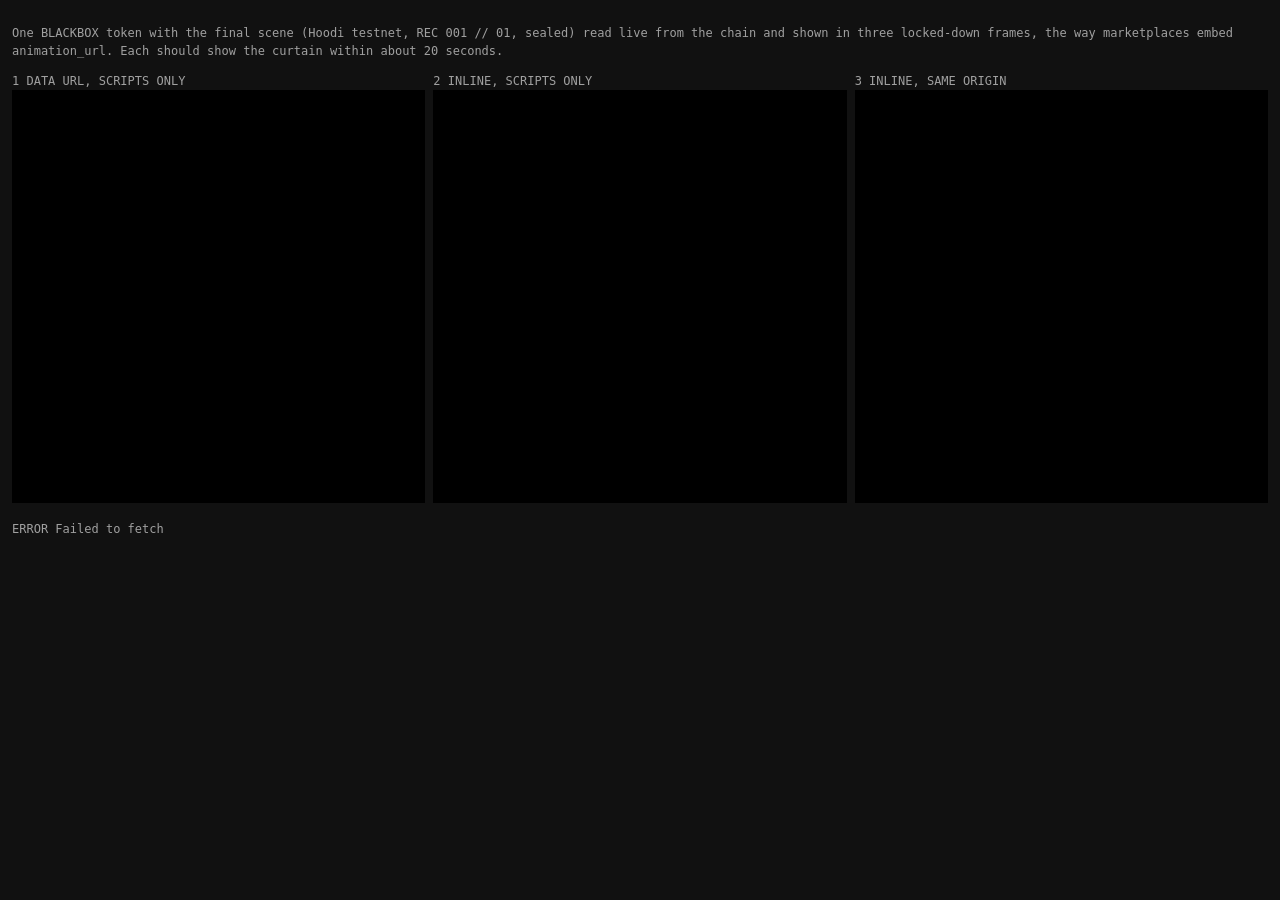
<file: sbx.html>
<!doctype html><html><head><meta charset="utf-8"><meta name="viewport" content="width=device-width,initial-scale=1"><title>BLACKBOX SANDBOX CHECK</title>
<style>body{margin:0;background:#111;color:#a0a0a0;font:12px/1.5 ui-monospace,Menlo,monospace;padding:12px}.g{display:grid;grid-template-columns:repeat(auto-fit,minmax(min(100%,300px),1fr));gap:8px}iframe{width:100%;aspect-ratio:1;border:0;background:#000}</style></head><body>
<p>One BLACKBOX token with the final scene (Hoodi testnet, REC 001 // 01, sealed) read live from the chain and shown in three locked-down frames, the way marketplaces embed animation_url. Each should show the curtain within about 20 seconds.</p>
<div class="g"><div>1 DATA URL, SCRIPTS ONLY<iframe id="a" sandbox="allow-scripts"></iframe></div><div>2 INLINE, SCRIPTS ONLY<iframe id="b" sandbox="allow-scripts"></iframe></div><div>3 INLINE, SAME ORIGIN<iframe id="c" sandbox="allow-scripts allow-same-origin"></iframe></div></div>
<p id="s">READING THE CHAIN...</p>
<script>
(async function(){ try{
 var data='0xc87b56dd'+(101).toString(16).padStart(64,'0');
 var r=await (await fetch('https://ethereum-hoodi-rpc.publicnode.com',{method:'POST',headers:{'content-type':'application/json'},body:JSON.stringify({jsonrpc:'2.0',id:1,method:'eth_call',params:[{to:'0xAf2CC6eA316B0a28032508026F44e121e5804207',data:data,gas:'0x3938700'},'latest']})})).json();
 var hex=r.result.slice(2), off=parseInt(hex.slice(0,64),16)*2, len=parseInt(hex.slice(off,off+64),16), bytes=new Uint8Array(len);
 for(var i=0;i<len;i++) bytes[i]=parseInt(hex.substr(off+64+i*2,2),16);
 var j=JSON.parse(atob(new TextDecoder().decode(bytes).split(',')[1])), anim=j.animation_url, html=new TextDecoder().decode(Uint8Array.from(atob(anim.split(',')[1]),function(c){return c.charCodeAt(0);}));
 document.getElementById('a').src=anim; document.getElementById('b').srcdoc=html; document.getElementById('c').srcdoc=html;
 document.getElementById('s').textContent='LOADED '+j.name+' FROM CHAIN';
 }catch(e){ document.getElementById('s').textContent='ERROR '+e.message; } })();
</script></body></html>
</file>
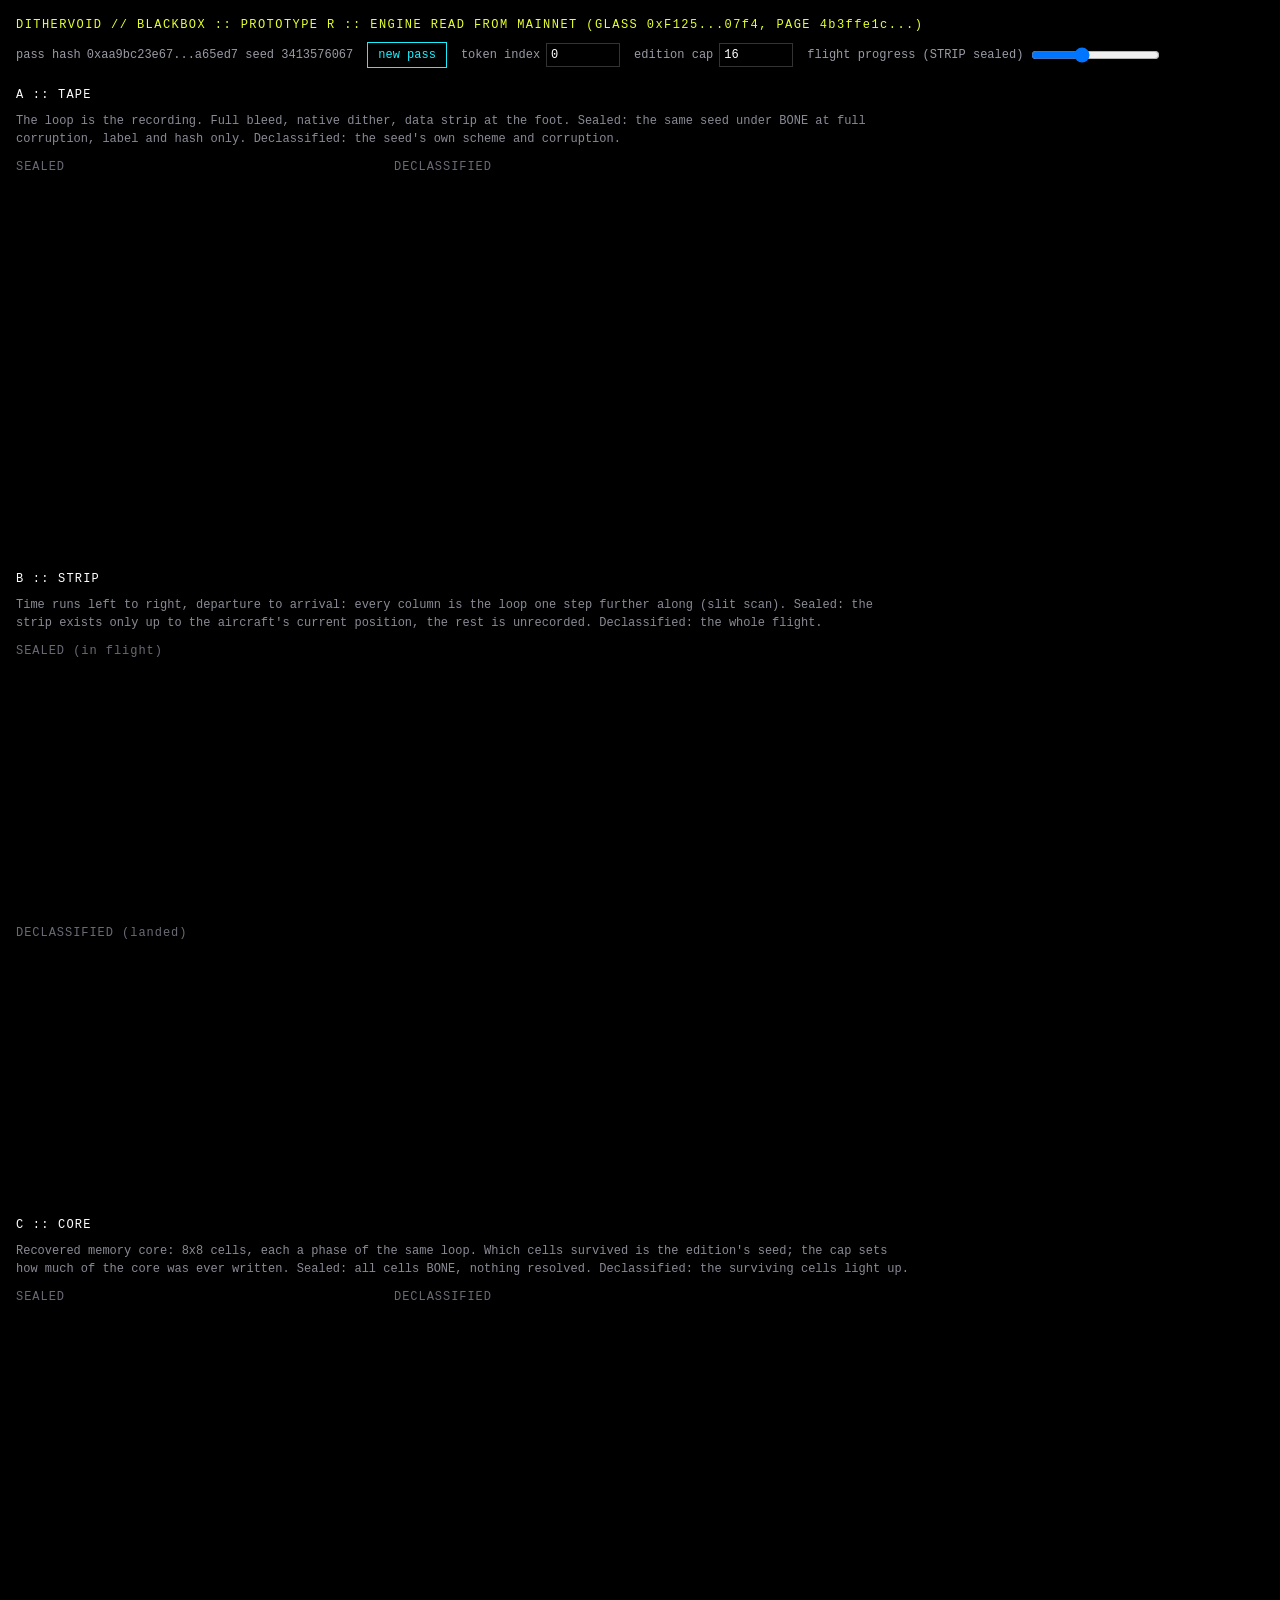
<file: proto/r1.html>
<!doctype html>
<html lang="en">
<head>
<meta charset="utf-8">
<meta name="viewport" content="width=device-width, initial-scale=1">
<title>BLACKBOX :: R prototype</title>
<style>
  html,body{margin:0;background:#000;color:#9a9aa6;font:12px/1.5 ui-monospace,Menlo,Consolas,monospace}
  body{padding:16px}
  h1{font-size:12px;font-weight:normal;letter-spacing:.12em;margin:0 0 6px;color:#e8ff2e}
  .bar{display:flex;flex-wrap:wrap;gap:14px;align-items:center;margin:8px 0 18px}
  .bar label{display:flex;gap:6px;align-items:center}
  input[type=number]{width:64px;background:#000;color:#fff;border:1px solid #333;padding:2px 4px;font:inherit}
  button{background:#000;color:#19f0ff;border:1px solid #19f0ff;padding:3px 10px;font:inherit;cursor:pointer}
  .row{margin-bottom:28px}
  .row h2{font-size:12px;font-weight:normal;margin:0 0 8px;color:#fff;letter-spacing:.1em}
  .row p{margin:0 0 10px;max-width:900px;color:#8a8a96}
  .pair{display:flex;gap:18px;flex-wrap:wrap}
  .cell{display:flex;flex-direction:column;gap:6px}
  .cell span{color:#6a6a76;letter-spacing:.08em}
  canvas{image-rendering:pixelated;image-rendering:crisp-edges;display:block;background:#000}
  #stat{color:#ff1f9c}
</style>
</head>
<body>
<h1>DITHERVOID // BLACKBOX :: PROTOTYPE R :: ENGINE READ FROM MAINNET (GLASS 0xF125...07f4, PAGE 4b3ffe1c...)</h1>
<div class="bar">
  <label>pass hash <code id="hash"></code></label>
  <button id="reroll">new pass</button>
  <label>token index <input id="tok" type="number" min="0" value="0"></label>
  <label>edition cap <input id="cap" type="number" min="1" value="16"></label>
  <label>flight progress (STRIP sealed) <input id="prog" type="range" min="0" max="100" value="38"></label>
  <span id="stat"></span>
</div>

<div class="row" id="A">
  <h2>A :: TAPE</h2>
  <p>The loop is the recording. Full bleed, native dither, data strip at the foot. Sealed: the same seed under BONE at full corruption, label and hash only. Declassified: the seed's own scheme and corruption.</p>
  <div class="pair">
    <div class="cell"><span>SEALED</span><canvas id="A0" width="360" height="360"></canvas></div>
    <div class="cell"><span>DECLASSIFIED</span><canvas id="A1" width="360" height="360"></canvas></div>
  </div>
</div>

<div class="row" id="B">
  <h2>B :: STRIP</h2>
  <p>Time runs left to right, departure to arrival: every column is the loop one step further along (slit scan). Sealed: the strip exists only up to the aircraft's current position, the rest is unrecorded. Declassified: the whole flight.</p>
  <div class="pair">
    <div class="cell"><span>SEALED (in flight)</span><canvas id="B0" width="720" height="240"></canvas></div>
    <div class="cell"><span>DECLASSIFIED (landed)</span><canvas id="B1" width="720" height="240"></canvas></div>
  </div>
</div>

<div class="row" id="C">
  <h2>C :: CORE</h2>
  <p>Recovered memory core: 8x8 cells, each a phase of the same loop. Which cells survived is the edition's seed; the cap sets how much of the core was ever written. Sealed: all cells BONE, nothing resolved. Declassified: the surviving cells light up.</p>
  <div class="pair">
    <div class="cell"><span>SEALED</span><canvas id="C0" width="360" height="360"></canvas></div>
    <div class="cell"><span>DECLASSIFIED</span><canvas id="C1" width="360" height="360"></canvas></div>
  </div>
</div>

<script>
/* THE ENGINE, byte for byte as recovered from the 14 GLASS chunk contracts on Ethereum mainnet (page sha256 b638f728...). */
const V3_CORE="/*CORE-BEGIN*/\n/* ---------- seeded RNG (mulberry32) ---------- */\nfunction mulberry32(a){ return function(){ a|=0; a=a+0x6D2B79F5|0; let t=Math.imul(a^a>>>15,1|a); t=t+Math.imul(t^t>>>7,61|t)^t; return ((t^t>>>14)>>>0)/4294967296; }; }\n\n/* ---------- seeded perlin noise (2D) ---------- */\nfunction makePerlin(rng){\n  const perm=new Uint8Array(256); for(let i=0;i<256;i++)perm[i]=i;\n  for(let i=255;i>0;i--){ const j=(rng()*(i+1))|0; const t=perm[i];perm[i]=perm[j];perm[j]=t; }\n  const p=new Uint8Array(512); for(let i=0;i<512;i++)p[i]=perm[i&255];\n  const fade=t=>t*t*t*(t*(t*6-15)+10);\n  const lerp=(a,b,t)=>a+t*(b-a);\n  function grad(h,x,y){ switch(h&7){case 0:return x+y;case 1:return -x+y;case 2:return x-y;case 3:return -x-y;case 4:return x;case 5:return -x;case 6:return y;default:return -y;} }\n  return function(x,y){\n    const X=Math.floor(x)&255, Y=Math.floor(y)&255;\n    x-=Math.floor(x); y-=Math.floor(y);\n    const u=fade(x), v=fade(y);\n    const aa=p[p[X]+Y], ba=p[p[X+1]+Y], ab=p[p[X]+Y+1], bb=p[p[X+1]+Y+1];\n    return lerp(lerp(grad(aa,x,y),grad(ba,x-1,y),u),\n                lerp(grad(ab,x,y-1),grad(bb,x-1,y-1),u),v);\n  };\n}\n\n/* ---------- palettes (gradient stops + extreme/glitch colors) ---------- */\nconst hex = h => [parseInt(h.slice(1,3),16),parseInt(h.slice(3,5),16),parseInt(h.slice(5,7),16)];\n\n/* ============================================================================\n   GENESIS COLORWAYS — infinite procedural neon palettes, deterministic per\n   seed. Hue anchors walk the wheel by golden-ratio jumps; saturation pinned\n   fluorescent-high; value ramps from void-black to white heat. No two seeds\n   share a colorway.\n   ========================================================================== */\nfunction hsv2rgb(h,s,v){\n  h=((h%1)+1)%1; const i=(h*6)|0, f=h*6-i;\n  const p=v*(1-s), q=v*(1-f*s), t=v*(1-(1-f)*s);\n  let r,g,b;\n  switch(i%6){case 0:r=v;g=t;b=p;break;case 1:r=q;g=v;b=p;break;case 2:r=p;g=v;b=t;break;\n    case 3:r=p;g=q;b=v;break;case 4:r=t;g=p;b=v;break;default:r=v;g=p;b=q;}\n  return [(r*255)|0,(g*255)|0,(b*255)|0];\n}\nconst toHex=c=>'#'+c.map(v=>v.toString(16).padStart(2,'0')).join('');\nfunction genesisScheme(seed){\n  const r=mulberry32((seed^0x5EEDC01A)>>>0);\n  const GOLD=0.61803398875;\n  let h=r();\n  const nA=2+(r()*3|0);                        // 2-4 fluorescent anchors\n  const anchors=[];\n  for(let i=0;i<nA;i++){\n    anchors.push(hsv2rgb(h, 0.86+r()*0.14, 0.9+r()*0.1));\n    h+=GOLD+(r()-0.5)*0.12;                    // golden-ratio hue walk + jitter\n  }\n  const baseHue=r();\n  const stops=[ toHex(hsv2rgb(baseHue,0.5+r()*0.4,0.02+r()*0.03)) ];   // tinted void\n  stops.push( toHex(hsv2rgb(anchors.length?baseHue:0, 0.8, 0.10+r()*0.10)) );\n  for(let i=0;i<nA;i++) stops.push(toHex(anchors[i]));\n  if(r()<0.55) stops.push(toHex(hsv2rgb(h,0.55+r()*0.35,1)));           // saturated hot tip (no white)\n  const glitch=anchors.map(toHex); glitch.push(toHex(hsv2rgb(h+GOLD,0.9,1))); glitch.push(stops[0]);\n  return {stops, glitch, genesis:true, fam:(anchors.length?((Math.atan2(anchors[0][1]-128,anchors[0][0]-128)+4)%6|0):0)};\n}\n/* ============================================================================\n   TIS∞ — the TIME IS SCAM generative palette rules, ported verbatim from\n   timeisscam.art buildPalette(). Five families: MONO+ALARM, NEON DUO,\n   SPLIT TRIO, TRIADIC ACID, ANALOGOUS RUSH. Roles: bg ink dim acc1 acc2\n   alarm shade. Deterministic per seed; family = the seed's own roll.\n   ========================================================================== */\nfunction hslToRgb(h,s,l){\n  h=((h%360)+360)%360; s/=100; l/=100;\n  const c=(1-Math.abs(2*l-1))*s, x=c*(1-Math.abs(((h/60)%2)-1)), m=l-c/2;\n  let r,g,b;\n  if(h<60){r=c;g=x;b=0;}else if(h<120){r=x;g=c;b=0;}\n  else if(h<180){r=0;g=c;b=x;}else if(h<240){r=0;g=x;b=c;}\n  else if(h<300){r=x;g=0;b=c;}else{r=c;g=0;b=x;}\n  return [Math.round((r+m)*255),Math.round((g+m)*255),Math.round((b+m)*255)];\n}\nconst TIS_FAMILIES=['MONO+ALARM','NEON DUO','SPLIT TRIO','TRIADIC ACID','ANALOGOUS RUSH'];\nfunction tisScheme(seed){\n  const rr=mulberry32((seed^0x715C0DE5)>>>0);\n  const n=x=>(rr()*x)|0, chance=p=>rr()*100<p;\n  const fam=n(5);\n  const B=n(360);\n  const neon=h=>[((h%360)+360)%360, 92+n(9), 53+n(8)];\n  const bone=[36+n(12), 12+n(8), 78+n(8)];\n  const alarmHue=n(26);                                 // red..orange\n  let acc1, acc2, alarm=neon(alarmHue);\n  if(fam===0){ acc1=neon(alarmHue); acc2=[alarmHue,88,38]; }\n  else if(fam===1){ acc1=neon(B); acc2=neon(B+180); }\n  else if(fam===2){ acc1=neon(B); acc2=neon(B+150); alarm=neon(B+210); }\n  else if(fam===3){ acc1=neon(B); acc2=neon(B+120); alarm=neon(B+240); }\n  else { acc1=neon(B); acc2=neon(B+30); }\n  const bg=chance(55)?[B,16,3+n(3)]:[240,10,3+n(2)];\n  const dim=[bone[0],10,34+n(10)];\n  const shade=[bg[0],Math.min(40,bg[1]+10),bg[2]+6];\n  const roles=[bg,bone,dim,acc1,acc2,alarm,shade].map(c=>hslToRgb(c[0],c[1],c[2]));\n  const lum=c=>0.2126*c[0]+0.7152*c[1]+0.0722*c[2];\n  /* doctrine gate: same sanitizer every fixed scheme passes at load — TIS's\n     near-white bone ink gets pulled to its saturated identity, rules intact */\n  let stops=roles.slice().sort((a,b)=>lum(a)-lum(b)).map(toHex);\n  stops=stops.map((st,i)=>deWhiteHex(st, i?stops[i-1]:null));\n  const glitch=[roles[3],roles[4],roles[5],roles[1],roles[0]].map(toHex)\n    .map(st=>deWhiteHex(st, stops[stops.length-1]));\n  return {stops, glitch, genesis:true, fam:'T'+fam, famName:TIS_FAMILIES[fam]};\n}\nconst SCHEMES = {\n  DITHERVOID:{ stops:['#050507','#0b0030','#7a0050','#ff1f9c','#19f0ff','#e8ff2e','#fbfff0'],\n               glitch:['#ff1f9c','#19f0ff','#e8ff2e','#ffffff','#04030a'] },\n  TOXIC:     { stops:['#02050a','#06210f','#0a5d2b','#39ff14','#b6ff3a','#eaffea'],\n               glitch:['#39ff14','#b6ff3a','#00ffd5','#ffffff','#02060a'] },\n  INFRARED:  { stops:['#070202','#2a0306','#7a0410','#ff2a1a','#ff7a00','#ffe08a','#fff6e8'],\n               glitch:['#ff2a1a','#ff7a00','#ffd000','#ffffff','#0a0202'] },\n  VAPOR:     { stops:['#0a0418','#2a0a4a','#7a1f8c','#ff5fc8','#5fd0ff','#aeffff','#fff2ff'],\n               glitch:['#ff5fc8','#5fd0ff','#c08bff','#ffffff','#0a0418'] },\n  ULTRAVIO:  { stops:['#030212','#170a52','#3a1fb0','#6a5cff','#19c6ff','#9bffff','#f4f0ff'],\n               glitch:['#6a5cff','#19c6ff','#c64bff','#ffffff','#030212'] },\n  BONE:      { stops:['#040406','#1c1c22','#42424c','#8a8a96','#c8c8d0','#ffffff'],\n               glitch:['#ffffff','#c8c8d0','#000000','#9a9aa6','#1c1c22'] },\n  ACIDBURN:  { stops:['#020602','#0a3300','#3fbf00','#aaff00','#eaff00','#ffff8a','#ffffe8'],\n               glitch:['#aaff00','#eaff00','#39ff14','#ffffff','#020602'] },\n  HOTLINE:   { stops:['#0c0212','#3a005a','#b3009c','#ff2fd6','#ff71ce','#ffb3f6','#fff0fc'],\n               glitch:['#ff2fd6','#ff71ce','#b967ff','#ffffff','#0c0212'] },\n  LAZER:     { stops:['#02040c','#001a66','#0044ff','#00aaff','#00ffee','#8affff','#eaffff'],\n               glitch:['#00aaff','#00ffee','#0044ff','#ffffff','#02040c'] },\n  NUKEGLOW:  { stops:['#060402','#4a2a00','#c66a00','#ff9500','#ffd000','#ffff2e','#fffbe0'],\n               glitch:['#ff9500','#ffd000','#ffff2e','#ffffff','#060402'] },\n  POISONFROG:{ stops:['#020208','#003a4a','#00c2a0','#2eff9e','#c8ff2e','#ff2fd6','#fff2ff'],\n               glitch:['#2eff9e','#ff2fd6','#c8ff2e','#ffffff','#020208'] },\n  BLACKLIGHT:{ stops:['#050008','#20004a','#6a00e0','#b400ff','#ff2fff','#ff9eff','#ffeaff'],\n               glitch:['#b400ff','#ff2fff','#6a00e0','#ffffff','#050008'] },\n  EMBERGRID: { stops:['#080202','#4a0010','#e00040','#ff2e6a','#ff7a2e','#ffe02e','#fff6e0'],\n               glitch:['#ff2e6a','#ff7a2e','#ffe02e','#ffffff','#080202'] },\n  CATHODE:   { stops:['#010401','#003300','#00aa00','#00ff41','#7aff9e','#e0ffe8'],\n               glitch:['#00ff41','#7aff9e','#00aa00','#ffffff','#010401'] },\n\n  /* TIME IS SCAM colorways — imported from timeisscam.art */\n  KENNE:{ stops:['#000000','#1d1f2e','#690999','#e3058c','#f8057a','#4ab144'],\n               glitch:['#f8057a','#e3058c','#690999','#4ab144','#000000'] },\n  AIRNEON:{ stops:['#101010','#7100d9','#ff00c8','#0ea1f0','#00ff00','#5dffff'],\n               glitch:['#00ff00','#ff00c8','#0ea1f0','#7100d9','#101010'] },\n  DES:{ stops:['#091020','#510087','#ff00e0','#00fa00','#86ffff'],\n               glitch:['#ff00e0','#00fa00','#510087','#86ffff','#091020'] },\n  NEONMONY:{ stops:['#050508','#212121','#441cf4','#644aaa','#e613aa','#3ec819','#0ff107','#0dffff'],\n               glitch:['#0dffff','#0ff107','#441cf4','#e613aa','#050508'] },\n  MGC:{ stops:['#050508','#212121','#ff00c8','#00ff00','#5dffff'],\n               glitch:['#00ff00','#ff00c8','#5dffff','#212121','#050508'] },\n  POLE:{ stops:['#000000','#0926ee','#ff00ff','#ff7700','#00ff74'],\n               glitch:['#00ff74','#ff7700','#ff00ff','#0926ee','#000000'] },\n  FAUXRGB:{ stops:['#000000','#8700ff','#ff0085','#ff00ff','#00ff00','#00ffff'],\n               glitch:['#00ffff','#00ff00','#ff00ff','#ff0085','#000000'] },\n  TRUERGB:{ stops:['#060606','#0000ff','#ff0000','#00ff00'],\n               glitch:['#00ff00','#ff0000','#0000ff','#060606','#060606'] },\n  XPASTE:{ stops:['#020210','#09081a','#1e152b','#722fcd','#f93e9e','#99f8b5'],\n               glitch:['#f93e9e','#722fcd','#99f8b5','#1e152b','#020210'] },\n  DOE:{ stops:['#000000','#222c33','#c200a2','#0994ee','#00c374'],\n               glitch:['#0994ee','#00c374','#c200a2','#222c33','#000000'] },\n  TISNUKE:{ stops:['#050508','#292629','#5529ed','#ef472b','#f2882f','#f1da2e'],\n               glitch:['#ef472b','#5529ed','#f1da2e','#f2882f','#050508'] },\n};\n/* NO-WHITE DOCTRINE: strip the white component from any pale stop and\n   renormalize its residual hue to full saturation — ramp tops go HOT, not pale.\n   (Pure greys inherit the previous stop's hue; last resort is brand magenta.) */\nfunction deWhiteHex(h6, prevH6){\n  const c=hex(h6); const m=Math.min(c[0],c[1],c[2]);\n  if(m<=160)return h6;\n  let sat=[c[0]-m,c[1]-m,c[2]-m];\n  let mx=Math.max(sat[0],sat[1],sat[2]);\n  if(mx<12&&prevH6){ const p=hex(prevH6); const pm=Math.min(p[0],p[1],p[2]);\n    sat=[p[0]-pm,p[1]-pm,p[2]-pm]; mx=Math.max(sat[0],sat[1],sat[2]); }\n  if(mx<12){ sat=[255,31,156]; mx=255; }\n  const k=255/mx;\n  return toHex(sat.map(v=>{v=(v*k)|0; return v>255?255:v;}));\n}\nfor(const key in SCHEMES){ const sc=SCHEMES[key];\n  sc.stops=sc.stops.map((st,i)=>deWhiteHex(st, i?sc.stops[i-1]:null));\n  sc.glitch=sc.glitch.map(st=>deWhiteHex(st, sc.stops[sc.stops.length-1]));\n}\nconst SCHEME_KEYS = Object.keys(SCHEMES);\nconst MODES = ['MOLTEN','LATHE','ENGRAVED','BROADCAST','GRID','SATELLITE','SEDIMENT','VEINED','MASS','IDOL'];\n\n/* build a 256-entry smooth gradient LUT from stops */\nfunction buildGradient(stops){\n  const cols = stops.map(hex);\n  const lut = new Uint8Array(256*3);\n  const seg = cols.length-1;\n  for(let i=0;i<256;i++){\n    const f=i/255*seg; let a=Math.floor(f); if(a>=seg)a=seg-1; const t=f-a;\n    const c0=cols[a], c1=cols[a+1];\n    lut[i*3]  = (c0[0]+(c1[0]-c0[0])*t)|0;\n    lut[i*3+1]= (c0[1]+(c1[1]-c0[1])*t)|0;\n    lut[i*3+2]= (c0[2]+(c1[2]-c0[2])*t)|0;\n  }\n  return lut;\n}\n/* build a small power-of-two palette (gradient samples + glitch extremes) + nearest LUT */\nfunction buildPalette(scheme, vibe){\n  let grad = buildGradient(scheme.stops);\n  if(vibe){                                     // per-seed tone curve on the gradient\n    const g2=new Uint8Array(768), nb=vibe.gradBands;\n    for(let i=0;i<256;i++){\n      let j=Math.round(255*Math.pow(i/255, vibe.gradGamma));\n      if(nb) j=Math.round(Math.round(j/255*(nb-1))/(nb-1)*255);\n      if(j<0)j=0; if(j>255)j=255;\n      g2[i*3]=grad[j*3]; g2[i*3+1]=grad[j*3+1]; g2[i*3+2]=grad[j*3+2];\n    }\n    grad=g2;\n  }\n  for(let i=0;i<256;i++){ const o=i*3;                 // NO-WHITE hard cap\n    const m=Math.min(grad[o],grad[o+1],grad[o+2]);\n    if(m>160){ const k=160/m;\n      grad[o]=(grad[o]*k)|0; grad[o+1]=(grad[o+1]*k)|0; grad[o+2]=(grad[o+2]*k)|0; }\n  }\n  const pal=[];\n  const N=52;                                   // gradient samples\n  for(let i=0;i<N;i++){ const g=(i/(N-1)*255)|0; pal.push([grad[g*3],grad[g*3+1],grad[g*3+2]]); }\n  for(const h of scheme.glitch) pal.push(hex(h));\n  while(pal.length<64) pal.push(pal[pal.length-1]); // pad to 64\n  if(pal.length>64) pal.length=64;\n  // nearest-color LUT over 5-5-5 RGB cube for O(1) quantization\n  const near=new Uint8Array(32768);\n  for(let r=0;r<32;r++)for(let g=0;g<32;g++)for(let b=0;b<32;b++){\n    const R=r<<3|r>>2, G=g<<3|g>>2, B=b<<3|b>>2; let best=0,bd=1e9;\n    for(let i=0;i<pal.length;i++){const p=pal[i];const dr=p[0]-R,dg=p[1]-G,db=p[2]-B;const d=dr*dr+dg*dg+db*db;if(d<bd){bd=d;best=i;}}\n    near[(r<<10)|(g<<5)|b]=best;\n  }\n  return {grad,pal,near};\n}\n\n/* ---------- Bayer 8x8 ordered dither matrix (0..63) ---------- */\nconst BAYER=(()=>{const m=[[0,32,8,40,2,34,10,42],[48,16,56,24,50,18,58,26],[12,44,4,36,14,46,6,38],[60,28,52,20,62,30,54,22],[3,35,11,43,1,33,9,41],[51,19,59,27,49,17,57,25],[15,47,7,39,13,45,5,37],[63,31,55,23,61,29,53,21]];const f=new Float32Array(64);for(let y=0;y<8;y++)for(let x=0;x<8;x++)f[y*8+x]=(m[y][x]/64-0.5);return f;})();\n\n/* ============================================================================\n   GIF89a ENCODER  (global palette, Netscape loop) — LZW verified pixel-exact\n   streaming writer: encodes + frees each frame as it goes (low peak memory)\n   ========================================================================== */\nfunction Sink(cap){ this.b=new Uint8Array(cap||65536); this.n=0; }\nSink.prototype.u8=function(v){ if(this.n>=this.b.length){const g=new Uint8Array(this.b.length*2);g.set(this.b);this.b=g;} this.b[this.n++]=v&0xff; };\nSink.prototype.u16=function(v){ this.u8(v); this.u8(v>>8); };\nSink.prototype.str=function(s){ for(let i=0;i<s.length;i++)this.u8(s.charCodeAt(i)); };\nSink.prototype.done=function(){ return this.b.subarray(0,this.n); };\n\nfunction lzwEncode(minCodeSize, data){\n  const clearCode=1<<minCodeSize, eoiCode=clearCode+1;\n  let codeSize=minCodeSize+1, nextCode=clearCode+2;\n  const dict=new Map(); const out=new Sink(1<<16); let cur=0,curBits=0;\n  const emit=code=>{ cur|=code<<curBits; curBits+=codeSize; while(curBits>=8){out.u8(cur&0xff);cur>>>=8;curBits-=8;} };\n  emit(clearCode);\n  if(data.length===0){ emit(eoiCode); if(curBits>0)out.u8(cur&0xff); return out.done(); }\n  let prefix=data[0];\n  for(let i=1;i<data.length;i++){\n    const c=data[i], key=(prefix<<8)|c, v=dict.get(key);\n    if(v!==undefined){ prefix=v; }\n    else{\n      emit(prefix);\n      if(nextCode===4096){ emit(clearCode); dict.clear(); nextCode=clearCode+2; codeSize=minCodeSize+1; }\n      else{ if(nextCode>=(1<<codeSize)&&codeSize<12)codeSize++; dict.set(key,nextCode); nextCode++; }\n      prefix=c;\n    }\n  }\n  emit(prefix); emit(eoiCode); if(curBits>0)out.u8(cur&0xff); return out.done();\n}\nfunction gifBegin(sink,width,height,palette,loop){\n  let bits=Math.max(1,Math.ceil(Math.log2(palette.length)));\n  const size=1<<bits, pal=palette.slice(); while(pal.length<size)pal.push([0,0,0]);\n  sink.str('GIF89a'); sink.u16(width); sink.u16(height);\n  sink.u8(0x80|((bits-1)<<4)|(bits-1)); sink.u8(0); sink.u8(0);\n  for(let i=0;i<size;i++){ sink.u8(pal[i][0]); sink.u8(pal[i][1]); sink.u8(pal[i][2]); }\n  sink.u8(0x21);sink.u8(0xFF);sink.u8(0x0B);sink.str('NETSCAPE2.0');sink.u8(0x03);sink.u8(0x01);sink.u16(loop|0);sink.u8(0x00);\n  return Math.max(2,bits); // minCodeSize\n}\nfunction gifFrame(sink,width,height,indices,delay,minCodeSize){\n  sink.u8(0x21);sink.u8(0xF9);sink.u8(0x04);sink.u8(0x00);sink.u16(delay|0);sink.u8(0x00);sink.u8(0x00);\n  sink.u8(0x2C);sink.u16(0);sink.u16(0);sink.u16(width);sink.u16(height);sink.u8(0x00);\n  sink.u8(minCodeSize);\n  const lzw=lzwEncode(minCodeSize,indices); let p=0;\n  while(p<lzw.length){const len=Math.min(255,lzw.length-p);sink.u8(len);for(let i=0;i<len;i++)sink.u8(lzw[p+i]);p+=len;}\n  sink.u8(0x00);\n}\nfunction gifEnd(sink){ sink.u8(0x3B); return sink.done(); }\n\n/* ============================================================================\n   SCENE STATE  (seeded per generation)\n   ========================================================================== */\nfunction buildScene(seed, mode, dnaOnly){\n  const rng=mulberry32(seed^0x9e3779b9);\n  const noise=makePerlin(rng);\n  const noise2=makePerlin(mulberry32(seed^0x85ebca6b));\n  // interference centers\n  const centers=[]; const nc=3+(rng()*3|0);\n  for(let i=0;i<nc;i++)centers.push({x:.5+(rng()-.5)*.5,y:.5+(rng()-.5)*.5,r:.18+rng()*.22,k:1+(rng()*3|0),ph:rng()*6.283,freq:14+rng()*26,sp:1+(rng()*3|0)});\n  // scan traces\n  const traces=[]; for(let i=0;i<3;i++)traces.push({amp:.12+rng()*.18,f:2+rng()*5,k:1+(rng()*3|0),ph:rng()*6.283,col:rng()});\n  // datablock events\n  const blocks=[]; const nb=8+(rng()*10|0);\n  for(let i=0;i<nb;i++)blocks.push({x:(rng()*W)|0,y:(rng()*H)|0,w:60+(rng()*420|0),h:18+(rng()*120|0),\n    amp:30+rng()*240,k:1+(rng()*3|0),ph:rng()*6.283,chan:(rng()*3|0)});\n  // pixel-sort bands\n  const bands=[]; const ns=4+(rng()*6|0);\n  for(let i=0;i<ns;i++)bands.push({y:(rng()*H)|0,h:20+(rng()*90|0),k:1+(rng()*3|0),ph:rng()*6.283,seg:80+(rng()*260|0)});\n  // tracking tear rows\n  const tears=[]; const nt=2+(rng()*4|0);\n  for(let i=0;i<nt;i++)tears.push({y:rng(),k:1+(rng()*3|0),ph:rng()*6.283,amp:20+rng()*70});\n  // plasma params\n  const plasma={s:1.4+rng()*2.2, warp:1.2+rng()*2.0, orbit:.4+rng()*.7, rot:rng()*6.283, oct:3+(rng()*2|0)};\n\n  // ---- heavy-corruption params (all integer-k so every envelope is 2π-periodic) ----\n  const TAU=6.283185307179586;\n  const waves=[]; for(let i=0;i<4;i++)waves.push({freq:0.004+rng()*0.03, amp:8+rng()*60, k:1+(rng()*3|0), ph:rng()*TAU});\n  const mosh=[]; const nm=10+(rng()*14|0);\n  for(let i=0;i<nm;i++)mosh.push({sx:(rng()*W)|0,sy:(rng()*H)|0,dx:(rng()*W)|0,dy:(rng()*H)|0,w:40+(rng()*220|0),h:40+(rng()*220|0),k:1+(rng()*3|0),ph:rng()*TAU});\n  const invBands=[]; const ni=3+(rng()*5|0);\n  for(let i=0;i<ni;i++)invBands.push({y:(rng()*H)|0,h:24+(rng()*140|0),k:1+(rng()*3|0),ph:rng()*TAU,mode:(rng()*3|0)});\n  const slices=[]; const nsl=6+(rng()*10|0);\n  for(let i=0;i<nsl;i++)slices.push({y:(rng()*H)|0,h:10+(rng()*70|0),amp:40+rng()*420,k:1+(rng()*3|0),ph:rng()*TAU});\n  const dropouts=[]; const nd=5+(rng()*9|0);\n  for(let i=0;i<nd;i++)dropouts.push({x:(rng()*W)|0,y:(rng()*H)|0,w:30+(rng()*260|0),h:14+(rng()*120|0),k:1+(rng()*3|0),ph:rng()*TAU,white:rng()<0.3});\n  const ghost={dx:(rng()<.5?-1:1), dy:(rng()<.5?-1:1), k:1+(rng()*2|0), ph:rng()*TAU, amp:6+rng()*30};\n  const vroll={k:1+(rng()*3|0), ph:rng()*TAU, amp:30+rng()*200};\n  const melt={k:1+(rng()*2|0), ph:rng()*TAU};\n  const bleed={k:1+(rng()*2|0), ph:rng()*TAU};\n  const crush={k:1+(rng()*3|0), ph:rng()*TAU};\n  const extra={waves,mosh,invBands,slices,dropouts,ghost,vroll,melt,bleed,crush};\n\n  // ---- OBLIVION channels (invented) — seeded fields + integer-k phases ----\n  const CF=136; const chronoField=dnaOnly?null:new Float32Array(CF*CF);\n  if(!dnaOnly)for(let y=0;y<CF;y++)for(let x=0;x<CF;x++){let v=noise2(x*0.06,y*0.06); if(v>1)v=1; if(v<-1)v=-1; chronoField[y*CF+x]=v;}\n  const MC=30; const metaField=dnaOnly?null:new Float32Array(MC*MC), metaGid=dnaOnly?null:new Uint8Array(MC*MC);\n  for(let cy=0;cy<MC;cy++)for(let cx=0;cx<MC;cx++){\n    const gv=(rng()*8)|0;                                   // rng stream preserved\n    if(!dnaOnly){\n      let v=noise(cx*0.33+7.7,cy*0.33+3.1)*0.5+0.5; if(v<0)v=0; if(v>1)v=1;\n      metaField[cy*MC+cx]=v; metaGid[cy*MC+cx]=gv;\n    }\n  }\n  const PL=34, TL=135;\n  const tk=new Uint8Array(PL*PL), tph=new Float32Array(PL*PL);\n  for(let i=0;i<PL*PL;i++){tk[i]=1+(rng()*3|0); tph[i]=rng()*TAU;}\n  const extra2={\n    chrono:{k:1+(rng()*2|0), ph:rng()*TAU, CF, field:chronoField},\n    mirror:{fx:0.006+rng()*0.02, fy:0.006+rng()*0.02, k:1+(rng()*2|0), ph:rng()*TAU, sinX:null, cosX:null},\n    flay:{k:1+(rng()*2|0), ph:rng()*TAU},\n    autoph:{k:1+(rng()*2|0), ph:rng()*TAU},\n    weave:{k:1+(rng()*2|0), ph:rng()*TAU},\n    entropy:{k:1+(rng()*3|0), ph:rng()*TAU},\n    meta:{k:1+(rng()*2|0), ph:rng()*TAU, MC, field:metaField, gid:metaGid},\n    tect:{k:tk, ph:tph, PL, TL,\n      pox:new Int8Array(PL*PL), poy:new Int8Array(PL*PL),\n      ox:new Int8Array(TL*TL), oy:new Int8Array(TL*TL), fb:new Uint8Array(TL*TL)}\n  };\n\n  // ---- PER-SEED PERSONALITY (\"vibe\"): every stage draws its own waveform\n  //      shape, tempo, orientation, spatial frequency and gain, so the same\n  //      toggle combo reads differently on every seed. ----\n  const shape4=()=>{const t=rng(); return t<0.4?0:(t<0.7?1:(t<0.9?2:3));};\n  const g={};\n  for(const ch of ['chroma','tracking','pixelsort','grain','blocks','wave','slice','vroll','mosh','ghost','melt','bleed','invert','crush','dropout','chrono','mirror','flay','autoph','weave','entropy','meta','tect','panes','hilb','splice','moire','braid','lungs','tunnel','kaleido','bloom','embers','runes','chimera'])\n    g[ch]=0.45+rng()*1.45;\n  const vibe={\n    g,\n    trackOn:rng()<0.88, trackF:0.008+rng()*0.085, trackK:1+(rng()*4|0), trackPh:rng()*TAU,\n    trackShape:shape4(), trackMul:0.25+rng()*1.9, trackStep: rng()<0.35 ? 4+(rng()*22|0) : 0,\n    agcOn:rng()<0.8, agcK:1+(rng()*3|0), agcPh:rng()*TAU, agcF:0.004+rng()*0.028,\n    agcAmp:0.04+rng()*0.15, agcVert:rng()<0.3,\n    chromaAng:rng()*TAU, chromaK:1+(rng()*4|0), chromaPh:rng()*TAU, chromaShape:shape4(),\n    grainStat:rng()<0.25,                    // some seeds: static (per-loop frozen) grain\n    gradGamma:0.6+rng()*1.1,\n    gradBands: rng()<0.3 ? 3+(rng()*5|0) : 0,\n    ditherMul:0.5+rng()*1.1,\n    echoN:3+(rng()*4|0), echoDecay:0.45+rng()*0.35\n  };\n  // per-wave personality for the sync-ripple channel (orientation + waveform)\n  for(const w of waves){ w.shape=shape4(); w.vert=rng()<0.32; w.harm=rng()<0.4?2+(rng()*2|0):1; }\n\n  // ---- VALHALLA channel params ----\n  // pane rapture: seeded voronoi shards, rigid drift + lift\n  const PW=270, NC=14+(rng()*26|0);\n  const pcx=new Float32Array(NC), pcy=new Float32Array(NC);\n  const pk=new Uint8Array(NC), pph=new Float32Array(NC),\n        pax=new Float32Array(NC), pay=new Float32Array(NC), plift=new Float32Array(NC);\n  for(let i=0;i<NC;i++){pcx[i]=rng()*PW;pcy[i]=rng()*PW;pk[i]=1+(rng()*4|0);pph[i]=rng()*TAU;\n    pax[i]=(rng()-0.5)*80;pay[i]=(rng()-0.5)*80;plift[i]=rng()*44;}\n  const cellId=dnaOnly?null:new Uint8Array(PW*PW), seam=dnaOnly?null:new Uint8Array(PW*PW);\n  if(!dnaOnly){\n    for(let y=0;y<PW;y++)for(let x=0;x<PW;x++){\n      let best=0,bd=1e9;\n      for(let i=0;i<NC;i++){const dx=x-pcx[i],dy=y-pcy[i];const d=dx*dx+dy*dy;if(d<bd){bd=d;best=i;}}\n      cellId[y*PW+x]=best;\n    }\n    for(let y=0;y<PW;y++)for(let x=0;x<PW;x++){\n      const c=cellId[y*PW+x];\n      if((x+1<PW&&cellId[y*PW+x+1]!==c)||(y+1<PW&&cellId[(y+1)*PW+x]!==c))seam[y*PW+x]=1;\n    }\n  }\n  // hilbert crawl / dna splice / self-moire / time braid / raster lungs\n  const lungPhase=dnaOnly?null:new Float32Array(W);\n  {const f=0.004+rng()*0.02, sp=1.5+rng()*4;\n   if(!dnaOnly)for(let x=0;x<W;x++){let v=noise(x*f+11.3,4.7); if(v>1)v=1; if(v<-1)v=-1; lungPhase[x]=v*sp;}}\n  const valhalla={\n    panes:{PW,NC,cellId,seam,pk,pph,pax,pay,plift,shape:shape4()},\n    hilb:{k:1+(rng()*3|0),ph:rng()*TAU,shape:shape4(),dir:rng()<0.5?1:-1},\n    splice:{k:1+(rng()*3|0),ph:rng()*TAU,shape:shape4()},\n    moire:{k:1+(rng()*3|0),ph:rng()*TAU,k2:1+(rng()*2|0),ph2:rng()*TAU,thr:90+(rng()*70|0),shape:shape4()},\n    braid:{k:1+(rng()*2|0),ph:rng()*TAU},\n    lungs:{k:1+(rng()*3|0),ph:rng()*TAU,h0:(0.3+rng()*0.4)*H,amp:0.06+rng()*0.22,phase:lungPhase,shape:shape4()}\n  };\n\n  // ---- REV 4: motion grammar + palette strategy + composition + pass order ----\n  const shuf=a=>{const r=a.slice();for(let i=r.length-1;i>0;i--){const j=(rng()*(i+1))|0;const t=r[i];r[i]=r[j];r[j]=t;}return r;};\n  const strobes=[]; if(rng()<0.3){const ns=1+(rng()*2|0); for(let i=0;i<ns;i++)strobes.push({pos:rng()*TAU,type:rng()<0.5?0:1});}\n  const motion={\n    quant: rng()<0.25 ? 5+(rng()*9|0) : 0,             // stop-motion time steps\n    tw: rng()<0.5 ? 0 : 0.25+rng()*0.6,                // time-warp depth (speed ramping)\n    twk:1+(rng()*2|0), twph:rng()*TAU,\n    strobes\n  };\n  const palRoll=rng();\n  const palMode = palRoll<0.5 ? 0 : (palRoll<0.7 ? 1 : 2); // 0 gradient, 1 duotone, 2 hue-cycle\n  if(palMode===1){ vibe.gradBands=2+(rng()*2|0); vibe.gradGamma*=0.8; }\n  const palCycles=1+(rng()*3|0);\n  const mask={\n    type: rng()<0.5 ? 0 : 1+(rng()*30|0),              // 0 none | 30-shape catalog\n    cx:0.3+rng()*0.4, cy:0.3+rng()*0.4, size:0.2+rng()*0.28,\n    k:1+(rng()*2|0), ph:rng()*TAU, style:(rng()*20|0)  // 20-style treatment library\n  };\n  const lattice={gs:44+(rng()*84|0), lw:2+(rng()*5|0), thr:0.3+rng()*0.35, k:1+(rng()*3|0), sp:0.35+rng()*0.9, ph:rng()*TAU};\n  const figScale = rng()<0.3 ? 0.4+rng()*0.3 : 1;   // 30% of seeds: small figure, vast void\n  const orbs=[]; const nOrb=2+(rng()*7|0);            // 2-8 natural; TUNE can push to 50\n  for(let i=0;i<nOrb;i++)orbs.push({ax:0.14+rng()*0.28, ay:0.14+rng()*0.28, kx:1+(rng()*3|0), ky:1+(rng()*3|0),\n    phx:rng()*TAU, phy:rng()*TAU, r:(0.09+rng()*0.18)*figScale, form:(rng()*30|0)});\n  const strata={bh:0.035+rng()*0.085, f:2+rng()*7, amp:0.05+rng()*0.18, k:1+(rng()*3|0)};\n  const tendr={cx:0.36+rng()*0.28, cy:0.36+rng()*0.28, n:3+(rng()*7|0), k:1+(rng()*2|0), k2:1+(rng()*3|0), R0:(0.26+rng()*0.28)*figScale, m:2+(rng()*5|0)};\n  const order={\n    heavy:shuf(['wave','slice','vroll','mosh','ghost','melt','bleed','invert','crush','dropout']),\n    obl:shuf(['weave','entropy','autoph','meta']),\n    val:shuf(['panes','hilb','splice','lungs','moire'])\n  };\n  const rev4={motion,palMode,palCycles,mask,lattice,orbs,strata,tendr,order};\n\n  // ---- DEMIURGE channel params (REV 6) ----\n  const tunnel={rot:(rng()-0.5)*0.55, zoom:1.07+rng()*0.15, decay:0.66+rng()*0.22, taps:6};\n  const kaleido={folds:3+(rng()*6|0), k:1+(rng()*2|0), ph:rng()*TAU,\n    cx:W*(0.44+rng()*0.12), cy:H*(0.44+rng()*0.12)};\n  const bloom={thr:140+(rng()*70|0), rad:2+(rng()*3|0), gain:0.55+rng()*0.75};\n  const embersArr=[]; const nEm=350+(rng()*850|0);\n  for(let i=0;i<nEm;i++){\n    embersArr.push({cx:rng()*W, cy:rng()*H,\n      r1:20+rng()*160, k1:1+(rng()*3|0), p1:rng()*TAU,\n      r2:8+rng()*60,  k2:1+(rng()*4|0), p2:rng()*TAU,\n      r3:20+rng()*160, k3:1+(rng()*3|0), p3:rng()*TAU,\n      r4:8+rng()*60,  k4:1+(rng()*4|0), p4:rng()*TAU,\n      col:rng(), sz:1+(rng()*2|0)});\n  }\n  const runeRows=[]; const nRows=1+(rng()*3|0);\n  for(let i=0;i<nRows;i++){\n    const len=10+(rng()*14|0), glyphs=[];\n    for(let gI=0;gI<len;gI++){const bits=new Uint8Array(35);\n      for(let b=0;b<35;b++)bits[b]=rng()<0.42?1:0; glyphs.push(bits);}\n    runeRows.push({y:(rng()*0.85*H)|0, s:26+(rng()*40|0), speed:(1+(rng()*2|0))*(rng()<0.5?1:-1),\n      glyphs, k:1+(rng()*2|0), ph:rng()*TAU});\n  }\n  const demi={tunnel,kaleido,bloom,embers:embersArr,runes:runeRows};\n\n  // ---- per-seed alphabet ----\n  const glyphset=makeGlyphSet(rng);\n\n  // ---- CHIMERA: a compiled effect unique to this seed. 2-4 atomic ops, each\n  //      = region selector x transform x rhythm envelope. The combination space\n  //      is effectively unrepeatable; the op list IS the effect. ----\n  const chimeraOps=[]; const nOps=2+(rng()*3|0);\n  for(let i=0;i<nOps;i++){\n    const op={ sel:(rng()*6)|0, tr:(rng()*8)|0, shape:shape4(),\n      k:1+(rng()*3|0), ph:rng()*TAU, gate:0.1+rng()*0.35,\n      p1:rng(), p2:rng(), p3:rng(), mask:null };\n    if(op.sel===5 && !dnaOnly){                            // seeded patch mask (coarse)\n      const CM=136, m=new Uint8Array(CM*CM), f=0.05+op.p1*0.08, th=op.p2*0.6-0.3;\n      for(let y=0;y<CM;y++)for(let x=0;x<CM;x++)m[y*CM+x]=noise(x*f+i*13.7,y*f+i*7.1)>th?1:0;\n      op.mask=m;\n    }\n    chimeraOps.push(op);\n  }\n\n  return {rng,noise,noise2,centers,traces,blocks,bands,tears,plasma,extra,extra2,vibe,valhalla,rev4,demi,\n    glyphset, chimeraOps, seed: seed>>>0,\n    mode: mode==='RANDOM' ? MODES[(rng()*MODES.length)|0] : mode };\n}\n\n/* waveform shaper: bends a signed sine into pulse / square-ish / folded rhythms.\n   Pure function of its input, so periodicity (and loop seams) are preserved. */\nfunction shp(s,t){\n  if(t===1) return s*s*s;\n  if(t===2){ const a=s<0?-s:s; return (s<0?-1:1)*Math.pow(a,0.35); }\n  if(t===3){ const a=s<0?-s:s; return s*(1.8-1.6*a); }\n  return s;\n}\n\n/* ---------- glyph atlas (5x7) for GLYPHS mode ---------- */\n/* ============================================================================\n   GLYPH GRAMMARS — every seed mints its own alphabet. One grammar family per\n   scene (coherent script), 10-14 characters synthesized within it:\n   0 GEOMETRIC (mirror-symmetric emblems)   1 CIRCUIT (orthogonal trace walks)\n   2 ORGANIC (dilated blobs)                3 RELIC (spine+crossbar ornaments)\n   4 DENSE (texture with symmetric voids)\n   ========================================================================== */\nfunction makeGlyph(fam,rng){\n  const a=new Uint8Array(35);\n  const put=(x,y)=>{ if(x>=0&&x<5&&y>=0&&y<7)a[y*5+x]=1; };\n  if(fam===0){\n    for(let y=0;y<7;y++)for(let x=0;x<3;x++){const v=rng()<0.45?1:0; a[y*5+x]=v; a[y*5+(4-x)]=v;}\n    if(rng()<0.5)for(let y=0;y<3;y++)for(let x=0;x<5;x++)a[(6-y)*5+x]=a[y*5+x];\n  } else if(fam===1){\n    let x=(rng()*5)|0, y=(rng()*7)|0; put(x,y);\n    const steps=10+(rng()*14|0);\n    for(let i=0;i<steps;i++){\n      if(rng()<0.5)x+=rng()<0.5?1:-1; else y+=rng()<0.5?1:-1;\n      x=x<0?0:x>4?4:x; y=y<0?0:y>6?6:y; put(x,y);\n      if(rng()<0.15)put(x+(rng()<0.5?1:-1), y);\n    }\n  } else if(fam===2){\n    for(let i=0;i<2+(rng()*2|0);i++)put((rng()*5)|0,(rng()*7)|0);\n    for(let d=0;d<2;d++){const b=a.slice();\n      for(let y=0;y<7;y++)for(let x=0;x<5;x++){\n        if(!b[y*5+x])continue;\n        if(rng()<0.6)put(x+1,y); if(rng()<0.6)put(x-1,y);\n        if(rng()<0.6)put(x,y+1); if(rng()<0.6)put(x,y-1);\n      }}\n  } else if(fam===3){\n    const cy=1+(rng()*4|0);\n    for(let y=0;y<7;y++)if(rng()<0.85)a[y*5+2]=1;\n    for(let x=0;x<5;x++)if(rng()<0.85)a[cy*5+x]=1;\n    for(let i=0;i<3;i++){const ox=(rng()*2)|0, oy=(rng()*7)|0; a[oy*5+ox]=1; a[oy*5+(4-ox)]=1;}\n  } else {\n    for(let i=0;i<35;i++)a[i]=rng()<0.78?1:0;\n    for(let i=0;i<4;i++){const x=(rng()*3)|0, y=(rng()*7)|0; a[y*5+x]=0; a[y*5+(4-x)]=0;}\n  }\n  let c=0; for(let i=0;i<35;i++)c+=a[i];\n  if(c<4){ a[12]=1;a[16]=1;a[17]=1;a[18]=1;a[22]=1; }     // never blank by accident\n  return a;\n}\nfunction makeGlyphSet(rng){\n  const fam=(rng()*5)|0;\n  const set=[new Uint8Array(35)];                          // index 0 stays blank\n  const n=9+(rng()*5|0);\n  for(let g=0;g<n;g++)set.push(makeGlyph(fam,rng));\n  return set;\n}\n\n/* ============================================================================\n   BASE RENDER  (writes full-res rgb Uint8Array)\n   ========================================================================== */\nfunction famMat(scene){\n  /* ten material dialects on one stage — the old modes reborn as surfaces */\n  if(scene._fmat)return scene._fmat;\n  const rng=mulberry32((scene.seed^0x7A8)>>>0);\n  const m=scene.mode;\n  const base={bandF:16+rng()*18, bandA:0.12, bandAxis:0, cellF:10+rng()*10, cellA:0.07,\n    cellSharp:0, warp:0.4+rng()*0.8, veinA:0, scanRoll:0, sparkle:0,\n    crawl:(rng()<0.5?-1:1)*(0.6+rng()*0.9), expo:1.08+rng()*0.30, fogA:0.22+rng()*0.22};\n  const D={\n    MOLTEN:   {warp:2.4+rng()*1.6, bandA:0.15, bandF:8+rng()*8, cellA:0.04},\n    LATHE:    {bandAxis:1, bandF:22+rng()*20, bandA:0.17, cellA:0.03},\n    ENGRAVED: {cellSharp:1, cellA:0.16, cellF:14+rng()*12, bandA:0.05},\n    BROADCAST:{bandF:44+rng()*30, bandA:0.20, scanRoll:1, cellA:0.03},\n    GRID:     {bandAxis:2, bandF:20+rng()*14, bandA:0.15, cellA:0.05},\n    SATELLITE:{sparkle:0.9, bandA:0.05, cellA:0.04},\n    SEDIMENT: {bandF:9+rng()*6, bandA:0.22, cellA:0.06},\n    VEINED:   {veinA:0.24+rng()*0.12, bandA:0.05, cellA:0.04},\n    MASS:     {},\n    IDOL:     {}\n  };\n  return scene._fmat=Object.assign(base, D[m]||{});\n}\nconst SW=(typeof PVSW!=='undefined'?PVSW:448), FLY=1.06;   /* preview may shrink the shading field; production is always 448 */\nfunction sceneView(scene, theta){\n  /* THE STAGE: body + mirror floor + void, marched per frame at VG,\n     reflections and contact shadow included. */\n  const mf=massField(scene);\n  mf.mat=mf.mat||matOf(scene);\n  mf.tearAmp=((scene._corr!=null?scene._corr:60)/100)*0.045;\n  if(mf._svt===theta)return mf._sv;\n  mf._svt=theta;\n  const VG=(typeof PVVG!=='undefined'?PVVG:88), S=mf.S, sdf=mf.sdf, C=eCam(mf,theta);\n  const M=VG*VG;\n  const sv=mf._sv||(mf._sv={kind:new Uint8Array(M),nx:new Float32Array(M),ny:new Float32Array(M),\n    nz:new Float32Array(M),px:new Float32Array(M),py:new Float32Array(M),pz:new Float32Array(M),\n    dp:new Float32Array(M),ao:new Float32Array(M),rf:new Float32Array(M),VG});\n  const hasFloor=mf.hasFloor;   /* decided in massField now — the camera has to respect it */\n  const laz=mf.cam.lightSpin*theta+mf.lightBase+0.6;   /* lightSpin!==0 only for the LOCKED camera, where the light is what moves */\n  const lx=Math.cos(0.6)*Math.cos(laz), ly=-Math.sin(0.6), lz=Math.cos(0.6)*Math.sin(laz);\n  const t0=C.dist-0.95*Math.max(1,S), t1=C.dist+1.6*Math.max(1,S);\n  for(let gy=0;gy<VG;gy++){\n    const syc=(gy/VG-0.5)*2*C.fov;\n    for(let gx=0;gx<VG;gx++){\n      const gi=gy*VG+gx, sxc=(gx/VG-0.5)*2*C.fov;\n      let dx=C.fx+C.rx*sxc+C.ux*syc, dy=C.fy+C.ry*sxc+C.uy*syc, dz=C.fz+C.rz*sxc+C.uz*syc;\n      const dl=Math.hypot(dx,dy,dz); dx/=dl;dy/=dl;dz/=dl;\n      const fold=mf.hasDrape?mf.foldAt(C.ex+dx*C.dist, C.ey+dy*C.dist, S):0;\n      sv.kind[gi]=0; sv.rf[gi]=0;\n      let t=t0, hit=0;\n      for(let st=0;st<30;st++){\n        const px=C.ex+dx*t, py=C.ey+dy*t, pz=C.ez+dz*t;\n        if(py>FLY)break;\n        let d=sdf(px,py,pz,S,fold);\n        if(d<0.08&&mf.tearAmp) d+=surfTear(px,py,pz,theta,mf.mat,mf.tearAmp);\n        if(d<0.009){\n          hit=1;\n          const e=0.008;\n          const nx=sdf(px+e,py,pz,S,fold)-sdf(px-e,py,pz,S,fold);\n          const ny=sdf(px,py+e,pz,S,fold)-sdf(px,py-e,pz,S,fold);\n          const nz=sdf(px,py,pz+e,S,fold)-sdf(px,py,pz-e,S,fold);\n          const nl=Math.hypot(nx,ny,nz)||1;\n          sv.kind[gi]=1; sv.nx[gi]=nx/nl; sv.ny[gi]=ny/nl; sv.nz[gi]=nz/nl;\n          sv.px[gi]=px; sv.py[gi]=py; sv.pz[gi]=pz; sv.dp[gi]=(t-C.dist)/Math.max(1,S);\n          const dAo=sdf(px+sv.nx[gi]*0.07, py+sv.ny[gi]*0.07, pz+sv.nz[gi]*0.07, S, 0);\n          sv.ao[gi]=Math.max(0.45, Math.min(1, 0.5+dAo*8));\n          break;\n        }\n        t+=Math.max(d,0.013);\n        if(t>t1)break;\n      }\n      if(!hit&&hasFloor&&dy>0.02){\n        const tF=(FLY-C.ey)/dy;\n        const fxp=C.ex+dx*tF, fzp=C.ez+dz*tF;\n        if(tF>0.1&&tF<C.dist*2.4){\n          sv.kind[gi]=2; sv.px[gi]=fxp; sv.py[gi]=FLY; sv.pz[gi]=fzp;\n          sv.dp[gi]=(tF-C.dist)/Math.max(1,S);\n          /* mirror: march the reflected ray */\n          let rt=0.03, rl2=0;\n          for(let st=0;st<16;st++){\n            const rx2=fxp+dx*rt, ry2=FLY-dy*rt, rz2=fzp+dz*rt;\n            let d2=sdf(rx2,ry2,rz2,S,fold);\n            if(d2<0.09&&mf.tearAmp) d2+=surfTear(rx2,ry2,rz2,theta,mf.mat,mf.tearAmp);\n            if(d2<0.012){\n              const e=0.01;\n              const nnx=sdf(rx2+e,ry2,rz2,S,fold)-sdf(rx2-e,ry2,rz2,S,fold);\n              const nny=sdf(rx2,ry2+e,rz2,S,fold)-sdf(rx2,ry2-e,rz2,S,fold);\n              const nnz=sdf(rx2,ry2,rz2+e,S,fold)-sdf(rx2,ry2,rz2-e,S,fold);\n              const nl2=Math.hypot(nnx,nny,nnz)||1;\n              const dif=Math.max(0,(nnx*lx+nny*ly+nnz*lz)/nl2);\n              rl2=(0.18+dif*0.6)*Math.max(0.15,1-rt*0.55);\n              break;\n            }\n            rt+=Math.max(d2,0.016);\n            if(rt>2.4)break;\n          }\n          sv.rf[gi]=rl2;\n          const dBody=sdf(fxp,FLY,fzp,S,0);\n          sv.ao[gi]=Math.max(0.25, Math.min(1, dBody*4.5));\n        }\n      }\n    }\n  }\n  sv.lx=lx; sv.ly=ly; sv.lz=lz; sv.hasFloor=hasFloor; sv.az=C.az;\n  return sv;\n}\nconst BAYER4=[0,8,2,10,12,4,14,6,3,11,1,9,15,7,13,5];\n/* ============================================================================\n   THE GRAFT — an uploaded graphic ENTERED INTO the transmission.\n\n   The whole trick is where it happens. renderScene emits RGB, not palette\n   indices; quantize() comes later and dithers the finished frame into the\n   artwork's own 64-colour palette. So anything grafted in BEFORE that pass is\n   dithered by the same pass that dithers the art — it is not a layer sitting\n   on top of the picture, it is inside the picture's own colour physics, and\n   the void carves it, the corruption chews it, the chroma cap crushes it.\n\n   Nothing in this organ touches the distance field, so no role here can\n   punch a hole in the march. Geometry roles are a separate, later organ.\n   ========================================================================== */\nconst GBLENDN=['NORMAL','MULTIPLY','SCREEN','OVERLAY','DIFFERENCE','ADD',\n               'SUBTRACT','DARKEN','LIGHTEN','XOR','HARDLIGHT','SOFTLIGHT'];\nfunction gblend(m,a,b){\n  switch(m){\n    case 1:  return (a*b)/255;\n    case 2:  return 255-(255-a)*(255-b)/255;\n    case 3:  return a<128 ? (2*a*b)/255 : 255-2*(255-a)*(255-b)/255;\n    case 4:  return a>b?a-b:b-a;\n    case 5:  { const v=a+b; return v>255?255:v; }\n    case 6:  { const v=a-b; return v<0?0:v; }\n    case 7:  return a<b?a:b;\n    case 8:  return a>b?a:b;\n    case 9:  return ((a|0)^(b|0));\n    case 10: return b<128 ? (2*a*b)/255 : 255-2*(255-a)*(255-b)/255;\n    case 11: { const A=a/255, B=b/255;\n               const D=A<=0.25?((16*A-12)*A+4)*A:Math.sqrt(A);\n               const O=B<=0.5?A-(1-2*B)*A*(1-A):A+(2*B-1)*(D-A);\n               return O*255; }\n    default: return b;\n  }\n}\nfunction buildGraft(im,c){\n  const rad=(c.rot||0)*Math.PI/180, ca=Math.cos(rad), sa=Math.sin(rad);\n  const sc=Math.max(0.05,(c.scale==null?100:c.scale)/100);\n  const ar=(im.w/im.h)||1;\n  let dx=1, dy=1;\n  if(c.fit===0){ dx=ar>=1?ar:1;   dy=ar>=1?1:1/ar; }      /* COVER   */\n  else if(c.fit===1){ dx=ar>=1?1:ar; dy=ar>=1?1/ar:1; }   /* CONTAIN */\n  /* 2 STRETCH and 3 TILE keep 1,1 */\n  const roles=c.roles||{};\n  return {im:im, c:c, ca:ca, sa:sa, sc:sc, dx:dx, dy:dy, tile:(c.fit===3),\n    ox:(c.offx||0)/100, oy:(c.offy||0)/100,\n    op:(c.opacity==null?100:c.opacity)/100,\n    amt:(c.amt==null?100:c.amt)/100,\n    blend:c.blend|0, depth:c.depth|0, block:!!c.block, inv:!!c.invert,\n    gam:Math.max(0.05,(c.gamma==null?100:c.gamma)/100),\n    thr:(c.thresh|0)/100, roles:roles, fr:-1, lo:0, ro:0,\n    _grain:null,_grainW:0,_grainH:0,_grainO:null,_wf:null};\n}\nconst GUV=[0,0];\nfunction graftUV(g,u,v){\n  const x=u-0.5-g.ox, y=v-0.5-g.oy;\n  const rx=(x*g.ca+y*g.sa)/g.sc, ry=(-x*g.sa+y*g.ca)/g.sc;\n  let iu=rx/g.dx+0.5, iv=ry/g.dy+0.5;\n  if(g.tile){ iu-=Math.floor(iu); iv-=Math.floor(iv); }\n  else if(iu<0||iu>=1||iv<0||iv>=1) return 0;\n  GUV[0]=iu; GUV[1]=iv; return 1;\n}\nfunction graftTone(g,t){\n  let o=Math.pow(t<0?0:(t>1?1:t), g.gam);\n  if(g.thr>0) o = o<g.thr?0:1;\n  return g.inv?1-o:o;\n}\nfunction graftLum(g,u,v){\n  if(!graftUV(g,u,v))return -1;\n  const im=g.im, w=im.w, h=im.h; let t;\n  if(g.block){\n    let ix=(GUV[0]*w)|0, iy=(GUV[1]*h)|0;\n    if(ix<0)ix=0; else if(ix>=w)ix=w-1;\n    if(iy<0)iy=0; else if(iy>=h)iy=h-1;\n    t=im.lum[g.lo+iy*w+ix]/255;\n  }else{\n    const fx=GUV[0]*w-0.5, fy=GUV[1]*h-0.5;\n    let x0=Math.floor(fx), y0=Math.floor(fy);\n    const tx=fx-x0, ty=fy-y0;\n    let x1=x0+1, y1=y0+1;\n    if(x0<0)x0=0; if(y0<0)y0=0; if(x1<0)x1=0; if(y1<0)y1=0;\n    if(x0>=w)x0=w-1; if(y0>=h)y0=h-1; if(x1>=w)x1=w-1; if(y1>=h)y1=h-1;\n    const L0=g.lo;\n    const a=im.lum[L0+y0*w+x0], b=im.lum[L0+y0*w+x1], c2=im.lum[L0+y1*w+x0], d=im.lum[L0+y1*w+x1];\n    const top=a+(b-a)*tx, bot=c2+(d-c2)*tx;\n    t=(top+(bot-top)*ty)/255;\n  }\n  return graftTone(g,t);\n}\nconst GRGB=[0,0,0];\nfunction graftRGB(g,u,v){\n  if(!graftUV(g,u,v))return 0;\n  const im=g.im, w=im.w, h=im.h;\n  if(g.block){\n    let ix=(GUV[0]*w)|0, iy=(GUV[1]*h)|0;\n    if(ix<0)ix=0; else if(ix>=w)ix=w-1;\n    if(iy<0)iy=0; else if(iy>=h)iy=h-1;\n    const o=g.ro+(iy*w+ix)*3;\n    GRGB[0]=graftTone(g,im.rgb[o]/255)*255;\n    GRGB[1]=graftTone(g,im.rgb[o+1]/255)*255;\n    GRGB[2]=graftTone(g,im.rgb[o+2]/255)*255;\n  }else{\n    const fx=GUV[0]*w-0.5, fy=GUV[1]*h-0.5;\n    let x0=Math.floor(fx), y0=Math.floor(fy);\n    const tx=fx-x0, ty=fy-y0;\n    let x1=x0+1, y1=y0+1;\n    if(x0<0)x0=0; if(y0<0)y0=0; if(x1<0)x1=0; if(y1<0)y1=0;\n    if(x0>=w)x0=w-1; if(y0>=h)y0=h-1; if(x1>=w)x1=w-1; if(y1>=h)y1=h-1;\n    const R0=g.ro;\n    const oA=R0+(y0*w+x0)*3, oB=R0+(y0*w+x1)*3, oC=R0+(y1*w+x0)*3, oD=R0+(y1*w+x1)*3;\n    for(let q=0;q<3;q++){\n      const a=im.rgb[oA+q], b=im.rgb[oB+q], c2=im.rgb[oC+q], d=im.rgb[oD+q];\n      const top=a+(b-a)*tx, bot=c2+(d-c2)*tx;\n      GRGB[q]=graftTone(g,(top+(bot-top)*ty)/255)*255;\n    }\n  }\n  return 1;\n}\n/* the built graft is cached on the scene and keyed by the config revision,\n   because the config crosses a postMessage boundary and arrives as a fresh\n   object every frame — identity comparison would rebuild the grain and warp\n   fields 25 times a second. */\nfunction graftOf(scene,theta){\n  const G=scene&&scene.__graft;\n  if(!G||!G.img||!G.cfg||!G.cfg.on)return null;\n  const sig=G.cfg.rev|0;\n  let g;\n  if(scene._gr&&scene._grSig===sig&&scene._grImg===G.img) g=scene._gr;\n  else { scene._grImg=G.img; scene._grSig=sig; g=(scene._gr=buildGraft(G.img,G.cfg)); }\n  /* AN ANIMATED GRAFT. The imported loop is the clock. On import the box takes\n     the GIF's frame count and its per-frame delays for its own, so frame i of\n     the render IS frame i of the GIF and the two cycles are the same cycle.\n     The phase is floored, and a phase that reaches exactly 1.0 at TAU wraps to\n     0 — which is the whole of why the composite loop still closes.\n     A still graft has n===1: the cursor never moves and nothing below runs. */\n  const n=G.img.n|0;\n  if(n>1){\n    /* cyc is how many whole times the source runs inside one loop — 1 for any\n       animation long enough to be the loop, more for a short one that repeats\n       rather than being slowed down. floor of a phase reaching exactly 1.0 at\n       TAU gives n*cyc, and n*cyc mod n is 0: the cycle closes on frame one. */\n    const cyc=(G.img.cyc|0)||1;\n    let ph=(theta||0)/TAU; ph-=Math.floor(ph);\n    /* theta/TAU for frame i does not always land exactly on i/N — 7*TAU/12\n       divided by TAU comes back a hair under 7/12, and a bare floor then\n       shows the wrong frame. Nudge past the float, far below the 1/N grid. */\n    let fr=Math.floor(ph*n*cyc+1e-9); fr%=n; if(fr<0)fr+=n; if(fr>=n)fr=n-1;\n    if(g.fr!==fr){\n      g.fr=fr; g.lo=fr*G.img.w*G.img.h; g.ro=g.lo*3;\n      /* everything derived from the picture is derived from THIS picture */\n      g._grain=null; g._grainO=null; g._grainW=0; g._grainH=0; g._lst=null; g._wf=null;\n    }\n  }\n  return g;\n}\n/* GRAIN — the graphic becomes the dither threshold itself. It is not drawn;\n   it decides WHERE the ordered dither tips one way or the other, so the\n   picture appears only in the texture of the halftone. */\nfunction graftGrain(g){\n  if(g._grainO&&g._grainW===W&&g._grainH===H)return g._grainO;\n  const gr=new Int8Array(W*H);\n  for(let y=0;y<H;y++){ const v=(y+0.5)/H;\n    for(let x=0;x<W;x++){\n      const L=graftLum(g,(x+0.5)/W,v);\n      let s=(L<0)?0:Math.round((L-0.5)*96);\n      if(s>120)s=120; else if(s<-120)s=-120;\n      gr[y*W+x]=s; } }\n  g._grain=gr; g._grainW=W; g._grainH=H;\n  /* AMOUNT runs past 100 now; grain is a full replacement at 1 and there is\n     nothing beyond full, so this one arm clamps. */\n  return (g._grainO={g:gr, a:Math.min(1,g.amt)});\n}\n/* WARP — the graphic's luminance gradient becomes a displacement field over\n   the finished frame. Frame-invariant, so it is built once at 128x128. */\nconst GWD=128;\nfunction graftWarpField(g){\n  if(g._wf)return g._wf;\n  const L=new Float32Array(GWD*GWD), gx=new Float32Array(GWD*GWD), gy=new Float32Array(GWD*GWD);\n  for(let y=0;y<GWD;y++)for(let x=0;x<GWD;x++){\n    const l=graftLum(g,(x+0.5)/GWD,(y+0.5)/GWD);\n    L[y*GWD+x]=(l<0)?0.5:l; }\n  for(let y=0;y<GWD;y++)for(let x=0;x<GWD;x++){\n    const xm=x>0?x-1:x, xp=x<GWD-1?x+1:x, ym=y>0?y-1:y, yp=y<GWD-1?y+1:y;\n    gx[y*GWD+x]=L[y*GWD+xp]-L[y*GWD+xm];\n    gy[y*GWD+x]=L[yp*GWD+x]-L[ym*GWD+x]; }\n  return (g._wf={gx:gx, gy:gy});\n}\nfunction graftWarpPass(buf,g,theta){\n  /* TAU-periodic, and deliberately never zero: the old 0.5+0.5cos put a dead\n     frame at half the loop, which is exactly where a contact sheet looks. */\n  const amp=g.amt*0.115*(0.60+0.40*Math.cos(theta));\n  if(amp<=0.0002)return;\n  const wf=graftWarpField(g);\n  let tmp=graftWarpPass._t;\n  if(!tmp||tmp.length!==W*H*3) tmp=graftWarpPass._t=new Uint8Array(W*H*3);\n  tmp.set(buf);\n  const AX=amp*W, AY=amp*H;\n  for(let y=0;y<H;y++){\n    const gyi=Math.min(GWD-1,(y*GWD/H)|0);\n    for(let x=0;x<W;x++){\n      const gi=gyi*GWD+Math.min(GWD-1,(x*GWD/W)|0);\n      let sx=(x+wf.gx[gi]*AX)|0, sy=(y+wf.gy[gi]*AY)|0;\n      if(sx<0)sx=0; else if(sx>=W)sx=W-1;\n      if(sy<0)sy=0; else if(sy>=H)sy=H-1;\n      const o=(y*W+x)*3, s=(sy*W+sx)*3;\n      buf[o]=tmp[s]; buf[o+1]=tmp[s+1]; buf[o+2]=tmp[s+2];\n    }\n  }\n}\n/* OVER — the classic layer, but placed inside the signal chain. */\nfunction graftOverPass(buf,g){\n  const op=g.op*g.amt; if(op<=0)return;\n  const bm=g.blend|0;\n  for(let y=0;y<H;y++){ const v=(y+0.5)/H;\n    for(let x=0;x<W;x++){\n      if(!graftRGB(g,(x+0.5)/W,v))continue;\n      const o=(y*W+x)*3;\n      for(let q=0;q<3;q++){\n        const a=buf[o+q];\n        let r=a+(gblend(bm,a,GRGB[q])-a)*op;\n        buf[o+q]= r<0?0:(r>255?255:r|0);\n      }\n    }\n  }\n}\n/* STENCIL — the graphic is a hole cut through the whole transmission, and\n   the hole BREATHES: the cut level swings once per revolution and closes\n   exactly where it opened. */\nfunction graftStencilPass(buf,g,theta,grad){\n  /* breathes, but never fully closes — a role that is a no-op for a third of\n     the loop reads as a role that does not work. */\n  const cut=g.amt*(0.32+0.68*(0.5+0.5*Math.sin(theta)));\n  if(cut<=0)return;\n  const b0=grad[0], b1=grad[1], b2=grad[2];\n  for(let y=0;y<H;y++){ const v=(y+0.5)/H;\n    for(let x=0;x<W;x++){\n      const L=graftLum(g,(x+0.5)/W,v);\n      if(((L<0)?0:L)<cut){ const o=(y*W+x)*3; buf[o]=b0; buf[o+1]=b1; buf[o+2]=b2; }\n    }\n  }\n}\n/* SLICE — a scan head travels the frame exactly once per loop, and only the\n   band behind it carries the graphic. The picture arrives as a transmission,\n   line by line, and is gone by the time the head comes round again. */\nfunction graftSlicePass(buf,g,theta,grad){\n  let p=(theta/TAU)%1; if(p<0)p+=1;\n  const bh=Math.max(0.06,g.amt*0.5);\n  const h0=grad[765], h1=grad[766], h2=grad[767];\n  for(let y=0;y<H;y++){\n    const fy=(y+0.5)/H;\n    let d=fy-p; d-=Math.floor(d);\n    if(d>bh)continue;\n    const k=(1-d/bh)*g.op;\n    for(let x=0;x<W;x++){\n      if(!graftRGB(g,(x+0.5)/W,fy))continue;\n      const o=(y*W+x)*3;\n      buf[o]  =(buf[o]  +(GRGB[0]-buf[o]  )*k)|0;\n      buf[o+1]=(buf[o+1]+(GRGB[1]-buf[o+1])*k)|0;\n      buf[o+2]=(buf[o+2]+(GRGB[2]-buf[o+2])*k)|0;\n      if(d<0.007){ buf[o]=h0; buf[o+1]=h1; buf[o+2]=h2; }\n    }\n  }\n}\n/* EMBOSS - the graphic as RELIEF rather than as ink. Its luminance gradient\n   is struck into the picture as a bevel, lit from a direction that makes\n   exactly one revolution per loop. cos/sin of theta are TAU-periodic by\n   construction, so the light returns to where it started and the loop closes.\n   Pixels where any of the four taps fall outside the graphic are skipped, so\n   the relief stops at the graphic's edge instead of ringing against the frame. */\nfunction graftEmbossPass(buf,g,theta){\n  const amp=g.amt*g.op*190; if(amp<=0)return;\n  /* THE SEAM MUST BE BIT-EXACT, NOT MERELY PERIODIC. cos/sin of theta are\n     mathematically TAU-periodic but not FLOATING-POINT periodic: sin(TAU) is\n     -2.45e-16, not 0, and cos(TAU) is 0.9999999999999999, not 1. That is far\n     below a pixel - until the accumulation lands on an integer and the\n     truncation below turns 100 into 99.999... into 99. Folding theta into\n     [0,TAU) first makes the last frame's light vector the SAME FLOAT as the\n     first frame's, so the seam closes exactly rather than nearly. */\n  let ph=(theta/TAU)%1; if(ph<0)ph+=1; ph*=TAU;\n  const lx=Math.cos(ph), ly=Math.sin(ph);\n  const ex=1/W, ey=1/H;\n  for(let y=0;y<H;y++){ const v=(y+0.5)/H;\n    for(let x=0;x<W;x++){ const u=(x+0.5)/W;\n      if(graftLum(g,u,v)<0)continue;\n      const a=graftLum(g,u+ex,v), b=graftLum(g,u-ex,v);\n      const c=graftLum(g,u,v+ey), d=graftLum(g,u,v-ey);\n      if(a<0||b<0||c<0||d<0)continue;\n      const sft=((a-b)*lx+(c-d)*ly)*amp;\n      const o=(y*W+x)*3;\n      /* round, do not truncate: |0 chops toward zero, so a value that differs\n         by one ulp across the seam can differ by a whole index. */\n      let r=Math.round(buf[o]+sft), gg=Math.round(buf[o+1]+sft), bb=Math.round(buf[o+2]+sft);\n      buf[o]  = r<0?0:(r>255?255:r);\n      buf[o+1]= gg<0?0:(gg>255?255:gg);\n      buf[o+2]= bb<0?0:(bb>255?255:bb);\n    }\n  }\n}\n/* SILHOUETTE - the graphic as a SOLID BODY in the scene rather than a texture\n   on it. Its bright region becomes an opaque form punched out of the picture in\n   the artwork's own deepest tone, with a struck rim at the boundary, drifting\n   across the frame exactly once per loop.\n   This is not STENCIL inverted. STENCIL erases the picture where the graphic is\n   DARK - the graphic acts as a mask on what survives. SILHOUETTE puts the\n   graphic IN FRONT of the picture as an occluder with its own edge. */\n/* THE CUT CANNOT BE A CONSTANT. The graphic is whatever the artist uploads, so\n   any fixed threshold is wrong for some image: 0.13 selected every pixel of a\n   mid-band test card and flood-filled the frame, 0.72 selected none of it and\n   the role did nothing. Both failures came from asking an absolute question of\n   a relative thing.\n   So measure the image once and cut relative to its own distribution. A fixed\n   64x64 sample grid keeps this deterministic - same image, same numbers, in\n   both drivers - and the result is cached on g alongside the grain LUT. */\nfunction graftLumStats(g){\n  if(g._lst)return g._lst;\n  let n=0,s=0,s2=0;\n  for(let i=0;i<64;i++){ const v=(i+0.5)/64;\n    for(let j=0;j<64;j++){\n      const L=graftLum(g,(j+0.5)/64,v);\n      if(L<0)continue; n++; s+=L; s2+=L*L;\n    }\n  }\n  const m=n?s/n:0.5;\n  let sd=n?Math.sqrt(Math.max(0,s2/n-m*m)):0.25;\n  if(sd<0.02)sd=0.02;\n  return (g._lst={m:m,sd:sd});\n}\nfunction graftSilhouettePass(buf,g,theta,grad){\n  /* THE THRESHOLD AND THE FILL BOTH HAD TO MOVE. At 0.55-amt*0.42 the cut sat\n     at 0.13, which on any mid-band image selects EVERY pixel - so the pass\n     flood-filled the frame with grad[0..2], the exact tone STENCIL erases to,\n     and the two roles rendered byte-identical frames. A silhouette that covers\n     everything is not a silhouette.\n     So: the cut now sits high enough to pick out a form rather than a frame,\n     and the body is struck in the BRIGHT end of the ramp with a DARK rim -\n     the structural inverse of STENCIL, which cannot collide with it even in\n     the degenerate case where the whole image passes the test. */\n  /* amt sweeps the cut from \"only the brightest crown\" to \"a fat solid form\",\n     always measured against THIS image's own mean and spread. */\n  const st=graftLumStats(g);\n  const thr=st.m+st.sd*(1.15-g.amt*1.75);\n  let p=(theta/TAU)%1; if(p<0)p+=1;\n  const drift=0.18+g.amt*0.30;\n  const k0=grad[765], k1=grad[766], k2=grad[767];\n  const e0=grad[0], e1=grad[1], e2=grad[2];\n  const ex=2/W;\n  for(let y=0;y<H;y++){ const v=(y+0.5)/H;\n    for(let x=0;x<W;x++){\n      let u=(x+0.5)/W-p*drift; u-=Math.floor(u);\n      const L=graftLum(g,u,v); if(L<thr)continue;\n      let un=u+ex; un-=Math.floor(un);\n      const Ln=graftLum(g,un,v);\n      const o=(y*W+x)*3;\n      if(Ln<thr){ buf[o]=e0; buf[o+1]=e1; buf[o+2]=e2; }\n      else      { buf[o]=k0; buf[o+1]=k1; buf[o+2]=k2; }\n    }\n  }\n}\nfunction graftApply(buf,scene,theta,grad,phase){\n  const g=graftOf(scene,theta); if(!g)return;\n  if((g.depth|0)!==(phase|0))return;\n  const R=g.roles;\n  if(R.warp)    graftWarpPass(buf,g,theta);\n  if(R.over)    graftOverPass(buf,g);\n  if(R.emboss)  graftEmbossPass(buf,g,theta);\n  if(R.stencil) graftStencilPass(buf,g,theta,grad);\n  if(R.slice)   graftSlicePass(buf,g,theta,grad);\n  if(R.silhouette) graftSilhouettePass(buf,g,theta,grad);\n}\nfunction renderScene(rgb, scene, theta, corr, grad){\n  scene._corr=corr;\n  const mf=massField(scene);\n  const F=famMat(scene), M=mf.mat=mf.mat||matOf(scene);\n  const sv=sceneView(scene, theta);\n  const VG=sv.VG;\n  const fld=renderScene._f||(renderScene._f=new Float32Array(SW*SW));\n  const gp=(mf.grainPh*1013)|0;\n  const gh=(x,y)=>{ let h=(x*374761393+y*668265263+gp)|0; h=(h^(h>>13))*1274126177;\n    return ((((h^(h>>16))>>>0)&1023)/1023)-0.5; };\n  const crawlPh=Math.sin(theta)*F.crawl;\n  const roll=(theta/TAU)%1;\n  /* THE GRAFT, field side. UNDER lays the graphic into the empty space\n     BEHIND the mass, so the body occludes it for free and it is rendered in\n     the artwork's own tone ramp. FLOOR lies it flat on the mirror plane, so\n     it perspective-projects and slides as the camera orbits. GOBO puts it in\n     front of the LIGHT — the body is lit THROUGH the picture. */\n  const GRs=graftOf(scene,theta);\n  const GRU=(GRs&&GRs.roles.under)?GRs:null;\n  const GRF=(GRs&&GRs.roles.floor)?GRs:null;\n  const GRG=(GRs&&GRs.roles.gobo)?GRs:null;\n  /* THE FOOTPRINT. Measured, not guessed: across a spread of seeds the\n     visible floor patch spans ~1.0–1.9 body-scales and the body's own extent\n     in light space spans ~0.5–1.2. The old single 2.4 constant sized the\n     picture to more than twice either, so the surface only ever sampled a\n     20–45% crop of it and both roles read as a near-flat wash. Size each\n     projection to the thing it actually lands on. */\n  const GSF=1.55*Math.max(1,mf.S);   /* FLOOR — the mirror patch */\n  const GSG=1.20*Math.max(1,mf.S);   /* GOBO  — the body in light space */\n  const FCAP=GRF?0.72:0.55;          /* a lit graphic on the floor needs headroom */\n  let gux=1,guy=0,guz=0,gwx=0,gwy=1,gwz=0;\n  if(GRG){\n    let ax=-sv.ly, ay=sv.lx, az=0;\n    let al=Math.sqrt(ax*ax+ay*ay+az*az);\n    if(al<1e-4){ ax=1; ay=0; az=0; al=1; }\n    gux=ax/al; guy=ay/al; guz=az/al;\n    gwx=sv.ly*guz-sv.lz*guy; gwy=sv.lz*gux-sv.lx*guz; gwz=sv.lx*guy-sv.ly*gux;\n    const wl=Math.sqrt(gwx*gwx+gwy*gwy+gwz*gwz)||1; gwx/=wl; gwy/=wl; gwz/=wl;\n  }\n  for(let y=0;y<SW;y++){\n    const gyf=y*VG/SW, gy=Math.min(VG-1,gyf|0), fy=y/SW;\n    for(let x=0;x<SW;x++){\n      const gxf=x*VG/SW, gx=Math.min(VG-1,gxf|0);\n      const gi=gy*VG+gx, k=sv.kind[gi], i=y*SW+x;\n      if(k===0){\n        let bg0=0.016+0.020*(1-fy)+gh(x>>2,y>>2)*0.010;\n        if(GRU){ const L=graftLum(GRU,(x+0.5)/SW,(y+0.5)/SW);\n          if(L>=0){ bg0+=((L*0.78+0.010)-bg0)*GRU.amt;\n            if(bg0<0)bg0=0; else if(bg0>0.92)bg0=0.92; } }\n        fld[i]=bg0;\n        continue;\n      }\n      const px=sv.px[gi], py=sv.py[gi], pz=sv.pz[gi];\n      if(k===2){\n        let v=0.05*sv.ao[gi] + sv.rf[gi]*0.5*Math.pow(Math.max(0,1-Math.abs(fy-0.5)),1.2);\n        v*=Math.max(0.12, 1-Math.max(0,sv.dp[gi])*F.fogA*1.4);\n        const bandF2=Math.sin(px*8+pz*8+crawlPh*0.5);\n        if(bandF2>0.75)v+=0.015;\n        if(GRF){ const L=graftLum(GRF, px/GSF+0.5, pz/GSF+0.5);\n          if(L>=0){ const fade=Math.max(0.15,1-Math.max(0,sv.dp[gi])*F.fogA*1.2);\n            v+=((L*0.58+0.015)-v)*GRF.amt*fade; } }\n        if(GRG){ const L=graftLum(GRG,(px*gux+py*guy+pz*guz)/GSG+0.5,\n                                       (px*gwx+py*gwy+pz*gwz)/GSG+0.5);\n          if(L>=0){ v*=(1-GRG.amt)+GRG.amt*(0.18+1.55*L); if(v<0)v=0; } }\n        fld[i]=Math.max(0.02,Math.min(FCAP,v))+gh(x,y)*0.028;\n        continue;\n      }\n      let dif=Math.max(0, sv.nx[gi]*sv.lx+sv.ny[gi]*sv.ly+sv.nz[gi]*sv.lz);\n      /* GOBO carries a second term. Attenuating the diffuse alone is invisible\n         on a body that is already dim — a real gel in a real gate also THROWS\n         light, so the bright parts of the picture lift the surface whether or\n         not that surface happens to face the lamp. */\n      let goE=0;\n      if(GRG){ const L=graftLum(GRG,(px*gux+py*guy+pz*guz)/GSG+0.5,\n                                     (px*gwx+py*gwy+pz*gwz)/GSG+0.5);\n        if(L>=0){ dif*=(1-GRG.amt)+GRG.amt*(0.10+1.75*L); if(dif<0)dif=0;\n          goE=GRG.amt*0.26*(L-0.42); } }\n      const rimV=Math.pow(Math.max(0, 1 - Math.abs(sv.nx[gi]*(-Math.sin(sv.az)) + sv.nz[gi]*(-Math.cos(sv.az)))),3)*0.24;\n      let v=0.07+dif*0.60*sv.ao[gi]+rimV+goE;\n      if(v<0)v=0;\n      /* the material dialect */\n      let bc;\n      if(F.bandAxis===1) bc=Math.atan2(px,pz)*4 + py*F.bandF*0.4;\n      else if(F.bandAxis===2) bc=Math.min(Math.sin(px*F.bandF), Math.sin(py*F.bandF))*2;\n      else bc=py*F.bandF + px*2.2*F.warp + Math.sin(px*3.1+pz*2.2)*F.warp;\n      const bandV=(F.bandAxis===2)?bc:Math.sin(bc+crawlPh);\n      if(bandV>0.3) v+=F.bandA*(0.4+dif);\n      else if(bandV<-0.85) v-=F.bandA*0.7;\n      if(F.scanRoll){ const ry=((py*0.5+0.5)-roll+2)%1; if(ry<0.05)v+=0.22; }\n      const ci=(((px*F.cellF)|0)*7+((py*F.cellF)|0)*13+((pz*F.cellF)|0)*29)|0;\n      const ch=(((ci*2654435761)>>>9)&255)/255;\n      if(F.cellSharp){ v+=(ch>0.5?0.10:-0.10)*(F.cellA*8*(0.3+corr/150));\n        const fr2=(px*F.cellF)%1; if(Math.abs(fr2)<0.06||Math.abs(fr2)>0.94)v-=0.14; }\n      else v+=(ch-0.5)*F.cellA*(1+corr/100);\n      if(F.veinA){ const vn=Math.abs(Math.sin(px*7+Math.sin(py*5+pz*4)*2.2+crawlPh*0.6));\n        if(vn<0.12)v-=F.veinA; }\n      if(F.sparkle&&ch>0.93) v+=F.sparkle*(0.5+0.5*Math.sin(theta*2+ci));\n      const haze=Math.max(0,Math.min(1,(sv.dp[gi]+0.55)*F.fogA*1.6));\n      v=v*(1-haze*0.55)+0.02*haze;\n      v+=mf.BP[Math.min(FW*FW-1,((y*FW/SW)|0)*FW+((x*FW/SW)|0))]*(0.18+dif*0.4);\n      v+=gh(x,y)*0.038;\n      const cx2=x/SW-0.5;\n      v*=1-0.20*(cx2*cx2+(fy-0.5)*(fy-0.5))*2.2;\n      v=Math.pow(Math.max(0.001,v),F.expo);\n      fld[i]=Math.max(0.02,Math.min(0.97,v));\n    }\n  }\n  const GRN=(GRs&&GRs.roles.grain)?graftGrain(GRs):null;\n  /* fine bilinear upscale + ordered dither: the new surface signature */\n  let UX=renderScene._ux;\n  if(!UX){ UX=renderScene._ux={x0:new Int32Array(W),x1:new Int32Array(W),tx:new Float32Array(W)};\n    for(let x=0;x<W;x++){ const sx=x*SW/W; UX.x0[x]=Math.min(SW-1,sx|0);\n      UX.x1[x]=Math.min(SW-1,UX.x0[x]+1); UX.tx[x]=sx-UX.x0[x]; } }\n  for(let y=0;y<H;y++){\n    const sy=y*SW/H, y0=Math.min(SW-1,sy|0), y1=Math.min(SW-1,y0+1), ty=sy-y0;\n    const rowA=y0*SW, rowB=y1*SW, by=(y&3)*4;\n    for(let x=0;x<W;x++){\n      const x0=UX.x0[x], x1=UX.x1[x], tx=UX.tx[x];\n      const a2=fld[rowA+x0], b2=fld[rowA+x1], c2=fld[rowB+x0], d2=fld[rowB+x1];\n      const v=a2+(b2-a2)*tx + ((c2+(d2-c2)*tx)-(a2+(b2-a2)*tx))*ty;\n      let dth=(BAYER4[by+(x&3)]-7.5)*1.7;\n      if(GRN) dth=dth*(1-GRN.a)+GRN.g[y*W+x]*GRN.a;\n      let gi2=(v*255 + dth)|0;\n      if(gi2<0)gi2=0; else if(gi2>255)gi2=255;\n      const o=(y*W+x)*3;\n      rgb[o]=grad[gi2*3]; rgb[o+1]=grad[gi2*3+1]; rgb[o+2]=grad[gi2*3+2];\n    }\n  }\n}\n/* THE CORRUPTION LATCH — fixed.\n   renderBase used to read the corruption from scene._corr, which renderScene\n   itself writes on entry. On a freshly built scene that field is undefined, so\n   the first frame fell back to the hardcoded 60 and then LATCHED it: every\n   later frame read back the 60 renderScene had just written. The slider never\n   reached the base render at all — which is why corruption \"did nothing\" to a\n   rendered loop, and why the living preview (which sets _corr itself before\n   every frame) and the GIF were two different pictures. Corruption is now an\n   argument, passed down from renderSource, so every caller — preview worker,\n   render worker, sequential path — is the same image by construction. */\nfunction renderBase(rgb, scene, t, theta, grad, corr){\n  const m=scene.mode;\n  const CORR=(scene.__ver>=6) ? (corr!=null?corr:(scene._corr!=null?scene._corr:60))\n                              : (scene._corr!=null?scene._corr:60);   /* pre-v6 latched it; that is what those pieces are */\n  if(m==='IDOL'){\n    const field=renderBase._fi||(renderBase._fi=new Float32Array(FW*FW));\n    scene._corr=CORR;\n    const GRi=graftOf(scene,theta);\n    const GRNi=(GRi&&GRi.roles.grain)?graftGrain(GRi):null;\n    renderIdol(field, scene, theta);\n    for(let y=0;y<H;y++){\n      const sy=y*FW/H, y0=Math.min(FW-1,sy|0), y1=Math.min(FW-1,y0+1), ty=sy-y0;\n      for(let x=0;x<W;x++){\n        const sx=x*FW/W, x0=Math.min(FW-1,sx|0), x1=Math.min(FW-1,x0+1), tx=sx-x0;\n        const v=field[y0*FW+x0]*(1-tx)*(1-ty)+field[y0*FW+x1]*tx*(1-ty)\n               +field[y1*FW+x0]*(1-tx)*ty+field[y1*FW+x1]*tx*ty;\n        let dthi=(BAYER4[(y&3)*4+(x&3)]-7.5)*1.7;\n        if(GRNi) dthi=dthi*(1-GRNi.a)+GRNi.g[y*W+x]*GRNi.a;\n        let gi2=(v*255 + dthi)|0;\n        if(gi2<0)gi2=0; else if(gi2>255)gi2=255;\n        const o=(y*W+x)*3;\n        rgb[o]=grad[gi2*3]; rgb[o+1]=grad[gi2*3+1]; rgb[o+2]=grad[gi2*3+2];\n      }\n    }\n    return;\n  }\n  renderScene(rgb, scene, theta, CORR, grad);\n}\n\nfunction analogPass(src,dst,scene,theta,corr,fx){\n  const V=scene.vibe;\n  // chroma split along a seeded axis with seeded waveform + tempo\n  const cMag = fx.chroma ? shp(Math.sin(theta*V.chromaK+V.chromaPh),V.chromaShape)*(3+corr*0.95)*V.g.chroma : 0;\n  const chroma = Math.round(cMag*Math.cos(V.chromaAng));\n  const cV     = Math.round(cMag*Math.sin(V.chromaAng)*0.35);\n  const trackAmp = (fx.tracking&&V.trackOn) ? (1+corr*0.55)*V.trackMul*V.g.tracking : 0;\n  const tears = scene.tears;\n  const grainAmt = fx.grain ? (corr*1.9)*V.g.grain : 0;\n  const seedRow = V.grainStat ? 777 : (theta*1000)|0;   // some seeds freeze the static\n  // vertical AGC needs a per-column multiplier\n  let colMul=null;\n  if(V.agcOn&&V.agcVert){\n    colMul=analogPass._cm||(analogPass._cm=new Float32Array(W));\n    for(let x=0;x<W;x++)colMul[x]=1+V.agcAmp*Math.sin(theta*V.agcK+V.agcPh+x*V.agcF);\n  }\n  for(let y=0;y<H;y++){\n    // per-row horizontal shift (tracking) — seeded frequency/waveform/tempo\n    let shift = trackAmp ? shp(Math.sin(theta*V.trackK+V.trackPh + y*V.trackF),V.trackShape)*trackAmp*1.4 : 0;\n    if(trackAmp){\n      for(let i=0;i<tears.length;i++){const tr=tears[i];\n        const dy=Math.abs(y/H - tr.y);\n        if(dy<0.03){ const env=Math.max(0,Math.sin(theta*tr.k+tr.ph)); shift += (1-dy/0.03)*tr.amp*env*(0.4+corr*0.05); }\n      }\n      if(V.trackStep) shift=Math.round(shift/V.trackStep)*V.trackStep;  // quantized lurch, not smooth wave\n    }\n    const sh=Math.round(shift);\n    // AGC wobble: seeded tempo/spatial frequency, horizontal or vertical, or off\n    const bar = (V.agcOn&&!V.agcVert) ? 1+(V.agcAmp+corr*0.003)*Math.sin(theta*V.agcK+V.agcPh + y*V.agcF) : 1;\n    const scan = (fx.scanlines&&scene.epoch===1) ? ((y&1)?0.82:1.0) : 1.0;   // classic row dim; signal era = ATTRCLASH\n    const rowMul = bar*scan;\n    for(let x=0;x<W;x++){\n      const o=(y*W+x)*3;\n      // sample R / G / B with chroma offset + tracking shift\n      let xr=x - sh - chroma, xb=x - sh + chroma, xg=x - sh;\n      let yr=y + cV, yb=y - cV;\n      if(xr<0)xr=0; else if(xr>=W)xr=W-1;\n      if(xb<0)xb=0; else if(xb>=W)xb=W-1;\n      if(xg<0)xg=0; else if(xg>=W)xg=W-1;\n      if(yr<0)yr=0; else if(yr>=H)yr=H-1;\n      if(yb<0)yb=0; else if(yb>=H)yb=H-1;\n      let R=src[(yr*W+xr)*3];\n      let G=src[(y*W+xg)*3+1];\n      let B=src[(yb*W+xb)*3+2];\n      if(grainAmt && scene.epoch===1){\n        // classic era: neutral hash grain, frame-correlated shimmer\n        let n=((x*374761393+y*668265263+seedRow*982451653)>>>0); n=(n^(n>>>13))>>>0;\n        const g=((n&255)/255-0.5)*grainAmt;\n        R+=g; G+=g; B+=g;\n      } else if(grainAmt){\n        /* CRAWL — NTSC rainbow static + dot crawl (Max Capacity axis).\n           Chroma-decorrelated noise (never grey grain) + a 2px checker that\n           crawls along luma edges like a composite signal failing. */\n        let n=((x*374761393+y*668265263+seedRow*982451653)>>>0); n=(n^(n>>>13))>>>0;\n        const n2=(n*2246822519)>>>0, n3=(n*3266489917)>>>0;\n        R+=((n&255)/255-0.5)*grainAmt*1.15;\n        G+=(((n2>>>8)&255)/255-0.5)*grainAmt*0.85;\n        B+=(((n3>>>16)&255)/255-0.5)*grainAmt*1.25;\n        if(x>0){\n          const eL=src[o]-src[o-3];\n          const edge=eL<0?-eL:eL;\n          if(edge>26){\n            const crawl=(((x+y+((theta*512)|0))&2)?1:-1)*Math.min(60,edge*0.5)*(grainAmt*0.02);\n            R+=crawl; B-=crawl;\n          }\n        }\n      }\n      const m = colMul ? rowMul*colMul[x] : rowMul;\n      R*=m; G*=m; B*=m;\n      dst[o]  = R<0?0:R>255?255:R;\n      dst[o+1]= G<0?0:G>255?255:G;\n      dst[o+2]= B<0?0:B>255?255:B;\n    }\n  }\n}\n\n/* ============================================================================\n   FORK ONE — COMPOSE FIRST, CORRUPT SECOND\n   One field is the single truth: the MASS form, the carved void, and the\n   wound anchors all read the same organic coastline. Glitch needs order to\n   violate; this is the order.\n   ========================================================================== */\nfunction sanctityRGB(buf, scene, theta, frame, grad){\n  if(scene.mode!=='MASS')return;\n  const mf=massField(scene);\n  const F=faultOf(scene);\n  const faultY=((theta/TAU)*FW)|0;\n  const exRow=new Uint8Array(H);\n  if(scene.bands)for(const bd of scene.bands)for(let y=Math.max(0,bd.y);y<Math.min(H,bd.y+bd.h);y++)exRow[y]=1;\n  const rects=scene.blocks||[];\n  const cV=[grad[0],grad[1],grad[2]];\n  for(let y=0;y<H;y++){\n    if(exRow[y])continue;\n    const cy=(y*FW/H)|0;\n    let shift=0; let dy=Math.abs(cy-faultY); dy=Math.min(dy,FW-dy);\n    if(dy<F.faultH) shift=Math.round(F.faultA*(1-dy/F.faultH));\n    for(let x=0;x<W;x++){\n      let inR=false;\n      for(let r=0;r<rects.length;r++){const b2=rects[r];\n        if(x>=b2.x&&x<b2.x+b2.w&&y>=b2.y&&y<b2.y+b2.h){inR=true;break;}}\n      if(inR)continue;\n      if(((x*7+y*13+frame*31)&15)<2)continue;\n      let cx=(x*FW/W)|0; cx+=shift; if(cx>=FW)cx-=FW; if(cx<0)cx+=FW;\n      const ci=cy*FW+cx;\n      let c;\n      if(!mf.z[ci])c=cV;\n      else { const gi=Math.max(0,Math.min(255,(shadeAt(mf,ci,theta)*255)|0))*3;\n        c=[grad[gi],grad[gi+1],grad[gi+2]]; }\n      const o=(y*W+x)*3; buf[o]=c[0]; buf[o+1]=c[1]; buf[o+2]=c[2];\n    }\n  }\n}\nfunction sanctityIdx(indices, scene, frame){\n  /* the third act: after every storm, the void reclaims its territory.\n     ~80% of violated void pixels return to black; the survivors read as\n     debris drifting in the dark — evidence of the wounds, not noise. */\n  const vf=(scene.voidamt|0)/100;\n  if(vf<=0&&scene.mode!=='MASS')return;\n  const mf=massField(scene);\n  for(let y=0;y<H;y++){const cy=((y*FW/H)|0)*FW;\n    for(let x=0;x<W;x++){\n      if(mf.n[cy+((x*FW/W)|0)]>=mf.q)continue;\n      const o=y*W+x;\n      if(indices[o]<3)continue;                                   // already dark\n      if(((x*7+y*13+frame*31)&15)<3)continue;                      // ~19% debris survives\n      indices[o]=0;\n    }\n  }\n}\nfunction faultOf(scene){\n  const rng=mulberry32((scene.seed^0xB0DE)>>>0);\n  return {faultH:10+((rng()*14)|0), faultA:(6+rng()*14)|0};\n}\nfunction massField(scene){\n  if(scene._mf) return scene._mf;\n  /* THE VERSION GATE. Cards minted before v6 were grown in a 64-body space\n     by a fixed turntable. That output is a record, not a preference, so it\n     is reproduced here exactly — bugs included. v6 and later get the full\n     256 bodies, the modifier organ and the camera organ. */\n  const LEG=!(scene.__ver>=6);\n  const rng=mulberry32((scene.seed^0x14CE55)>>>0);\n  let fam=(rng()*(LEG?64:256))|0;   // one draw either way: the rng stream never shifts\n  if(!LEG&&scene.__wbFam!=null)fam=((scene.__wbFam&15)<<4)|(fam&15);  // workbench: skeleton by hand\n  if(!LEG&&scene.__wbPrim!=null)fam=(fam&240)|(scene.__wbPrim&15);    // workbench: vocabulary by hand\n  let vf=(scene.voidamt|0)/100;\n  if(scene.mode==='MASS'&&vf<=0)vf=0.45;\n  vf=Math.max(0.12,Math.min(0.88,vf));\n  const target=1-vf;\n  const no=scene.noise;\n  const arr=LEG?(fam>>3):(fam>>4), prim=LEG?(fam&7):(fam&15);\n  /* THE FOLD IS RETIRED - but its dice are not. This expression short-circuits,\n     so it consumes a VARIABLE number of rng() draws depending on arr, and that\n     draw pattern is load-bearing for every parameter rolled after it. Keep the\n     expression verbatim, discard the answer. */\n  const _foldRoll=(arr===1)||((arr===3||arr===2)&&rng()<0.4)\n    ||((arr===9||arr===13||arr===15)&&rng()<0.35);\n  const mirror=LEG?_foldRoll:false;   /* purged for new work; preserved for the record */\n  const ph=rng()*90;\n  const fbmA=0.02+rng()*0.035, fbmF=4+rng()*5;\n  /* ---- primitive vocabulary ---- */\n  const rotc=[],rots=[];\n  const P=[];    // parts: [type, x,y,z, a,b,c, k(blend), rot]\n  const C=[];    // carvings: spheres [x,y,z,r] subtracted\n  const F=[];    // fracture planes [nx,ny,off,halfwidth]\n  const pick=(base)=>{ const r=rng(); return LEG ? (r<0.62?base:((base+1+((r*6)|0))&7))\n                                                 : (r<0.58?base:((base+1+((r*14)|0))&15)); };\n  /* rot may now be given explicitly — a truss bar has to point AT its node.\n     Omit it and the old behaviour (a random tilt) is preserved exactly. */\n  const addPart=(t,x,y,z,a,b,c,k,rot)=>{ P.push([t,x,y,z,a,b,c,k, rot==null?(rng()*0.9-0.45):rot]); };\n  let hasDrape=false;\n  if(arr===0){        // STACK — vertical accumulation\n    let cy=0.24+rng()*0.08; const n2=3+((rng()*4)|0);\n    for(let i=0;i<n2;i++){ addPart(pick(prim), (rng()-0.5)*0.14, cy, (rng()-0.5)*0.08,\n      0.09+rng()*0.12, 0.07+rng()*0.09, 0.07+rng()*0.07, 0.07+rng()*0.05); cy+=0.10+rng()*0.08; }\n  } else if(arr===1){ // MIRROR — bilateral figure\n    const n2=2+((rng()*3)|0); let cy=0.28+rng()*0.08;\n    for(let i=0;i<n2;i++){ addPart(pick(prim), 0.05+rng()*0.14, cy, (rng()-0.5)*0.06,\n      0.08+rng()*0.11, 0.07+rng()*0.10, 0.06+rng()*0.06, 0.06+rng()*0.06); cy+=0.13+rng()*0.08; }\n    addPart(pick(prim), 0, 0.30+rng()*0.30, 0, 0.10+rng()*0.10, 0.10+rng()*0.10, 0.07, 0.09);\n  } else if(arr===2){ // ORBIT — nucleus and satellites\n    addPart(pick(prim), 0, 0.46+rng()*0.08, 0, 0.15+rng()*0.09, 0.14+rng()*0.08, 0.10, 0.05);\n    const sats=3+((rng()*3)|0), R=0.24+rng()*0.10, a0=rng()*TAU;\n    for(let i=0;i<sats;i++){ const a=a0+i*TAU/sats;\n      addPart(pick(prim), Math.cos(a)*R, 0.48+Math.sin(a)*R*0.9, (rng()-0.5)*0.1,\n        0.05+rng()*0.05, 0.05+rng()*0.04, 0.04, 0.10+rng()*0.06); }\n  } else if(arr===3){ // SPINE — column with limbs\n    addPart(3, 0, 0.5, 0, 0.055+rng()*0.03, 0.34+rng()*0.08, 0, 0.05);\n    const limbs=2+((rng()*4)|0);\n    for(let i=0;i<limbs;i++){ addPart(pick(prim), (0.10+rng()*0.16), 0.24+rng()*0.5, (rng()-0.5)*0.08,\n      0.05+rng()*0.08, 0.04+rng()*0.05, 0.04, 0.08+rng()*0.05); }\n  } else if(arr===4){ // GATE — pillars and lintel\n    const px2=0.16+rng()*0.07;\n    addPart(3, px2, 0.62, 0, 0.05+rng()*0.03, 0.24+rng()*0.06, 0, 0.03);\n    addPart(3,-px2, 0.62, 0, 0.05+rng()*0.03, 0.24+rng()*0.06, 0, 0.03);\n    addPart(prim===2||prim===5?2:1, 0, 0.34+rng()*0.05, 0, px2+0.09, 0.06+rng()*0.03, 0.06, 0.05);\n  } else if(arr===5){ // STRATA — flattened slabs, displaced\n    let cy=0.26+rng()*0.06; const n2=4+((rng()*4)|0);\n    for(let i=0;i<n2;i++){ addPart(1, (rng()-0.5)*0.16, cy, (rng()-0.5)*0.05,\n      0.16+rng()*0.13, 0.028+rng()*0.03, 0.07, 0.02+rng()*0.02); cy+=0.075+rng()*0.05; }\n  } else if(arr===6){ // MONO — one mass, wounded\n    addPart(pick(prim), 0, 0.48+rng()*0.06, 0, 0.19+rng()*0.10, 0.24+rng()*0.12, 0.10, 0.03);\n  } else if(arr===7){ // FIELD — drapery with buried parts\n    hasDrape=true;\n    const n2=1+((rng()*2)|0);\n    for(let i=0;i<n2;i++) addPart(pick(prim), (rng()-0.5)*0.4, 0.3+rng()*0.4, -0.02,\n      0.07+rng()*0.08, 0.06+rng()*0.07, 0.05, 0.10);\n  }\n  /* ─── the eight new skeletons. The first eight are the engine's whole\n         history; these are the postures it never had. ─────────────────── */\n  else if(arr===8){   // HELIX — a rising spiral\n    const n2=5+((rng()*5)|0), R=0.13+rng()*0.12, turns=0.8+rng()*1.7, a0=rng()*TAU,\n          y0=0.22+rng()*0.06, rise=0.30+rng()*0.24;\n    for(let i=0;i<n2;i++){ const t=i/(n2-1||1), an=a0+t*TAU*turns;\n      addPart(pick(prim), Math.cos(an)*R, y0+t*rise, Math.sin(an)*R*0.6,\n        0.045+rng()*0.055, 0.045+rng()*0.05, 0.04, 0.06+rng()*0.05); }\n  } else if(arr===9){ // FAN — blades thrown out of a hub\n    addPart(pick(prim), 0, 0.5, 0, 0.06+rng()*0.05, 0.06+rng()*0.05, 0.055, 0.05);\n    const n2=3+((rng()*5)|0), a0=rng()*TAU, L=0.15+rng()*0.15;\n    for(let i=0;i<n2;i++){ const an=a0+i*TAU/n2;\n      addPart(pick(prim), Math.cos(an)*L*0.72, 0.5+Math.sin(an)*L*0.72, (rng()-0.5)*0.05,\n        0.028+rng()*0.045, 0.09+rng()*0.09, 0.03, 0.04+rng()*0.05, Math.PI/2-an); }\n  } else if(arr===10){ // TRUSS — nodes joined by bars that actually point at them\n    const n2=3+((rng()*3)|0), nodes=[];\n    for(let i=0;i<n2;i++) nodes.push([(rng()-0.5)*0.34, 0.26+rng()*0.44, (rng()-0.5)*0.16]);\n    for(const nd of nodes) addPart(pick(prim), nd[0],nd[1],nd[2],\n      0.035+rng()*0.04, 0.035+rng()*0.04, 0.035, 0.03);\n    for(let i=0;i<nodes.length;i++){ const A2=nodes[i], B2=nodes[(i+1)%nodes.length];\n      const dx=B2[0]-A2[0], dy=B2[1]-A2[1];\n      addPart(3, (A2[0]+B2[0])/2, (A2[1]+B2[1])/2, (A2[2]+B2[2])/2,\n        0.013+rng()*0.013, Math.hypot(dx,dy)*0.5, 0, 0.02, Math.atan2(dx,dy)); }\n  } else if(arr===11){ // SHARDS — slabs at every angle, no two alike\n    const n2=4+((rng()*5)|0);\n    for(let i=0;i<n2;i++) addPart(rng()<0.5?1:6, (rng()-0.5)*0.36, 0.24+rng()*0.48, (rng()-0.5)*0.2,\n      0.05+rng()*0.13, 0.02+rng()*0.05, 0.03+rng()*0.05, 0.015+rng()*0.02, rng()*TAU);\n  } else if(arr===12){ // TOWER — telescoping tiers, each smaller than the last\n    let cy=0.20+rng()*0.06, w=0.19+rng()*0.09; const n2=4+((rng()*4)|0);\n    for(let i=0;i<n2;i++){ addPart(pick(prim), 0, cy, 0, w, 0.045+rng()*0.05, w*0.82, 0.03+rng()*0.03);\n      cy+=0.09+rng()*0.06; w*=0.62+rng()*0.24; }\n  } else if(arr===13){ // ARCH — a vault carried on an arc\n    const n2=5+((rng()*4)|0), R=0.22+rng()*0.12, span=1.2+rng()*1.5, a0=Math.PI/2-span/2,\n          y0=0.32+rng()*0.08;\n    for(let i=0;i<n2;i++){ const an=a0+span*i/(n2-1||1);\n      addPart(pick(prim), Math.cos(an)*R, y0+Math.sin(an)*R, (rng()-0.5)*0.05,\n        0.045+rng()*0.05, 0.045+rng()*0.04, 0.045, 0.05+rng()*0.05, Math.PI/2-an); }\n  } else if(arr===14){ // CLUSTER — an accreted mass, wounded twice over\n    const n2=6+((rng()*6)|0);\n    for(let i=0;i<n2;i++){ const an=rng()*TAU, rr=rng()*0.16;\n      addPart(pick(prim), Math.cos(an)*rr, 0.46+(rng()-0.5)*0.30, Math.sin(an)*rr,\n        0.055+rng()*0.09, 0.055+rng()*0.09, 0.06, 0.10+rng()*0.08); }\n  } else {             // BEAM — a long span with weight hanging off it\n    const L=0.24+rng()*0.13, hy=0.52+rng()*0.16;\n    addPart(1, 0, hy, 0, L, 0.028+rng()*0.03, 0.05, 0.02);\n    const n2=2+((rng()*4)|0);\n    for(let i=0;i<n2;i++){ const t=(i+0.5)/n2;\n      addPart(pick(prim), (t-0.5)*2*L*0.85, hy-0.07-rng()*0.22, (rng()-0.5)*0.06,\n        0.028+rng()*0.05, 0.05+rng()*0.09, 0.03, 0.04+rng()*0.04); }\n  }\n  const PB=[];\n  for(const p of P){ rotc.push(Math.cos(p[8])); rots.push(Math.sin(p[8]));\n    PB.push(Math.max(p[4],p[5],p[6]||0)+p[7]+0.02); }\n  /* wounds in the anatomy */\n  const sockets=(arr===6?2:(arr===14?3:((rng()*3)|0)));\n  for(let i=0;i<sockets;i++) C.push([(rng()-0.5)*0.24, 0.3+rng()*0.35, 0.02+rng()*0.06, 0.04+rng()*0.05]);\n  const fracN=(arr===6||arr===5||arr===12)?2+((rng()*2)|0):((rng()*2)|0);\n  for(let i=0;i<fracN;i++){ const a=rng()*TAU;\n    F.push([Math.cos(a), Math.sin(a), (rng()-0.5)*0.4, 0.004+rng()*0.006]); }\n  /* ═══ THE MODIFIER — the body's second organ ═══════════════════════════\n     256 bodies is still 256 silhouettes. A domain modifier bends the space the\n     body is measured in, so the SAME skeleton and the SAME vocabulary come out\n     twisted, tapered, terraced, hollowed or doubled. It multiplies the\n     vocabulary instead of adding to it. Distorting the domain also distorts\n     the distance metric, so each modifier carries a Lipschitz factor MODK and\n     the march takes more steps whenever one is active — otherwise the ray\n     overshoots the surface and punches holes in the body. */\n  const modrng=mulberry32((scene.seed^0x30D1F1)>>>0);\n  const MK0=modrng()<0.30?0:1+((modrng()*7)|0);\n  const MOD={kind:MK0, amt:0.45+modrng()*1.05, freq:2+modrng()*5, ph:modrng()*TAU};\n  if(!LEG&&scene.__wbMod!=null)MOD.kind=scene.__wbMod&7;\n  const MK=LEG?0:MOD.kind, MA=MOD.amt, MF=MOD.freq, MP=MOD.ph;\n  const MODK=(MK===1||MK===4)?0.55:(MK===2?0.62:(MK===3?0.58:(MK===5?0.72:1)));\n  const MCLIP=MK?1.05:0.85, MSTEP=MK?34:22;\n  const sm=(a,b,k)=>{const h=Math.max(k-Math.abs(a-b),0)/k; return Math.min(a,b)-h*h*k*0.25;};\n  const foldAt=(x,y,S)=>{\n    let px=x/S, py=(y-0.5)/S+0.5;\n    if(mirror)px=Math.abs(px);\n    return Math.abs(no(px*3+ph, py*2.2))*0.16 + Math.abs(no(px*7, py*5+ph))*0.05;\n  };\n  const prSDF=(t,px,py,pz,a,b,c)=>{\n    switch(t){\n      case 0:{ const l=Math.sqrt((px*px)/(a*a)+(py*py)/(b*b)+(pz*pz)/(c*c||a*a)); return (l-1)*Math.min(a,b); }\n      case 1:{ const qx=Math.abs(px)-a, qy=Math.abs(py)-b, qz=Math.abs(pz)-(c||0.07);\n        return Math.sqrt(Math.max(qx,0)**2+Math.max(qy,0)**2+Math.max(qz,0)**2)\n          +Math.min(Math.max(qx,Math.max(qy,qz)),0)-0.012; }\n      case 2:{ const q=Math.sqrt(px*px+py*py)-a; return Math.sqrt(q*q+pz*pz)-Math.max(0.03,b*0.5); }\n      case 3:{ const cy2=Math.max(Math.abs(py)-b,0); return Math.sqrt(px*px+pz*pz+cy2*cy2)-a; }\n      case 4:{ const r=a*(1-Math.max(0,Math.min(1,(py+b)/(2*b)))*0.7);\n        const dxz=Math.sqrt(px*px+pz*pz)-r; return Math.max(dxz, Math.abs(py)-b); }\n      case 5:{ const q=Math.sqrt(px*px+py*py)-a;\n        return Math.max(Math.sqrt(q*q+pz*pz)-Math.max(0.03,b*0.5), py); }\n      case 6:{ const qx=Math.abs(px)-a, qy=Math.abs(py)-b, qz=Math.abs(pz)-0.02;\n        return Math.sqrt(Math.max(qx,0)**2+Math.max(qy,0)**2+Math.max(qz,0)**2)\n          +Math.min(Math.max(qx,Math.max(qy,qz)),0); }\n      /* ─── the eight new vocabularies. Every one stays inside the same\n             a/b/c envelope the first eight used, so the part bounding radius\n             PB is still valid and the march cannot overshoot. ─────────── */\n      case 8:{  /* PRISM6 — hexagonal column */\n        const h=a*0.86; let qx=Math.abs(px), qz=Math.abs(pz);\n        const kx=-0.8660254, ky=0.5, kz=0.57735;\n        const dt=Math.min(kx*qx+ky*qz,0)*2; qx-=dt*kx; qz-=dt*ky;\n        const cl=Math.max(-kz*h,Math.min(kz*h,qx));\n        const d1=Math.hypot(qx-cl, qz-h)*Math.sign(qz-h), d2=Math.abs(py)-b;\n        return Math.min(Math.max(d1,d2),0)+Math.hypot(Math.max(d1,0),Math.max(d2,0)); }\n      case 9:{  /* SPOKE — radial blades */\n        const NB=5, th=Math.max(0.012,(c||0.05)*0.42), d2=Math.abs(py)-b;\n        let best=1e9;\n        for(let i=0;i<NB;i++){ const an=i*Math.PI/NB, ca=Math.cos(an), sa=Math.sin(an);\n          const rx=px*ca+pz*sa, rz=-px*sa+pz*ca;\n          const qx=Math.abs(rx)-a, qz=Math.abs(rz)-th;\n          const dd=Math.min(Math.max(qx,qz),0)+Math.hypot(Math.max(qx,0),Math.max(qz,0));\n          if(dd<best)best=dd; }\n        return Math.min(Math.max(best,d2),0)+Math.hypot(Math.max(best,0),Math.max(d2,0)); }\n      case 10:{ /* CROSS — three bars through one another */\n        const t=Math.max(0.018,Math.min(a,b)*0.40);\n        const bx=(qa,qb,qc)=>{ const x=Math.abs(px)-qa, y=Math.abs(py)-qb, z=Math.abs(pz)-qc;\n          return Math.min(Math.max(x,Math.max(y,z)),0)\n               +Math.hypot(Math.max(x,0),Math.max(y,0),Math.max(z,0)); };\n        return Math.min(bx(a,t,t), Math.min(bx(t,b,t), bx(t,t,a))); }\n      case 11:{ /* WEDGE — a box cut on the diagonal */\n        const cz=c||0.07, qx=Math.abs(px)-a, qy=Math.abs(py)-b, qz=Math.abs(pz)-cz;\n        let d=Math.min(Math.max(qx,Math.max(qy,qz)),0)\n             +Math.hypot(Math.max(qx,0),Math.max(qy,0),Math.max(qz,0));\n        const L=Math.hypot(a,b)||1;\n        return Math.max(d, (px*(b/L)+py*(a/L))); }\n      case 12:{ /* LENS — two spheres meeting, exactly a wide and b tall */\n        const bb=Math.max(0.02,b), R=(a*a+bb*bb)/(2*bb), off=R-bb;\n        return Math.max(Math.hypot(px,py-off,pz)-R, Math.hypot(px,py+off,pz)-R); }\n      case 13:{ /* TUBE — an open cylinder */\n        const w=Math.max(0.014,Math.min(a*0.45,(c||0.03)));\n        const r=Math.abs(Math.hypot(px,pz)-(a-w))-w, d2=Math.abs(py)-b;\n        return Math.min(Math.max(r,d2),0)+Math.hypot(Math.max(r,0),Math.max(d2,0)); }\n      case 14:{ /* PYRA — a square pyramid standing on its base */\n        const H=2*b, L=Math.hypot(H,a)||1, nx=H/L, ny=a/L;\n        const ax=Math.abs(px), az=Math.abs(pz), yb=py+b;\n        let d=Math.max(ax*nx+yb*ny-a*nx, az*nx+yb*ny-a*nx);\n        return Math.max(d, -yb); }\n      case 15:{ /* OCTA — an octahedron, squashed to fit b */\n        const sy=a/Math.max(0.03,b);\n        return (Math.abs(px)+Math.abs(py)*sy+Math.abs(pz)-a)*0.57735/Math.max(1,sy); }\n      case 7: default:{ const l=Math.sqrt((px*px)/(a*a)+(py*py)/(b*b)+(pz*pz)/(a*a)); return (l-1)*Math.min(a,b); }\n    }\n  };\n  const sdf=(x,y,z,S,fold)=>{\n    let px=x/S, py=(y-0.5)/S+0.5, pz=z/S;\n    if(px>MCLIP||px<-MCLIP||py<-0.2-(MK?0.2:0)||py>1.25+(MK?0.2:0)) return 0.3;\n    if(mirror)px=Math.abs(px);\n    if(MK){                                  /* bend the space, not the body */\n      const yy=py-0.5;\n      if(MK===1){ const an=MA*1.7*yy, ca=Math.cos(an), sa=Math.sin(an);   /* TWIST */\n        const tx=px*ca-pz*sa; pz=px*sa+pz*ca; px=tx; }\n      else if(MK===2){ const k2=Math.max(0.28,1+MA*0.85*yy);              /* TAPER */\n        px/=k2; pz/=k2; }\n      else if(MK===3){ px+=MA*0.55*yy*yy-MA*0.055; }                      /* BEND  */\n      else if(MK===4){ const r=Math.hypot(px,pz)||1e-6,                   /* RIPPLE*/\n        w=Math.sin(py*MF*3+MP)*MA*0.032; px+=px/r*w; pz+=pz/r*w; }\n      else if(MK===5){ px+=MA*0.38*yy; }                                  /* SHEAR */\n      else if(MK===7){ px=Math.abs(px)-MA*0.055; }                        /* SPLIT */\n    }\n    let d=1e9;\n    if(hasDrape){ d=pz+0.06-fold;\n      const rimB=Math.max(Math.abs(px)-0.32, Math.abs(py-0.5)-0.42);\n      d=Math.max(d, rimB);\n    }\n    for(let i=0;i<P.length;i++){ const p=P[i];\n      const lx=px-p[1], ly=py-p[2], lz=pz-p[3];\n      const cd=Math.sqrt(lx*lx+ly*ly+lz*lz)-PB[i];\n      if(cd>0.06){ if(cd<d)d=cd; continue; }\n      const rx=lx*rotc[i]-ly*rots[i], ry=lx*rots[i]+ly*rotc[i];\n      d=sm(d, prSDF(p[0],rx,ry,lz,p[4],p[5],p[6]), p[7]);\n    }\n    for(const c2 of C){ const dx=px-c2[0],dy=py-c2[1],dz=pz-c2[2];\n      d=Math.max(d, -(Math.sqrt(dx*dx+dy*dy+dz*dz)-c2[3])); }\n    for(const f2 of F){ const pd=Math.abs(px*f2[0]+py*f2[1]+f2[2])-f2[3];\n      d=Math.max(d,-pd); }\n    if(MK===6) d=Math.abs(d)-(0.010+MA*0.016);          /* SHELL — hollow it out */\n    return d*MODK;\n  };\n  /* --- march at half grid, area-law scale iteration --- */\n  const FH=96;\n  let S=1;\n  const march=(px,py,S,cheap)=>{  // returns [hit, z, nx,ny,nz] via ortho ray\n    let z=-0.5;\n    const fold=hasDrape?foldAt(px,py,S):0;\n    for(let st=0;st<MSTEP;st++){\n      const d=sdf(px,py,z,S,fold);\n      if(d<0.008){\n        if(cheap)return [1,z,0,0,0];\n        const e=0.006;\n        const f2=hasDrape?foldAt(px+e,py,S):0, f3=hasDrape?foldAt(px-e,py,S):0;\n        const f4=hasDrape?foldAt(px,py+e,S):0, f5=hasDrape?foldAt(px,py-e,S):0;\n        const nx=sdf(px+e,py,z,S,f2)-sdf(px-e,py,z,S,f3);\n        const ny=sdf(px,py+e,z,S,f4)-sdf(px,py-e,z,S,f5);\n        const nz=sdf(px,py,z+e,S,fold)-sdf(px,py,z-e,S,fold);\n        const l=Math.sqrt(nx*nx+ny*ny+nz*nz)||1;\n        return [1, z, nx/l, ny/l, nz/l];\n      }\n      z+=Math.max(d,0.012);\n      if(z>0.55)break;\n    }\n    return [0,0,0,0,0];\n  };\n  for(let it=0;it<2;it++){\n    let solid=0, cells=0;\n    for(let y=0;y<FH;y+=4)for(let x=0;x<FH;x+=4){\n      cells++; if(march((x/FH)-0.5, y/FH, S, true)[0])solid++;\n    }\n    const fr=solid/cells;\n    if(fr>0.01) S*=Math.sqrt(target/fr);\n    S=Math.max(0.4,Math.min(2.6,S));\n  }\n  /* --- full half-grid pass: normals + depth cached --- */\n  const hitH=new Uint8Array(FH*FH);\n  const nxH=new Float32Array(FH*FH), nyH=new Float32Array(FH*FH),\n        nzH=new Float32Array(FH*FH), dpH=new Float32Array(FH*FH), bpH=new Float32Array(FH*FH);\n  for(let y=0;y<FH;y++)for(let x=0;x<FH;x++){\n    const r=march((x/FH)-0.5, y/FH, S);\n    const i=y*FH+x;\n    hitH[i]=r[0]; dpH[i]=r[1]; nxH[i]=r[2]; nyH[i]=r[3]; nzH[i]=r[4];\n    bpH[i]=r[0]?(no(x/FH*fbmF+ph, y/FH*fbmF)*fbmA*2.6):0;\n  }\n  /* --- upsample to FW: z mask + normal/depth fields --- */\n  const n=new Float32Array(FW*FW);\n  const z=new Uint8Array(FW*FW);\n  const NX=new Float32Array(FW*FW), NY=new Float32Array(FW*FW),\n        NZ=new Float32Array(FW*FW), DP=new Float32Array(FW*FW), BP=new Float32Array(FW*FW);\n  for(let y=0;y<FW;y++){const hy=Math.min(FH-1,(y*FH/FW)|0);\n    for(let x=0;x<FW;x++){const hx=Math.min(FH-1,(x*FH/FW)|0), hi=hy*FH+hx, i=y*FW+x;\n      z[i]=hitH[hi]?2:0; n[i]=hitH[hi];\n      NX[i]=nxH[hi]; NY[i]=nyH[hi]; NZ[i]=nzH[hi]; DP[i]=dpH[hi]; BP[i]=bpH[hi];\n    }\n  }\n  const lightBase=rng()*TAU, grainPh=rng()*50;\n\n  /* ═══ THE CAMERA — AN ORGAN, NOT A CONSTANT ═══════════════════════════════\n     Until now every render in the engine used the SAME camera move:\n        az = theta + lightBase*0.7\n     so the body turned exactly ONE revolution, always the same direction,\n     always at the same rate, from an elevation pinned inside an 8-degree band\n     (0.20..0.344 rad — the only variance being fam%9), at a fixed distance,\n     with the rim light welded to the camera's own azimuth. Sixty-four bodies,\n     ONE gesture. THAT — not the body vocabulary — is why so much of the output\n     reads as \"another 3D thing spinning to the right.\" It was never a\n     tendency. It was the only move the engine had.\n     The camera now carries its own seeded DNA: gesture, handedness, rate,\n     elevation, distance, roll. See camAt() for the loop-closure contract. */\n  const hasFloor=(mulberry32((scene.seed^0xF700)>>>0)())<0.65;\n  const crng=mulberry32((scene.seed^0x0CA3E4)>>>0);\n  const _lspin=crng()<0.5?1:-1;              /* drawn unconditionally: keeps the stream stable */\n  const CAM={\n    motion:(crng()*8)|0,\n    spin:  crng()<0.5?1:-1,        /* ← the handedness that never existed before */\n    a0:    crng()*TAU,\n    swing: 0.55+crng()*1.20,\n    elAmp: 0.08+crng()*0.30,\n    distK: 0.95+crng()*0.58,\n    distAmp:0.06+crng()*0.15,\n    roll:  crng()<0.25?(crng()*0.44-0.22):0,\n    /* elevation was 0.20..0.344 for EVERY seed that ever rendered. Now a real\n       range — worm's-eye through high overhead — floored by the mirror. */\n    el:    hasFloor?(0.06+crng()*0.80):(-0.26+crng()*1.12),\n    lightSpin:0 };\n  if(!LEG&&scene.__wbCam!=null) CAM.motion=scene.__wbCam&7;   /* workbench: gesture by hand */\n  if(LEG){ CAM.legacy=1; CAM.motion=-1; CAM.spin=1; CAM.a0=lightBase*0.7;\n           CAM.el=0.20+(fam%9)*0.018; CAM.distK=1; CAM.distAmp=0; CAM.roll=0;\n           CAM.lightSpin=0; }   /* motion=-1 so the LOCKED-camera light orbit below cannot fire */\n  if(CAM.motion===5) CAM.lightSpin=_lspin;   /* LOCKED camera => the LIGHT orbits instead */\n\n  /* frame the body: probe coverage at theta=0 through the REAL camera, so the\n     lens is tuned for the gesture the seed will actually perform, not for a\n     turntable it may never do. */\n  let fovK=0.34*Math.max(1,S);\n  { const stub={cam:CAM,S:S,hasFloor:hasFloor}, A=camAt(stub,0),\n          B=camBasis(A.az,A.el,A.dist,A.roll), ex=B.ex, ey=B.ey, ez=B.ez;\n    for(let it=0;it<2;it++){\n      let hits2=0, tot=0;\n      for(let gy=0;gy<60;gy+=3)for(let gx=0;gx<60;gx+=3){ tot++;\n        const sxc=(gx/60-0.5)*2*fovK, syc=(gy/60-0.5)*2*fovK;\n        let dx=B.fx+B.rx*sxc+B.ux*syc, dy=B.fy+B.ry*sxc+B.uy*syc, dz=B.fz+B.rz*sxc+B.uz*syc;\n        const dl=Math.hypot(dx,dy,dz); dx/=dl;dy/=dl;dz/=dl;\n        let t=A.dist-0.95*Math.max(1,S);\n        for(let st=0;st<22;st++){\n          const d2=sdf(ex+dx*t, ey+dy*t, ez+dz*t, S, 0);\n          if(d2<0.012){hits2++;break;}\n          t+=Math.max(d2,0.016);\n          if(t>A.dist+0.95*Math.max(1,S))break;\n        }\n      }\n      const cov=hits2/tot;\n      fovK*=Math.sqrt(Math.max(0.04,cov)/Math.max(0.15,target));\n      fovK=Math.max(0.14,Math.min(1.3,fovK));\n    }\n  }\n  scene._mf={n,q:0.5,fam,vf,z,NX,NY,NZ,DP,BP,PX:new Float32Array(FW*FW),PY:new Float32Array(FW*FW),PZ:new Float32Array(FW*FW),AO:new Float32Array(FW*FW),lightBase,grainPh,mirror,sdf,S,hasDrape,foldAt,P,rotc,rots,arr,prim,fovK,cam:CAM,hasFloor:hasFloor,mod:MOD};\n  return scene._mf;\n}\nfunction matOf(scene){\n  if(scene._mat)return scene._mat;\n  const rng=mulberry32((scene.seed^0x7E10)>>>0);\n  return scene._mat={\n    bandF:14+rng()*26, bandA:0.10+rng()*0.12, bandTh:0.25+rng()*0.4,\n    cellF:9+rng()*14, cellA:0.08+rng()*0.10,\n    crawl:(rng()<0.5?-1:1)*(0.5+rng()*1.0),\n    tearF1:17+rng()*14, tearF2:8+rng()*10, sortA:0.05+rng()*0.09,\n    fogA:0.22+rng()*0.22, expo:1.10+rng()*0.35\n  };\n}\nfunction surfTear(px,py,pz,theta,M,amp){\n  /* the silhouette itself glitches: a periodic interference field displaces\n     the surface. corruption is the amplitude of the wound in the geometry. */\n  const sn=Math.sin(theta), cs=Math.cos(theta);\n  const d1=Math.sin(px*M.tearF1+py*11+sn*2.4);\n  const d2=Math.sin(py*M.tearF2-pz*13+cs*2.1);\n  const d3=Math.sin((px+pz)*9+py*M.tearF2*0.6-sn*1.3);\n  return (d1*d2+d3*0.5)*amp;\n}\n/* ═══ WHERE THE CAMERA IS AT A GIVEN PHASE ════════════════════════════════\n   EVERY branch below is exactly TAU-periodic — built only from theta itself\n   (whole revolutions) or from sin/cos of integer multiples of theta. That is\n   what keeps the GIF loop seamless: at theta=TAU the camera is back where it\n   started, exactly. Do not add a term here that does not close. */\nfunction camAt(mf, theta){\n  const K=mf.cam;\n  /* the pre-v6 camera: one revolution, fixed elevation and distance, no\n     floor clamp and no elevation clamp — exactly the old inline block. */\n  if(K.legacy) return {az:theta+K.a0, el:K.el, dist:1.25*Math.max(1,mf.S), roll:0}; let az=K.a0, el=K.el, dk=K.distK, roll=0;\n  switch(K.motion){\n    case 1: az+=K.swing*Math.sin(theta)*K.spin; break;                  /* PENDULUM — rocks, never completes */\n    case 2: az+=theta*2*K.spin; break;                                  /* DOUBLE   — two revolutions per loop */\n    case 3: az+=K.swing*Math.sin(theta)*K.spin;                         /* CRANE    — rocks while it descends */\n            el+=K.elAmp*Math.cos(theta)-K.elAmp; break;\n    case 4: dk*=1+K.distAmp*Math.cos(theta); break;                     /* DOLLY    — locked heading, breathes in */\n    case 5: break;                                                      /* LOCKED   — camera still; the LIGHT orbits */\n    case 6: az+=theta*K.spin; el+=K.elAmp*Math.sin(theta*2); break;     /* SPIRAL   — orbit with a vertical wobble */\n    case 7: az+=K.swing*Math.sin(theta)*K.spin;                         /* SWAY     — handheld drift */\n            dk*=1+K.distAmp*Math.cos(theta*2); break;\n    default: az+=theta*K.spin;                                          /* TURNTABLE — the old one, now handed */\n  }\n  if(K.roll) roll=K.roll*Math.sin(theta);\n  const dist=dk*1.25*Math.max(1,mf.S);\n  /* the camera may never sink below the mirror floor, or the stage inverts */\n  if(mf.hasFloor){ const lim=(0.5-(FLY-0.16))/dist;\n    if(Math.sin(el)<lim) el=Math.asin(Math.max(-1,Math.min(1,lim))); }\n  el=Math.max(-0.34,Math.min(1.05,el));\n  return {az,el,dist,roll};\n}\n/* orthonormal camera basis. Identical math to the old inline block when\n   roll===0, so a zero-roll camera stays directly comparable with the old one. */\nfunction camBasis(az, el, dist, roll){\n  const ex=dist*Math.cos(el)*Math.sin(az), ey=0.5-dist*Math.sin(el), ez=dist*Math.cos(el)*Math.cos(az);\n  let fx=-ex, fy=0.5-ey, fz=-ez; const fl=Math.hypot(fx,fy,fz)||1; fx/=fl;fy/=fl;fz/=fl;\n  let rx=fz, ry=0, rz=-fx; const rl=Math.hypot(rx,rz)||1; rx/=rl; rz/=rl;\n  let ux=-rz*fy, uy=rz*fx-rx*fz, uz=rx*fy;\n  if(roll){ const c=Math.cos(roll), s=Math.sin(roll);\n    const ax=rx*c+ux*s, ay=ry*c+uy*s, az2=rz*c+uz*s;\n    const bx=ux*c-rx*s, by=uy*c-ry*s, bz=uz*c-rz*s;\n    rx=ax; ry=ay; rz=az2; ux=bx; uy=by; uz=bz; }\n  return {ex,ey,ez,fx,fy,fz,rx,ry,rz,ux,uy,uz,dist};\n}\nfunction eCam(mf, theta){\n  const A=camAt(mf,theta), B=camBasis(A.az,A.el,A.dist,A.roll);\n  B.fov=(mf.fovK||0.34*Math.max(1,mf.S)); B.az=A.az; B.el=A.el;\n  return B;\n}\nfunction massView(scene, mf, theta){\n  mf.mat=mf.mat||matOf(scene);\n  mf.tearAmp=((scene._corr!=null?scene._corr:60)/100)*0.045;\n  /* BLOOD A — the turntable: a perspective camera orbits the body once per\n     loop. Marched fresh per frame at coarse grid; the film layer absorbs it. */\n  if(mf._vt===theta)return;\n  mf._vt=theta;\n  const VG=(typeof PVVG!=='undefined'?PVVG:88), S=mf.S, sdf=mf.sdf, C=eCam(mf,theta);\n  const hitG=new Uint8Array(VG*VG), nxG=new Float32Array(VG*VG), nyG=new Float32Array(VG*VG),\n        nzG=new Float32Array(VG*VG), dpG=new Float32Array(VG*VG),\n        pxG=new Float32Array(VG*VG), pyG=new Float32Array(VG*VG), pzG=new Float32Array(VG*VG);\n  const aoG=new Float32Array(VG*VG);\n  const t0=C.dist-0.95*Math.max(1,S), t1=C.dist+0.95*Math.max(1,S);\n  for(let gy=0;gy<VG;gy++){\n    const syc=(gy/VG-0.5)*2*C.fov;\n    for(let gx=0;gx<VG;gx++){\n      const sxc=(gx/VG-0.5)*2*C.fov;\n      let dx=C.fx+C.rx*sxc+C.ux*syc, dy=C.fy+C.ry*sxc+C.uy*syc, dz=C.fz+C.rz*sxc+C.uz*syc;\n      const dl=Math.hypot(dx,dy,dz); dx/=dl;dy/=dl;dz/=dl;\n      const fpx=C.ex+dx*C.dist, fpy=C.ey+dy*C.dist;\n      const fold=mf.hasDrape?mf.foldAt(fpx,fpy,S):0;\n      let t=t0, hit=0;\n      for(let st=0;st<30;st++){\n        const px=C.ex+dx*t, py=C.ey+dy*t, pz=C.ez+dz*t;\n        let d=sdf(px,py,pz,S,fold);\n        if(d<0.08&&mf.tearAmp) d+=surfTear(px,py,pz,theta,mf.mat,mf.tearAmp);\n        if(d<0.009){ hit=1;\n          const e=0.008, px2=px,py2=py,pz2=pz;\n          const nx=sdf(px2+e,py2,pz2,S,fold)-sdf(px2-e,py2,pz2,S,fold);\n          const ny=sdf(px2,py2+e,pz2,S,fold)-sdf(px2,py2-e,pz2,S,fold);\n          const nz=sdf(px2,py2,pz2+e,S,fold)-sdf(px2,py2,pz2-e,S,fold);\n          const nl=Math.hypot(nx,ny,nz)||1;\n          const gi=gy*VG+gx;\n          nxG[gi]=nx/nl; nyG[gi]=ny/nl; nzG[gi]=nz/nl; dpG[gi]=(t-C.dist)/Math.max(1,S);\n          pxG[gi]=px; pyG[gi]=py; pzG[gi]=pz;\n          break;\n        }\n        t+=Math.max(d,0.013);\n        if(t>t1)break;\n      }\n      hitG[gy*VG+gx]=hit;\n    }\n  }\n  for(let y=0;y<FW;y++){const gy=Math.min(VG-1,(y*VG/FW)|0);\n    for(let x=0;x<FW;x++){const gx=Math.min(VG-1,(x*VG/FW)|0), gi=gy*VG+gx, i=y*FW+x;\n      mf.z[i]=hitG[gi]?2:0;\n      mf.NX[i]=nxG[gi]; mf.NY[i]=nyG[gi]; mf.NZ[i]=nzG[gi]; mf.DP[i]=dpG[gi];\n      mf.PX[i]=pxG[gi]; mf.PY[i]=pyG[gi]; mf.PZ[i]=pzG[gi];\n    }\n  }\n  /* cheap ambient occlusion: one probe along the normal, at coarse grid */\n  for(let gy=0;gy<VG;gy++)for(let gx=0;gx<VG;gx++){\n    const gi=gy*VG+gx;\n    if(!hitG[gi]){aoG[gi]=1;continue;}\n    const d1=sdf(pxG[gi]+nxG[gi]*0.07, pyG[gi]+nyG[gi]*0.07, pzG[gi]+nzG[gi]*0.07, S, 0);\n    aoG[gi]=Math.max(0.45, Math.min(1, 0.5+d1*8));\n  }\n  for(let y=0;y<FW;y++){const gy=Math.min(VG-1,(y*VG/FW)|0);\n    for(let x=0;x<FW;x++){const gx=Math.min(VG-1,(x*VG/FW)|0);\n      mf.AO[y*FW+x]=aoG[gy*VG+gx]; } }\n}\nfunction idolMesh(scene){\n  /* BLOOD C — the idol: the same anatomy, incarnated as polygons. */\n  const mf=massField(scene);\n  if(mf._mesh)return mf._mesh;\n  const rng=mulberry32((scene.seed^0x1D01)>>>0);\n  const V=[], T=[];\n  const addTri=(a,b,c)=>T.push(a,b,c);\n  const emit=(lv,lt,px,py,pz,rc,rs)=>{\n    const base=V.length/3;\n    for(let i=0;i<lv.length;i+=3){\n      const x=lv[i], y=lv[i+1], z=lv[i+2];\n      V.push(px + x*rc - y*rs, py + x*rs + y*rc, pz + z);\n    }\n    for(const t of lt) addTri(base+t[0], base+t[1], base+t[2]);\n  };\n  const sphereGeo=(a,b,c)=>{ const lv=[],lt=[]; const LA=5,LO=7;\n    for(let i=0;i<=LA;i++){const ph=i/LA*Math.PI;\n      for(let j=0;j<LO;j++){const th=j/LO*TAU;\n        lv.push(a*Math.sin(ph)*Math.cos(th), b*Math.cos(ph), (c||a)*Math.sin(ph)*Math.sin(th)); }}\n    for(let i=0;i<LA;i++)for(let j=0;j<LO;j++){\n      const p0=i*LO+j, p1=i*LO+(j+1)%LO, p2=(i+1)*LO+j, p3=(i+1)*LO+(j+1)%LO;\n      lt.push([p0,p2,p1],[p1,p2,p3]); }\n    return [lv,lt]; };\n  const boxGeo=(a,b,c)=>{ const lv=[],lt=[];\n    for(let i=0;i<8;i++)lv.push((i&1?a:-a),(i&2?b:-b),(i&4?(c||0.05):-(c||0.05)));\n    const F=[[0,1,3,2],[4,6,7,5],[0,2,6,4],[1,5,7,3],[0,4,5,1],[2,3,7,6]];\n    for(const f of F){lt.push([f[0],f[1],f[2]],[f[0],f[2],f[3]]);}\n    return [lv,lt]; };\n  const torusGeo=(a,b,half)=>{ const lv=[],lt=[]; const SEG=half?6:10, TU=5;\n    const arc=half?Math.PI:TAU;\n    for(let i=0;i<=SEG;i++){const th=i/SEG*arc;\n      for(let j=0;j<TU;j++){const p2=j/TU*TAU;\n        const r=a+b*Math.cos(p2);\n        lv.push(r*Math.cos(th), r*Math.sin(th), b*Math.sin(p2)); }}\n    for(let i=0;i<SEG;i++)for(let j=0;j<TU;j++){\n      const p0=i*TU+j, p1=i*TU+(j+1)%TU, p2=(i+1)*TU+j, p3=(i+1)*TU+(j+1)%TU;\n      lt.push([p0,p2,p1],[p1,p2,p3]); }\n    return [lv,lt]; };\n  const cylGeo=(a,b)=>{ const lv=[],lt=[]; const SEG=8;\n    for(let i=0;i<SEG;i++){const th=i/SEG*TAU;\n      lv.push(a*Math.cos(th), b, a*Math.sin(th));\n      lv.push(a*Math.cos(th), -b, a*Math.sin(th)); }\n    for(let i=0;i<SEG;i++){const p0=i*2,p1=i*2+1,p2=((i+1)%SEG)*2,p3=((i+1)%SEG)*2+1;\n      lt.push([p0,p2,p1],[p1,p2,p3]); }\n    const ct=lv.length/3; lv.push(0,b,0); const cb=lv.length/3; lv.push(0,-b,0);\n    for(let i=0;i<SEG;i++){ lt.push([ct,((i+1)%SEG)*2,i*2]); lt.push([cb,i*2+1,((i+1)%SEG)*2+1]); }\n    return [lv,lt]; };\n  const coneGeo=(a,b)=>{ const lv=[],lt=[]; const SEG=8;\n    for(let i=0;i<SEG;i++){const th=i/SEG*TAU; lv.push(a*Math.cos(th),-b,a*Math.sin(th));}\n    const apex=lv.length/3; lv.push(0,b,0);\n    const cb=lv.length/3; lv.push(0,-b,0);\n    for(let i=0;i<SEG;i++){ lt.push([apex,(i+1)%SEG,i]); lt.push([cb,i,(i+1)%SEG]); }\n    return [lv,lt]; };\n  const drapeGeo=(a,b)=>{ const lv=[],lt=[]; const G=8;\n    for(let i=0;i<=G;i++)for(let j=0;j<=G;j++){\n      const x=(i/G-0.5)*2*a, y=(j/G-0.5)*2*b;\n      lv.push(x, y, mf.foldAt(x, y+0.5, mf.S)*0.8); }\n    for(let i=0;i<G;i++)for(let j=0;j<G;j++){\n      const p0=i*(G+1)+j,p1=p0+1,p2=p0+G+1,p3=p2+1;\n      lt.push([p0,p2,p1],[p1,p2,p3]); }\n    return [lv,lt]; };\n  const geoFor=(t,a,b,c)=>{\n    switch(t){\n      case 0: return sphereGeo(a,b,c);\n      case 1: return boxGeo(a,b,c);\n      case 2: return torusGeo(a,Math.max(0.03,b*0.5),false);\n      case 3: return cylGeo(a,b);\n      case 4: return coneGeo(a,b);\n      case 5: return torusGeo(a,Math.max(0.03,b*0.5),true);\n      case 6: return boxGeo(a,b,0.02);\n      default: return drapeGeo(Math.max(a,0.25),Math.max(b,0.3));\n    }\n  };\n  for(let i=0;i<mf.P.length;i++){ const p=mf.P[i];\n    const [lv,lt]=geoFor(p[0],p[4],p[5],p[6]);\n    emit(lv,lt,p[1],p[2],p[3],mf.rotc[i],mf.rots[i]);\n    if(mf.mirror&&Math.abs(p[1])>0.02) emit(lv,lt,-p[1],p[2],p[3],mf.rotc[i],-mf.rots[i]);\n  }\n  if(mf.hasDrape){ const [lv,lt]=drapeGeo(0.34,0.42); emit(lv,lt,0,0.5,0,1,0); }\n  mf._mesh={V:Float32Array.from(V), T:Uint32Array.from(T), wire:rng()<0.35, jseed:(rng()*0xffff)|0};\n  return mf._mesh;\n}\nfunction renderIdol(field, scene, theta){\n  const mf=massField(scene), M=idolMesh(scene), C=eCam(mf,theta);\n  const corr=(scene._corr!=null?scene._corr:60);\n  const M2=matOf(scene);\n  /* THE GEL IN THE GATE. IDOL never went through renderScene, so UNDER and GOBO\n     — the two roles that live in the lighting — simply did not exist for one seed\n     in ten. They do now. FLOOR still cannot: an idol has no mirror plane to catch\n     a reflection, and faking one would be a lie the rest of the frame contradicts.\n     The UI availability readout is what tells you so, rather than a dead slider. */\n  const GRs=graftOf(scene,theta);\n  const GRU=(GRs&&GRs.roles.under)?GRs:null;\n  const GRG=(GRs&&GRs.roles.gobo)?GRs:null;\n  if(GRU){\n    for(let gy=0;gy<FW;gy++){ const fy=(gy+0.5)/FW;\n      for(let gx=0;gx<FW;gx++){\n        let b=0.022;\n        const L=graftLum(GRU,(gx+0.5)/FW,fy);\n        if(L>=0){ b+=((L*0.78+0.010)-b)*GRU.amt;\n          if(b<0)b=0; else if(b>0.92)b=0.92; }\n        field[gy*FW+gx]=b;\n      } }\n  } else field.fill(0.022);\n  const n=M.V.length/3;\n  const sx=new Float32Array(n), sy=new Float32Array(n), sz=new Float32Array(n);\n  const wx=new Float32Array(n), wy=new Float32Array(n), wz=new Float32Array(n);\n  for(let j=0;j<n;j++){\n    let px=M.V[j*3], py=M.V[j*3+1], pz=M.V[j*3+2];\n    const h=((j*2654435761)>>>0)%100;\n    if(h<16){ const k=(M.jseed%5)+2;\n      px+=Math.sin(theta*k+j*0.7)*corr*0.00045;\n      py+=Math.cos(theta*k+j*1.3)*corr*0.00030; }\n    wx[j]=px; wy[j]=py; wz[j]=pz;\n    const ex=px-C.ex, ey=py-C.ey, ez=pz-C.ez;\n    const xv=ex*C.rx+ey*C.ry+ez*C.rz, yv=ex*C.ux+ey*C.uy+ez*C.uz, zv=ex*C.fx+ey*C.fy+ez*C.fz;\n    sz[j]=zv;\n    sx[j]=(xv/Math.max(0.06,zv))/(2*C.fov)*FW+FW/2;\n    sy[j]=(yv/Math.max(0.06,zv))/(2*C.fov)*FW+FW/2;\n  }\n  const nt=M.T.length/3, order=new Array(nt);\n  for(let t=0;t<nt;t++){ const a=M.T[t*3],b=M.T[t*3+1],c=M.T[t*3+2];\n    order[t]=[(sz[a]+sz[b]+sz[c])/3, t]; }\n  order.sort((a,b)=>b[0]-a[0]);\n  const laz=theta+mf.lightBase*0.7+0.8;\n  const lx=Math.cos(0.5)*Math.sin(laz), ly=-Math.sin(0.5), lz=Math.cos(0.5)*Math.cos(laz);\n  /* GOBO basis. The scale is measured, not guessed — the footprint bug cost me a\n     whole role by guessing once already. Across 53 idols x 8 thetas the ratio of\n     (what the light-space projection actually spans) to (the mesh's own max vertex\n     radius) sits in 1.71-1.94, p50 1.83; 1.90 covers all of them. mf.S is NOT the\n     unit here: the idol mesh is built in its own normalized space and the measured\n     ratio has no correlation with S whatsoever. laz is theta plus a constant, so\n     every axis below is exactly TAU-periodic and the loop still closes. */\n  let gux=0,guy=0,guz=0,gwx=0,gwy=0,gwz=0,GSG=1;\n  if(GRG){\n    let mrad=0.001;\n    for(let j=0;j<M.V.length;j+=3){\n      const rr=Math.sqrt(M.V[j]*M.V[j]+M.V[j+1]*M.V[j+1]+M.V[j+2]*M.V[j+2]);\n      if(rr>mrad)mrad=rr; }\n    GSG=1.90*mrad;\n    let ax=-ly, ay=lx, az=0;\n    let al=Math.sqrt(ax*ax+ay*ay+az*az); if(al<1e-4){ax=1;ay=0;az=0;al=1;}\n    gux=ax/al; guy=ay/al; guz=az/al;\n    gwx=ly*guz-lz*guy; gwy=lz*gux-lx*guz; gwz=lx*guy-ly*gux;\n    const wl=Math.sqrt(gwx*gwx+gwy*gwy+gwz*gwz)||1; gwx/=wl; gwy/=wl; gwz/=wl;\n  }\n  const edge=(x0,y0,x1,y1,v)=>{\n    const steps=Math.max(Math.abs(x1-x0),Math.abs(y1-y0))|0;\n    for(let k=0;k<=steps;k++){ const x=(x0+(x1-x0)*k/Math.max(1,steps))|0, y=(y0+(y1-y0)*k/Math.max(1,steps))|0;\n      if(x>=0&&x<FW&&y>=0&&y<FW) field[y*FW+x]=v; } };\n  for(const [,t] of order){\n    const a=M.T[t*3], b=M.T[t*3+1], c=M.T[t*3+2];\n    if(sz[a]<0.06||sz[b]<0.06||sz[c]<0.06)continue;\n    const ux2=wx[b]-wx[a], uy2=wy[b]-wy[a], uz2=wz[b]-wz[a];\n    const vx2=wx[c]-wx[a], vy2=wy[c]-wy[a], vz2=wz[c]-wz[a];\n    let nx=uy2*vz2-uz2*vy2, ny=uz2*vx2-ux2*vz2, nz=ux2*vy2-uy2*vx2;\n    const nl=Math.hypot(nx,ny,nz)||1; nx/=nl;ny/=nl;nz/=nl;\n    const facing=nx*C.fx+ny*C.fy+nz*C.fz;\n    if(facing>0){nx=-nx;ny=-ny;nz=-nz;}\n    const diff=Math.max(0,nx*lx+ny*ly+nz*lz);\n    const cx3=(wx[a]+wx[b]+wx[c])/3, cy3=(wy[a]+wy[b]+wy[c])/3, cz3=(wz[a]+wz[b]+wz[c])/3;\n    /* Parity with renderScene, not merely an effect: the gel attenuates the DIFFUSE\n       term only and adds its own throw. Scaling the whole of v would eat the 0.10\n       ambient floor too, and the idol would drop to black wherever the graphic is\n       dark — which no other mode does. A role has to be ONE role in ten modes.\n       Edges inherit v further down, so wireframe idols get gelled for free. */\n    let dif2=diff, goE=0;\n    if(GRG){ const L=graftLum(GRG,(cx3*gux+cy3*guy+cz3*guz)/GSG+0.5,\n                                  (cx3*gwx+cy3*gwy+cz3*gwz)/GSG+0.5);\n      if(L>=0){ dif2*=(1-GRG.amt)+GRG.amt*(0.10+1.75*L); if(dif2<0)dif2=0;\n        goE=GRG.amt*0.26*(L-0.42); } }\n    let v=0.10+dif2*0.60+Math.pow(Math.max(0,1+(nx*C.fx+ny*C.fy+nz*C.fz)),2.2)*0.20+goE;\n    if(v<0)v=0;\n    const bandV=Math.sin(cy3*M2.bandF+cx3*2.2+Math.sin(theta)*M2.crawl);\n    if(bandV>M2.bandTh)v+=M2.bandA*0.8;\n    const ci2=(((cx3*M2.cellF)|0)*7+((cy3*M2.cellF)|0)*13+((cz3*M2.cellF)|0)*29)|0;\n    v+=((((ci2*2654435761)>>>9)&255)/255-0.5)*M2.cellA*1.4;\n    v=Math.pow(Math.max(0.001,Math.min(0.93,v)),M2.expo);\n    if(!M.wire){\n      let x0=sx[a],y0=sy[a],x1=sx[b],y1=sy[b],x2=sx[c],y2=sy[c];\n      if(y1<y0){[x0,x1]=[x1,x0];[y0,y1]=[y1,y0];}\n      if(y2<y0){[x0,x2]=[x2,x0];[y0,y2]=[y2,y0];}\n      if(y2<y1){[x1,x2]=[x2,x1];[y1,y2]=[y2,y1];}\n      const yA=Math.max(0,y0|0), yB=Math.min(FW-1,y2|0);\n      for(let y=yA;y<=yB;y++){\n        let xl,xr;\n        const t2=y2>y0?(y-y0)/(y2-y0):0; const xac=x0+(x2-x0)*t2;\n        let xbc;\n        if(y<y1) xbc=x0+((y1>y0)?(y-y0)/(y1-y0):0)*(x1-x0);\n        else xbc=x1+((y2>y1)?(y-y1)/(y2-y1):0)*(x2-x1);\n        xl=Math.min(xac,xbc); xr=Math.max(xac,xbc);\n        const XA=Math.max(0,xl|0), XB=Math.min(FW-1,xr|0);\n        for(let x=XA;x<=XB;x++) field[y*FW+x]=v;\n      }\n    }\n    const ev=M.wire?0.88:Math.min(0.97,v+0.22);\n    edge(sx[a],sy[a],sx[b],sy[b],ev); edge(sx[b],sy[b],sx[c],sy[c],ev); edge(sx[c],sy[c],sx[a],sy[a],ev);\n  }\n}\nfunction fringePass(buf, scene, theta){\n  /* the single permitted screen artifact: chromatic fringe on the silhouette.\n     the body reads as a hologram whose edges cannot fully cohere. */\n  const mf=scene._mf; if(!mf||!mf._sv)return;\n  const sv=mf._sv, VG=sv.VG;\n  const off=2+((scene._corr||60)>70?1:0);\n  for(let y=1;y<H-1;y++){\n    const cy=Math.min(VG-1,(y*VG/H)|0);\n    for(let x=off;x<W-off;x++){\n      const cx=(x*VG/W)|0, ci=cy*VG+cx;\n      const zc=sv.kind[ci];\n      const zl=sv.kind[cy*VG+Math.max(0,cx-1)], zr=sv.kind[cy*VG+Math.min(VG-1,cx+1)];\n      if(zc!==zl||zc!==zr){\n        const o=(y*W+x)*3;\n        buf[o]=buf[o+off*3]||buf[o];\n        buf[o+2]=buf[o+2-off*3]||buf[o+2];\n      }\n    }\n  }\n}\nfunction depthField(field, scene, theta){\n  /* BLOOD B — the deep field: every texture mode gains depth. Height from\n     luminance; parallax shear breathes with the loop; fog eats the distance. */\n  const rng=mulberry32((scene.seed^0x3DEE)>>>0);\n  if(rng()>0.65)return;\n  const fog=0.18+rng()*0.30, par=0.5+rng()*0.9, horiz=rng()<0.7, ph=rng()*TAU;\n  const DW=90;\n  const dep=depthField._d||(depthField._d=new Float32Array(DW*DW));\n  const K=FW/DW;\n  for(let gy=0;gy<DW;gy++)for(let gx=0;gx<DW;gx++){\n    let a=0,c2=0;\n    for(let oy=0;oy<K;oy+=2)for(let ox=0;ox<K;ox+=2){ a+=field[((gy*K+oy)|0)*FW+((gx*K+ox)|0)]; c2++; }\n    dep[gy*DW+gx]=a/c2;\n  }\n  const snap=depthField._s||(depthField._s=new Float32Array(FW*FW));\n  snap.set(field);\n  const sw=Math.sin(theta+ph);\n  for(let y=0;y<FW;y++){ const gy=Math.min(DW-1,(y/K)|0);\n    for(let x=0;x<FW;x++){\n      const d=dep[gy*DW+Math.min(DW-1,(x/K)|0)];\n      const off=Math.round(par*(d-0.5)*16*sw);\n      let sx2=horiz?x+off:x, sy2=horiz?y:y+off;\n      if(sx2<0)sx2=0; else if(sx2>=FW)sx2=FW-1;\n      if(sy2<0)sy2=0; else if(sy2>=FW)sy2=FW-1;\n      field[y*FW+x]=snap[sy2*FW+sx2]*(1-fog*(1-d));\n    }\n  }\n}\nfunction shadeAt(mf, i, theta){\n  /* THE MATERIAL — light on a glitch-textured surface:\n     key + rim + occlusion, then object-space corruption bands and cells\n     that ride the sculpture as it turns. */\n  const M=mf.mat||{bandF:20,bandA:0.1,bandTh:0.4,cellF:12,cellA:0.08,crawl:0.8,sortA:0.06,fogA:0.3,expo:1.2};\n  const az=mf.lightBase+Math.sin(theta)*0.42, el=0.62;\n  const lx=Math.cos(el)*Math.cos(az), ly=-Math.sin(el), lz=Math.cos(el)*Math.sin(az);\n  const diff=Math.max(0, mf.NX[i]*lx+mf.NY[i]*ly+mf.NZ[i]*lz);\n  const rim=Math.pow(Math.max(0,1+mf.NZ[i]),2.2)*0.22;\n  const ao=mf.AO?mf.AO[i]:1;\n  let v=0.07+diff*0.62*ao+rim;\n  /* object-space glitch texture: scan bands crawl along the body */\n  const px=mf.PX[i], py=mf.PY[i], pz=mf.PZ[i];\n  const band=Math.sin(py*M.bandF + Math.sin(px*3.1)*1.4 + theta*0)+Math.sin(theta)*0*0;\n  const crawlPh=Math.sin(theta)*M.crawl;\n  const bandV=Math.sin(py*M.bandF + px*2.2 + crawlPh);\n  if(bandV>M.bandTh) v+=M.bandA*(0.4+diff);\n  else if(bandV<-0.85) v-=M.bandA*0.7;\n  /* corruption cells: block-grief welded to the surface */\n  const ci=(((px*M.cellF)|0)*7+((py*M.cellF)|0)*13+((pz*M.cellF)|0)*29)|0;\n  const ch=(((ci*2654435761)>>>9)&255)/255;\n  v+=(ch-0.5)*M.cellA*(1+((scene_corr_g||60)/100));\n  /* sorted striation: luminance ramp inside each band */\n  const fr=(py*M.bandF+crawlPh)%1;\n  v+=(fr<0?fr+1:fr)*M.sortA-M.sortA*0.5;\n  /* atmosphere: depth fog toward the void */\n  const haze=Math.max(0,Math.min(1,(mf.DP[i]+0.55)*M.fogA*1.6));\n  v=v*(1-haze*0.55)+0.02*haze;\n  v+=mf.BP[i]*(0.20+diff*0.5);\n  v=Math.pow(Math.max(0.001,v), M.expo);\n  return Math.max(0.03,Math.min(0.97,v));\n}\nlet scene_corr_g=60;\nfunction renderMass(field, scene, theta, mf){\n  scene_corr_g=(scene._corr!=null?scene._corr:60);\n  massView(scene, mf, theta);\n  const no2=scene.noise2, gp=mf.grainPh;\n  for(let y=0;y<FW;y++){\n    const row=y*FW, fy=y/FW;\n    for(let x=0;x<FW;x++){\n      const i=row+x;\n      if(!mf.z[i]){\n        /* the void is sacred: deep, graded, barely breathing */\n        const g2=0.018+0.020*(1-fy)+no2(x*0.07,y*0.07+gp)*0.008;\n        field[i]=g2; continue;\n      }\n      let v=shadeAt(mf,i,theta);\n      v+=no2(x*0.37+gp, y*0.37)*0.030;\n      const fx2=x/FW-0.5;\n      v*=1-0.22*(fx2*fx2+(fy-0.5)*(fy-0.5))*2.2;\n      field[i]=Math.max(0.03,Math.min(0.97,v));\n    }\n  }\n}\nconst DCT_C=(()=>{const c=new Float32Array(64);\n  for(let u=0;u<8;u++)for(let x=0;x<8;x++)c[u*8+x]=Math.cos((2*x+1)*u*Math.PI/16)*(u===0?0.3535534:0.5);\n  return c;})();\nfunction dctGhost(buf, scene, theta, corr){\n  /* authentic JPEG grief: 8x8 DCT, brutal quantization, inverse.\n     Bands of macroblock rows are wounded; geometry survives in compression form. */\n  if((scene.mode!=='MASS'&&scene.mode!=='IDOL')||corr<12)return;\n  const rng=mulberry32((scene.seed^0xDC7)>>>0);\n  const q=6+ (corr*0.9)|0;\n  const bandN=1+((rng()*2)|0)+ (corr>70?1:0);\n  const tmp=new Float32Array(64), tm2=new Float32Array(64);\n  for(let bnd=0;bnd<bandN;bnd++){\n    const y0=((rng()*H*0.85)|0)&~7, rows=(24+((rng()*80)|0))&~7;\n    const drift=Math.sin(theta+bnd*2.1)*0.5+0.5;      // the wound breathes across the loop\n    if(drift<0.25)continue;\n    for(let ch=0;ch<3;ch++){\n      for(let by=y0;by<Math.min(H-8,y0+rows);by+=8){\n        for(let bx=0;bx<W-8;bx+=8){\n          if(((bx>>3)+(by>>3))%3===((scene.seed>>2)%3))continue;\n          for(let v=0;v<8;v++)for(let u=0;u<8;u++){\n            let acc=0;\n            for(let xx=0;xx<8;xx++)acc+=buf[((by+v)*W+bx+xx)*3+ch]*DCT_C[u*8+xx];\n            tmp[v*8+u]=acc;\n          }\n          for(let u=0;u<8;u++)for(let v2=0;v2<8;v2++){\n            let acc=0;\n            for(let yy=0;yy<8;yy++)acc+=tmp[yy*8+u]*DCT_C[v2*8+yy];\n            const Q=q*(1+(u+v2)*1.8);\n            tm2[v2*8+u]=(u+v2>4+((1-drift)*4))?0:Math.round(acc/Q)*Q;\n          }\n          for(let v3=0;v3<8;v3++)for(let u=0;u<8;u++){\n            let acc=0;\n            for(let uu=0;uu<8;uu++)acc+=tm2[v3*8+uu]*DCT_C[uu*8+u];\n            tmp[v3*8+u]=acc;\n          }\n          for(let yy=0;yy<8;yy++)for(let xx=0;xx<8;xx++){\n            let acc=0;\n            for(let vv=0;vv<8;vv++)acc+=tmp[vv*8+xx]*DCT_C[vv*8+yy];\n            const o=((by+yy)*W+bx+xx)*3+ch;\n            buf[o]=Math.max(0,Math.min(255,acc));\n          }\n        }\n      }\n    }\n  }\n}\nfunction voidCarve(buf, scene, grad){\n  const vf=(scene.voidamt|0)/100;\n  if(vf<=0||scene.mode==='MASS')return;        // MASS carries its own void\n  const mf=massField(scene);\n  const r0=grad[0],g0=grad[1],b0=grad[2];\n  for(let y=0;y<H;y++){const cy=((y*FW/H)|0)*FW;\n    for(let x=0;x<W;x++){\n      if(mf.n[cy+((x*FW/W)|0)]<mf.q){ const o=(y*W+x)*3; buf[o]=r0; buf[o+1]=g0; buf[o+2]=b0; }\n    }\n  }\n}\nfunction chromaCap(buf, scene, grad){\n  if(!(scene.chromacap|0))return;\n  let lut=scene._capLUT;\n  if(!lut){\n    const rng=mulberry32((scene.seed^0xCA9)>>>0);\n    const picks=[2, 40+((rng()*60)|0), 120+((rng()*60)|0), 205+((rng()*48)|0)];\n    const A=[]; for(const p of picks)A.push(grad[p*3],grad[p*3+1],grad[p*3+2]);\n    lut=scene._capLUT=new Uint8Array(32768*3);\n    for(let r=0;r<32;r++)for(let g=0;g<32;g++)for(let b=0;b<32;b++){\n      const R=r*8+4,G=g*8+4,B=b*8+4; let bi=0,bd=1e9;\n      for(let k=0;k<A.length;k+=3){\n        const d=(R-A[k])*(R-A[k])+(G-A[k+1])*(G-A[k+1])+(B-A[k+2])*(B-A[k+2]);\n        if(d<bd){bd=d;bi=k;}\n      }\n      const o=((r<<10)|(g<<5)|b)*3; lut[o]=A[bi]; lut[o+1]=A[bi+1]; lut[o+2]=A[bi+2];\n    }\n  }\n  for(let i=0;i<buf.length;i+=3){\n    const o=(((buf[i]>>3)<<10)|((buf[i+1]>>3)<<5)|(buf[i+2]>>3))*3;\n    buf[i]=lut[o]; buf[i+1]=lut[o+1]; buf[i+2]=lut[o+2];\n  }\n}\nfunction seatWounds(scene){\n  const loc=(scene.locality|0)/100;\n  if(loc<=0)return;\n  const mf=massField(scene);\n  if(mf.vf<=0&&scene.mode!=='MASS')return;     // locality grips the coastline; no coast, no grip\n  const coast=[];\n  const band=0.035;\n  for(let y=2;y<FW-2;y+=2)for(let x=2;x<FW-2;x+=2){\n    if(Math.abs(mf.n[y*FW+x]-mf.q)<band)coast.push((y<<16)|x);\n  }\n  if(!coast.length)return;\n  const rng=mulberry32((scene.seed^0x77D5)>>>0);\n  if(scene.blocks)for(const b of scene.blocks){\n    if(rng()>loc)continue;\n    const c=coast[(rng()*coast.length)|0];\n    b.x=Math.max(0,Math.min(W-b.w-1, (((c&0xffff)/FW)*W - b.w/2)|0));\n    b.y=Math.max(0,Math.min(H-b.h-1, (((c>>16)/FW)*H - b.h/2)|0));\n  }\n  if(scene.bands)for(const bd of scene.bands){\n    if(rng()>loc)continue;\n    const c=coast[(rng()*coast.length)|0];\n    bd.y=Math.max(0,Math.min(H-4, (((c>>16)/FW)*H - bd.h/2)|0));\n  }\n}\n/* ============================================================================\n   DIGITAL PASS  (datablock displacement + pixel sort)  in-place on buf\n   ========================================================================== */\nfunction digitalPass(buf,snap,scene,theta,corr,fx){\n  const g=scene.vibe.g;\n  if(fx.blocks){\n    const bcorr=Math.min(150,corr*g.blocks);\n    snap.set(buf); // read displaced source from snapshot\n    const B=scene.blocks;\n    for(let i=0;i<B.length;i++){const b=B[i];\n      const env=Math.sin(theta*b.k+b.ph); if(Math.abs(env)<0.12)continue;\n      const off=Math.round(env*b.amp*(0.3+bcorr*0.06));\n      if(off===0)continue;\n      const x0=b.x, y0=b.y, w=Math.min(b.w,W-x0), h=Math.min(b.h,H-y0);\n      for(let yy=0;yy<h;yy++){const ay=y0+yy;\n        for(let xx=0;xx<w;xx++){\n          let sx=x0+xx+off; if(sx<0)sx+=W; else if(sx>=W)sx-=W;\n          const so=(ay*W+sx)*3, doff=(ay*W+x0+xx)*3;\n          if(b.chan===3){ buf[doff]=snap[so];buf[doff+1]=snap[so+1];buf[doff+2]=snap[so+2]; }\n          else { buf[doff+b.chan]=snap[so+b.chan]; } // single-channel tear\n        }\n      }\n    }\n  }\n  if(fx.pixelsort){\n    // snapshot-based luminance sort across periodic bands (clean source, no clobber)\n    pixelSortCorrect(buf,snap,scene,theta,Math.min(150,corr*g.pixelsort));\n  }\n}\nfunction pixelSortCorrect(buf,snap,scene,theta,corr){\n  /* Asendorf grammar: intervals are defined by the image itself — runs of\n     luminance inside a threshold window. The sort follows the picture's own\n     anatomy, so the smear is coherent with what it destroys. */\n  const Bd=scene.bands; snap.set(buf); const gate=0.25-(corr||0)*0.002;\n  const rng=mulberry32((scene.seed^0x50F7)>>>0);\n  const lo=40+rng()*60, hi=lo+90+rng()*90, asc=rng()<0.5;\n  const lum=(o)=>snap[o]*0.299+snap[o+1]*0.587+snap[o+2]*0.114;\n  const sortRun=(ay,xa,xb)=>{\n    const n=xb-xa; if(n<6)return;\n    const order=new Array(n);\n    for(let k=0;k<n;k++)order[k]=[lum((ay*W+xa+k)*3),k];\n    order.sort(asc?((a,b)=>a[0]-b[0]):((a,b)=>b[0]-a[0]));\n    for(let k=0;k<n;k++){const so=(ay*W+xa+order[k][1])*3, doo=(ay*W+xa+k)*3;\n      buf[doo]=snap[so];buf[doo+1]=snap[so+1];buf[doo+2]=snap[so+2];}\n  };\n  for(let i=0;i<Bd.length;i++){const bd=Bd[i];\n    const env=Math.sin(theta*bd.k+bd.ph); if(env<gate)continue;\n    const h=Math.min(bd.h,H-bd.y);\n    for(let yy=0;yy<h;yy++){const ay=bd.y+yy; if(ay<0||ay>=H)continue;\n      let run=-1;\n      for(let x=0;x<W;x++){\n        const L=lum((ay*W+x)*3);\n        const inside=L>=lo&&L<=hi;\n        if(inside&&run<0)run=x;\n        else if(!inside&&run>=0){ sortRun(ay,run,x); run=-1; }\n      }\n      if(run>=0)sortRun(ay,run,W);\n    }\n  }\n}\n\n/* ============================================================================\n   DITHER + QUANTIZE  -> palette indices\n   ========================================================================== */\nfunction quantize(buf,indices,near,dAmt,tect,quake){\n  for(let y=0;y<H;y++){const brow=(y&7)*8, trow=(y>>3)*135;\n    for(let x=0;x<W;x++){\n      const o=(y*W+x)*3; let d;\n      let bonus=0;\n      if(tect){\n        const t=trow+(x>>3);\n        d=BAYER[(((y&7)+tect.oy[t])&7)*8+(((x&7)+tect.ox[t])&7)]*dAmt;\n        if(tect.fb[t]&&(((x&7)===0)||((y&7)===0)))bonus=34;\n      } else {\n        d=BAYER[brow+(x&7)]*dAmt;\n      }\n      if(quake){\n        const t=trow+(x>>3);\n        if(quake.m[t]){\n          /* DQUAKE — the dither matrix itself convulses: cells where the\n             threshold geometry bit-rotates per frame and the amplitude\n             multiplies. Corruption inside the color decision — unforgeable. */\n          d=BAYER[(((y&7)+quake.ry[t])&7)*8+(((x&7)+quake.rx[t])&7)]*dAmt*quake.mul[t];\n        }\n      }\n      let r=buf[o]+d+bonus, g=buf[o+1]+d+bonus, b=buf[o+2]+d+bonus;\n      r=r<0?0:r>255?255:r; g=g<0?0:g>255?255:g; b=b<0?0:b>255?255:b;\n      indices[y*W+x]=near[((r>>3)<<10)|((g>>3)<<5)|(b>>3)];\n    }\n  }\n}\n\n/* CRUSH — one epicentre was a coin toss. The disc is placed at a seeded point\n   in a 135x135 grid; land it in the void and the sigil does nothing at all,\n   which is why it measured live on only 4 seeds of 8. v6 throws three or four\n   and unions them, so at least one reaches the body on every seed while the\n   character — a local quake, not a global filter — is unchanged. The per-frame\n   hash still keys off the quantised theta, so the loop closes as before. */\nfunction buildQuake(scene,theta,corr){\n  const C=corr/100;\n  const q=buildQuake._q||(buildQuake._q={m:new Uint8Array(135*135),rx:new Uint8Array(135*135),ry:new Uint8Array(135*135),mul:new Float32Array(135*135)});\n  const st=mulberry32((scene.seed^0xD17E)>>>0);         // static epicenter field per seed\n  const fk=Math.round(theta/TAU*4096)&4095;\n  const NEW=(scene.__ver>=6);\n  const nQ=NEW?(3+((st()*2)|0)):1;\n  const EX=[], EY=[], ER=[];\n  for(let e=0;e<nQ;e++){\n    /* the first draw is the pre-v6 pair, verbatim and in the same order */\n    const ex=st()*135, ey=st()*135, er=(18+st()*45)*(0.5+C);\n    EX.push(ex); EY.push(ey); ER.push(er*er);\n  }\n  for(let gy=0;gy<135;gy++)for(let gx=0;gx<135;gx++){\n    const t=gy*135+gx;\n    let hit=0;\n    for(let e=0;e<nQ;e++){ const dx=gx-EX[e], dy=gy-EY[e];\n      if(dx*dx+dy*dy<ER[e]){ hit=1; break; } }\n    if(hit){\n      q.m[t]=1;\n      const h=((gx*73856093)^(gy*19349663)^(fk*83492791))>>>0;\n      q.rx[t]=h&7; q.ry[t]=(h>>>3)&7;\n      q.mul[t]=1.6+((h>>>6)&3)*1.3;\n    } else q.m[t]=0;\n  }\n  return q;\n}\n/* ============================================================================\n   INDEX STAGE — corruption AFTER quantization, on palette indices themselves.\n   No RGB filter can imitate this: the artifacts are native to the LUT.\n   CLASH (scanlines slot) · IXTEAR (ghost slot) · XSLAM (invert slot) ·\n   RANSOM (mirror slot). All per-frame chaos is fkRng => loop-exact.\n   ========================================================================== */\nfunction indexPass(ind,P,scene,theta,corr,fx){\n  if(scene.epoch===1)return;                      // the classic era predates index-space corruption\n  const C=corr/100;\n  if(fx.scanlines){\n    /* ATTRCLASH — ZX Spectrum attribute clash: 8x8 cells forced to their two\n       dominant palette indices; some cells corrupt and swap or drift. */\n    const R=fkRng(scene,theta,0xC1A5B);\n    const hist=indexPass._h||(indexPass._h=new Uint16Array(256));\n    const cov=0.25+C*0.75;\n    for(let cy2=0;cy2<H;cy2+=8){\n      for(let cx2=0;cx2<W;cx2+=8){\n        const cellH=((cx2*2654435761)^(cy2*40503)^(scene.seed))>>>0;\n        if(((cellH&1023)/1024)>=cov)continue;\n        hist.fill(0);\n        for(let y=cy2;y<cy2+8;y++){const row=y*W;\n          for(let x=cx2;x<cx2+8;x++)hist[ind[row+x]]++;}\n        let a=0,b2=0,ha=-1,hb=-1;\n        for(let i=0;i<P;i++){const h=hist[i];\n          if(h>ha){hb=ha;b2=a;ha=h;a=i;} else if(h>hb){hb=h;b2=i;} }\n        if(hb<=0)continue;\n        let ia=a, ib=b2;\n        if(R()<0.05*(0.5+C)){ const t=ia; ia=ib; ib=t; }          // clash cell: swap\n        if(R()<0.03*(0.5+C)){ ia=(ia+((R()*P)|0))%P; }            // corrupt cell: drift\n        const mid=(ia+ib)>>1;\n        for(let y=cy2;y<cy2+8;y++){const row=y*W;\n          for(let x=cx2;x<cx2+8;x++){const o=row+x;\n            ind[o]=(Math.abs(ind[o]-ia)<=Math.abs(ind[o]-ib))?ia:ib;}}\n      }\n    }\n  }\n  if(fx.ghost){\n    /* IXTEAR — the palette LUT tears: bands of indices shifted through the\n       gradient with ragged per-row edges. Shapes wear the wrong band of light. */\n    const R=fkRng(scene,theta,0x17EA2);\n    const nB=2+((C*5)|0);\n    for(let b2=0;b2<nB;b2++){\n      const y0=(R()*H)|0, h=10+(R()*90)|0;\n      const k=1+((R()*(P*0.4))|0);\n      const x0=(R()*W*0.5)|0, len=(W*0.3+R()*W*0.7)|0;\n      for(let yy=0;yy<h;yy++){const ay=y0+yy; if(ay>=H)break; const row=ay*W;\n        const rag=(((ay*2654435761)^(scene.seed))>>>8)&15;       // ragged edge\n        for(let x=0;x<len;x++){const ax=x0+rag+x; if(ax>=W)break;\n          const o=row+ax; ind[o]=(ind[o]+k)%P;}\n      }\n    }\n  }\n  if(fx.mirror){\n    /* RANSOM — crude stamped rectangles (XCOPY axis): per-frame re-rolled\n       positions, each carrying its own index violence, dark punched outline. */\n    const R=fkRng(scene,theta,0xFA45);\n    const nR=1+((C*3)|0);\n    for(let i=0;i<nR;i++){\n      const w=(60+R()*260)|0, h=(50+R()*220)|0;\n      const x0=(R()*(W-w))|0, y0=(R()*(H-h))|0;\n      const op=(R()*3)|0, half=(P>>1)||1;\n      for(let yy=0;yy<h;yy++){const row=(y0+yy)*W;\n        for(let xx=0;xx<w;xx++){const o=row+x0+xx;\n          if(op===0) ind[o]=P-1-ind[o];                           // negative\n          else if(op===1) ind[o]=(ind[o]+half)%P;                 // half-spectrum slam\n          else ind[o]=(ind[o]*3)%P;                               // LUT scramble\n        }\n      }                                                           // no outline — doctrine: no borders\n    }\n  }\n  if(fx.invert){\n    /* XSLAM — the strobe assault: at 2-4 seeded loop positions the whole frame\n       slams to negative and the canvas jolts. One-frame violence, loop-exact. */\n    const sl=mulberry32((scene.seed^0x51A3)>>>0);\n    const nS=2+((sl()*3)|0);\n    for(let i=0;i<nS;i++){\n      const pos=sl()*TAU, jx=Math.round((sl()-0.5)*24), jy=Math.round((sl()-0.5)*16);\n      let d=Math.abs(theta-pos); if(d>TAU/2)d=TAU-d;\n      if(d<Math.PI/28){\n        for(let q=0;q<ind.length;q++)ind[q]=P-1-ind[q];\n        if(jx||jy){\n          const tmp=indexPass._t&&indexPass._t.length===ind.length?indexPass._t:(indexPass._t=new Uint8Array(ind.length));\n          tmp.set(ind);\n          for(let y=0;y<H;y++){let sy=y+jy; sy=((sy%H)+H)%H; const row=y*W, srow=sy*W;\n            for(let x=0;x<W;x++){let sx=x+jx; sx=((sx%W)+W)%W; ind[row+x]=tmp[srow+sx];}}\n        }\n        break;\n      }\n    }\n  }\n}\n/* frame-keyed rng: chaos that re-rolls EVERY FRAME yet loops perfectly,\n   because frame i always rolls frame i's dice. The XCOPY theorem. */\nfunction fkRng(scene,theta,salt){\n  const fk=Math.round(theta/TAU*4096)&4095;\n  return mulberry32((scene.seed^(fk*2654435761)^salt)>>>0);\n}\n/* ============================================================================\n   HEAVY CORRUPTION  — 10 extra effects. Every animated term uses sin/cos of an\n   INTEGER multiple of theta, so each one stays 2pi-periodic => seamless loop.\n   corr (0..100) drives intensity; C=corr/100.\n   ========================================================================== */\nfunction fxWave(buf,snap,scene,theta,corr){\n  if(scene.epoch===1)return fxWave_classic(buf,snap,scene,theta,corr);\n  /* SHRED — torn-band displacement. Smooth sync ripple is dead: bands get\n     per-frame re-rolled integer offsets (hard tears, not waves), some bands\n     duplicate their neighbor (smear ghost). No two frames tear alike. */\n  const C=corr/100; snap.set(buf);\n  const R=fkRng(scene,theta,0x5A7ED);\n  const nB=3+((C*9)|0);\n  for(let b2=0;b2<nB;b2++){\n    const y0=(R()*H)|0, h=6+(R()*44)|0;\n    const off=Math.round((R()-0.5)*2*(8+C*90));\n    const dup=R()<0.28;\n    if(!off&&!dup)continue;\n    for(let yy=0;yy<h;yy++){const ay=y0+yy; if(ay>=H)break;\n      const sy=dup?Math.min(H-1,ay+h):ay;\n      const drow=ay*W*3, srow=sy*W*3;\n      for(let x=0;x<W;x++){\n        let sx=x+off; if(sx<0)sx+=W; else if(sx>=W)sx-=W;\n        const so=srow+sx*3, doff=drow+x*3;\n        buf[doff]=snap[so];buf[doff+1]=snap[so+1];buf[doff+2]=snap[so+2];\n      }\n    }\n  }\n}\nfunction fxSlice(buf,snap,scene,theta,corr){           // 2. wrap-around slice shear\n  const C=corr/100; snap.set(buf); const S=scene.extra.slices;\n  for(let i=0;i<S.length;i++){const s=S[i];\n    const off=Math.round(Math.sin(theta*s.k+s.ph)*s.amp*(0.3+C*1.8)); if(!off)continue;\n    const h=Math.min(s.h,H-s.y);\n    for(let yy=0;yy<h;yy++){const row=(s.y+yy)*W;\n      for(let x=0;x<W;x++){ let sx=(x-off)%W; if(sx<0)sx+=W; const so=(row+sx)*3,o=(row+x)*3;\n        buf[o]=snap[so];buf[o+1]=snap[so+1];buf[o+2]=snap[so+2]; } }\n  }\n}\nfunction fxVroll(buf,snap,scene,theta,corr){           // 3. vertical hold wobble\n  const C=corr/100; const v=scene.extra.vroll;\n  const off=Math.round(Math.sin(theta*v.k+v.ph)*v.amp*(0.3+C*1.6)); if(!off)return;\n  snap.set(buf);\n  for(let y=0;y<H;y++){ let sy=((y-off)%H+H)%H; const so=sy*W*3, o=y*W*3;\n    for(let i=0;i<W*3;i++) buf[o+i]=snap[so+i]; }\n}\nfunction fxMosh(buf,snap,scene,theta,corr){            // 4. macroblock teleport (datamosh)\n  const C=corr/100; snap.set(buf); const M=scene.extra.mosh; const gate=0.55-C*0.5;\n  for(let i=0;i<M.length;i++){const m=M[i]; if(Math.sin(theta*m.k+m.ph)<gate)continue;\n    const w=Math.min(m.w,W-Math.max(m.sx,m.dx)), h=Math.min(m.h,H-Math.max(m.sy,m.dy)); if(w<=0||h<=0)continue;\n    const wb=w*3;\n    for(let yy=0;yy<h;yy++){ const so=((m.sy+yy)*W+m.sx)*3, dst=((m.dy+yy)*W+m.dx)*3;\n      for(let xx=0;xx<wb;xx++) buf[dst+xx]=snap[so+xx]; }\n  }\n}\nfunction fxGhost(buf,snap,scene,theta,corr){           // 5. spatial double-image\n  const C=corr/100; snap.set(buf); const g=scene.extra.ghost;\n  const dx=Math.round(g.dx*Math.sin(theta*g.k+g.ph)*g.amp*(0.5+C*2.2));\n  const dy=Math.round(g.dy*Math.cos(theta*g.k+g.ph)*g.amp*(0.5+C*2.2));\n  const a=0.35+C*0.45;\n  for(let y=0;y<H;y++){ const sy=y-dy; if(sy<0||sy>=H)continue;\n    for(let x=0;x<W;x++){ const sx=x-dx; if(sx<0||sx>=W)continue;\n      const so=(sy*W+sx)*3,o=(y*W+x)*3;\n      const r=snap[so]*a;   if(r>buf[o])buf[o]=r;\n      const gg=snap[so+1]*a;if(gg>buf[o+1])buf[o+1]=gg;\n      const bb=snap[so+2]*a;if(bb>buf[o+2])buf[o+2]=bb; }\n  }\n}\nfunction fxMelt(buf,scene,theta,corr){                 // 6. vertical neon drip\n  const C=corr/100; const m=scene.extra.melt;\n  const env=0.5+0.5*Math.sin(theta*m.k+m.ph);\n  const decay=0.85+(0.10+C*0.04)*env;\n  for(let x=0;x<W;x++){ let cr=0,cg=0,cb=0;\n    for(let y=0;y<H;y++){const o=(y*W+x)*3;\n      cr*=decay; cg*=decay; cb*=decay;\n      if(buf[o]>cr)cr=buf[o]; else buf[o]=cr;\n      if(buf[o+1]>cg)cg=buf[o+1]; else buf[o+1]=cg;\n      if(buf[o+2]>cb)cb=buf[o+2]; else buf[o+2]=cb; }\n  }\n}\nfunction fxBleed(buf,scene,theta,corr){                // 7. horizontal chroma smear\n  const C=corr/100; const b=scene.extra.bleed;\n  const env=0.5+0.5*Math.sin(theta*b.k+b.ph);\n  const decay=0.80+(0.10+C*0.08)*env;\n  for(let y=0;y<H;y++){const row=y*W*3;\n    let cr=0; for(let x=0;x<W;x++){const o=row+x*3;   cr*=decay; if(buf[o]>cr)cr=buf[o]; else buf[o]=cr;}\n    let cb=0; for(let x=W-1;x>=0;x--){const o=row+x*3+2; cb*=decay; if(buf[o]>cb)cb=buf[o]; else buf[o]=cb;}\n  }\n}\nfunction fxInvert(buf,scene,theta,corr){               // 8. moving negative / channel-rot bands\n  const C=corr/100; const IB=scene.extra.invBands; const gate=0.3-C*0.28;\n  for(let i=0;i<IB.length;i++){const b=IB[i]; const env=Math.sin(theta*b.k+b.ph); if(env<gate)continue;\n    const yoff=Math.round(Math.sin(theta*b.k+b.ph)*(10+C*70));\n    for(let yy=0;yy<b.h;yy++){ const ay=((b.y+yoff+yy)%H+H)%H; const row=ay*W;\n      for(let x=0;x<W;x++){const o=(row+x)*3;\n        if(b.mode===0){buf[o]=255-buf[o];buf[o+1]=255-buf[o+1];buf[o+2]=255-buf[o+2];}\n        else if(b.mode===1){const t=buf[o];buf[o]=buf[o+1];buf[o+1]=buf[o+2];buf[o+2]=t;}\n        else{buf[o]=255-buf[o];buf[o+2]=255-buf[o+2];} }\n    }\n  }\n}\nfunction fxCrush(buf,scene,theta,corr){                // 9. bit-crush / posterize pulse\n  const C=corr/100; const cr=scene.extra.crush;\n  const env=0.5+0.5*Math.sin(theta*cr.k+cr.ph);\n  const levels=Math.max(2, Math.round(16-(C*env)*13));\n  const step=255/(levels-1);\n  for(let i=0;i<buf.length;i++){ let v=Math.round(buf[i]/step)*step; buf[i]=v>255?255:v; }\n}\nfunction fxDropout(buf,scene,theta,corr){\n  if(scene.epoch===1)return fxDropout_classic(buf,scene,theta,corr);\n  /* TAPROT — tape dropout the way tape actually dies (Ina Vare / Max Capacity\n     axis): streaks of sparkling noise smeared with the content they're eating,\n     plus a head-switch tear strip at the frame's foot. Never a flat slab. */\n  const C=corr/100;\n  const R=fkRng(scene,theta,0x7A9E0);\n  const nS=2+((C*7)|0);\n  for(let i=0;i<nS;i++){\n    const y0=(R()*H)|0, h=2+(R()*13)|0;\n    const x0=(R()*W*0.6)|0, len=(W*0.15+R()*W*0.8)|0;\n    const drift=1+(R()*4)|0;\n    for(let yy=0;yy<h;yy++){const ay=y0+yy; if(ay>=H)break; const row=ay*W;\n      for(let x=0;x<len;x++){const ax=x0+x; if(ax>=W)break;\n        const o=(row+ax)*3;\n        const sm=(row+Math.max(0,ax-((x*drift)&31)))*3;      // horizontal luma smear\n        const lum=buf[sm]*0.299+buf[sm+1]*0.587+buf[sm+2]*0.114;\n        let n=((ax*374761393+ay*668265263+((theta*997)|0)*1274126177)>>>0); n=(n^(n>>>15))&255;\n        const v=lum*0.45+n*0.55*(0.5+C*0.5);\n        const w2=v>235?235:v;\n        buf[o]=w2; buf[o+1]=w2*0.96; buf[o+2]=w2*0.88;        // warm tape sparkle\n      }\n    }\n  }\n  /* head-switch tear: bottom strip lurches per frame */\n  const hs=(H*0.972)|0, off=Math.round((R()-0.5)*2*(6+C*40));\n  if(off){\n    for(let y=hs;y<H;y++){const row=y*W*3;\n      const tmp=buf.slice(row,row+W*3);\n      for(let x=0;x<W;x++){\n        let sx=x+off; if(sx<0)sx+=W; else if(sx>=W)sx-=W;\n        const doff=row+x*3, so=sx*3;\n        buf[doff]=tmp[so];buf[doff+1]=tmp[so+1];buf[doff+2]=tmp[so+2];\n      }\n    }\n  }\n}\n\n/* ===== CLASSIC EPOCH BODIES — resurrected verbatim from 6c0e0add ===== */\nfunction fxWave_classic(buf,snap,scene,theta,corr){            // 1. sync ripple — seeded orientation/waveform\n  const C=corr/100; snap.set(buf); const ws=scene.extra.waves;\n  // horizontal-shifting waves (per row)\n  let anyH=false, anyV=false;\n  for(const w of ws){ if(w.vert)anyV=true; else anyH=true; }\n  if(anyH){\n    for(let y=0;y<H;y++){\n      let s=0;\n      for(let i=0;i<ws.length;i++){const w=ws[i]; if(w.vert)continue;\n        s+=shp(Math.sin(y*w.freq*w.harm+theta*w.k+w.ph),w.shape)*w.amp;}\n      let sh=Math.round(s*(0.3+C*1.8)); if(!sh)continue;\n      const row=y*W;\n      for(let x=0;x<W;x++){ let sx=(x-sh)%W; if(sx<0)sx+=W; const so=(row+sx)*3,o=(row+x)*3;\n        buf[o]=snap[so];buf[o+1]=snap[so+1];buf[o+2]=snap[so+2]; }\n    }\n  }\n  if(anyV){                                            // vertical-shifting waves (per column)\n    snap.set(buf);\n    const colSh=fxWave._cs||(fxWave._cs=new Int16Array(W));\n    for(let x=0;x<W;x++){\n      let s=0;\n      for(let i=0;i<ws.length;i++){const w=ws[i]; if(!w.vert)continue;\n        s+=shp(Math.sin(x*w.freq*w.harm+theta*w.k+w.ph),w.shape)*w.amp;}\n      colSh[x]=Math.round(s*(0.3+C*1.8));\n    }\n    for(let y=0;y<H;y++){const row=y*W;\n      for(let x=0;x<W;x++){const sh=colSh[x]; if(!sh)continue;\n        let sy=(y-sh)%H; if(sy<0)sy+=H;\n        const so=(sy*W+x)*3, o=(row+x)*3;\n        buf[o]=snap[so];buf[o+1]=snap[so+1];buf[o+2]=snap[so+2]; }\n    }\n  }\n}\nfunction fxDropout_classic(buf,scene,theta,corr){              // 10. signal-loss blocks\n  const C=corr/100; const D=scene.extra.dropouts; const gate=0.62-C*0.5;\n  for(let i=0;i<D.length;i++){const d=D[i]; if(Math.sin(theta*d.k+d.ph)<gate)continue;\n    const val=d.white?255:0; const w=Math.min(d.w,W-d.x),h=Math.min(d.h,H-d.y);\n    for(let yy=0;yy<h;yy++){const row=(d.y+yy)*W;\n      for(let x=0;x<w;x++){const o=(row+d.x+x)*3; buf[o]=val;buf[o+1]=val;buf[o+2]=val;} }\n  }\n}\nfunction fxGhost_classic(buf,snap,scene,theta,corr){           // 5. spatial double-image\n  const C=corr/100; snap.set(buf); const g=scene.extra.ghost;\n  const dx=Math.round(g.dx*Math.sin(theta*g.k+g.ph)*g.amp*(0.5+C*2.2));\n  const dy=Math.round(g.dy*Math.cos(theta*g.k+g.ph)*g.amp*(0.5+C*2.2));\n  const a=0.35+C*0.45;\n  for(let y=0;y<H;y++){ const sy=y-dy; if(sy<0||sy>=H)continue;\n    for(let x=0;x<W;x++){ const sx=x-dx; if(sx<0||sx>=W)continue;\n      const so=(sy*W+sx)*3,o=(y*W+x)*3;\n      const r=snap[so]*a;   if(r>buf[o])buf[o]=r;\n      const gg=snap[so+1]*a;if(gg>buf[o+1])buf[o+1]=gg;\n      const bb=snap[so+2]*a;if(bb>buf[o+2])buf[o+2]=bb; }\n  }\n}\nfunction fxInvert_classic(buf,scene,theta,corr){               // 8. moving negative / channel-rot bands\n  const C=corr/100; const IB=scene.extra.invBands; const gate=0.3-C*0.28;\n  for(let i=0;i<IB.length;i++){const b=IB[i]; const env=Math.sin(theta*b.k+b.ph); if(env<gate)continue;\n    const yoff=Math.round(Math.sin(theta*b.k+b.ph)*(10+C*70));\n    for(let yy=0;yy<b.h;yy++){ const ay=((b.y+yoff+yy)%H+H)%H; const row=ay*W;\n      for(let x=0;x<W;x++){const o=(row+x)*3;\n        if(b.mode===0){buf[o]=255-buf[o];buf[o+1]=255-buf[o+1];buf[o+2]=255-buf[o+2];}\n        else if(b.mode===1){const t=buf[o];buf[o]=buf[o+1];buf[o+1]=buf[o+2];buf[o+2]=t;}\n        else{buf[o]=255-buf[o];buf[o+2]=255-buf[o+2];} }\n    }\n  }\n}\nfunction fxCrush_classic(buf,scene,theta,corr){                // 9. bit-crush / posterize pulse\n  const C=corr/100; const cr=scene.extra.crush;\n  const env=0.5+0.5*Math.sin(theta*cr.k+cr.ph);\n  const levels=Math.max(2, Math.round(16-(C*env)*13));\n  const step=255/(levels-1);\n  for(let i=0;i<buf.length;i++){ let v=Math.round(buf[i]/step)*step; buf[i]=v>255?255:v; }\n}\nfunction combineMirror_classic(a,c,scene,theta){\n  const m=scene.extra2.mirror;\n  if(!m.sinX){ m.sinX=new Float32Array(W); m.cosX=new Float32Array(W);\n    for(let x=0;x<W;x++){m.sinX[x]=Math.sin(x*m.fx);m.cosX[x]=Math.cos(x*m.fx);} }\n  for(let y=0;y<H;y++){\n    const B=y*m.fy+theta*m.k+m.ph, sB=Math.sin(B), cB=Math.cos(B);\n    const row=y*W*3;\n    for(let x=0;x<W;x++){\n      const t=0.5+0.5*(m.sinX[x]*cB+m.cosX[x]*sB);\n      const o=row+x*3;\n      a[o]  +=(c[o]  -a[o]  )*t;\n      a[o+1]+=(c[o+1]-a[o+1])*t;\n      a[o+2]+=(c[o+2]-a[o+2])*t;\n    }\n  }\n}\n\n/* 3. MOTION FLAY — the render is replaced by its own time-derivative: the\n   difference between now and 1/8th of a loop from now, amplified. Stillness\n   goes black; only change survives as electric edges. */\nconst HEAVY_FX={\n  wave:(b,s,sc,t,c)=>fxWave(b,s,sc,t,c),   slice:(b,s,sc,t,c)=>fxSlice(b,s,sc,t,c),\n  vroll:(b,s,sc,t,c)=>fxVroll(b,s,sc,t,c), mosh:(b,s,sc,t,c)=>fxMosh(b,s,sc,t,c),\n  ghost:(b,s,sc,t,c)=>{if(sc.epoch===1)fxGhost_classic(b,s,sc,t,c);}, melt:(b,s,sc,t,c)=>fxMelt(b,sc,t,c),   // signal era: IXTEAR (index stage)\n  bleed:(b,s,sc,t,c)=>fxBleed(b,sc,t,c),   invert:(b,s,sc,t,c)=>{if(sc.epoch===1)fxInvert_classic(b,sc,t,c);},   // signal era: XSLAM\n  crush:(b,s,sc,t,c)=>{if(sc.epoch===1)fxCrush_classic(b,sc,t,c);},   dropout:(b,s,sc,t,c)=>fxDropout(b,sc,t,c) // signal era: DQUAKE\n};\nfunction heavyCorruption(buf,snap,scene,theta,corr,fx){\n  const g=scene.vibe.g, cc=ch=>Math.min(150,corr*g[ch]);\n  for(const name of scene.rev4.order.heavy){\n    if(fx[name]) HEAVY_FX[name](buf,snap,scene,theta,cc(name));\n  }\n}\n\n/* ============================================================================\n   OBLIVION CHANNELS — invented for this engine. These don't imitate analog or\n   codec failure; they attack parts of the pipeline glitch art normally leaves\n   alone: the loop's own time axis, the dither matrix's geometry, the image's\n   relationship with itself. All envelopes are integer-k periodic => seamless.\n   ========================================================================== */\n\n/* 1. CHRONOSHEAR — regions of the frame live at different moments of the same\n   loop. A static field assigns each zone a time-offset; pixels are re-colored\n   through the palette as if sampled earlier/later in the cycle. */\nfunction fxChrono(buf,scene,theta,corr,grad){\n  const C=corr/100, p=scene.extra2.chrono;\n  const env=Math.sin(theta*p.k+p.ph);\n  const amp=(40+180*C)*env;\n  if(amp<1&&amp>-1)return;\n  const F=p.field, CF=p.CF;\n  for(let y=0;y<H;y++){const fyo=((y*CF/H)|0)*CF;\n    for(let x=0;x<W;x++){\n      const o=(y*W+x)*3;\n      const L=buf[o]*0.299+buf[o+1]*0.587+buf[o+2]*0.114;\n      let gi=(L+F[fyo+((x*CF/W)|0)]*amp)|0; gi=((gi%256)+256)%256;\n      buf[o]  =(buf[o]  +2*grad[gi*3])/3;\n      buf[o+1]=(buf[o+1]+2*grad[gi*3+1])/3;\n      buf[o+2]=(buf[o+2]+2*grad[gi*3+2])/3;\n    }\n  }\n}\n\n/* 2. MIRRORTIME — the loop interferes with its own time-reversal. The frame at\n   theta is blended against the frame at -theta through a drifting interference\n   lattice: past and future occupying one raster. */\nfunction combineMirror(a,c,scene,theta){\n  const m=scene.extra2.mirror;\n  if(!m.sinX){ m.sinX=new Float32Array(W); m.cosX=new Float32Array(W);\n    for(let x=0;x<W;x++){m.sinX[x]=Math.sin(x*m.fx);m.cosX[x]=Math.cos(x*m.fx);} }\n  for(let y=0;y<H;y++){\n    const B=y*m.fy+theta*m.k+m.ph, sB=Math.sin(B), cB=Math.cos(B);\n    const row=y*W*3;\n    for(let x=0;x<W;x++){\n      const t=0.5+0.5*(m.sinX[x]*cB+m.cosX[x]*sB);\n      const o=row+x*3;\n      a[o]  +=(c[o]  -a[o]  )*t;\n      a[o+1]+=(c[o+1]-a[o+1])*t;\n      a[o+2]+=(c[o+2]-a[o+2])*t;\n    }\n  }\n}\n\n/* 3. MOTION FLAY — the render is replaced by its own time-derivative: the\n   difference between now and 1/8th of a loop from now, amplified. Stillness\n   goes black; only change survives as electric edges. */\nfunction combineFlay(a,c,scene,theta,corr){\n  const C=corr/100, p=scene.extra2.flay;\n  const env=0.5+0.5*Math.sin(theta*p.k+p.ph);\n  const mix=env*(0.35+0.55*C), gain=2.2+C*3.5;\n  for(let i=0;i<a.length;i++){\n    let d=a[i]-c[i]; if(d<0)d=-d; d*=gain; if(d>255)d=255;\n    a[i]+=(d-a[i])*mix;\n  }\n}\n\n/* 4. AUTOPHAGY — the image eats itself: every pixel is displaced along the\n   gradient of its own luminance, so bright structures cannibalize their\n   surroundings and edges curl inward. */\nfunction fxAutophagy(buf,snap,scene,theta,corr){\n  const C=corr/100, p=scene.extra2.autoph;\n  const env=Math.sin(theta*p.k+p.ph); const d=env*(6+26*C);\n  if(d<0.5&&d>-0.5)return;\n  snap.set(buf);\n  for(let y=0;y<H;y++){\n    const yu=y>1?y-2:y, yd=y+2<H?y+2:y;\n    for(let x=0;x<W;x++){\n      const xl=x>1?x-2:x, xr=x+2<W?x+2:x;\n      const oL=(y*W+xl)*3,oR=(y*W+xr)*3,oU=(yu*W+x)*3,oD=(yd*W+x)*3;\n      const gx=(snap[oR]*0.299+snap[oR+1]*0.587+snap[oR+2]*0.114)-(snap[oL]*0.299+snap[oL+1]*0.587+snap[oL+2]*0.114);\n      const gy=(snap[oD]*0.299+snap[oD+1]*0.587+snap[oD+2]*0.114)-(snap[oU]*0.299+snap[oU+1]*0.587+snap[oU+2]*0.114);\n      let sx=x+((gx/255)*d|0), sy=y+((gy/255)*d|0);\n      if(sx<0)sx=0; else if(sx>=W)sx=W-1;\n      if(sy<0)sy=0; else if(sy>=H)sy=H-1;\n      const so=(sy*W+sx)*3, o=(y*W+x)*3;\n      buf[o]=snap[so]; buf[o+1]=snap[so+1]; buf[o+2]=snap[so+2];\n    }\n  }\n}\n\n/* 5. RASTER WEAVE — scanlines are riffle-shuffled like a deck of cards; the\n   shuffle depth breathes with the loop, so the raster braids through itself\n   and unbraids back to identity. */\nlet WEAVE_MAPS=null;\nfunction weaveMaps(){\n  if(WEAVE_MAPS)return WEAVE_MAPS;\n  const maps=[new Int32Array(H)];\n  for(let y=0;y<H;y++)maps[0][y]=y;\n  for(let p=1;p<=5;p++){const prev=maps[p-1], m=new Int32Array(H), half=H>>1;\n    for(let y=0;y<H;y++){const src=y<half ? y*2 : (y-half)*2+1; m[y]=prev[src];}\n    maps.push(m);\n  }\n  WEAVE_MAPS=maps; return maps;\n}\nfunction fxWeave(buf,snap,scene,theta,corr){\n  const C=corr/100, p=scene.extra2.weave;\n  const maxP=Math.max(1,Math.round(1+C*4));\n  let pw=Math.round((0.5+0.5*Math.sin(theta*p.k+p.ph))*maxP);\n  if(pw<=0)return; if(pw>5)pw=5;\n  const map=weaveMaps()[pw];\n  snap.set(buf);\n  for(let y=0;y<H;y++){const so=map[y]*W*3, o=y*W*3; buf.set(snap.subarray(so,so+W*3),o);}\n}\n\n/* 6. ENTROPY TEAR — self-referential: each scanline measures its own visual\n   roughness, and that measurement is the force that tears it sideways. Busy\n   rows lurch, flat rows hold still. The image's complexity attacks it. */\nfunction fxEntropy(buf,snap,scene,theta,corr){\n  const C=corr/100, p=scene.extra2.entropy;\n  const env=Math.sin(theta*p.k+p.ph);\n  if(env<0.15&&env>-0.15)return;\n  snap.set(buf);\n  const gain=env*(0.05+C*0.5);\n  for(let y=0;y<H;y++){\n    const row=y*W*3; let s=0;\n    for(let x=8;x<W;x+=8){const o=row+x*3, po=o-24;\n      s+=Math.abs(snap[o]-snap[po])+Math.abs(snap[o+1]-snap[po+1])+Math.abs(snap[o+2]-snap[po+2]);}\n    let sh=Math.round((s/(W/8))*gain);\n    if(sh>200)sh=200; else if(sh<-200)sh=-200;\n    if(!sh)continue;\n    for(let x=0;x<W;x++){let sx=(x-sh)%W; if(sx<0)sx+=W;\n      const so=row+sx*3, o=row+x*3;\n      buf[o]=snap[so]; buf[o+1]=snap[so+1]; buf[o+2]=snap[so+2];}\n  }\n}\n\n/* 7. GLYPH PLAGUE — an infection in the raster: as the epidemic envelope\n   swells, cells succumb in order of susceptibility and are replaced by\n   inverted 1-bit glyph tissue; it spreads, peaks, and recedes every loop. */\nfunction fxMeta(buf,scene,theta,corr){\n  const C=corr/100, p=scene.extra2.meta;\n  const th=(0.5+0.5*Math.sin(theta*p.k+p.ph))*C;\n  if(th<=0.02)return;\n  const MC=p.MC, cell=(W/MC)|0;\n  for(let cy=0;cy<MC;cy++)for(let cx=0;cx<MC;cx++){\n    const ci=cy*MC+cx;\n    if(p.field[ci]>=th)continue;\n    const G=scene.glyphset[p.gid[ci]%scene.glyphset.length];\n    const x0=cx*cell, y0=cy*cell;\n    for(let yy=0;yy<cell;yy++){const iy=(yy*7/cell)|0, ay=y0+yy;\n      for(let xx=0;xx<cell;xx++){const ix=(xx*5/cell)|0;\n        const o=(ay*W+x0+xx)*3;\n        if(G[iy*5+ix]){buf[o]=255-buf[o];buf[o+1]=255-buf[o+1];buf[o+2]=255-buf[o+2];}\n        else{buf[o]=(buf[o]*3)>>2;buf[o+1]=(buf[o+1]*3)>>2;buf[o+2]=(buf[o+2]*3)>>2;}\n      }\n    }\n  }\n}\n\n/* 8. DITHER TECTONICS — corruption of the quantizer itself. The Bayer matrix\n   is broken into plates that drift like crust; where plates disagree, fault\n   lines glow. The image is untouched — its rendering substrate is what slips. */\nfunction buildTect(scene,theta,corr){\n  const C=corr/100, p=scene.extra2.tect, PL=p.PL, TL=p.TL;\n  const amp=1+3*C;\n  for(let i=0;i<PL*PL;i++){\n    p.pox[i]=Math.round(amp*Math.sin(theta*p.k[i]+p.ph[i]));\n    p.poy[i]=Math.round(amp*Math.cos(theta*p.k[i]+p.ph[i]*1.37));\n  }\n  for(let ty=0;ty<TL;ty++){const py=(ty>>2)*PL;\n    for(let tx=0;tx<TL;tx++){const pi=py+(tx>>2), t=ty*TL+tx;\n      p.ox[t]=p.pox[pi]; p.oy[t]=p.poy[pi];}}\n  for(let ty=0;ty<TL;ty++)for(let tx=0;tx<TL;tx++){\n    const t=ty*TL+tx;\n    const r=tx+1<TL?t+1:t, d=ty+1<TL?t+TL:t;\n    p.fb[t]=(p.ox[t]!==p.ox[r]||p.oy[t]!==p.oy[r]||p.ox[t]!==p.ox[d]||p.oy[t]!==p.oy[d])?1:0;\n  }\n  return p;\n}\n\nconst OBL_FX={\n  weave:(b,s,sc,t,c)=>fxWeave(b,s,sc,t,c), entropy:(b,s,sc,t,c)=>fxEntropy(b,s,sc,t,c),\n  autoph:(b,s,sc,t,c)=>fxAutophagy(b,s,sc,t,c), meta:(b,s,sc,t,c)=>fxMeta(b,sc,t,c)\n};\nfunction oblivionPixel(buf,snap,scene,theta,corr,fx){\n  const g=scene.vibe.g, cc=ch=>Math.min(150,corr*g[ch]);\n  for(const name of scene.rev4.order.obl){\n    if(fx[name]) OBL_FX[name](buf,snap,scene,theta,cc(name));\n  }\n}\n\n/* ============================================================================\n   VALHALLA CHANNELS — structural corruptions. No waves, no rows: shattered\n   rigid panes, space-filling-curve crawls, content-keyed column genetics,\n   self-interference moiré, three-phase time braids, anatomical breathing.\n   All motion is shp(sin(integer·theta)) => strictly periodic => seamless.\n   ========================================================================== */\n\n/* 1. PANE RAPTURE — the frame is tessellated into seeded voronoi shards; each\n   pane drifts rigidly with its own tempo and lifts in brightness, seams stay\n   dark. The image survives intact but no longer agrees on where it is. */\nfunction fxPanes(buf,snap,scene,theta,corr){\n  const C=corr/100, p=scene.valhalla.panes, PW=p.PW;\n  snap.set(buf);\n  const NC=p.NC;\n  const dx=fxPanes._dx||(fxPanes._dx=new Int16Array(64));\n  const dy=fxPanes._dy||(fxPanes._dy=new Int16Array(64));\n  const lf=fxPanes._lf||(fxPanes._lf=new Float32Array(64));\n  for(let i=0;i<NC;i++){\n    const e=shp(Math.sin(theta*p.pk[i]+p.pph[i]),p.shape);\n    dx[i]=Math.round(e*p.pax[i]*(0.25+C));\n    dy[i]=Math.round(e*p.pay[i]*(0.25+C));\n    lf[i]=1+Math.max(0,e)*p.plift[i]*C*0.02;\n  }\n  const xc=fxPanes._xc||(fxPanes._xc=new Uint16Array(W));\n  if(!fxPanes._xcInit){for(let x=0;x<W;x++)xc[x]=(x*PW/W)|0; fxPanes._xcInit=true;}\n  for(let y=0;y<H;y++){\n    const crow=((y*PW/H)|0)*PW, row=y*W;\n    for(let x=0;x<W;x++){\n      const ci=crow+xc[x], id=p.cellId[ci], o=(row+x)*3;\n      let sx=(x-dx[id])%W; if(sx<0)sx+=W;              // toroidal: shards wrap,\n      let sy=(y-dy[id])%H; if(sy<0)sy+=H;              // no gap ever exposed\n      const so=(sy*W+sx)*3, L=lf[id];\n      const r=snap[so]*L, g=snap[so+1]*L, b=snap[so+2]*L;\n      buf[o]=r>255?255:r; buf[o+1]=g>255?255:g; buf[o+2]=b>255?255:b;\n    }\n  }\n}\n\n/* 2. HILBERT CRAWL — the raster is threaded onto a generalized space-filling\n   curve; tiles caterpillar along it. Displacement follows fractal adjacency,\n   not rows or columns: smears fold at right angles like migrating circuitry. */\nfunction gilbertOrder(w,h){\n  const order=[];\n  const sgn=v=>v<0?-1:(v>0?1:0);\n  function gen(x,y,ax,ay,bx,by){\n    const ww=Math.abs(ax+ay), hh=Math.abs(bx+by);\n    const dax=sgn(ax),day=sgn(ay),dbx=sgn(bx),dby=sgn(by);\n    if(hh===1){ for(let i=0;i<ww;i++){order.push(y*w+x); x+=dax;y+=day;} return; }\n    if(ww===1){ for(let i=0;i<hh;i++){order.push(y*w+x); x+=dbx;y+=dby;} return; }\n    let ax2=(ax/2)|0, ay2=(ay/2)|0, bx2=(bx/2)|0, by2=(by/2)|0;\n    const w2=Math.abs(ax2+ay2), h2=Math.abs(bx2+by2);\n    if(2*ww>3*hh){\n      if((w2%2)&&(ww>2)){ax2+=dax;ay2+=day;}\n      gen(x,y,ax2,ay2,bx,by);\n      gen(x+ax2,y+ay2,ax-ax2,ay-ay2,bx,by);\n    }else{\n      if((h2%2)&&(hh>2)){bx2+=dbx;by2+=dby;}\n      gen(x,y,bx2,by2,ax2,ay2);\n      gen(x+bx2,y+by2,ax,ay,bx-bx2,by-by2);\n      gen(x+(ax-dax)+(bx2-dbx), y+(ay-day)+(by2-dby), -bx2,-by2, -(ax-ax2),-(ay-ay2));\n    }\n  }\n  if(w>=h) gen(0,0,w,0,0,h); else gen(0,0,0,h,w,0);\n  return Int32Array.from(order);\n}\nlet HILB=null, HILB_T=-1;\nfunction fxHilbert(buf,snap,scene,theta,corr){\n  const C=corr/100, p=scene.valhalla.hilb;\n  /* THE CURVE MUST FIT THE CANVAS. This was pinned to T=135, TS=8 — a 1080\n     raster and nothing else. On every other rung it walked off the end of the\n     buffer and threw RangeError, which is why HILB was a button that killed the\n     frame instead of drawing on it. At 1080 the numbers below come out to\n     exactly 135 and 8, so nothing that ever rendered changes. */\n  const S=Math.min(W,H);\n  let TS=(S/135)|0; if(TS<1)TS=1;\n  const T=(S/TS)|0;\n  if(!HILB||HILB_T!==T){ HILB=gilbertOrder(T,T); HILB_T=T; }\n  const L=HILB.length;\n  const s=Math.round(shp(Math.sin(theta*p.k+p.ph),p.shape)*p.dir*C*L*0.10);\n  if(!s)return;\n  snap.set(buf);\n  for(let i=0;i<L;i++){\n    let j=(i+s)%L; if(j<0)j+=L;\n    const dc=HILB[i], sc=HILB[j];\n    const dx=(dc%T)*TS, dyy=((dc/T)|0)*TS, sx=(sc%T)*TS, syy=((sc/T)|0)*TS;\n    for(let r=0;r<TS;r++){\n      const so=((syy+r)*W+sx)*3, doo=((dyy+r)*W+dx)*3;\n      buf.set(snap.subarray(so,so+TS*3),doo);\n    }\n  }\n}\n\n/* 3. DNA SPLICE — columns are re-ordered by a key that morphs between spatial\n   position and each column's own visual roughness: the image periodically\n   re-sequences itself by its own genetics, then re-assembles. */\nfunction fxSplice(buf,snap,scene,theta,corr){\n  const C=corr/100, p=scene.valhalla.splice;\n  const mix=Math.max(0,shp(Math.sin(theta*p.k+p.ph),p.shape))*C;\n  if(mix<0.03)return;\n  snap.set(buf);\n  const rough=fxSplice._r||(fxSplice._r=new Float32Array(W));\n  const idx=fxSplice._i||(fxSplice._i=new Array(W));\n  for(let x=0;x<W;x++){\n    let s=0;\n    for(let y=8;y<H;y+=16){const o=(y*W+x)*3, po=o-8*W*3;\n      s+=Math.abs(snap[o]-snap[po])+Math.abs(snap[o+1]-snap[po+1]);}\n    rough[x]=s; idx[x]=x;\n  }\n  let mn=1e9,mx=-1e9;\n  for(let x=0;x<W;x++){if(rough[x]<mn)mn=rough[x];if(rough[x]>mx)mx=rough[x];}\n  const span=(mx-mn)||1;\n  const key=fxSplice._k||(fxSplice._k=new Float32Array(W));\n  for(let x=0;x<W;x++)key[x]=x*(1-mix)+((rough[x]-mn)/span)*W*mix;\n  idx.sort((a,b)=>key[a]-key[b]);\n  for(let x=0;x<W;x++){\n    const sxx=idx[x]; if(sxx===x)continue;\n    for(let y=0;y<H;y++){const so=(y*W+sxx)*3,o=(y*W+x)*3;\n      buf[o]=snap[so];buf[o+1]=snap[so+1];buf[o+2]=snap[so+2];}\n  }\n}\n\n/* 4. SELF-MOIRÉ — the frame interferes with a rotated, rescaled copy of its\n   own thresholded self; where the two disagree, pixels invert. Op-art fringes\n   grow out of the artwork's own anatomy — no overlay, pure self-reference. */\nfunction fxMoire(buf,snap,scene,theta,corr){\n  const C=corr/100, p=scene.valhalla.moire;\n  const a=shp(Math.sin(theta*p.k+p.ph),p.shape)*(0.04+0.11*C);\n  const sc=1+0.05*Math.sin(theta*p.k2+p.ph2);\n  snap.set(buf);\n  const ca=Math.cos(a)/sc, sa=Math.sin(a)/sc, cx=(W-1)/2, cy=(H-1)/2, T=p.thr;\n  for(let y=0;y<H;y++){\n    const ry=y-cy;\n    for(let x=0;x<W;x++){\n      const rx=x-cx;\n      const sx=(cx+rx*ca-ry*sa)|0, sy=(cy+rx*sa+ry*ca)|0;\n      if(sx<0||sy<0||sx>=W||sy>=H)continue;\n      const o=(y*W+x)*3, so=(sy*W+sx)*3;\n      const L =snap[o]*0.299+snap[o+1]*0.587+snap[o+2]*0.114;\n      const L2=snap[so]*0.299+snap[so+1]*0.587+snap[so+2]*0.114;\n      if((L>T)!==(L2>T)){ buf[o]=255-buf[o]; buf[o+1]=255-buf[o+1]; buf[o+2]=255-buf[o+2]; }\n    }\n  }\n}\n\n/* 5. TIME BRAID — three phases of the loop (θ, θ+⅓, θ−⅓) coexist in one frame,\n   partitioned by the image's own dominant color channel: the artwork's anatomy\n   decides which parts live in which moment. (applied at source stage) */\nfunction combineBraid(a,c1,c2,scene,theta,corr){\n  const C=corr/100, p=scene.valhalla.braid;\n  const mixv=(0.5+0.5*Math.sin(theta*p.k+p.ph))*(0.4+0.6*C);\n  for(let i=0;i<a.length;i+=3){\n    const r=a[i],g=a[i+1],b=a[i+2];\n    if(g>=r&&g>=b){ a[i]+=(c1[i]-r)*mixv; a[i+1]+=(c1[i+1]-g)*mixv; a[i+2]+=(c1[i+2]-b)*mixv; }\n    else if(b>=r){  a[i]+=(c2[i]-r)*mixv; a[i+1]+=(c2[i+1]-g)*mixv; a[i+2]+=(c2[i+2]-b)*mixv; }\n  }\n}\n\n/* 6. RASTER LUNGS — every column breathes vertically around a seeded horizon,\n   each with its own phase offset: the frame inhales and exhales anatomically\n   instead of waving. */\nfunction fxLungs(buf,snap,scene,theta,corr){\n  const C=corr/100, p=scene.valhalla.lungs;\n  snap.set(buf);\n  const h0=p.h0;\n  for(let x=0;x<W;x++){\n    const sc=1+shp(Math.sin(theta*p.k+p.ph+p.phase[x]),p.shape)*p.amp*(0.4+C);\n    const inv=1/sc;\n    for(let y=0;y<H;y++){\n      let sy=Math.round((y-h0)*inv+h0);\n      if(sy<0)sy=0; else if(sy>=H)sy=H-1;\n      const so=(sy*W+x)*3, o=(y*W+x)*3;\n      buf[o]=snap[so]; buf[o+1]=snap[so+1]; buf[o+2]=snap[so+2];\n    }\n  }\n}\n\nconst VAL_FX={\n  panes:fxPanes, hilb:fxHilbert, splice:fxSplice, lungs:fxLungs, moire:fxMoire\n};\nfunction valhallaPixel(buf,snap,scene,theta,corr,fx){\n  const g=scene.vibe.g, cc=ch=>Math.min(150,corr*g[ch]);\n  for(const name of scene.rev4.order.val){\n    if(fx[name]) VAL_FX[name](buf,snap,scene,theta,cc(name));\n  }\n}\n\n/* source stage: base render + time-axis attacks (mirror/flay/braid) + chronoshear */\n/* ============================================================================\n   DEMIURGE CHANNELS — reality fabrication. Recursive light, mirrored space,\n   true glow, living swarms, an alphabet that doesn't exist.\n   ========================================================================== */\n\n/* 1. FEEDBACK TUNNEL — the loop stares into itself: theta-delayed frames are\n   re-projected through cumulative zoom+rotation and lighten-stacked, producing\n   recursive corridors of phosphor. Finite-tap formulation + tail-primed ring\n   keeps it exactly periodic. */\nfunction compositeTunnel(buf, ring, T, corr){\n  const C=Math.min(1.5,corr/100), taps=ring.length;\n  const ca=compositeTunnel._ca||(compositeTunnel._ca=new Float32Array(8));\n  const sa=compositeTunnel._sa||(compositeTunnel._sa=new Float32Array(8));\n  const is=compositeTunnel._is||(compositeTunnel._is=new Float32Array(8));\n  const wt=compositeTunnel._wt||(compositeTunnel._wt=new Float32Array(8));\n  for(let k=1;k<=taps;k++){\n    const ang=T.rot*k, s=Math.pow(T.zoom,k);\n    ca[k-1]=Math.cos(ang)/s; sa[k-1]=Math.sin(ang)/s;\n    wt[k-1]=Math.pow(T.decay,k)*(0.5+0.7*C);\n  }\n  const CX=W/2, CY=H/2;\n  for(let y=0;y<H;y++){const dy=y-CY;\n    for(let x=0;x<W;x++){const dx=x-CX; const o=(y*W+x)*3;\n      let R=buf[o],G=buf[o+1],B=buf[o+2];\n      for(let k=0;k<taps;k++){\n        const sxf=CX+dx*ca[k]-dy*sa[k], syf=CY+dx*sa[k]+dy*ca[k];\n        if(sxf<0||syf<0||sxf>=W||syf>=H)continue;\n        const ci=(((syf*FW/H)|0)*FW+((sxf*FW/W)|0))*3, r=ring[taps-1-k], w=wt[k];\n        const er=r[ci]*w;   if(er>R)R=er;\n        const eg=r[ci+1]*w; if(eg>G)G=eg;\n        const eb=r[ci+2]*w; if(eb>B)B=eb;\n      }\n      buf[o]=R;buf[o+1]=G;buf[o+2]=B;\n    }\n  }\n}\n\n/* 2. KALEIDOMANCY — space itself is folded N ways around a seeded axis and\n   set spinning; the corruption stack then attacks the mirrored world. */\nlet KAL_R=null, KAL_B=null, KAL_COS=null, KAL_SIN=null, KAL_C=-1;\nfunction kaleidoLUT(cx,cy){\n  const sig=cx*100000+cy;\n  if(KAL_R&&KAL_C===sig)return;\n  KAL_C=sig;\n  if(!KAL_R){KAL_R=new Float32Array(W*H); KAL_B=new Uint16Array(W*H);\n    KAL_COS=new Float32Array(2048); KAL_SIN=new Float32Array(2048);\n    for(let b=0;b<2048;b++){const a=b/2048*TAU; KAL_COS[b]=Math.cos(a); KAL_SIN[b]=Math.sin(a);}}\n  for(let y=0;y<H;y++)for(let x=0;x<W;x++){\n    const dx=x-cx, dy=y-cy, i=y*W+x;\n    KAL_R[i]=Math.sqrt(dx*dx+dy*dy);\n    let a=Math.atan2(dy,dx); if(a<0)a+=TAU;\n    KAL_B[i]=(a/TAU*2048)|0;\n  }\n}\nfunction fxKaleido(buf,snap,scene,theta,corr){\n  const K=scene.demi.kaleido;\n  kaleidoLUT(K.cx,K.cy);\n  snap.set(buf);\n  const rot=theta*K.k+K.ph, sector=TAU/K.folds;\n  const fold=fxKaleido._f||(fxKaleido._f=new Uint16Array(2048));\n  for(let b=0;b<2048;b++){\n    let a=(b/2048*TAU+rot)%sector; if(a<0)a+=sector;\n    if(a>sector/2)a=sector-a;                      // mirror fold\n    fold[b]=((a/TAU*2048)|0)&2047;\n  }\n  const cx=K.cx, cy=K.cy;\n  for(let i=0;i<W*H;i++){\n    const f=fold[KAL_B[i]], r=KAL_R[i];\n    let sx=(cx+r*KAL_COS[f])|0, sy=(cy+r*KAL_SIN[f])|0;\n    if(sx<0)sx=0; else if(sx>=W)sx=W-1;\n    if(sy<0)sy=0; else if(sy>=H)sy=H-1;\n    const so=(sy*W+sx)*3, o=i*3;\n    buf[o]=snap[so]; buf[o+1]=snap[so+1]; buf[o+2]=snap[so+2];\n  }\n}\n\n/* 3. PHOSPHOR BLOOM — bright signal physically bleeds light: coarse threshold,\n   separable blur, additive recomposite. Neon finally glows. */\n/* BLOOM, VISIBLE AT LAST. The threshold is 140..210 out of 255, which in a\n   dark MASS render almost nothing reaches — measured live on 3 seeds of 8 and\n   two of those moved 0.01% of pixels. Halving it for v6 puts the knee inside\n   the range the body actually occupies. Pre-v6 keeps the old threshold. */\nfunction fxBloom(buf,scene,theta,corr){\n  const B=scene.demi.bloom, C=Math.min(1.5,corr/100);\n  const N2=FW*FW;\n  const bR=fxBloom._r||(fxBloom._r=new Float32Array(N2));\n  const bG=fxBloom._g||(fxBloom._g=new Float32Array(N2));\n  const bB=fxBloom._b||(fxBloom._b=new Float32Array(N2));\n  const tR=fxBloom._tr||(fxBloom._tr=new Float32Array(N2));\n  const tG=fxBloom._tg||(fxBloom._tg=new Float32Array(N2));\n  const tB=fxBloom._tb||(fxBloom._tb=new Float32Array(N2));\n  const thr=(scene.__ver>=6)?(B.thr*0.5):B.thr, inv=1/(255-thr);\n  for(let y=0;y<FW;y++){const sy=((y*H/FW)|0)*W;\n    for(let x=0;x<FW;x++){const so=(sy+((x*W/FW)|0))*3, i=y*FW+x;\n      const L=buf[so]*0.299+buf[so+1]*0.587+buf[so+2]*0.114;\n      const e=L>thr?(L-thr)*inv:0;\n      bR[i]=buf[so]*e; bG[i]=buf[so+1]*e; bB[i]=buf[so+2]*e;\n    }}\n  const rad=B.rad, div=1/(rad*2+1);\n  for(let y=0;y<FW;y++){const row=y*FW;              // horizontal box\n    let sR=0,sG=0,sB=0;\n    for(let x=-rad;x<=rad;x++){const xx=x<0?0:x; sR+=bR[row+xx];sG+=bG[row+xx];sB+=bB[row+xx];}\n    for(let x=0;x<FW;x++){\n      tR[row+x]=sR*div; tG[row+x]=sG*div; tB[row+x]=sB*div;\n      const xo=x-rad<0?0:x-rad, xn=x+rad+1>=FW?FW-1:x+rad+1;\n      sR+=bR[row+xn]-bR[row+xo]; sG+=bG[row+xn]-bG[row+xo]; sB+=bB[row+xn]-bB[row+xo];\n    }}\n  for(let x=0;x<FW;x++){                             // vertical box\n    let sR=0,sG=0,sB=0;\n    for(let y=-rad;y<=rad;y++){const yy=y<0?0:y; sR+=tR[yy*FW+x];sG+=tG[yy*FW+x];sB+=tB[yy*FW+x];}\n    for(let y=0;y<FW;y++){\n      bR[y*FW+x]=sR*div; bG[y*FW+x]=sG*div; bB[y*FW+x]=sB*div;\n      const yo=y-rad<0?0:y-rad, yn=y+rad+1>=FW?FW-1:y+rad+1;\n      sR+=tR[yn*FW+x]-tR[yo*FW+x]; sG+=tG[yn*FW+x]-tG[yo*FW+x]; sB+=tB[yn*FW+x]-tB[yo*FW+x];\n    }}\n  const gain=B.gain*(0.5+C);\n  for(let y=0;y<H;y++){const cyo=((y*FW/H)|0)*FW;\n    for(let x=0;x<W;x++){const ci=cyo+((x*FW/W)|0), o=(y*W+x)*3;\n      let r=buf[o]+bR[ci]*gain, g=buf[o+1]+bG[ci]*gain, b=buf[o+2]+bB[ci]*gain;\n      buf[o]=r>255?255:r; buf[o+1]=g>255?255:g; buf[o+2]=b>255?255:b;\n    }}\n}\n\n/* 4. EMBER SWARM — hundreds of luminous particles on integer epicyclic orbits\n   (exactly loop-periodic), each trailing a short comet streak. */\nfunction fxEmbers(buf,scene,theta,corr,grad){\n  const P=scene.demi.embers, C=Math.min(1.5,corr/100);\n  const nDraw=Math.min(P.length, (P.length*(0.4+0.6*C))|0);\n  for(let i=0;i<nDraw;i++){const p=P[i];\n    for(let t=0;t<3;t++){                              // head + 2 trail samples\n      const th=theta-t*0.09;\n      const px=(p.cx+p.r1*Math.cos(th*p.k1+p.p1)+p.r2*Math.cos(th*p.k2+p.p2))|0;\n      const py=(p.cy+p.r3*Math.sin(th*p.k3+p.p3)+p.r4*Math.sin(th*p.k4+p.p4))|0;\n      if(px<1||py<1||px>=W-1||py>=H-1)continue;\n      const gi=(p.col*255)|0, fade=t===0?1:(t===1?0.55:0.28);\n      const cr=grad[gi*3]*1.25*fade, cg=grad[gi*3+1]*1.25*fade, cb=grad[gi*3+2]*1.25*fade;\n      const sz=t===0?p.sz:1;\n      for(let yy=0;yy<sz;yy++)for(let xx=0;xx<sz;xx++){\n        const o=((py+yy)*W+px+xx)*3;\n        let r=buf[o]+cr, g=buf[o+1]+cg, b=buf[o+2]+cb;\n        buf[o]=r>255?255:r; buf[o+1]=g>255?255:g; buf[o+2]=b>255?255:b;\n      }\n    }\n  }\n}\n\n/* 5. RUNE MARQUEE — scrolling bands of a seeded alphabet that has never\n   existed. Integer wraps per loop => the marquee is perfectly seamless. */\nfunction fxRunes(buf,scene,theta,corr){\n  const rows=scene.demi.runes, C=Math.min(1.5,corr/100);\n  for(let ri=0;ri<rows.length;ri++){const R=rows[ri];\n    const env=Math.sin(theta*R.k+R.ph); if(env<0.15-C*0.3)continue;\n    const s=R.s, rh=(s*1.4)|0, total=R.glyphs.length*s;\n    const off=Math.round(R.speed*total*theta/TAU);\n    const y1=Math.min(H,R.y+rh);\n    for(let y=R.y;y<y1;y++){\n      const iy=(((y-R.y)*7)/rh)|0, row=y*W;\n      for(let x=0;x<W;x++){\n        let gx=(x+off)%total; if(gx<0)gx+=total;\n        const gi2=(gx/s)|0, ix=(((gx-gi2*s)*5)/s)|0;\n        if(R.glyphs[gi2][iy*5+ix]){\n          const o=(row+x)*3;\n          buf[o]=255-buf[o]; buf[o+1]=255-buf[o+1]; buf[o+2]=255-buf[o+2];\n        }\n      }\n    }\n  }\n}\n\n/* ============================================================================\n   CHIMERA — executes this seed's compiled effect. Region selectors:\n   0 whole frame · 1 y-bands · 2 x-bands · 3 radial rings · 4 luminance-gated\n   (content decides) · 5 seeded noise patches. Transforms: 0 wrap-shift ·\n   1 invert · 2 channel-rotate · 3 posterize · 4 mirror-x · 5 palette remap ·\n   6 directional smear · 7 pinch. All envelopes shp(sin(int·theta)) => seamless.\n   ========================================================================== */\nfunction fxChimera(buf,snap,scene,theta,corr,grad){\n  const C=Math.min(1.5,corr/100), ops=scene.chimeraOps;\n  for(let oi=0;oi<ops.length;oi++){\n    const op=ops[oi];\n    const env=shp(Math.sin(theta*op.k+op.ph),op.shape);\n    const ae=env<0?-env:env; if(ae<op.gate)continue;\n    const tr=op.tr;\n    // region membership test\n    const bh=(40+op.p3*200)|0, cxp=op.p1*W, cyp=op.p2*H, rw=(50+op.p3*160)|0, lthr=60+op.p1*140;\n    const inR=(x,y,o)=>{\n      switch(op.sel){\n        case 0: return true;\n        case 1: return (((y/bh)|0)&1)===0;\n        case 2: return (((x/bh)|0)&1)===0;\n        case 3: { const dx=x-cxp, dy=y-cyp;\n          return ((((Math.sqrt(dx*dx+dy*dy)/rw)|0)&1)===0); }\n        case 4: return (snap[o]*0.299+snap[o+1]*0.587+snap[o+2]*0.114)>lthr;\n        default: return op.mask ? op.mask[((y*136/H)|0)*136+((x*136/W)|0)]===1 : true;\n      }\n    };\n    if(tr===6){                                            // smear: row-sequential\n      snap.set(buf);\n      const decay=0.80+0.14*(1-ae*C);\n      for(let y=0;y<H;y++){const row=y*W*3;\n        let cr=0,cg=0,cb=0;\n        for(let x=0;x<W;x++){const o=row+x*3;\n          cr*=decay;cg*=decay;cb*=decay;\n          if(!inR(x,y,o)){cr=snap[o];cg=snap[o+1];cb=snap[o+2];continue;}\n          if(snap[o]>cr)cr=snap[o]; else buf[o]=cr;\n          if(snap[o+1]>cg)cg=snap[o+1]; else buf[o+1]=cg;\n          if(snap[o+2]>cb)cb=snap[o+2]; else buf[o+2]=cb;\n        }}\n      continue;\n    }\n    snap.set(buf);\n    const dx=Math.round(env*(op.p1-0.5)*2*300*C), dy=Math.round(env*(op.p2-0.5)*2*300*C);\n    const levels=Math.max(2,Math.round(9-ae*C*7)), step=255/(levels-1);\n    const pinch=1+env*op.p3*0.5*C;\n    for(let y=0;y<H;y++){\n      for(let x=0;x<W;x++){\n        const o=(y*W+x)*3;\n        if(!inR(x,y,o))continue;\n        switch(tr){\n          case 0:{ let sx=(x-dx)%W; if(sx<0)sx+=W; let sy=(y-dy)%H; if(sy<0)sy+=H;\n            const so=(sy*W+sx)*3; buf[o]=snap[so];buf[o+1]=snap[so+1];buf[o+2]=snap[so+2]; break; }\n          case 1: buf[o]=255-snap[o]; buf[o+1]=255-snap[o+1]; buf[o+2]=255-snap[o+2]; break;\n          case 2: buf[o]=snap[o+1]; buf[o+1]=snap[o+2]; buf[o+2]=snap[o]; break;\n          case 3:{ let r=Math.round(snap[o]/step)*step, g=Math.round(snap[o+1]/step)*step, b=Math.round(snap[o+2]/step)*step;\n            buf[o]=r>255?255:r; buf[o+1]=g>255?255:g; buf[o+2]=b>255?255:b; break; }\n          case 4:{ const so=(y*W+(W-1-x))*3; buf[o]=snap[so];buf[o+1]=snap[so+1];buf[o+2]=snap[so+2]; break; }\n          case 5:{ const L=snap[o]*0.299+snap[o+1]*0.587+snap[o+2]*0.114;\n            let gi=(L*0.5+op.p1*128+env*60)|0; gi=((gi%256)+256)%256;\n            buf[o]=(snap[o]+2*grad[gi*3])/3; buf[o+1]=(snap[o+1]+2*grad[gi*3+1])/3; buf[o+2]=(snap[o+2]+2*grad[gi*3+2])/3; break; }\n          default:{ let sx=(cxp+(x-cxp)/pinch)|0, sy=(cyp+(y-cyp)/pinch)|0;\n            if(sx<0)sx=0; else if(sx>=W)sx=W-1; if(sy<0)sy=0; else if(sy>=H)sy=H-1;\n            const so=(sy*W+sx)*3; buf[o]=snap[so];buf[o+1]=snap[so+1];buf[o+2]=snap[so+2]; }\n        }\n      }\n    }\n  }\n}\n\nfunction demiurgePixel(buf,snap,scene,theta,corr,fx,grad){\n  const g=scene.vibe.g, cc=ch=>Math.min(150,corr*g[ch]);\n  if(fx.chimera)fxChimera(buf,snap,scene,theta,cc('chimera'),grad);\n  if(fx.embers)fxEmbers(buf,scene,theta,cc('embers'),grad);\n  if(fx.runes) fxRunes(buf,scene,theta,cc('runes'));\n  if(fx.bloom) fxBloom(buf,scene,theta,cc('bloom'));\n}\n\n/* composition mask v2 — 30-shape catalog x 20-style treatment library.\n   Shapes 0-20 are direct cartesian tests; 21-28 are polar figures (foils,\n   stars, gears) via a per-scene polar LUT + per-frame 1024-bin edge table,\n   rotating with the loop. Shape 29 is a vertical lens. */\nlet MSK_R=null, MSK_B=null, MSK_C=-1;\nfunction maskLUT(cx,cy){\n  const sig=cx*131071+cy;\n  if(MSK_R&&MSK_C===sig)return;\n  MSK_C=sig;\n  if(!MSK_R){MSK_R=new Float32Array(W*H);MSK_B=new Uint16Array(W*H);}\n  for(let y=0;y<H;y++)for(let x=0;x<W;x++){\n    const dx=x-cx, dy=y-cy, i=y*W+x;\n    MSK_R[i]=Math.sqrt(dx*dx+dy*dy);\n    let a=Math.atan2(dy,dx); if(a<0)a+=TAU;\n    MSK_B[i]=((a/TAU*1024)|0)&1023;\n  }\n}\nconst MASK_POLAR=[[3,0.55],[4,0.5],[5,-0.5],[6,0.45],[8,-0.32],[12,-0.4],[3,0.22],[16,-0.22]]; // shapes 21-28\nfunction fxMaskComp(buf,scene,theta){\n  const M=scene.rev4.mask; if(!M.type)return;\n  const shape=M.type-1;\n  /* ORNAMENT PURGE. 21-28 is the polar rosette family - FOIL3, FOIL4, STAR5,\n     FLWR6 (the six-petal flower), GEAR8, STR12, BLOB, SUN16 - and 18 is DOTS9,\n     the polka grid. Returning here removes the motif without touching one byte\n     of the wire format: MASK_NAMES keeps all thirty entries, MASK_POLAR keeps\n     all eight slots, OV.maskType keeps its five bits and its numbering, and the\n     seeded mask block keeps its rng() draws. An old card carrying maskType 26\n     still decodes to 26 - it just paints nothing.\n     This also retires a loop-closure defect: FOIL3, STAR5 and BLOB at k===1\n     advance their rotation by a half-integer multiple of TAU and do not close. */\n  if(scene.__ver>=6 && (shape===18||(shape>=21&&shape<=28)))return;   /* purged for v6+; pre-v6 cards keep the ornament they were made with */\n  const s=M.size*(1+0.12*Math.sin(theta*M.k+M.ph));\n  const cx=M.cx*W, cy=M.cy*H, sPix=s*W;\n  let edge=null;\n  if(shape>=21&&shape<=28){\n    maskLUT(cx,cy);\n    const [n,a]=MASK_POLAR[shape-21], rot=theta*M.k*0.5+M.ph;\n    edge=fxMaskComp._e||(fxMaskComp._e=new Float32Array(1024));\n    for(let b2=0;b2<1024;b2++)edge[b2]=sPix*(1+a*Math.cos(n*(b2/1024*TAU+rot)));\n  }\n  const inside=(x,y,dx,dy,adx,ady,i,scl)=>{\n    const S2=sPix*scl, r2=S2*S2;\n    switch(shape){\n      case 0: return dx*dx+dy*dy<r2;\n      case 1: return (adx+ady)<S2*1.2;\n      case 2: return ady<S2*0.5;\n      case 3: {const d2=dx*dx+dy*dy; return d2<r2&&d2>r2*0.5;}\n      case 4: return adx<S2*0.5;\n      case 5: return adx<S2*0.85&&ady<S2*0.85;\n      case 6: {const mM=Math.max(adx,ady); return mM<S2*0.85&&mM>S2*0.6;}\n      case 7: return (ady<S2*0.28&&adx<S2)||(adx<S2*0.28&&ady<S2);\n      case 8: return Math.abs(adx-ady)<S2*0.24&&adx<S2&&ady<S2;\n      case 9: return dy>-S2*0.8&&dy<S2*0.8&&adx<(S2*0.8-dy)*0.62;\n      case 10: return dy>-S2*0.8&&dy<S2*0.8&&adx<(S2*0.8+dy)*0.62;\n      case 11: {const p=adx*0.5+ady*0.866; return adx<S2*0.87&&p<S2*0.87&&(adx*0.5+ady*0.866)<S2*0.87&&ady<S2*0.87;}\n      case 12: return ((dx-S2*0.4)*(dx-S2*0.4)+dy*dy<r2)&&((dx+S2*0.4)*(dx+S2*0.4)+dy*dy<r2);\n      case 13: return (dx*dx+dy*dy<r2)&&!((dx-S2*0.45)*(dx-S2*0.45)+dy*dy<r2*0.92);\n      case 14: {const cxr=dx<-S2*0.5?-S2*0.5:(dx>S2*0.5?S2*0.5:dx); return (dx-cxr)*(dx-cxr)+dy*dy<r2*0.2;}\n      case 15: return Math.abs(dx-dy)<S2*0.4;\n      case 16: return Math.abs(dx+dy)<S2*0.4;\n      case 17: return adx>S2*0.45&&ady>S2*0.45&&adx<S2&&ady<S2;\n      case 18: {const g=S2*0.7; if(adx>S2||ady>S2)return false;\n        const ux=((dx+S2)%g)-g/2, uy=((dy+S2)%g)-g/2; return ux*ux+uy*uy<g*g*0.09;}\n      case 19: return adx<S2&&ady<S2&&(((x/(S2*0.34))|0)&1)===0;\n      case 20: return adx<S2&&ady<S2&&(((y/(S2*0.34))|0)&1)===0;\n      case 29: return ((dy-S2*0.4)*(dy-S2*0.4)+dx*dx<r2)&&((dy+S2*0.4)*(dy+S2*0.4)+dx*dx<r2);\n      default: return MSK_R[i]<edge[MSK_B[i]]*scl;      // polar family\n    }\n  };\n  const st=M.style, needBand=(st===9||st===12||st===13);\n  let snap2=null;\n  if(st===14||st===15){ snap2=fxMaskComp._s||(fxMaskComp._s=new Uint8Array(W*H*3)); snap2.set(buf); }\n  for(let y=0;y<H;y++){const dy=y-cy, ady=dy<0?-dy:dy;\n    for(let x=0;x<W;x++){const dx=x-cx, adx=dx<0?-dx:dx;\n      const i=y*W+x, o=i*3;\n      const IN=inside(x,y,dx,dy,adx,ady,i,1);\n      const band=needBand?(IN&&!inside(x,y,dx,dy,adx,ady,i,0.8)):false;\n      switch(st){\n        case 0: if(!IN){buf[o]=(buf[o]*42)>>8;buf[o+1]=(buf[o+1]*42)>>8;buf[o+2]=(buf[o+2]*42)>>8;} break;\n        case 1: if(IN){buf[o]=255-buf[o];buf[o+1]=255-buf[o+1];buf[o+2]=255-buf[o+2];} break;\n        case 2: if(!IN){buf[o]=(buf[o]*13)>>8;buf[o+1]=(buf[o+1]*13)>>8;buf[o+2]=(buf[o+2]*13)>>8;} break;\n        case 3: if(!IN){buf[o]=255-buf[o];buf[o+1]=255-buf[o+1];buf[o+2]=255-buf[o+2];} break;\n        case 4: if(IN){buf[o]=(buf[o]*42)>>8;buf[o+1]=(buf[o+1]*42)>>8;buf[o+2]=(buf[o+2]*42)>>8;} break;\n        case 5: if(IN){buf[o]=(buf[o]&0xC0)+24;buf[o+1]=(buf[o+1]&0xC0)+24;buf[o+2]=(buf[o+2]&0xC0)+24;} break;\n        case 6: if(!IN){buf[o]=(buf[o]&0xC0)+24;buf[o+1]=(buf[o+1]&0xC0)+24;buf[o+2]=(buf[o+2]&0xC0)+24;} break;\n        case 7: if(IN){const t=buf[o];buf[o]=buf[o+1];buf[o+1]=buf[o+2];buf[o+2]=t;} break;\n        case 8: if(!IN){const t=buf[o];buf[o]=buf[o+1];buf[o+1]=buf[o+2];buf[o+2]=t;} break;\n        case 9: if(band){buf[o]=255-buf[o];buf[o+1]=255-buf[o+1];buf[o+2]=255-buf[o+2];} break;\n        case 10: if(IN){buf[o]+=(255-buf[o])>>1;buf[o+1]+=(255-buf[o+1])>>1;buf[o+2]+=(255-buf[o+2])>>1;} break;\n        case 11: if(!IN){buf[o]+=(255-buf[o])>>1;buf[o+1]+=(255-buf[o+1])>>1;buf[o+2]+=(255-buf[o+2])>>1;} break;\n        case 12: if(band){buf[o]=(buf[o]*13)>>8;buf[o+1]=(buf[o+1]*13)>>8;buf[o+2]=(buf[o+2]*13)>>8;} break;\n        case 13: if(band){let r=buf[o]*1.9,g=buf[o+1]*1.9,bb=buf[o+2]*1.9;\n          buf[o]=r>255?255:r;buf[o+1]=g>255?255:g;buf[o+2]=bb>255?255:bb;} break;\n        case 14: if(IN){const so=(((y/24)|0)*24*W+((x/24)|0)*24)*3;\n          buf[o]=snap2[so];buf[o+1]=snap2[so+1];buf[o+2]=snap2[so+2];} break;\n        case 15: if(!IN){const so=(((y/24)|0)*24*W+((x/24)|0)*24)*3;\n          buf[o]=snap2[so];buf[o+1]=snap2[so+1];buf[o+2]=snap2[so+2];} break;\n        case 16: if(IN&&((y>>2)&1)){buf[o]=(buf[o]*64)>>8;buf[o+1]=(buf[o+1]*64)>>8;buf[o+2]=(buf[o+2]*64)>>8;} break;\n        case 17: if(!IN&&((y>>2)&1)){buf[o]=(buf[o]*64)>>8;buf[o+1]=(buf[o+1]*64)>>8;buf[o+2]=(buf[o+2]*64)>>8;} break;\n        case 18: if(IN){buf[o]=255-buf[o];buf[o+1]=255-buf[o+1];buf[o+2]=255-buf[o+2];}\n                 else{buf[o]=(buf[o]*100)>>8;buf[o+1]=(buf[o+1]*100)>>8;buf[o+2]=(buf[o+2]*100)>>8;} break;\n        default: if(IN){buf[o]=(buf[o]*13)>>8;buf[o+1]=(buf[o+1]*13)>>8;buf[o+2]=(buf[o+2]*13)>>8;}\n      }\n    }\n  }\n}\n\nfunction renderSource(rgbA,rgbC,scene,i,theta,grad,fx,corr){\n  renderBase(rgbA,scene,i,theta,grad,corr);\n  if(fx.flay){   renderBase(rgbC,scene,i,theta+TAU/8,grad,corr); combineFlay(rgbA,rgbC,scene,theta,corr); }\n  if(fx.braid){\n    const rgbD=renderSource._d||(renderSource._d=new Uint8Array(W*H*3));\n    renderBase(rgbC,scene,i,theta+TAU/3,grad,corr);\n    renderBase(rgbD,scene,i,theta-TAU/3,grad,corr);\n    combineBraid(rgbA,rgbC,rgbD,scene,theta,Math.min(150,corr*scene.vibe.g.braid));\n  }\n  if(fx.chrono)  fxChrono(rgbA,scene,theta,Math.min(150,corr*scene.vibe.g.chrono),grad);\n  fxMaskComp(rgbA,scene,theta);\n  /* KALEIDO IS RETIRED. The radial mandala fold was the most recognisable\n     ornament in the engine and the curator asked for it gone. The dispatch is\n     what is removed - fxKaleido, its LUT, its four rng() draws in buildScene,\n     its CORR_LADDER rung and its DNA bit 32 in CARD_CH all remain exactly\n     where they were, because every one of them is positional. Old cards with\n     bit 32 set still decode identically; they simply render unfolded. */\n  if(!(scene.__ver>=6) && fx.kaleido){          /* retired for v6+, preserved for the record */\n    const scr=renderSource._k||(renderSource._k=new Uint8Array(W*H*3));\n    fxKaleido(rgbA,scr,scene,theta,Math.min(150,corr*scene.vibe.g.kaleido));\n  }\n  graftApply(rgbA, scene, theta, grad, 0);   /* WITHIN — before the void bites */\n  voidCarve(rgbA, scene, grad);\n  chromaCap(rgbA, scene, grad);\n  dctGhost(rgbA, scene, theta, corr);\n  graftApply(rgbA, scene, theta, grad, 1);   /* ABOVE — after everything */\n}\n\n/* ============================================================================\n   ECHO TRAIL  (phosphor persistence) — lighten-blend theta-delayed copies.\n   History is coarse (FW²) so trails read as soft bloom; current frame stays\n   sharp. Seamless because the ring is primed with the loop's tail frames.\n   ========================================================================== */\nfunction downsampleCoarse(full, coarse){\n  for(let y=0;y<FW;y++){ const sy=((y*H/FW)|0)*W;\n    for(let x=0;x<FW;x++){ const sx=(x*W/FW)|0; const so=(sy+sx)*3, o=(y*FW+x)*3;\n      coarse[o]=full[so]; coarse[o+1]=full[so+1]; coarse[o+2]=full[so+2]; }\n  }\n}\nfunction lumenPass(buf, scene, theta, grad){\n  /* NEW BLOOD: luminous particulate — the curator kept embers/bloom in nearly\n     half his winners; lumen amplifies that taste into a dedicated organ.\n     Sparks rise off the composition's coastline, breathing with the loop. */\n  const rng=mulberry32((scene.seed^0x10E5)>>>0);\n  if(rng()>0.45)return;\n  const N=40+((rng()*100)|0);\n  let coast=null;\n  if(scene.mode==='MASS'&&scene._mf){\n    coast=[]; const z=scene._mf.z;\n    for(let y=2;y<FW-2;y+=2)for(let x=2;x<FW-2;x+=2){\n      if(z[y*FW+x]&&(!z[y*FW+x-2]||!z[y*FW+x+2]||!z[(y-2)*FW+x]||!z[(y+2)*FW+x]))coast.push((y<<16)|x);\n    }\n    if(!coast.length)coast=null;\n  }\n  const hot=[]; for(let k=0;k<3;k++){const gi=(226+((rng()*28)|0))*3; hot.push([grad[gi],grad[gi+1],grad[gi+2]]);}\n  for(let p=0;p<N;p++){\n    let ax,ay;\n    if(coast){ const c=coast[(rng()*coast.length)|0]; ax=((c&0xffff)/FW)*W; ay=((c>>16)/FW)*H; }\n    else { ax=rng()*W; ay=H*0.25+rng()*H*0.7; }\n    const ph2=rng()*TAU, amp=8+rng()*46, rise=14+rng()*60, sz=rng()<0.75?1:2;\n    const x=(ax+Math.sin(theta+ph2)*amp)|0;\n    const y=(ay-((theta/TAU+p*0.13)%1)*rise)|0;\n    const pulse=0.35+0.65*(0.5+0.5*Math.sin(theta*2+ph2));\n    const c2=hot[p%3];\n    for(let dy=-sz;dy<=sz;dy++)for(let dx=-sz;dx<=sz;dx++){\n      const px2=x+dx, py2=y+dy;\n      if(px2<0||px2>=W||py2<0||py2>=H)continue;\n      if(dx*dx+dy*dy>sz*sz)continue;\n      const o=(py2*W+px2)*3;\n      buf[o]=Math.min(255,buf[o]+c2[0]*pulse);\n      buf[o+1]=Math.min(255,buf[o+1]+c2[1]*pulse);\n      buf[o+2]=Math.min(255,buf[o+2]+c2[2]*pulse);\n    }\n  }\n}\nfunction seamRip(buf, scene, theta, grad){\n  /* NOT CALLED, DELIBERATELY. This draws one great jagged tear with a hot\n     fringe on the wound, on about 30% of seeds, and no sigil controls it. It\n     rode in with the v6 corruption branch on 29 August 2026 and the curator\n     caught it in seed 55 the moment he saw it - a zig-zag that had never\n     appeared in the whole history of the box. An effect that cannot be\n     switched off is not a sigil. Kept here because it is a good gesture: give\n     it a bit in CARD_CH and a button on the rail, and then call it. */\n  /* NEW BLOOD: one great gesture — a single tear through the image, lips\n     displaced apart, hot fringe on the wound. The aperture breathes. */\n  const rng=mulberry32((scene.seed^0x5EAA)>>>0);\n  if(rng()>0.30)return;\n  const segs=3+((rng()*4)|0);\n  const xs=[]; let sx=W*(0.30+rng()*0.40);\n  for(let i=0;i<=segs;i++){ xs.push(sx); sx+=(rng()-0.5)*W*0.18; }\n  const maxD=(10+rng()*30)|0;\n  const breathe=0.55+0.45*Math.sin(theta+rng()*TAU);\n  const D=(maxD*breathe)|0; if(D<2)return;\n  const gi=(236+((rng()*18)|0))*3;\n  const fr=grad[gi],fg=grad[gi+1],fb2=grad[gi+2];\n  const row=new Uint8Array(W*3);\n  for(let y=0;y<H;y++){\n    const t=y/H*segs, i0=Math.min(segs-1,t|0), ft=t-i0;\n    const cxx=(xs[i0]*(1-ft)+xs[i0+1]*ft)|0;\n    const o0=y*W*3;\n    row.set(buf.subarray(o0,o0+W*3));\n    for(let x=0;x<W;x++){\n      const o=o0+x*3;\n      if(x<cxx){ const srcX=Math.min(W-1,x+D); const so=(srcX)*3;\n        buf[o]=row[so];buf[o+1]=row[so+1];buf[o+2]=row[so+2]; }\n      else { const srcX=Math.max(0,x-D); const so=(srcX)*3;\n        buf[o]=row[so];buf[o+1]=row[so+1];buf[o+2]=row[so+2]; }\n    }\n    const fw2=1+((D>16)?1:0);\n    for(let f2=-fw2;f2<=fw2;f2++){ const fx2=cxx+f2; if(fx2<0||fx2>=W)continue;\n      const o=o0+fx2*3; buf[o]=fr;buf[o+1]=fg;buf[o+2]=fb2; }\n  }\n}\nfunction fbOf(scene){\n  if(scene._fb)return scene._fb;\n  const rng=mulberry32((scene.seed^0xF8FB)>>>0);\n  const dA=(rng()<0.5?-1:1)*(0.05+rng()*0.17);          // tilt: the spiral's handedness\n  const sc=rng()<0.6?(0.90+rng()*0.07):(1.04+rng()*0.07); // zoom out = nesting, in = eruption\n  const px=FW*(0.30+rng()*0.40), py=FW*(0.30+rng()*0.40); // off-center pivot: asymmetric arms\n  return scene._fb={dA,sc,px,py};\n}\nfunction compositeEcho(buf, ring, weights, scene){\n  /* video feedback, simulated honestly: each older frame re-enters rotated and\n     rescaled about a seeded pivot. Recursion breeds spiral tunnels from trails. */\n  const n=ring.length;\n  const fb=scene?fbOf(scene):{dA:0,sc:1,px:FW/2,py:FW/2};\n  const cosA=[],sinA=[],scl=[];\n  for(let e=0;e<n;e++){ const t=(e+1)*fb.dA, z=Math.pow(fb.sc,e+1);\n    cosA.push(Math.cos(t)); sinA.push(Math.sin(t)); scl.push(z); }\n  for(let y=0;y<H;y++){ const cy=(y*FW/H)|0;\n    for(let x=0;x<W;x++){ const cx=(x*FW/W)|0; const o=(y*W+x)*3;\n      let R=buf[o],G=buf[o+1],B=buf[o+2];\n      const dx=cx-fb.px, dy=cy-fb.py;\n      for(let e=0;e<n;e++){ const w=weights[e]; if(w<=0.02)continue;\n        const sx=(fb.px + (dx*cosA[e]-dy*sinA[e])*scl[e])|0;\n        const sy=(fb.py + (dx*sinA[e]+dy*cosA[e])*scl[e])|0;\n        if(sx<0||sx>=FW||sy<0||sy>=FW)continue;\n        const co=(sy*FW+sx)*3, r=ring[e];\n        const er=r[co]*w;   if(er>R)R=er;\n        const eg=r[co+1]*w; if(eg>G)G=eg;\n        const eb=r[co+2]*w; if(eb>B)B=eb;\n      }\n      buf[o]=R; buf[o+1]=G; buf[o+2]=B;\n    }\n  }\n}\n\n\n/* ============================================================================\n   GENERATION ORCHESTRATION\n   ========================================================================== */\n";
const V3_CORE2="/*CORE2-BEGIN*/\nconst q2f=(q,lo,hi)=>lo+(q/31)*(hi-lo);\nconst f2q=(f,lo,hi)=>Math.max(0,Math.min(31,Math.round((f-lo)/(hi-lo)*31)));\nfunction synthOrbs(seed, seedOrbs, nSel, formSel){\n  const n=nSel||seedOrbs.length;\n  const r=mulberry32((seed^0x0B0D1E5)>>>0);\n  const out=[];\n  for(let i=0;i<n;i++){\n    const b=i<seedOrbs.length ? {...seedOrbs[i]} : {\n      ax:0.14+r()*0.30, ay:0.14+r()*0.30, kx:1+(r()*3|0), ky:1+(r()*3|0),\n      phx:r()*TAU, phy:r()*TAU, r:(n>12?0.05:0.09)+r()*(n>12?0.10:0.18), form:(r()*30|0)};\n    if(formSel>=1&&formSel<=30)b.form=formSel-1;\n    else if(formSel===31)b.form=(mulberry32((seed^(i*2654435761))>>>0)()*30)|0;\n    out.push(b);\n  }\n  return out;\n}\nfunction applyOverridesPure(scene, seed, ov){\n  if(ov.maskType===1) scene.rev4.mask={...scene.rev4.mask, type:0};\n  else if(ov.maskType>=2) scene.rev4.mask={...scene.rev4.mask,\n    type:ov.maskType-1, style:ov.maskStyle,                 // shapes 1-30, styles 0-19\n    cx:q2f(ov.cx,0.05,0.95), cy:q2f(ov.cy,0.05,0.95), size:q2f(ov.size,0.10,0.55)};\n  if(ov.n>0||ov.form>0)\n    scene.rev4.orbs=synthOrbs(seed, scene.rev4.orbs, ov.n, ov.form);\n}\n";
const V3_DRIVER="\nlet GRAFTIMG=null;\nlet CUR=null, SC=null, sceneKey='', running=false, t0=0, lastStart=0;\nlet gate=true, tok=0, armed=false;\n/* THE TRUTH TAP. The GIF is rasterised at 1080² from a 448² shading field\n   and then POINT-SAMPLED down. A native small raster is a DIFFERENT picture,\n   not a smaller one — same mathematics, different relationship between field\n   and pixel grid, which is why the shapes always agreed and the texture never\n   did. Given OUTD this worker rasterises at full production size and hands\n   back the exact index buffer the encoder itself would see. OUTD unset = the\n   fast tuning rungs, untouched. */\nconst OW=(typeof OUTD!=='undefined'&&OUTD>0)?OUTD:W;\nconst FREE=[];\nfunction take(){ return FREE.pop()||new Uint8Array(OW*OW); }\nfunction schedule(ms){ if(armed)return; armed=true; setTimeout(function(){ armed=false; loop(); }, ms|0); }\nfunction release(){ if(gate)return; gate=true; schedule(Math.max(0, 40-(Date.now()-lastStart))); }\nconst rgbA=new Uint8Array(W*H*3), rgbB=new Uint8Array(W*H*3), rgbC=new Uint8Array(W*H*3);\nconst snap=new Uint8Array(W*H*3);   /* the corruption stack reads a clean copy through this */\nconst idx=new Uint8Array(W*H);\nfunction skey(J){ return JSON.stringify([J.seed,J.mode,J.voidamt,J.locality,J.chromacap,\n  J.epoch,J.ov,J.scheme,J.ver,J.wb&&J.wb.fam,J.wb&&J.wb.prim,J.wb&&J.wb.cam,J.wb&&J.wb.mod]); }\nfunction buildSC(J){\n  const scene=buildScene(J.seed,J.mode);\n  scene.__ver=J.ver|0;\n  /* seated BEFORE seatWounds — it builds and caches the mass field */\n  if(J.wb){ scene.__wbFam=J.wb.fam; scene.__wbPrim=J.wb.prim; scene.__wbCam=J.wb.cam; scene.__wbMod=J.wb.mod; }\n  scene.__graft=(J.gr&&J.gr.on&&GRAFTIMG&&GRAFTIMG.id===J.gr.id)?{img:GRAFTIMG,cfg:J.gr}:null;\n  scene.voidamt=J.voidamt|0; scene.locality=J.locality|0; scene.chromacap=J.chromacap|0; seatWounds(scene);\n  scene.epoch=J.epoch|0;\n  applyOverridesPure(scene,J.seed,J.ov);\n  const pack=buildPalette(J.scheme,scene.vibe);\n  const gBase=Object.assign({},scene.vibe.g);\n  const MV=Object.assign({},scene.rev4.motion,{quant:0,strobes:[]});\n  const tEff=function(th){let t=th; if(MV.tw)t=t+MV.tw*Math.sin(t*MV.twk+MV.twph); return t;};\n  const gradR=scene.rev4.palMode===2?new Uint8Array(768):null;\n  const gradFor=function(th){ if(!gradR)return pack.grad;\n    /* STORMGLASS pass 18: the hue-cycle walks a mirrored gradient (0..255..0), so the palette never\n       snaps from its last colour to its first. The box rotated the gradient, and a gradient that\n       is dark at one end and bright at the other made a hard cut once per cycle, one to three times\n       a loop: the cut the curator saw in the plates. A whole number of cycles a loop, so it closes. */\n    const shift=Math.round(512*scene.rev4.palCycles*th/TAU)%512;\n    for(let i=0;i<256;i++){let q=(i+shift)&511; if(q>255)q=511-q; const j=q*3,k=i*3;\n      gradR[k]=pack.grad[j];gradR[k+1]=pack.grad[j+1];gradR[k+2]=pack.grad[j+2];}\n    return gradR; };\n  let ring2=null, coarse2=null;\n  /* WHICH ROLES CAN ACTUALLY LAND ON THIS SEED? Measured here, on the same seated\n     scene that is about to be rendered, because a slider that silently does nothing\n     gets blamed on the app rather than on the seed. IDOL has no mirror plane at all;\n     roughly half of the other seeds have no floor either. */\n  const AV={over:1,under:1,floor:1,gobo:1,stencil:1,slice:1,warp:1,grain:1,palette:1,\n    emboss:1,silhouette:1};   /* both read only the graphic - always available */\n  if(scene.mode==='IDOL'){ AV.floor=0; }\n  else { try{ const sv0=sceneView(scene,0); let c0=0,c1=0,c2=0;\n      for(let q=0;q<sv0.kind.length;q++){ const kk=sv0.kind[q];\n        if(kk===0)c0++; else if(kk===1)c1++; else c2++; }\n      if(c2<40)AV.floor=0; if(c0<40)AV.under=0; if(c1<40)AV.gobo=0;\n    }catch(e){} }\n  /* THE PROBE MUST LEAVE NO TRACE. sceneView memoises its march on\n     mf._svt/mf._sv, and the probe above ran BEFORE loop() sets scene._corr\n     and applies the gain multipliers — so it just cached a frame built from\n     a corruption of 60 and unscaled gains. On the seeds whose twist term is\n     zero, tEff(0) is exactly 0 and frame 0 would serve that stale march\n     instead of marching itself: the render and the preview then disagree on\n     frame 0 and on nothing else. NaN never equals a theta, so this forces\n     the next sceneView to be honest. */\n  try{ const _mfp=massField(scene); if(_mfp)_mfp._svt=NaN; }catch(e){}\n  self.postMessage({t:'meta', pal:pack.pal, mode:scene.mode, avail:AV});\n  return {scene, grad:pack.grad, pal:pack.pal, near:pack.near, gBase, tEff, gradFor,\n    get ring2(){return ring2;}, set ring2(v){ring2=v;},\n    get coarse2(){return coarse2;}, set coarse2(v){coarse2=v;}};\n}\nfunction loop(){\n  if(!running||!gate)return;\n  const J=CUR, start=Date.now(); lastStart=start;\n  try{\n    const k=skey(J);\n    if(!SC||sceneKey!==k){ SC=buildSC(J); sceneKey=k; t0=Date.now(); }\n    const scene=SC.scene;\n    /* re-seated every frame: a graft config change must land instantly,\n       without rebuilding the scene (that is what the rev counter is for) */\n    scene.__graft=(J.gr&&J.gr.on&&GRAFTIMG&&GRAFTIMG.id===J.gr.id)?{img:GRAFTIMG,cfg:J.gr}:null;\n    for(const g in SC.gBase){ const m=J.wb&&J.wb.gain?J.wb.gain[g]:null;\n      scene.vibe.g[g]=SC.gBase[g]*((m==null?100:m)/100); }\n    scene._corr=J.corr;\n    const N=J.N, i=(J.__i!=null)?((((J.__i|0)%N)+N)%N)  /* truth pass: named frame */\n      :((((Date.now()-t0)/40)|0)%N+N)%N;                 /* live: the GIF's own clock */\n    const raw=i/N*TAU, theta=SC.tEff(raw);\n    /* ===================================================================\n       THE RING BELONGS TO THE LOOP, NOT TO THE PLAYBACK.\n       ECHO and TUNNEL carry a ring of captures of the frames before this one.\n       The render defines it exactly - tail-primed before frame 0, then walked\n       forward - and HYDRA rebuilds it at every block boundary. The preview\n       used to inherit its ring from whatever it last drew, which is the same\n       picture only while it draws every frame in order. It does not: the ring\n       starts black, and the playhead is wall-clock derived, so a device that\n       cannot hold 25fps DROPS frames and the ring fills with i-2, i-4, i-6 -\n       trails spread over twice the time the GIF will show them. And then\n       wbTrArm() says EXACT. So the preview asks where its ring stands and\n       makes it stand at i-1 before it draws i. Continuous playback pays\n       nothing; dropped frames pay one source render each; a cold start or a\n       wrap pays a rebuild. The rendered picture is untouched.\n       =================================================================== */\n    const _TN=scene.demi.tunnel, _ECHO=!!(J.fx.echo&&scene.__ver>=6);\n    let _prime=!(SC.__last!=null&&SC.__lastN===N);\n    if(J.fx.tunnel){\n      if(!SC.ring2){ SC.ring2=[]; for(let q=0;q<_TN.taps;q++)SC.ring2.push(new Uint8Array(FW*FW*3));\n        SC.coarse2=new Uint8Array(FW*FW*3); _prime=true; }\n    } else SC.ring2=null;\n    if(_ECHO){\n      const ECN=scene.vibe.echoN, ED=scene.vibe.echoDecay;\n      if(!SC.ring){ SC.ring=[]; SC.weights=[];\n        for(let q=0;q<ECN;q++){ SC.weights.push(Math.pow(ED,ECN-q)); SC.ring.push(new Uint8Array(FW*FW*3)); }\n        SC.coarseCur=new Uint8Array(FW*FW*3); _prime=true; }\n    } else { SC.ring=null; SC.weights=null; SC.coarseCur=null; }\n    if(J.fx.tunnel||_ECHO){\n      const _ECN=_ECHO?SC.ring.length:0;\n      /* what a rebuild would cost in source renders - past that many skipped\n         frames, rebuilding is the cheaper way home */\n      const _GMAX=Math.max(1,(J.fx.tunnel?_TN.taps:0)\n        +(_ECHO?(J.fx.tunnel?_ECN*(_TN.taps+1):_ECN):0));\n      /* CAN THE RING CROSS THE LOOP'S SEAM? With one ring armed its entries\n         are plain captures of the previous frames, modulo N - it is a function\n         of where you are, not of how you got there, so playing on through\n         frame 0 is fine. With BOTH armed the echo ring's entries are\n         post-tunnel except where they fall before frame 0, where the render\n         tail-primes them clean: that seam is real, and the head of the loop\n         has to be rebuilt every lap. */\n      const _mod=!(J.fx.tunnel&&_ECHO);\n      let _gap=0;\n      if(!_prime){\n        const _d=_mod?(((i-SC.__last-1)%N+N)%N):(i-SC.__last-1);\n        if(_d===0&&(_mod||i>0)) _gap=0;                  /* continuous - free */\n        else if(_d>0&&_d<=_GMAX&&(_mod||i-_d>0)) _gap=_d;\n        else _prime=true;   /* wrapped to the loop's head, jumped back, or far */\n      }\n      const _clean=function(p,out){ const q=((p%N)+N)%N, pth=q/N*TAU;\n        renderSource(rgbA,rgbC,scene,q,SC.tEff(pth),SC.gradFor(pth),J.fx,J.corr);\n        downsampleCoarse(rgbA,out); };\n      if(_prime){\n        if(J.fx.tunnel) for(let e=_TN.taps;e>=1;e--) _clean(i-e,SC.ring2[_TN.taps-e]);\n        if(_ECHO){\n          /* the echo ring's tail-primed entries are clean captures; its steady\n             entries are post-tunnel captures - the same split HYDRA rebuilds */\n          const _postT=function(q,out){\n            if(!J.fx.tunnel){ _clean(q,out); return; }\n            const r2=[]; for(let e=_TN.taps;e>=1;e--){ const t2=new Uint8Array(FW*FW*3);\n              _clean(q-e,t2); r2.push(t2); }\n            const pth=q/N*TAU;\n            renderSource(rgbA,rgbC,scene,q,SC.tEff(pth),SC.gradFor(pth),J.fx,J.corr);\n            compositeTunnel(rgbA,r2,_TN,Math.min(150,J.corr*scene.vibe.g.tunnel));\n            downsampleCoarse(rgbA,out); };\n          for(let e=_ECN;e>=1;e--){ const ef=i-e;\n            if(ef<0) _clean(ef,SC.ring[_ECN-e]); else _postT(ef,SC.ring[_ECN-e]); }\n        }\n      } else if(_gap){\n        /* play the frames the eye never saw, for their captures only.\n           compositeEcho is skipped: the echo ring is captured BEFORE it and\n           reads it, so a skipped frame's echo composite changes nothing. */\n        for(let q=_gap;q>=1;q--){ const f=((i-q)%N+N)%N, pth=f/N*TAU;\n          renderSource(rgbA,rgbC,scene,f,SC.tEff(pth),SC.gradFor(pth),J.fx,J.corr);\n          if(J.fx.tunnel){ downsampleCoarse(rgbA,SC.coarse2);\n            compositeTunnel(rgbA,SC.ring2,_TN,Math.min(150,J.corr*scene.vibe.g.tunnel));\n            const rc=SC.ring2.shift(); SC.ring2.push(SC.coarse2); SC.coarse2=rc; }\n          if(_ECHO){ downsampleCoarse(rgbA,SC.coarseCur);\n            const rc=SC.ring.shift(); SC.ring.push(SC.coarseCur); SC.coarseCur=rc; }\n        }\n      }\n    }\n    SC.__last=i; SC.__lastN=N;\n    renderSource(rgbA,rgbC,scene,i,theta,SC.gradFor(raw),J.fx,J.corr);\n    if(J.fx.tunnel){\n      downsampleCoarse(rgbA,SC.coarse2);\n      compositeTunnel(rgbA,SC.ring2,_TN,Math.min(150,J.corr*scene.vibe.g.tunnel));\n      const rec=SC.ring2.shift(); SC.ring2.push(SC.coarse2); SC.coarse2=rec;\n    }\n    if(_ECHO){\n      downsampleCoarse(rgbA,SC.coarseCur);\n      compositeEcho(rgbA,SC.ring,SC.weights,scene);\n      const rec=SC.ring.shift(); SC.ring.push(SC.coarseCur); SC.coarseCur=rec;\n    }\n    /* THE FIDELITY CONTRACT AGAIN. The render driver runs the corruption stack\n       for v6; if the preview kept the stripped path it would show one picture\n       and hand you another. Identical branch, identical order, same gate. */\n    if(scene.__ver>=6){\n      analogPass(rgbA,rgbB,scene,theta,J.corr,J.fx);\n      digitalPass(rgbB,snap,scene,theta,J.corr,J.fx);\n      heavyCorruption(rgbB,snap,scene,theta,J.corr,J.fx);\n      oblivionPixel(rgbB,snap,scene,theta,J.corr,J.fx);\n      valhallaPixel(rgbB,snap,scene,theta,J.corr,J.fx);\n      demiurgePixel(rgbB,snap,scene,theta,J.corr,J.fx,SC.grad);\n      sanctityRGB(rgbB,scene,theta,i,SC.grad);\n      /* seamRip is NOT called - see the note on the function below. */\n    } else {\n      rgbB.set(rgbA);\n      fringePass(rgbB,scene,theta);\n    }\n    lumenPass(rgbB,scene,theta,SC.grad);\n    quantize(rgbB,idx,SC.near,(14+J.corr*0.20)*scene.vibe.ditherMul,\n      J.fx.tect?buildTect(scene,theta,J.corr):null,\n      (J.fx.crush&&scene.epoch!==1)?buildQuake(scene,theta,J.corr):null);\n    if(scene.__ver>=6||(scene.mode!=='MASS'&&scene.mode!=='IDOL')) indexPass(idx,SC.pal.length,scene,theta,J.corr,J.fx);\n    sanctityIdx(idx,scene,i);\n    /* BACKPRESSURE. The worker used to free-run: it posted a frame every\n       max(40ms, render) regardless of whether the main thread had drawn the\n       last one. On a slow device that queues frames the compositor never\n       shows and the picture falls further behind reality every second — the\n       eye reads it as a stall, not as a slow render. Now it posts ONE frame\n       and waits for the ack, which hands the buffer straight back for reuse\n       (zero per-frame allocation, zero GC sawtooth). A watchdog opens the\n       gate if an ack is ever lost. The playhead stays wall-clock derived, so\n       a slow device DROPS frames and keeps the GIF's true 25fps timing. */\n    const out=take();\n    if(OW!==W){ for(let y=0;y<OW;y++){ const sy=((y*H/OW)|0)*W, row=y*OW;\n        for(let x=0;x<OW;x++) out[row+x]=idx[sy+((x*W/OW)|0)]; } }\n    else out.set(idx);\n    const ms=Date.now()-start;\n    gate=false; const my=++tok;\n    self.postMessage({t:'pv', i:i, N:N, ms:ms, buf:out},[out.buffer]);\n    if(J.__i==null)setTimeout(function(){ if(!gate&&tok===my)release(); },500);\n  }catch(err){ running=false; self.postMessage({t:'err', msg:String(err&&err.stack||err).slice(0,300)}); }\n}\nself.onmessage=function(e){ const m=e.data;\n  if(m.t==='graft'){ GRAFTIMG=m.g; return; }\n  if(m.t==='job'){ CUR=m.job;\n    if(m.buf&&m.buf.byteLength===OW*OW)FREE.push(new Uint8Array(m.buf));\n    if(m.step){ running=true; gate=true; schedule(0); }\n    else if(!running){ running=true; gate=true; schedule(0); } }\n  else if(m.t==='ack'){ if(m.buf&&m.buf.byteLength===OW*OW)FREE.push(new Uint8Array(m.buf)); release(); }\n  else if(m.t==='pause'){ running=false; }\n};";
const CARD_CH=["chroma","tracking","pixelsort","grain","blocks","scanlines","echo","wave","slice","vroll","mosh","ghost","melt","bleed","invert","crush","dropout","chrono","mirror","flay","autoph","weave","entropy","meta","tect","panes","hilb","splice","moire","braid","lungs","tunnel","kaleido","bloom","embers","runes","chimera"];
const W=180,H=180,FW=360,PVSW=180,PVVG=56,OUTD=0;const TAU=6.283185307179586;
/*CORE-BEGIN*/
/* ---------- seeded RNG (mulberry32) ---------- */
function mulberry32(a){ return function(){ a|=0; a=a+0x6D2B79F5|0; let t=Math.imul(a^a>>>15,1|a); t=t+Math.imul(t^t>>>7,61|t)^t; return ((t^t>>>14)>>>0)/4294967296; }; }

/* ---------- seeded perlin noise (2D) ---------- */
function makePerlin(rng){
  const perm=new Uint8Array(256); for(let i=0;i<256;i++)perm[i]=i;
  for(let i=255;i>0;i--){ const j=(rng()*(i+1))|0; const t=perm[i];perm[i]=perm[j];perm[j]=t; }
  const p=new Uint8Array(512); for(let i=0;i<512;i++)p[i]=perm[i&255];
  const fade=t=>t*t*t*(t*(t*6-15)+10);
  const lerp=(a,b,t)=>a+t*(b-a);
  function grad(h,x,y){ switch(h&7){case 0:return x+y;case 1:return -x+y;case 2:return x-y;case 3:return -x-y;case 4:return x;case 5:return -x;case 6:return y;default:return -y;} }
  return function(x,y){
    const X=Math.floor(x)&255, Y=Math.floor(y)&255;
    x-=Math.floor(x); y-=Math.floor(y);
    const u=fade(x), v=fade(y);
    const aa=p[p[X]+Y], ba=p[p[X+1]+Y], ab=p[p[X]+Y+1], bb=p[p[X+1]+Y+1];
    return lerp(lerp(grad(aa,x,y),grad(ba,x-1,y),u),
                lerp(grad(ab,x,y-1),grad(bb,x-1,y-1),u),v);
  };
}

/* ---------- palettes (gradient stops + extreme/glitch colors) ---------- */
const hex = h => [parseInt(h.slice(1,3),16),parseInt(h.slice(3,5),16),parseInt(h.slice(5,7),16)];

/* ============================================================================
   GENESIS COLORWAYS — infinite procedural neon palettes, deterministic per
   seed. Hue anchors walk the wheel by golden-ratio jumps; saturation pinned
   fluorescent-high; value ramps from void-black to white heat. No two seeds
   share a colorway.
   ========================================================================== */
function hsv2rgb(h,s,v){
  h=((h%1)+1)%1; const i=(h*6)|0, f=h*6-i;
  const p=v*(1-s), q=v*(1-f*s), t=v*(1-(1-f)*s);
  let r,g,b;
  switch(i%6){case 0:r=v;g=t;b=p;break;case 1:r=q;g=v;b=p;break;case 2:r=p;g=v;b=t;break;
    case 3:r=p;g=q;b=v;break;case 4:r=t;g=p;b=v;break;default:r=v;g=p;b=q;}
  return [(r*255)|0,(g*255)|0,(b*255)|0];
}
const toHex=c=>'#'+c.map(v=>v.toString(16).padStart(2,'0')).join('');
function genesisScheme(seed){
  const r=mulberry32((seed^0x5EEDC01A)>>>0);
  const GOLD=0.61803398875;
  let h=r();
  const nA=2+(r()*3|0);                        // 2-4 fluorescent anchors
  const anchors=[];
  for(let i=0;i<nA;i++){
    anchors.push(hsv2rgb(h, 0.86+r()*0.14, 0.9+r()*0.1));
    h+=GOLD+(r()-0.5)*0.12;                    // golden-ratio hue walk + jitter
  }
  const baseHue=r();
  const stops=[ toHex(hsv2rgb(baseHue,0.5+r()*0.4,0.02+r()*0.03)) ];   // tinted void
  stops.push( toHex(hsv2rgb(anchors.length?baseHue:0, 0.8, 0.10+r()*0.10)) );
  for(let i=0;i<nA;i++) stops.push(toHex(anchors[i]));
  if(r()<0.55) stops.push(toHex(hsv2rgb(h,0.55+r()*0.35,1)));           // saturated hot tip (no white)
  const glitch=anchors.map(toHex); glitch.push(toHex(hsv2rgb(h+GOLD,0.9,1))); glitch.push(stops[0]);
  return {stops, glitch, genesis:true, fam:(anchors.length?((Math.atan2(anchors[0][1]-128,anchors[0][0]-128)+4)%6|0):0)};
}
/* ============================================================================
   TIS∞ — the TIME IS SCAM generative palette rules, ported verbatim from
   timeisscam.art buildPalette(). Five families: MONO+ALARM, NEON DUO,
   SPLIT TRIO, TRIADIC ACID, ANALOGOUS RUSH. Roles: bg ink dim acc1 acc2
   alarm shade. Deterministic per seed; family = the seed's own roll.
   ========================================================================== */
function hslToRgb(h,s,l){
  h=((h%360)+360)%360; s/=100; l/=100;
  const c=(1-Math.abs(2*l-1))*s, x=c*(1-Math.abs(((h/60)%2)-1)), m=l-c/2;
  let r,g,b;
  if(h<60){r=c;g=x;b=0;}else if(h<120){r=x;g=c;b=0;}
  else if(h<180){r=0;g=c;b=x;}else if(h<240){r=0;g=x;b=c;}
  else if(h<300){r=x;g=0;b=c;}else{r=c;g=0;b=x;}
  return [Math.round((r+m)*255),Math.round((g+m)*255),Math.round((b+m)*255)];
}
const TIS_FAMILIES=['MONO+ALARM','NEON DUO','SPLIT TRIO','TRIADIC ACID','ANALOGOUS RUSH'];
function tisScheme(seed){
  const rr=mulberry32((seed^0x715C0DE5)>>>0);
  const n=x=>(rr()*x)|0, chance=p=>rr()*100<p;
  const fam=n(5);
  const B=n(360);
  const neon=h=>[((h%360)+360)%360, 92+n(9), 53+n(8)];
  const bone=[36+n(12), 12+n(8), 78+n(8)];
  const alarmHue=n(26);                                 // red..orange
  let acc1, acc2, alarm=neon(alarmHue);
  if(fam===0){ acc1=neon(alarmHue); acc2=[alarmHue,88,38]; }
  else if(fam===1){ acc1=neon(B); acc2=neon(B+180); }
  else if(fam===2){ acc1=neon(B); acc2=neon(B+150); alarm=neon(B+210); }
  else if(fam===3){ acc1=neon(B); acc2=neon(B+120); alarm=neon(B+240); }
  else { acc1=neon(B); acc2=neon(B+30); }
  const bg=chance(55)?[B,16,3+n(3)]:[240,10,3+n(2)];
  const dim=[bone[0],10,34+n(10)];
  const shade=[bg[0],Math.min(40,bg[1]+10),bg[2]+6];
  const roles=[bg,bone,dim,acc1,acc2,alarm,shade].map(c=>hslToRgb(c[0],c[1],c[2]));
  const lum=c=>0.2126*c[0]+0.7152*c[1]+0.0722*c[2];
  /* doctrine gate: same sanitizer every fixed scheme passes at load — TIS's
     near-white bone ink gets pulled to its saturated identity, rules intact */
  let stops=roles.slice().sort((a,b)=>lum(a)-lum(b)).map(toHex);
  stops=stops.map((st,i)=>deWhiteHex(st, i?stops[i-1]:null));
  const glitch=[roles[3],roles[4],roles[5],roles[1],roles[0]].map(toHex)
    .map(st=>deWhiteHex(st, stops[stops.length-1]));
  return {stops, glitch, genesis:true, fam:'T'+fam, famName:TIS_FAMILIES[fam]};
}
const SCHEMES = {
  DITHERVOID:{ stops:['#050507','#0b0030','#7a0050','#ff1f9c','#19f0ff','#e8ff2e','#fbfff0'],
               glitch:['#ff1f9c','#19f0ff','#e8ff2e','#ffffff','#04030a'] },
  TOXIC:     { stops:['#02050a','#06210f','#0a5d2b','#39ff14','#b6ff3a','#eaffea'],
               glitch:['#39ff14','#b6ff3a','#00ffd5','#ffffff','#02060a'] },
  INFRARED:  { stops:['#070202','#2a0306','#7a0410','#ff2a1a','#ff7a00','#ffe08a','#fff6e8'],
               glitch:['#ff2a1a','#ff7a00','#ffd000','#ffffff','#0a0202'] },
  VAPOR:     { stops:['#0a0418','#2a0a4a','#7a1f8c','#ff5fc8','#5fd0ff','#aeffff','#fff2ff'],
               glitch:['#ff5fc8','#5fd0ff','#c08bff','#ffffff','#0a0418'] },
  ULTRAVIO:  { stops:['#030212','#170a52','#3a1fb0','#6a5cff','#19c6ff','#9bffff','#f4f0ff'],
               glitch:['#6a5cff','#19c6ff','#c64bff','#ffffff','#030212'] },
  BONE:      { stops:['#040406','#1c1c22','#42424c','#8a8a96','#c8c8d0','#ffffff'],
               glitch:['#ffffff','#c8c8d0','#000000','#9a9aa6','#1c1c22'] },
  ACIDBURN:  { stops:['#020602','#0a3300','#3fbf00','#aaff00','#eaff00','#ffff8a','#ffffe8'],
               glitch:['#aaff00','#eaff00','#39ff14','#ffffff','#020602'] },
  HOTLINE:   { stops:['#0c0212','#3a005a','#b3009c','#ff2fd6','#ff71ce','#ffb3f6','#fff0fc'],
               glitch:['#ff2fd6','#ff71ce','#b967ff','#ffffff','#0c0212'] },
  LAZER:     { stops:['#02040c','#001a66','#0044ff','#00aaff','#00ffee','#8affff','#eaffff'],
               glitch:['#00aaff','#00ffee','#0044ff','#ffffff','#02040c'] },
  NUKEGLOW:  { stops:['#060402','#4a2a00','#c66a00','#ff9500','#ffd000','#ffff2e','#fffbe0'],
               glitch:['#ff9500','#ffd000','#ffff2e','#ffffff','#060402'] },
  POISONFROG:{ stops:['#020208','#003a4a','#00c2a0','#2eff9e','#c8ff2e','#ff2fd6','#fff2ff'],
               glitch:['#2eff9e','#ff2fd6','#c8ff2e','#ffffff','#020208'] },
  BLACKLIGHT:{ stops:['#050008','#20004a','#6a00e0','#b400ff','#ff2fff','#ff9eff','#ffeaff'],
               glitch:['#b400ff','#ff2fff','#6a00e0','#ffffff','#050008'] },
  EMBERGRID: { stops:['#080202','#4a0010','#e00040','#ff2e6a','#ff7a2e','#ffe02e','#fff6e0'],
               glitch:['#ff2e6a','#ff7a2e','#ffe02e','#ffffff','#080202'] },
  CATHODE:   { stops:['#010401','#003300','#00aa00','#00ff41','#7aff9e','#e0ffe8'],
               glitch:['#00ff41','#7aff9e','#00aa00','#ffffff','#010401'] },

  /* TIME IS SCAM colorways — imported from timeisscam.art */
  KENNE:{ stops:['#000000','#1d1f2e','#690999','#e3058c','#f8057a','#4ab144'],
               glitch:['#f8057a','#e3058c','#690999','#4ab144','#000000'] },
  AIRNEON:{ stops:['#101010','#7100d9','#ff00c8','#0ea1f0','#00ff00','#5dffff'],
               glitch:['#00ff00','#ff00c8','#0ea1f0','#7100d9','#101010'] },
  DES:{ stops:['#091020','#510087','#ff00e0','#00fa00','#86ffff'],
               glitch:['#ff00e0','#00fa00','#510087','#86ffff','#091020'] },
  NEONMONY:{ stops:['#050508','#212121','#441cf4','#644aaa','#e613aa','#3ec819','#0ff107','#0dffff'],
               glitch:['#0dffff','#0ff107','#441cf4','#e613aa','#050508'] },
  MGC:{ stops:['#050508','#212121','#ff00c8','#00ff00','#5dffff'],
               glitch:['#00ff00','#ff00c8','#5dffff','#212121','#050508'] },
  POLE:{ stops:['#000000','#0926ee','#ff00ff','#ff7700','#00ff74'],
               glitch:['#00ff74','#ff7700','#ff00ff','#0926ee','#000000'] },
  FAUXRGB:{ stops:['#000000','#8700ff','#ff0085','#ff00ff','#00ff00','#00ffff'],
               glitch:['#00ffff','#00ff00','#ff00ff','#ff0085','#000000'] },
  TRUERGB:{ stops:['#060606','#0000ff','#ff0000','#00ff00'],
               glitch:['#00ff00','#ff0000','#0000ff','#060606','#060606'] },
  XPASTE:{ stops:['#020210','#09081a','#1e152b','#722fcd','#f93e9e','#99f8b5'],
               glitch:['#f93e9e','#722fcd','#99f8b5','#1e152b','#020210'] },
  DOE:{ stops:['#000000','#222c33','#c200a2','#0994ee','#00c374'],
               glitch:['#0994ee','#00c374','#c200a2','#222c33','#000000'] },
  TISNUKE:{ stops:['#050508','#292629','#5529ed','#ef472b','#f2882f','#f1da2e'],
               glitch:['#ef472b','#5529ed','#f1da2e','#f2882f','#050508'] },
};
/* NO-WHITE DOCTRINE: strip the white component from any pale stop and
   renormalize its residual hue to full saturation — ramp tops go HOT, not pale.
   (Pure greys inherit the previous stop's hue; last resort is brand magenta.) */
function deWhiteHex(h6, prevH6){
  const c=hex(h6); const m=Math.min(c[0],c[1],c[2]);
  if(m<=160)return h6;
  let sat=[c[0]-m,c[1]-m,c[2]-m];
  let mx=Math.max(sat[0],sat[1],sat[2]);
  if(mx<12&&prevH6){ const p=hex(prevH6); const pm=Math.min(p[0],p[1],p[2]);
    sat=[p[0]-pm,p[1]-pm,p[2]-pm]; mx=Math.max(sat[0],sat[1],sat[2]); }
  if(mx<12){ sat=[255,31,156]; mx=255; }
  const k=255/mx;
  return toHex(sat.map(v=>{v=(v*k)|0; return v>255?255:v;}));
}
for(const key in SCHEMES){ const sc=SCHEMES[key];
  sc.stops=sc.stops.map((st,i)=>deWhiteHex(st, i?sc.stops[i-1]:null));
  sc.glitch=sc.glitch.map(st=>deWhiteHex(st, sc.stops[sc.stops.length-1]));
}
const SCHEME_KEYS = Object.keys(SCHEMES);
const MODES = ['MOLTEN','LATHE','ENGRAVED','BROADCAST','GRID','SATELLITE','SEDIMENT','VEINED','MASS','IDOL'];

/* build a 256-entry smooth gradient LUT from stops */
function buildGradient(stops){
  const cols = stops.map(hex);
  const lut = new Uint8Array(256*3);
  const seg = cols.length-1;
  for(let i=0;i<256;i++){
    const f=i/255*seg; let a=Math.floor(f); if(a>=seg)a=seg-1; const t=f-a;
    const c0=cols[a], c1=cols[a+1];
    lut[i*3]  = (c0[0]+(c1[0]-c0[0])*t)|0;
    lut[i*3+1]= (c0[1]+(c1[1]-c0[1])*t)|0;
    lut[i*3+2]= (c0[2]+(c1[2]-c0[2])*t)|0;
  }
  return lut;
}
/* build a small power-of-two palette (gradient samples + glitch extremes) + nearest LUT */
function buildPalette(scheme, vibe){
  let grad = buildGradient(scheme.stops);
  if(vibe){                                     // per-seed tone curve on the gradient
    const g2=new Uint8Array(768), nb=vibe.gradBands;
    for(let i=0;i<256;i++){
      let j=Math.round(255*Math.pow(i/255, vibe.gradGamma));
      if(nb) j=Math.round(Math.round(j/255*(nb-1))/(nb-1)*255);
      if(j<0)j=0; if(j>255)j=255;
      g2[i*3]=grad[j*3]; g2[i*3+1]=grad[j*3+1]; g2[i*3+2]=grad[j*3+2];
    }
    grad=g2;
  }
  for(let i=0;i<256;i++){ const o=i*3;                 // NO-WHITE hard cap
    const m=Math.min(grad[o],grad[o+1],grad[o+2]);
    if(m>160){ const k=160/m;
      grad[o]=(grad[o]*k)|0; grad[o+1]=(grad[o+1]*k)|0; grad[o+2]=(grad[o+2]*k)|0; }
  }
  const pal=[];
  const N=52;                                   // gradient samples
  for(let i=0;i<N;i++){ const g=(i/(N-1)*255)|0; pal.push([grad[g*3],grad[g*3+1],grad[g*3+2]]); }
  for(const h of scheme.glitch) pal.push(hex(h));
  while(pal.length<64) pal.push(pal[pal.length-1]); // pad to 64
  if(pal.length>64) pal.length=64;
  // nearest-color LUT over 5-5-5 RGB cube for O(1) quantization
  const near=new Uint8Array(32768);
  for(let r=0;r<32;r++)for(let g=0;g<32;g++)for(let b=0;b<32;b++){
    const R=r<<3|r>>2, G=g<<3|g>>2, B=b<<3|b>>2; let best=0,bd=1e9;
    for(let i=0;i<pal.length;i++){const p=pal[i];const dr=p[0]-R,dg=p[1]-G,db=p[2]-B;const d=dr*dr+dg*dg+db*db;if(d<bd){bd=d;best=i;}}
    near[(r<<10)|(g<<5)|b]=best;
  }
  return {grad,pal,near};
}

/* ---------- Bayer 8x8 ordered dither matrix (0..63) ---------- */
const BAYER=(()=>{const m=[[0,32,8,40,2,34,10,42],[48,16,56,24,50,18,58,26],[12,44,4,36,14,46,6,38],[60,28,52,20,62,30,54,22],[3,35,11,43,1,33,9,41],[51,19,59,27,49,17,57,25],[15,47,7,39,13,45,5,37],[63,31,55,23,61,29,53,21]];const f=new Float32Array(64);for(let y=0;y<8;y++)for(let x=0;x<8;x++)f[y*8+x]=(m[y][x]/64-0.5);return f;})();

/* ============================================================================
   GIF89a ENCODER  (global palette, Netscape loop) — LZW verified pixel-exact
   streaming writer: encodes + frees each frame as it goes (low peak memory)
   ========================================================================== */
function Sink(cap){ this.b=new Uint8Array(cap||65536); this.n=0; }
Sink.prototype.u8=function(v){ if(this.n>=this.b.length){const g=new Uint8Array(this.b.length*2);g.set(this.b);this.b=g;} this.b[this.n++]=v&0xff; };
Sink.prototype.u16=function(v){ this.u8(v); this.u8(v>>8); };
Sink.prototype.str=function(s){ for(let i=0;i<s.length;i++)this.u8(s.charCodeAt(i)); };
Sink.prototype.done=function(){ return this.b.subarray(0,this.n); };

function lzwEncode(minCodeSize, data){
  const clearCode=1<<minCodeSize, eoiCode=clearCode+1;
  let codeSize=minCodeSize+1, nextCode=clearCode+2;
  const dict=new Map(); const out=new Sink(1<<16); let cur=0,curBits=0;
  const emit=code=>{ cur|=code<<curBits; curBits+=codeSize; while(curBits>=8){out.u8(cur&0xff);cur>>>=8;curBits-=8;} };
  emit(clearCode);
  if(data.length===0){ emit(eoiCode); if(curBits>0)out.u8(cur&0xff); return out.done(); }
  let prefix=data[0];
  for(let i=1;i<data.length;i++){
    const c=data[i], key=(prefix<<8)|c, v=dict.get(key);
    if(v!==undefined){ prefix=v; }
    else{
      emit(prefix);
      if(nextCode===4096){ emit(clearCode); dict.clear(); nextCode=clearCode+2; codeSize=minCodeSize+1; }
      else{ if(nextCode>=(1<<codeSize)&&codeSize<12)codeSize++; dict.set(key,nextCode); nextCode++; }
      prefix=c;
    }
  }
  emit(prefix); emit(eoiCode); if(curBits>0)out.u8(cur&0xff); return out.done();
}
function gifBegin(sink,width,height,palette,loop){
  let bits=Math.max(1,Math.ceil(Math.log2(palette.length)));
  const size=1<<bits, pal=palette.slice(); while(pal.length<size)pal.push([0,0,0]);
  sink.str('GIF89a'); sink.u16(width); sink.u16(height);
  sink.u8(0x80|((bits-1)<<4)|(bits-1)); sink.u8(0); sink.u8(0);
  for(let i=0;i<size;i++){ sink.u8(pal[i][0]); sink.u8(pal[i][1]); sink.u8(pal[i][2]); }
  sink.u8(0x21);sink.u8(0xFF);sink.u8(0x0B);sink.str('NETSCAPE2.0');sink.u8(0x03);sink.u8(0x01);sink.u16(loop|0);sink.u8(0x00);
  return Math.max(2,bits); // minCodeSize
}
function gifFrame(sink,width,height,indices,delay,minCodeSize){
  sink.u8(0x21);sink.u8(0xF9);sink.u8(0x04);sink.u8(0x00);sink.u16(delay|0);sink.u8(0x00);sink.u8(0x00);
  sink.u8(0x2C);sink.u16(0);sink.u16(0);sink.u16(width);sink.u16(height);sink.u8(0x00);
  sink.u8(minCodeSize);
  const lzw=lzwEncode(minCodeSize,indices); let p=0;
  while(p<lzw.length){const len=Math.min(255,lzw.length-p);sink.u8(len);for(let i=0;i<len;i++)sink.u8(lzw[p+i]);p+=len;}
  sink.u8(0x00);
}
function gifEnd(sink){ sink.u8(0x3B); return sink.done(); }

/* ============================================================================
   SCENE STATE  (seeded per generation)
   ========================================================================== */
function buildScene(seed, mode, dnaOnly){
  const rng=mulberry32(seed^0x9e3779b9);
  const noise=makePerlin(rng);
  const noise2=makePerlin(mulberry32(seed^0x85ebca6b));
  // interference centers
  const centers=[]; const nc=3+(rng()*3|0);
  for(let i=0;i<nc;i++)centers.push({x:.5+(rng()-.5)*.5,y:.5+(rng()-.5)*.5,r:.18+rng()*.22,k:1+(rng()*3|0),ph:rng()*6.283,freq:14+rng()*26,sp:1+(rng()*3|0)});
  // scan traces
  const traces=[]; for(let i=0;i<3;i++)traces.push({amp:.12+rng()*.18,f:2+rng()*5,k:1+(rng()*3|0),ph:rng()*6.283,col:rng()});
  // datablock events
  const blocks=[]; const nb=8+(rng()*10|0);
  for(let i=0;i<nb;i++)blocks.push({x:(rng()*W)|0,y:(rng()*H)|0,w:60+(rng()*420|0),h:18+(rng()*120|0),
    amp:30+rng()*240,k:1+(rng()*3|0),ph:rng()*6.283,chan:(rng()*3|0)});
  // pixel-sort bands
  const bands=[]; const ns=4+(rng()*6|0);
  for(let i=0;i<ns;i++)bands.push({y:(rng()*H)|0,h:20+(rng()*90|0),k:1+(rng()*3|0),ph:rng()*6.283,seg:80+(rng()*260|0)});
  // tracking tear rows
  const tears=[]; const nt=2+(rng()*4|0);
  for(let i=0;i<nt;i++)tears.push({y:rng(),k:1+(rng()*3|0),ph:rng()*6.283,amp:20+rng()*70});
  // plasma params
  const plasma={s:1.4+rng()*2.2, warp:1.2+rng()*2.0, orbit:.4+rng()*.7, rot:rng()*6.283, oct:3+(rng()*2|0)};

  // ---- heavy-corruption params (all integer-k so every envelope is 2π-periodic) ----
  const TAU=6.283185307179586;
  const waves=[]; for(let i=0;i<4;i++)waves.push({freq:0.004+rng()*0.03, amp:8+rng()*60, k:1+(rng()*3|0), ph:rng()*TAU});
  const mosh=[]; const nm=10+(rng()*14|0);
  for(let i=0;i<nm;i++)mosh.push({sx:(rng()*W)|0,sy:(rng()*H)|0,dx:(rng()*W)|0,dy:(rng()*H)|0,w:40+(rng()*220|0),h:40+(rng()*220|0),k:1+(rng()*3|0),ph:rng()*TAU});
  const invBands=[]; const ni=3+(rng()*5|0);
  for(let i=0;i<ni;i++)invBands.push({y:(rng()*H)|0,h:24+(rng()*140|0),k:1+(rng()*3|0),ph:rng()*TAU,mode:(rng()*3|0)});
  const slices=[]; const nsl=6+(rng()*10|0);
  for(let i=0;i<nsl;i++)slices.push({y:(rng()*H)|0,h:10+(rng()*70|0),amp:40+rng()*420,k:1+(rng()*3|0),ph:rng()*TAU});
  const dropouts=[]; const nd=5+(rng()*9|0);
  for(let i=0;i<nd;i++)dropouts.push({x:(rng()*W)|0,y:(rng()*H)|0,w:30+(rng()*260|0),h:14+(rng()*120|0),k:1+(rng()*3|0),ph:rng()*TAU,white:rng()<0.3});
  const ghost={dx:(rng()<.5?-1:1), dy:(rng()<.5?-1:1), k:1+(rng()*2|0), ph:rng()*TAU, amp:6+rng()*30};
  const vroll={k:1+(rng()*3|0), ph:rng()*TAU, amp:30+rng()*200};
  const melt={k:1+(rng()*2|0), ph:rng()*TAU};
  const bleed={k:1+(rng()*2|0), ph:rng()*TAU};
  const crush={k:1+(rng()*3|0), ph:rng()*TAU};
  const extra={waves,mosh,invBands,slices,dropouts,ghost,vroll,melt,bleed,crush};

  // ---- OBLIVION channels (invented) — seeded fields + integer-k phases ----
  const CF=136; const chronoField=dnaOnly?null:new Float32Array(CF*CF);
  if(!dnaOnly)for(let y=0;y<CF;y++)for(let x=0;x<CF;x++){let v=noise2(x*0.06,y*0.06); if(v>1)v=1; if(v<-1)v=-1; chronoField[y*CF+x]=v;}
  const MC=30; const metaField=dnaOnly?null:new Float32Array(MC*MC), metaGid=dnaOnly?null:new Uint8Array(MC*MC);
  for(let cy=0;cy<MC;cy++)for(let cx=0;cx<MC;cx++){
    const gv=(rng()*8)|0;                                   // rng stream preserved
    if(!dnaOnly){
      let v=noise(cx*0.33+7.7,cy*0.33+3.1)*0.5+0.5; if(v<0)v=0; if(v>1)v=1;
      metaField[cy*MC+cx]=v; metaGid[cy*MC+cx]=gv;
    }
  }
  const PL=34, TL=135;
  const tk=new Uint8Array(PL*PL), tph=new Float32Array(PL*PL);
  for(let i=0;i<PL*PL;i++){tk[i]=1+(rng()*3|0); tph[i]=rng()*TAU;}
  const extra2={
    chrono:{k:1+(rng()*2|0), ph:rng()*TAU, CF, field:chronoField},
    mirror:{fx:0.006+rng()*0.02, fy:0.006+rng()*0.02, k:1+(rng()*2|0), ph:rng()*TAU, sinX:null, cosX:null},
    flay:{k:1+(rng()*2|0), ph:rng()*TAU},
    autoph:{k:1+(rng()*2|0), ph:rng()*TAU},
    weave:{k:1+(rng()*2|0), ph:rng()*TAU},
    entropy:{k:1+(rng()*3|0), ph:rng()*TAU},
    meta:{k:1+(rng()*2|0), ph:rng()*TAU, MC, field:metaField, gid:metaGid},
    tect:{k:tk, ph:tph, PL, TL,
      pox:new Int8Array(PL*PL), poy:new Int8Array(PL*PL),
      ox:new Int8Array(TL*TL), oy:new Int8Array(TL*TL), fb:new Uint8Array(TL*TL)}
  };

  // ---- PER-SEED PERSONALITY ("vibe"): every stage draws its own waveform
  //      shape, tempo, orientation, spatial frequency and gain, so the same
  //      toggle combo reads differently on every seed. ----
  const shape4=()=>{const t=rng(); return t<0.4?0:(t<0.7?1:(t<0.9?2:3));};
  const g={};
  for(const ch of ['chroma','tracking','pixelsort','grain','blocks','wave','slice','vroll','mosh','ghost','melt','bleed','invert','crush','dropout','chrono','mirror','flay','autoph','weave','entropy','meta','tect','panes','hilb','splice','moire','braid','lungs','tunnel','kaleido','bloom','embers','runes','chimera'])
    g[ch]=0.45+rng()*1.45;
  const vibe={
    g,
    trackOn:rng()<0.88, trackF:0.008+rng()*0.085, trackK:1+(rng()*4|0), trackPh:rng()*TAU,
    trackShape:shape4(), trackMul:0.25+rng()*1.9, trackStep: rng()<0.35 ? 4+(rng()*22|0) : 0,
    agcOn:rng()<0.8, agcK:1+(rng()*3|0), agcPh:rng()*TAU, agcF:0.004+rng()*0.028,
    agcAmp:0.04+rng()*0.15, agcVert:rng()<0.3,
    chromaAng:rng()*TAU, chromaK:1+(rng()*4|0), chromaPh:rng()*TAU, chromaShape:shape4(),
    grainStat:rng()<0.25,                    // some seeds: static (per-loop frozen) grain
    gradGamma:0.6+rng()*1.1,
    gradBands: rng()<0.3 ? 3+(rng()*5|0) : 0,
    ditherMul:0.5+rng()*1.1,
    echoN:3+(rng()*4|0), echoDecay:0.45+rng()*0.35
  };
  // per-wave personality for the sync-ripple channel (orientation + waveform)
  for(const w of waves){ w.shape=shape4(); w.vert=rng()<0.32; w.harm=rng()<0.4?2+(rng()*2|0):1; }

  // ---- VALHALLA channel params ----
  // pane rapture: seeded voronoi shards, rigid drift + lift
  const PW=270, NC=14+(rng()*26|0);
  const pcx=new Float32Array(NC), pcy=new Float32Array(NC);
  const pk=new Uint8Array(NC), pph=new Float32Array(NC),
        pax=new Float32Array(NC), pay=new Float32Array(NC), plift=new Float32Array(NC);
  for(let i=0;i<NC;i++){pcx[i]=rng()*PW;pcy[i]=rng()*PW;pk[i]=1+(rng()*4|0);pph[i]=rng()*TAU;
    pax[i]=(rng()-0.5)*80;pay[i]=(rng()-0.5)*80;plift[i]=rng()*44;}
  const cellId=dnaOnly?null:new Uint8Array(PW*PW), seam=dnaOnly?null:new Uint8Array(PW*PW);
  if(!dnaOnly){
    for(let y=0;y<PW;y++)for(let x=0;x<PW;x++){
      let best=0,bd=1e9;
      for(let i=0;i<NC;i++){const dx=x-pcx[i],dy=y-pcy[i];const d=dx*dx+dy*dy;if(d<bd){bd=d;best=i;}}
      cellId[y*PW+x]=best;
    }
    for(let y=0;y<PW;y++)for(let x=0;x<PW;x++){
      const c=cellId[y*PW+x];
      if((x+1<PW&&cellId[y*PW+x+1]!==c)||(y+1<PW&&cellId[(y+1)*PW+x]!==c))seam[y*PW+x]=1;
    }
  }
  // hilbert crawl / dna splice / self-moire / time braid / raster lungs
  const lungPhase=dnaOnly?null:new Float32Array(W);
  {const f=0.004+rng()*0.02, sp=1.5+rng()*4;
   if(!dnaOnly)for(let x=0;x<W;x++){let v=noise(x*f+11.3,4.7); if(v>1)v=1; if(v<-1)v=-1; lungPhase[x]=v*sp;}}
  const valhalla={
    panes:{PW,NC,cellId,seam,pk,pph,pax,pay,plift,shape:shape4()},
    hilb:{k:1+(rng()*3|0),ph:rng()*TAU,shape:shape4(),dir:rng()<0.5?1:-1},
    splice:{k:1+(rng()*3|0),ph:rng()*TAU,shape:shape4()},
    moire:{k:1+(rng()*3|0),ph:rng()*TAU,k2:1+(rng()*2|0),ph2:rng()*TAU,thr:90+(rng()*70|0),shape:shape4()},
    braid:{k:1+(rng()*2|0),ph:rng()*TAU},
    lungs:{k:1+(rng()*3|0),ph:rng()*TAU,h0:(0.3+rng()*0.4)*H,amp:0.06+rng()*0.22,phase:lungPhase,shape:shape4()}
  };

  // ---- REV 4: motion grammar + palette strategy + composition + pass order ----
  const shuf=a=>{const r=a.slice();for(let i=r.length-1;i>0;i--){const j=(rng()*(i+1))|0;const t=r[i];r[i]=r[j];r[j]=t;}return r;};
  const strobes=[]; if(rng()<0.3){const ns=1+(rng()*2|0); for(let i=0;i<ns;i++)strobes.push({pos:rng()*TAU,type:rng()<0.5?0:1});}
  const motion={
    quant: rng()<0.25 ? 5+(rng()*9|0) : 0,             // stop-motion time steps
    tw: rng()<0.5 ? 0 : 0.25+rng()*0.6,                // time-warp depth (speed ramping)
    twk:1+(rng()*2|0), twph:rng()*TAU,
    strobes
  };
  const palRoll=rng();
  const palMode = palRoll<0.5 ? 0 : (palRoll<0.7 ? 1 : 2); // 0 gradient, 1 duotone, 2 hue-cycle
  if(palMode===1){ vibe.gradBands=2+(rng()*2|0); vibe.gradGamma*=0.8; }
  const palCycles=1+(rng()*3|0);
  const mask={
    type: rng()<0.5 ? 0 : 1+(rng()*30|0),              // 0 none | 30-shape catalog
    cx:0.3+rng()*0.4, cy:0.3+rng()*0.4, size:0.2+rng()*0.28,
    k:1+(rng()*2|0), ph:rng()*TAU, style:(rng()*20|0)  // 20-style treatment library
  };
  const lattice={gs:44+(rng()*84|0), lw:2+(rng()*5|0), thr:0.3+rng()*0.35, k:1+(rng()*3|0), sp:0.35+rng()*0.9, ph:rng()*TAU};
  const figScale = rng()<0.3 ? 0.4+rng()*0.3 : 1;   // 30% of seeds: small figure, vast void
  const orbs=[]; const nOrb=2+(rng()*7|0);            // 2-8 natural; TUNE can push to 50
  for(let i=0;i<nOrb;i++)orbs.push({ax:0.14+rng()*0.28, ay:0.14+rng()*0.28, kx:1+(rng()*3|0), ky:1+(rng()*3|0),
    phx:rng()*TAU, phy:rng()*TAU, r:(0.09+rng()*0.18)*figScale, form:(rng()*30|0)});
  const strata={bh:0.035+rng()*0.085, f:2+rng()*7, amp:0.05+rng()*0.18, k:1+(rng()*3|0)};
  const tendr={cx:0.36+rng()*0.28, cy:0.36+rng()*0.28, n:3+(rng()*7|0), k:1+(rng()*2|0), k2:1+(rng()*3|0), R0:(0.26+rng()*0.28)*figScale, m:2+(rng()*5|0)};
  const order={
    heavy:shuf(['wave','slice','vroll','mosh','ghost','melt','bleed','invert','crush','dropout']),
    obl:shuf(['weave','entropy','autoph','meta']),
    val:shuf(['panes','hilb','splice','lungs','moire'])
  };
  const rev4={motion,palMode,palCycles,mask,lattice,orbs,strata,tendr,order};

  // ---- DEMIURGE channel params (REV 6) ----
  const tunnel={rot:(rng()-0.5)*0.55, zoom:1.07+rng()*0.15, decay:0.66+rng()*0.22, taps:6};
  const kaleido={folds:3+(rng()*6|0), k:1+(rng()*2|0), ph:rng()*TAU,
    cx:W*(0.44+rng()*0.12), cy:H*(0.44+rng()*0.12)};
  const bloom={thr:140+(rng()*70|0), rad:2+(rng()*3|0), gain:0.55+rng()*0.75};
  const embersArr=[]; const nEm=350+(rng()*850|0);
  for(let i=0;i<nEm;i++){
    embersArr.push({cx:rng()*W, cy:rng()*H,
      r1:20+rng()*160, k1:1+(rng()*3|0), p1:rng()*TAU,
      r2:8+rng()*60,  k2:1+(rng()*4|0), p2:rng()*TAU,
      r3:20+rng()*160, k3:1+(rng()*3|0), p3:rng()*TAU,
      r4:8+rng()*60,  k4:1+(rng()*4|0), p4:rng()*TAU,
      col:rng(), sz:1+(rng()*2|0)});
  }
  const runeRows=[]; const nRows=1+(rng()*3|0);
  for(let i=0;i<nRows;i++){
    const len=10+(rng()*14|0), glyphs=[];
    for(let gI=0;gI<len;gI++){const bits=new Uint8Array(35);
      for(let b=0;b<35;b++)bits[b]=rng()<0.42?1:0; glyphs.push(bits);}
    runeRows.push({y:(rng()*0.85*H)|0, s:26+(rng()*40|0), speed:(1+(rng()*2|0))*(rng()<0.5?1:-1),
      glyphs, k:1+(rng()*2|0), ph:rng()*TAU});
  }
  const demi={tunnel,kaleido,bloom,embers:embersArr,runes:runeRows};

  // ---- per-seed alphabet ----
  const glyphset=makeGlyphSet(rng);

  // ---- CHIMERA: a compiled effect unique to this seed. 2-4 atomic ops, each
  //      = region selector x transform x rhythm envelope. The combination space
  //      is effectively unrepeatable; the op list IS the effect. ----
  const chimeraOps=[]; const nOps=2+(rng()*3|0);
  for(let i=0;i<nOps;i++){
    const op={ sel:(rng()*6)|0, tr:(rng()*8)|0, shape:shape4(),
      k:1+(rng()*3|0), ph:rng()*TAU, gate:0.1+rng()*0.35,
      p1:rng(), p2:rng(), p3:rng(), mask:null };
    if(op.sel===5 && !dnaOnly){                            // seeded patch mask (coarse)
      const CM=136, m=new Uint8Array(CM*CM), f=0.05+op.p1*0.08, th=op.p2*0.6-0.3;
      for(let y=0;y<CM;y++)for(let x=0;x<CM;x++)m[y*CM+x]=noise(x*f+i*13.7,y*f+i*7.1)>th?1:0;
      op.mask=m;
    }
    chimeraOps.push(op);
  }

  return {rng,noise,noise2,centers,traces,blocks,bands,tears,plasma,extra,extra2,vibe,valhalla,rev4,demi,
    glyphset, chimeraOps, seed: seed>>>0,
    mode: mode==='RANDOM' ? MODES[(rng()*MODES.length)|0] : mode };
}

/* waveform shaper: bends a signed sine into pulse / square-ish / folded rhythms.
   Pure function of its input, so periodicity (and loop seams) are preserved. */
function shp(s,t){
  if(t===1) return s*s*s;
  if(t===2){ const a=s<0?-s:s; return (s<0?-1:1)*Math.pow(a,0.35); }
  if(t===3){ const a=s<0?-s:s; return s*(1.8-1.6*a); }
  return s;
}

/* ---------- glyph atlas (5x7) for GLYPHS mode ---------- */
/* ============================================================================
   GLYPH GRAMMARS — every seed mints its own alphabet. One grammar family per
   scene (coherent script), 10-14 characters synthesized within it:
   0 GEOMETRIC (mirror-symmetric emblems)   1 CIRCUIT (orthogonal trace walks)
   2 ORGANIC (dilated blobs)                3 RELIC (spine+crossbar ornaments)
   4 DENSE (texture with symmetric voids)
   ========================================================================== */
function makeGlyph(fam,rng){
  const a=new Uint8Array(35);
  const put=(x,y)=>{ if(x>=0&&x<5&&y>=0&&y<7)a[y*5+x]=1; };
  if(fam===0){
    for(let y=0;y<7;y++)for(let x=0;x<3;x++){const v=rng()<0.45?1:0; a[y*5+x]=v; a[y*5+(4-x)]=v;}
    if(rng()<0.5)for(let y=0;y<3;y++)for(let x=0;x<5;x++)a[(6-y)*5+x]=a[y*5+x];
  } else if(fam===1){
    let x=(rng()*5)|0, y=(rng()*7)|0; put(x,y);
    const steps=10+(rng()*14|0);
    for(let i=0;i<steps;i++){
      if(rng()<0.5)x+=rng()<0.5?1:-1; else y+=rng()<0.5?1:-1;
      x=x<0?0:x>4?4:x; y=y<0?0:y>6?6:y; put(x,y);
      if(rng()<0.15)put(x+(rng()<0.5?1:-1), y);
    }
  } else if(fam===2){
    for(let i=0;i<2+(rng()*2|0);i++)put((rng()*5)|0,(rng()*7)|0);
    for(let d=0;d<2;d++){const b=a.slice();
      for(let y=0;y<7;y++)for(let x=0;x<5;x++){
        if(!b[y*5+x])continue;
        if(rng()<0.6)put(x+1,y); if(rng()<0.6)put(x-1,y);
        if(rng()<0.6)put(x,y+1); if(rng()<0.6)put(x,y-1);
      }}
  } else if(fam===3){
    const cy=1+(rng()*4|0);
    for(let y=0;y<7;y++)if(rng()<0.85)a[y*5+2]=1;
    for(let x=0;x<5;x++)if(rng()<0.85)a[cy*5+x]=1;
    for(let i=0;i<3;i++){const ox=(rng()*2)|0, oy=(rng()*7)|0; a[oy*5+ox]=1; a[oy*5+(4-ox)]=1;}
  } else {
    for(let i=0;i<35;i++)a[i]=rng()<0.78?1:0;
    for(let i=0;i<4;i++){const x=(rng()*3)|0, y=(rng()*7)|0; a[y*5+x]=0; a[y*5+(4-x)]=0;}
  }
  let c=0; for(let i=0;i<35;i++)c+=a[i];
  if(c<4){ a[12]=1;a[16]=1;a[17]=1;a[18]=1;a[22]=1; }     // never blank by accident
  return a;
}
function makeGlyphSet(rng){
  const fam=(rng()*5)|0;
  const set=[new Uint8Array(35)];                          // index 0 stays blank
  const n=9+(rng()*5|0);
  for(let g=0;g<n;g++)set.push(makeGlyph(fam,rng));
  return set;
}

/* ============================================================================
   BASE RENDER  (writes full-res rgb Uint8Array)
   ========================================================================== */
function famMat(scene){
  /* ten material dialects on one stage — the old modes reborn as surfaces */
  if(scene._fmat)return scene._fmat;
  const rng=mulberry32((scene.seed^0x7A8)>>>0);
  const m=scene.mode;
  const base={bandF:16+rng()*18, bandA:0.12, bandAxis:0, cellF:10+rng()*10, cellA:0.07,
    cellSharp:0, warp:0.4+rng()*0.8, veinA:0, scanRoll:0, sparkle:0,
    crawl:(rng()<0.5?-1:1)*(0.6+rng()*0.9), expo:1.08+rng()*0.30, fogA:0.22+rng()*0.22};
  const D={
    MOLTEN:   {warp:2.4+rng()*1.6, bandA:0.15, bandF:8+rng()*8, cellA:0.04},
    LATHE:    {bandAxis:1, bandF:22+rng()*20, bandA:0.17, cellA:0.03},
    ENGRAVED: {cellSharp:1, cellA:0.16, cellF:14+rng()*12, bandA:0.05},
    BROADCAST:{bandF:44+rng()*30, bandA:0.20, scanRoll:1, cellA:0.03},
    GRID:     {bandAxis:2, bandF:20+rng()*14, bandA:0.15, cellA:0.05},
    SATELLITE:{sparkle:0.9, bandA:0.05, cellA:0.04},
    SEDIMENT: {bandF:9+rng()*6, bandA:0.22, cellA:0.06},
    VEINED:   {veinA:0.24+rng()*0.12, bandA:0.05, cellA:0.04},
    MASS:     {},
    IDOL:     {}
  };
  return scene._fmat=Object.assign(base, D[m]||{});
}
const SW=(typeof PVSW!=='undefined'?PVSW:448), FLY=1.06;   /* preview may shrink the shading field; production is always 448 */
function sceneView(scene, theta){
  /* THE STAGE: body + mirror floor + void, marched per frame at VG,
     reflections and contact shadow included. */
  const mf=massField(scene);
  mf.mat=mf.mat||matOf(scene);
  mf.tearAmp=((scene._corr!=null?scene._corr:60)/100)*0.045;
  if(mf._svt===theta)return mf._sv;
  mf._svt=theta;
  const VG=(typeof PVVG!=='undefined'?PVVG:88), S=mf.S, sdf=mf.sdf, C=eCam(mf,theta);
  const M=VG*VG;
  const sv=mf._sv||(mf._sv={kind:new Uint8Array(M),nx:new Float32Array(M),ny:new Float32Array(M),
    nz:new Float32Array(M),px:new Float32Array(M),py:new Float32Array(M),pz:new Float32Array(M),
    dp:new Float32Array(M),ao:new Float32Array(M),rf:new Float32Array(M),VG});
  const hasFloor=mf.hasFloor;   /* decided in massField now — the camera has to respect it */
  const laz=mf.cam.lightSpin*theta+mf.lightBase+0.6;   /* lightSpin!==0 only for the LOCKED camera, where the light is what moves */
  const lx=Math.cos(0.6)*Math.cos(laz), ly=-Math.sin(0.6), lz=Math.cos(0.6)*Math.sin(laz);
  const t0=C.dist-0.95*Math.max(1,S), t1=C.dist+1.6*Math.max(1,S);
  for(let gy=0;gy<VG;gy++){
    const syc=(gy/VG-0.5)*2*C.fov;
    for(let gx=0;gx<VG;gx++){
      const gi=gy*VG+gx, sxc=(gx/VG-0.5)*2*C.fov;
      let dx=C.fx+C.rx*sxc+C.ux*syc, dy=C.fy+C.ry*sxc+C.uy*syc, dz=C.fz+C.rz*sxc+C.uz*syc;
      const dl=Math.hypot(dx,dy,dz); dx/=dl;dy/=dl;dz/=dl;
      const fold=mf.hasDrape?mf.foldAt(C.ex+dx*C.dist, C.ey+dy*C.dist, S):0;
      sv.kind[gi]=0; sv.rf[gi]=0;
      let t=t0, hit=0;
      for(let st=0;st<30;st++){
        const px=C.ex+dx*t, py=C.ey+dy*t, pz=C.ez+dz*t;
        if(py>FLY)break;
        let d=sdf(px,py,pz,S,fold);
        if(d<0.08&&mf.tearAmp) d+=surfTear(px,py,pz,theta,mf.mat,mf.tearAmp);
        if(d<0.009){
          hit=1;
          const e=0.008;
          const nx=sdf(px+e,py,pz,S,fold)-sdf(px-e,py,pz,S,fold);
          const ny=sdf(px,py+e,pz,S,fold)-sdf(px,py-e,pz,S,fold);
          const nz=sdf(px,py,pz+e,S,fold)-sdf(px,py,pz-e,S,fold);
          const nl=Math.hypot(nx,ny,nz)||1;
          sv.kind[gi]=1; sv.nx[gi]=nx/nl; sv.ny[gi]=ny/nl; sv.nz[gi]=nz/nl;
          sv.px[gi]=px; sv.py[gi]=py; sv.pz[gi]=pz; sv.dp[gi]=(t-C.dist)/Math.max(1,S);
          const dAo=sdf(px+sv.nx[gi]*0.07, py+sv.ny[gi]*0.07, pz+sv.nz[gi]*0.07, S, 0);
          sv.ao[gi]=Math.max(0.45, Math.min(1, 0.5+dAo*8));
          break;
        }
        t+=Math.max(d,0.013);
        if(t>t1)break;
      }
      if(!hit&&hasFloor&&dy>0.02){
        const tF=(FLY-C.ey)/dy;
        const fxp=C.ex+dx*tF, fzp=C.ez+dz*tF;
        if(tF>0.1&&tF<C.dist*2.4){
          sv.kind[gi]=2; sv.px[gi]=fxp; sv.py[gi]=FLY; sv.pz[gi]=fzp;
          sv.dp[gi]=(tF-C.dist)/Math.max(1,S);
          /* mirror: march the reflected ray */
          let rt=0.03, rl2=0;
          for(let st=0;st<16;st++){
            const rx2=fxp+dx*rt, ry2=FLY-dy*rt, rz2=fzp+dz*rt;
            let d2=sdf(rx2,ry2,rz2,S,fold);
            if(d2<0.09&&mf.tearAmp) d2+=surfTear(rx2,ry2,rz2,theta,mf.mat,mf.tearAmp);
            if(d2<0.012){
              const e=0.01;
              const nnx=sdf(rx2+e,ry2,rz2,S,fold)-sdf(rx2-e,ry2,rz2,S,fold);
              const nny=sdf(rx2,ry2+e,rz2,S,fold)-sdf(rx2,ry2-e,rz2,S,fold);
              const nnz=sdf(rx2,ry2,rz2+e,S,fold)-sdf(rx2,ry2,rz2-e,S,fold);
              const nl2=Math.hypot(nnx,nny,nnz)||1;
              const dif=Math.max(0,(nnx*lx+nny*ly+nnz*lz)/nl2);
              rl2=(0.18+dif*0.6)*Math.max(0.15,1-rt*0.55);
              break;
            }
            rt+=Math.max(d2,0.016);
            if(rt>2.4)break;
          }
          sv.rf[gi]=rl2;
          const dBody=sdf(fxp,FLY,fzp,S,0);
          sv.ao[gi]=Math.max(0.25, Math.min(1, dBody*4.5));
        }
      }
    }
  }
  sv.lx=lx; sv.ly=ly; sv.lz=lz; sv.hasFloor=hasFloor; sv.az=C.az;
  return sv;
}
const BAYER4=[0,8,2,10,12,4,14,6,3,11,1,9,15,7,13,5];
/* ============================================================================
   THE GRAFT — an uploaded graphic ENTERED INTO the transmission.

   The whole trick is where it happens. renderScene emits RGB, not palette
   indices; quantize() comes later and dithers the finished frame into the
   artwork's own 64-colour palette. So anything grafted in BEFORE that pass is
   dithered by the same pass that dithers the art — it is not a layer sitting
   on top of the picture, it is inside the picture's own colour physics, and
   the void carves it, the corruption chews it, the chroma cap crushes it.

   Nothing in this organ touches the distance field, so no role here can
   punch a hole in the march. Geometry roles are a separate, later organ.
   ========================================================================== */
const GBLENDN=['NORMAL','MULTIPLY','SCREEN','OVERLAY','DIFFERENCE','ADD',
               'SUBTRACT','DARKEN','LIGHTEN','XOR','HARDLIGHT','SOFTLIGHT'];
function gblend(m,a,b){
  switch(m){
    case 1:  return (a*b)/255;
    case 2:  return 255-(255-a)*(255-b)/255;
    case 3:  return a<128 ? (2*a*b)/255 : 255-2*(255-a)*(255-b)/255;
    case 4:  return a>b?a-b:b-a;
    case 5:  { const v=a+b; return v>255?255:v; }
    case 6:  { const v=a-b; return v<0?0:v; }
    case 7:  return a<b?a:b;
    case 8:  return a>b?a:b;
    case 9:  return ((a|0)^(b|0));
    case 10: return b<128 ? (2*a*b)/255 : 255-2*(255-a)*(255-b)/255;
    case 11: { const A=a/255, B=b/255;
               const D=A<=0.25?((16*A-12)*A+4)*A:Math.sqrt(A);
               const O=B<=0.5?A-(1-2*B)*A*(1-A):A+(2*B-1)*(D-A);
               return O*255; }
    default: return b;
  }
}
function buildGraft(im,c){
  const rad=(c.rot||0)*Math.PI/180, ca=Math.cos(rad), sa=Math.sin(rad);
  const sc=Math.max(0.05,(c.scale==null?100:c.scale)/100);
  const ar=(im.w/im.h)||1;
  let dx=1, dy=1;
  if(c.fit===0){ dx=ar>=1?ar:1;   dy=ar>=1?1:1/ar; }      /* COVER   */
  else if(c.fit===1){ dx=ar>=1?1:ar; dy=ar>=1?1/ar:1; }   /* CONTAIN */
  /* 2 STRETCH and 3 TILE keep 1,1 */
  const roles=c.roles||{};
  return {im:im, c:c, ca:ca, sa:sa, sc:sc, dx:dx, dy:dy, tile:(c.fit===3),
    ox:(c.offx||0)/100, oy:(c.offy||0)/100,
    op:(c.opacity==null?100:c.opacity)/100,
    amt:(c.amt==null?100:c.amt)/100,
    blend:c.blend|0, depth:c.depth|0, block:!!c.block, inv:!!c.invert,
    gam:Math.max(0.05,(c.gamma==null?100:c.gamma)/100),
    thr:(c.thresh|0)/100, roles:roles, fr:-1, lo:0, ro:0,
    _grain:null,_grainW:0,_grainH:0,_grainO:null,_wf:null};
}
const GUV=[0,0];
function graftUV(g,u,v){
  const x=u-0.5-g.ox, y=v-0.5-g.oy;
  const rx=(x*g.ca+y*g.sa)/g.sc, ry=(-x*g.sa+y*g.ca)/g.sc;
  let iu=rx/g.dx+0.5, iv=ry/g.dy+0.5;
  if(g.tile){ iu-=Math.floor(iu); iv-=Math.floor(iv); }
  else if(iu<0||iu>=1||iv<0||iv>=1) return 0;
  GUV[0]=iu; GUV[1]=iv; return 1;
}
function graftTone(g,t){
  let o=Math.pow(t<0?0:(t>1?1:t), g.gam);
  if(g.thr>0) o = o<g.thr?0:1;
  return g.inv?1-o:o;
}
function graftLum(g,u,v){
  if(!graftUV(g,u,v))return -1;
  const im=g.im, w=im.w, h=im.h; let t;
  if(g.block){
    let ix=(GUV[0]*w)|0, iy=(GUV[1]*h)|0;
    if(ix<0)ix=0; else if(ix>=w)ix=w-1;
    if(iy<0)iy=0; else if(iy>=h)iy=h-1;
    t=im.lum[g.lo+iy*w+ix]/255;
  }else{
    const fx=GUV[0]*w-0.5, fy=GUV[1]*h-0.5;
    let x0=Math.floor(fx), y0=Math.floor(fy);
    const tx=fx-x0, ty=fy-y0;
    let x1=x0+1, y1=y0+1;
    if(x0<0)x0=0; if(y0<0)y0=0; if(x1<0)x1=0; if(y1<0)y1=0;
    if(x0>=w)x0=w-1; if(y0>=h)y0=h-1; if(x1>=w)x1=w-1; if(y1>=h)y1=h-1;
    const L0=g.lo;
    const a=im.lum[L0+y0*w+x0], b=im.lum[L0+y0*w+x1], c2=im.lum[L0+y1*w+x0], d=im.lum[L0+y1*w+x1];
    const top=a+(b-a)*tx, bot=c2+(d-c2)*tx;
    t=(top+(bot-top)*ty)/255;
  }
  return graftTone(g,t);
}
const GRGB=[0,0,0];
function graftRGB(g,u,v){
  if(!graftUV(g,u,v))return 0;
  const im=g.im, w=im.w, h=im.h;
  if(g.block){
    let ix=(GUV[0]*w)|0, iy=(GUV[1]*h)|0;
    if(ix<0)ix=0; else if(ix>=w)ix=w-1;
    if(iy<0)iy=0; else if(iy>=h)iy=h-1;
    const o=g.ro+(iy*w+ix)*3;
    GRGB[0]=graftTone(g,im.rgb[o]/255)*255;
    GRGB[1]=graftTone(g,im.rgb[o+1]/255)*255;
    GRGB[2]=graftTone(g,im.rgb[o+2]/255)*255;
  }else{
    const fx=GUV[0]*w-0.5, fy=GUV[1]*h-0.5;
    let x0=Math.floor(fx), y0=Math.floor(fy);
    const tx=fx-x0, ty=fy-y0;
    let x1=x0+1, y1=y0+1;
    if(x0<0)x0=0; if(y0<0)y0=0; if(x1<0)x1=0; if(y1<0)y1=0;
    if(x0>=w)x0=w-1; if(y0>=h)y0=h-1; if(x1>=w)x1=w-1; if(y1>=h)y1=h-1;
    const R0=g.ro;
    const oA=R0+(y0*w+x0)*3, oB=R0+(y0*w+x1)*3, oC=R0+(y1*w+x0)*3, oD=R0+(y1*w+x1)*3;
    for(let q=0;q<3;q++){
      const a=im.rgb[oA+q], b=im.rgb[oB+q], c2=im.rgb[oC+q], d=im.rgb[oD+q];
      const top=a+(b-a)*tx, bot=c2+(d-c2)*tx;
      GRGB[q]=graftTone(g,(top+(bot-top)*ty)/255)*255;
    }
  }
  return 1;
}
/* the built graft is cached on the scene and keyed by the config revision,
   because the config crosses a postMessage boundary and arrives as a fresh
   object every frame — identity comparison would rebuild the grain and warp
   fields 25 times a second. */
function graftOf(scene,theta){
  const G=scene&&scene.__graft;
  if(!G||!G.img||!G.cfg||!G.cfg.on)return null;
  const sig=G.cfg.rev|0;
  let g;
  if(scene._gr&&scene._grSig===sig&&scene._grImg===G.img) g=scene._gr;
  else { scene._grImg=G.img; scene._grSig=sig; g=(scene._gr=buildGraft(G.img,G.cfg)); }
  /* AN ANIMATED GRAFT. The imported loop is the clock. On import the box takes
     the GIF's frame count and its per-frame delays for its own, so frame i of
     the render IS frame i of the GIF and the two cycles are the same cycle.
     The phase is floored, and a phase that reaches exactly 1.0 at TAU wraps to
     0 — which is the whole of why the composite loop still closes.
     A still graft has n===1: the cursor never moves and nothing below runs. */
  const n=G.img.n|0;
  if(n>1){
    /* cyc is how many whole times the source runs inside one loop — 1 for any
       animation long enough to be the loop, more for a short one that repeats
       rather than being slowed down. floor of a phase reaching exactly 1.0 at
       TAU gives n*cyc, and n*cyc mod n is 0: the cycle closes on frame one. */
    const cyc=(G.img.cyc|0)||1;
    let ph=(theta||0)/TAU; ph-=Math.floor(ph);
    /* theta/TAU for frame i does not always land exactly on i/N — 7*TAU/12
       divided by TAU comes back a hair under 7/12, and a bare floor then
       shows the wrong frame. Nudge past the float, far below the 1/N grid. */
    let fr=Math.floor(ph*n*cyc+1e-9); fr%=n; if(fr<0)fr+=n; if(fr>=n)fr=n-1;
    if(g.fr!==fr){
      g.fr=fr; g.lo=fr*G.img.w*G.img.h; g.ro=g.lo*3;
      /* everything derived from the picture is derived from THIS picture */
      g._grain=null; g._grainO=null; g._grainW=0; g._grainH=0; g._lst=null; g._wf=null;
    }
  }
  return g;
}
/* GRAIN — the graphic becomes the dither threshold itself. It is not drawn;
   it decides WHERE the ordered dither tips one way or the other, so the
   picture appears only in the texture of the halftone. */
function graftGrain(g){
  if(g._grainO&&g._grainW===W&&g._grainH===H)return g._grainO;
  const gr=new Int8Array(W*H);
  for(let y=0;y<H;y++){ const v=(y+0.5)/H;
    for(let x=0;x<W;x++){
      const L=graftLum(g,(x+0.5)/W,v);
      let s=(L<0)?0:Math.round((L-0.5)*96);
      if(s>120)s=120; else if(s<-120)s=-120;
      gr[y*W+x]=s; } }
  g._grain=gr; g._grainW=W; g._grainH=H;
  /* AMOUNT runs past 100 now; grain is a full replacement at 1 and there is
     nothing beyond full, so this one arm clamps. */
  return (g._grainO={g:gr, a:Math.min(1,g.amt)});
}
/* WARP — the graphic's luminance gradient becomes a displacement field over
   the finished frame. Frame-invariant, so it is built once at 128x128. */
const GWD=128;
function graftWarpField(g){
  if(g._wf)return g._wf;
  const L=new Float32Array(GWD*GWD), gx=new Float32Array(GWD*GWD), gy=new Float32Array(GWD*GWD);
  for(let y=0;y<GWD;y++)for(let x=0;x<GWD;x++){
    const l=graftLum(g,(x+0.5)/GWD,(y+0.5)/GWD);
    L[y*GWD+x]=(l<0)?0.5:l; }
  for(let y=0;y<GWD;y++)for(let x=0;x<GWD;x++){
    const xm=x>0?x-1:x, xp=x<GWD-1?x+1:x, ym=y>0?y-1:y, yp=y<GWD-1?y+1:y;
    gx[y*GWD+x]=L[y*GWD+xp]-L[y*GWD+xm];
    gy[y*GWD+x]=L[yp*GWD+x]-L[ym*GWD+x]; }
  return (g._wf={gx:gx, gy:gy});
}
function graftWarpPass(buf,g,theta){
  /* TAU-periodic, and deliberately never zero: the old 0.5+0.5cos put a dead
     frame at half the loop, which is exactly where a contact sheet looks. */
  const amp=g.amt*0.115*(0.60+0.40*Math.cos(theta));
  if(amp<=0.0002)return;
  const wf=graftWarpField(g);
  let tmp=graftWarpPass._t;
  if(!tmp||tmp.length!==W*H*3) tmp=graftWarpPass._t=new Uint8Array(W*H*3);
  tmp.set(buf);
  const AX=amp*W, AY=amp*H;
  for(let y=0;y<H;y++){
    const gyi=Math.min(GWD-1,(y*GWD/H)|0);
    for(let x=0;x<W;x++){
      const gi=gyi*GWD+Math.min(GWD-1,(x*GWD/W)|0);
      let sx=(x+wf.gx[gi]*AX)|0, sy=(y+wf.gy[gi]*AY)|0;
      if(sx<0)sx=0; else if(sx>=W)sx=W-1;
      if(sy<0)sy=0; else if(sy>=H)sy=H-1;
      const o=(y*W+x)*3, s=(sy*W+sx)*3;
      buf[o]=tmp[s]; buf[o+1]=tmp[s+1]; buf[o+2]=tmp[s+2];
    }
  }
}
/* OVER — the classic layer, but placed inside the signal chain. */
function graftOverPass(buf,g){
  const op=g.op*g.amt; if(op<=0)return;
  const bm=g.blend|0;
  for(let y=0;y<H;y++){ const v=(y+0.5)/H;
    for(let x=0;x<W;x++){
      if(!graftRGB(g,(x+0.5)/W,v))continue;
      const o=(y*W+x)*3;
      for(let q=0;q<3;q++){
        const a=buf[o+q];
        let r=a+(gblend(bm,a,GRGB[q])-a)*op;
        buf[o+q]= r<0?0:(r>255?255:r|0);
      }
    }
  }
}
/* STENCIL — the graphic is a hole cut through the whole transmission, and
   the hole BREATHES: the cut level swings once per revolution and closes
   exactly where it opened. */
function graftStencilPass(buf,g,theta,grad){
  /* breathes, but never fully closes — a role that is a no-op for a third of
     the loop reads as a role that does not work. */
  const cut=g.amt*(0.32+0.68*(0.5+0.5*Math.sin(theta)));
  if(cut<=0)return;
  const b0=grad[0], b1=grad[1], b2=grad[2];
  for(let y=0;y<H;y++){ const v=(y+0.5)/H;
    for(let x=0;x<W;x++){
      const L=graftLum(g,(x+0.5)/W,v);
      if(((L<0)?0:L)<cut){ const o=(y*W+x)*3; buf[o]=b0; buf[o+1]=b1; buf[o+2]=b2; }
    }
  }
}
/* SLICE — a scan head travels the frame exactly once per loop, and only the
   band behind it carries the graphic. The picture arrives as a transmission,
   line by line, and is gone by the time the head comes round again. */
function graftSlicePass(buf,g,theta,grad){
  let p=(theta/TAU)%1; if(p<0)p+=1;
  const bh=Math.max(0.06,g.amt*0.5);
  const h0=grad[765], h1=grad[766], h2=grad[767];
  for(let y=0;y<H;y++){
    const fy=(y+0.5)/H;
    let d=fy-p; d-=Math.floor(d);
    if(d>bh)continue;
    const k=(1-d/bh)*g.op;
    for(let x=0;x<W;x++){
      if(!graftRGB(g,(x+0.5)/W,fy))continue;
      const o=(y*W+x)*3;
      buf[o]  =(buf[o]  +(GRGB[0]-buf[o]  )*k)|0;
      buf[o+1]=(buf[o+1]+(GRGB[1]-buf[o+1])*k)|0;
      buf[o+2]=(buf[o+2]+(GRGB[2]-buf[o+2])*k)|0;
      if(d<0.007){ buf[o]=h0; buf[o+1]=h1; buf[o+2]=h2; }
    }
  }
}
/* EMBOSS - the graphic as RELIEF rather than as ink. Its luminance gradient
   is struck into the picture as a bevel, lit from a direction that makes
   exactly one revolution per loop. cos/sin of theta are TAU-periodic by
   construction, so the light returns to where it started and the loop closes.
   Pixels where any of the four taps fall outside the graphic are skipped, so
   the relief stops at the graphic's edge instead of ringing against the frame. */
function graftEmbossPass(buf,g,theta){
  const amp=g.amt*g.op*190; if(amp<=0)return;
  /* THE SEAM MUST BE BIT-EXACT, NOT MERELY PERIODIC. cos/sin of theta are
     mathematically TAU-periodic but not FLOATING-POINT periodic: sin(TAU) is
     -2.45e-16, not 0, and cos(TAU) is 0.9999999999999999, not 1. That is far
     below a pixel - until the accumulation lands on an integer and the
     truncation below turns 100 into 99.999... into 99. Folding theta into
     [0,TAU) first makes the last frame's light vector the SAME FLOAT as the
     first frame's, so the seam closes exactly rather than nearly. */
  let ph=(theta/TAU)%1; if(ph<0)ph+=1; ph*=TAU;
  const lx=Math.cos(ph), ly=Math.sin(ph);
  const ex=1/W, ey=1/H;
  for(let y=0;y<H;y++){ const v=(y+0.5)/H;
    for(let x=0;x<W;x++){ const u=(x+0.5)/W;
      if(graftLum(g,u,v)<0)continue;
      const a=graftLum(g,u+ex,v), b=graftLum(g,u-ex,v);
      const c=graftLum(g,u,v+ey), d=graftLum(g,u,v-ey);
      if(a<0||b<0||c<0||d<0)continue;
      const sft=((a-b)*lx+(c-d)*ly)*amp;
      const o=(y*W+x)*3;
      /* round, do not truncate: |0 chops toward zero, so a value that differs
         by one ulp across the seam can differ by a whole index. */
      let r=Math.round(buf[o]+sft), gg=Math.round(buf[o+1]+sft), bb=Math.round(buf[o+2]+sft);
      buf[o]  = r<0?0:(r>255?255:r);
      buf[o+1]= gg<0?0:(gg>255?255:gg);
      buf[o+2]= bb<0?0:(bb>255?255:bb);
    }
  }
}
/* SILHOUETTE - the graphic as a SOLID BODY in the scene rather than a texture
   on it. Its bright region becomes an opaque form punched out of the picture in
   the artwork's own deepest tone, with a struck rim at the boundary, drifting
   across the frame exactly once per loop.
   This is not STENCIL inverted. STENCIL erases the picture where the graphic is
   DARK - the graphic acts as a mask on what survives. SILHOUETTE puts the
   graphic IN FRONT of the picture as an occluder with its own edge. */
/* THE CUT CANNOT BE A CONSTANT. The graphic is whatever the artist uploads, so
   any fixed threshold is wrong for some image: 0.13 selected every pixel of a
   mid-band test card and flood-filled the frame, 0.72 selected none of it and
   the role did nothing. Both failures came from asking an absolute question of
   a relative thing.
   So measure the image once and cut relative to its own distribution. A fixed
   64x64 sample grid keeps this deterministic - same image, same numbers, in
   both drivers - and the result is cached on g alongside the grain LUT. */
function graftLumStats(g){
  if(g._lst)return g._lst;
  let n=0,s=0,s2=0;
  for(let i=0;i<64;i++){ const v=(i+0.5)/64;
    for(let j=0;j<64;j++){
      const L=graftLum(g,(j+0.5)/64,v);
      if(L<0)continue; n++; s+=L; s2+=L*L;
    }
  }
  const m=n?s/n:0.5;
  let sd=n?Math.sqrt(Math.max(0,s2/n-m*m)):0.25;
  if(sd<0.02)sd=0.02;
  return (g._lst={m:m,sd:sd});
}
function graftSilhouettePass(buf,g,theta,grad){
  /* THE THRESHOLD AND THE FILL BOTH HAD TO MOVE. At 0.55-amt*0.42 the cut sat
     at 0.13, which on any mid-band image selects EVERY pixel - so the pass
     flood-filled the frame with grad[0..2], the exact tone STENCIL erases to,
     and the two roles rendered byte-identical frames. A silhouette that covers
     everything is not a silhouette.
     So: the cut now sits high enough to pick out a form rather than a frame,
     and the body is struck in the BRIGHT end of the ramp with a DARK rim -
     the structural inverse of STENCIL, which cannot collide with it even in
     the degenerate case where the whole image passes the test. */
  /* amt sweeps the cut from "only the brightest crown" to "a fat solid form",
     always measured against THIS image's own mean and spread. */
  const st=graftLumStats(g);
  const thr=st.m+st.sd*(1.15-g.amt*1.75);
  let p=(theta/TAU)%1; if(p<0)p+=1;
  const drift=0.18+g.amt*0.30;
  const k0=grad[765], k1=grad[766], k2=grad[767];
  const e0=grad[0], e1=grad[1], e2=grad[2];
  const ex=2/W;
  for(let y=0;y<H;y++){ const v=(y+0.5)/H;
    for(let x=0;x<W;x++){
      let u=(x+0.5)/W-p*drift; u-=Math.floor(u);
      const L=graftLum(g,u,v); if(L<thr)continue;
      let un=u+ex; un-=Math.floor(un);
      const Ln=graftLum(g,un,v);
      const o=(y*W+x)*3;
      if(Ln<thr){ buf[o]=e0; buf[o+1]=e1; buf[o+2]=e2; }
      else      { buf[o]=k0; buf[o+1]=k1; buf[o+2]=k2; }
    }
  }
}
function graftApply(buf,scene,theta,grad,phase){
  const g=graftOf(scene,theta); if(!g)return;
  if((g.depth|0)!==(phase|0))return;
  const R=g.roles;
  if(R.warp)    graftWarpPass(buf,g,theta);
  if(R.over)    graftOverPass(buf,g);
  if(R.emboss)  graftEmbossPass(buf,g,theta);
  if(R.stencil) graftStencilPass(buf,g,theta,grad);
  if(R.slice)   graftSlicePass(buf,g,theta,grad);
  if(R.silhouette) graftSilhouettePass(buf,g,theta,grad);
}
function renderScene(rgb, scene, theta, corr, grad){
  scene._corr=corr;
  const mf=massField(scene);
  const F=famMat(scene), M=mf.mat=mf.mat||matOf(scene);
  const sv=sceneView(scene, theta);
  const VG=sv.VG;
  const fld=renderScene._f||(renderScene._f=new Float32Array(SW*SW));
  const gp=(mf.grainPh*1013)|0;
  const gh=(x,y)=>{ let h=(x*374761393+y*668265263+gp)|0; h=(h^(h>>13))*1274126177;
    return ((((h^(h>>16))>>>0)&1023)/1023)-0.5; };
  const crawlPh=Math.sin(theta)*F.crawl;
  const roll=(theta/TAU)%1;
  /* THE GRAFT, field side. UNDER lays the graphic into the empty space
     BEHIND the mass, so the body occludes it for free and it is rendered in
     the artwork's own tone ramp. FLOOR lies it flat on the mirror plane, so
     it perspective-projects and slides as the camera orbits. GOBO puts it in
     front of the LIGHT — the body is lit THROUGH the picture. */
  const GRs=graftOf(scene,theta);
  const GRU=(GRs&&GRs.roles.under)?GRs:null;
  const GRF=(GRs&&GRs.roles.floor)?GRs:null;
  const GRG=(GRs&&GRs.roles.gobo)?GRs:null;
  /* THE FOOTPRINT. Measured, not guessed: across a spread of seeds the
     visible floor patch spans ~1.0–1.9 body-scales and the body's own extent
     in light space spans ~0.5–1.2. The old single 2.4 constant sized the
     picture to more than twice either, so the surface only ever sampled a
     20–45% crop of it and both roles read as a near-flat wash. Size each
     projection to the thing it actually lands on. */
  const GSF=1.55*Math.max(1,mf.S);   /* FLOOR — the mirror patch */
  const GSG=1.20*Math.max(1,mf.S);   /* GOBO  — the body in light space */
  const FCAP=GRF?0.72:0.55;          /* a lit graphic on the floor needs headroom */
  let gux=1,guy=0,guz=0,gwx=0,gwy=1,gwz=0;
  if(GRG){
    let ax=-sv.ly, ay=sv.lx, az=0;
    let al=Math.sqrt(ax*ax+ay*ay+az*az);
    if(al<1e-4){ ax=1; ay=0; az=0; al=1; }
    gux=ax/al; guy=ay/al; guz=az/al;
    gwx=sv.ly*guz-sv.lz*guy; gwy=sv.lz*gux-sv.lx*guz; gwz=sv.lx*guy-sv.ly*gux;
    const wl=Math.sqrt(gwx*gwx+gwy*gwy+gwz*gwz)||1; gwx/=wl; gwy/=wl; gwz/=wl;
  }
  for(let y=0;y<SW;y++){
    const gyf=y*VG/SW, gy=Math.min(VG-1,gyf|0), fy=y/SW;
    for(let x=0;x<SW;x++){
      const gxf=x*VG/SW, gx=Math.min(VG-1,gxf|0);
      const gi=gy*VG+gx, k=sv.kind[gi], i=y*SW+x;
      if(k===0){
        let bg0=0.016+0.020*(1-fy)+gh(x>>2,y>>2)*0.010;
        if(GRU){ const L=graftLum(GRU,(x+0.5)/SW,(y+0.5)/SW);
          if(L>=0){ bg0+=((L*0.78+0.010)-bg0)*GRU.amt;
            if(bg0<0)bg0=0; else if(bg0>0.92)bg0=0.92; } }
        fld[i]=bg0;
        continue;
      }
      const px=sv.px[gi], py=sv.py[gi], pz=sv.pz[gi];
      if(k===2){
        let v=0.05*sv.ao[gi] + sv.rf[gi]*0.5*Math.pow(Math.max(0,1-Math.abs(fy-0.5)),1.2);
        v*=Math.max(0.12, 1-Math.max(0,sv.dp[gi])*F.fogA*1.4);
        const bandF2=Math.sin(px*8+pz*8+crawlPh*0.5);
        if(bandF2>0.75)v+=0.015;
        if(GRF){ const L=graftLum(GRF, px/GSF+0.5, pz/GSF+0.5);
          if(L>=0){ const fade=Math.max(0.15,1-Math.max(0,sv.dp[gi])*F.fogA*1.2);
            v+=((L*0.58+0.015)-v)*GRF.amt*fade; } }
        if(GRG){ const L=graftLum(GRG,(px*gux+py*guy+pz*guz)/GSG+0.5,
                                       (px*gwx+py*gwy+pz*gwz)/GSG+0.5);
          if(L>=0){ v*=(1-GRG.amt)+GRG.amt*(0.18+1.55*L); if(v<0)v=0; } }
        fld[i]=Math.max(0.02,Math.min(FCAP,v))+gh(x,y)*0.028;
        continue;
      }
      let dif=Math.max(0, sv.nx[gi]*sv.lx+sv.ny[gi]*sv.ly+sv.nz[gi]*sv.lz);
      /* GOBO carries a second term. Attenuating the diffuse alone is invisible
         on a body that is already dim — a real gel in a real gate also THROWS
         light, so the bright parts of the picture lift the surface whether or
         not that surface happens to face the lamp. */
      let goE=0;
      if(GRG){ const L=graftLum(GRG,(px*gux+py*guy+pz*guz)/GSG+0.5,
                                     (px*gwx+py*gwy+pz*gwz)/GSG+0.5);
        if(L>=0){ dif*=(1-GRG.amt)+GRG.amt*(0.10+1.75*L); if(dif<0)dif=0;
          goE=GRG.amt*0.26*(L-0.42); } }
      const rimV=Math.pow(Math.max(0, 1 - Math.abs(sv.nx[gi]*(-Math.sin(sv.az)) + sv.nz[gi]*(-Math.cos(sv.az)))),3)*0.24;
      let v=0.07+dif*0.60*sv.ao[gi]+rimV+goE;
      if(v<0)v=0;
      /* the material dialect */
      let bc;
      if(F.bandAxis===1) bc=Math.atan2(px,pz)*4 + py*F.bandF*0.4;
      else if(F.bandAxis===2) bc=Math.min(Math.sin(px*F.bandF), Math.sin(py*F.bandF))*2;
      else bc=py*F.bandF + px*2.2*F.warp + Math.sin(px*3.1+pz*2.2)*F.warp;
      const bandV=(F.bandAxis===2)?bc:Math.sin(bc+crawlPh);
      if(bandV>0.3) v+=F.bandA*(0.4+dif);
      else if(bandV<-0.85) v-=F.bandA*0.7;
      if(F.scanRoll){ const ry=((py*0.5+0.5)-roll+2)%1; if(ry<0.05)v+=0.22; }
      const ci=(((px*F.cellF)|0)*7+((py*F.cellF)|0)*13+((pz*F.cellF)|0)*29)|0;
      const ch=(((ci*2654435761)>>>9)&255)/255;
      if(F.cellSharp){ v+=(ch>0.5?0.10:-0.10)*(F.cellA*8*(0.3+corr/150));
        const fr2=(px*F.cellF)%1; if(Math.abs(fr2)<0.06||Math.abs(fr2)>0.94)v-=0.14; }
      else v+=(ch-0.5)*F.cellA*(1+corr/100);
      if(F.veinA){ const vn=Math.abs(Math.sin(px*7+Math.sin(py*5+pz*4)*2.2+crawlPh*0.6));
        if(vn<0.12)v-=F.veinA; }
      if(F.sparkle&&ch>0.93) v+=F.sparkle*(0.5+0.5*Math.sin(theta*2+ci));
      const haze=Math.max(0,Math.min(1,(sv.dp[gi]+0.55)*F.fogA*1.6));
      v=v*(1-haze*0.55)+0.02*haze;
      v+=mf.BP[Math.min(FW*FW-1,((y*FW/SW)|0)*FW+((x*FW/SW)|0))]*(0.18+dif*0.4);
      v+=gh(x,y)*0.038;
      const cx2=x/SW-0.5;
      v*=1-0.20*(cx2*cx2+(fy-0.5)*(fy-0.5))*2.2;
      v=Math.pow(Math.max(0.001,v),F.expo);
      fld[i]=Math.max(0.02,Math.min(0.97,v));
    }
  }
  const GRN=(GRs&&GRs.roles.grain)?graftGrain(GRs):null;
  /* fine bilinear upscale + ordered dither: the new surface signature */
  let UX=renderScene._ux;
  if(!UX){ UX=renderScene._ux={x0:new Int32Array(W),x1:new Int32Array(W),tx:new Float32Array(W)};
    for(let x=0;x<W;x++){ const sx=x*SW/W; UX.x0[x]=Math.min(SW-1,sx|0);
      UX.x1[x]=Math.min(SW-1,UX.x0[x]+1); UX.tx[x]=sx-UX.x0[x]; } }
  for(let y=0;y<H;y++){
    const sy=y*SW/H, y0=Math.min(SW-1,sy|0), y1=Math.min(SW-1,y0+1), ty=sy-y0;
    const rowA=y0*SW, rowB=y1*SW, by=(y&3)*4;
    for(let x=0;x<W;x++){
      const x0=UX.x0[x], x1=UX.x1[x], tx=UX.tx[x];
      const a2=fld[rowA+x0], b2=fld[rowA+x1], c2=fld[rowB+x0], d2=fld[rowB+x1];
      const v=a2+(b2-a2)*tx + ((c2+(d2-c2)*tx)-(a2+(b2-a2)*tx))*ty;
      let dth=(BAYER4[by+(x&3)]-7.5)*1.7;
      if(GRN) dth=dth*(1-GRN.a)+GRN.g[y*W+x]*GRN.a;
      let gi2=(v*255 + dth)|0;
      if(gi2<0)gi2=0; else if(gi2>255)gi2=255;
      const o=(y*W+x)*3;
      rgb[o]=grad[gi2*3]; rgb[o+1]=grad[gi2*3+1]; rgb[o+2]=grad[gi2*3+2];
    }
  }
}
/* THE CORRUPTION LATCH — fixed.
   renderBase used to read the corruption from scene._corr, which renderScene
   itself writes on entry. On a freshly built scene that field is undefined, so
   the first frame fell back to the hardcoded 60 and then LATCHED it: every
   later frame read back the 60 renderScene had just written. The slider never
   reached the base render at all — which is why corruption "did nothing" to a
   rendered loop, and why the living preview (which sets _corr itself before
   every frame) and the GIF were two different pictures. Corruption is now an
   argument, passed down from renderSource, so every caller — preview worker,
   render worker, sequential path — is the same image by construction. */
function renderBase(rgb, scene, t, theta, grad, corr){
  const m=scene.mode;
  const CORR=(scene.__ver>=6) ? (corr!=null?corr:(scene._corr!=null?scene._corr:60))
                              : (scene._corr!=null?scene._corr:60);   /* pre-v6 latched it; that is what those pieces are */
  if(m==='IDOL'){
    const field=renderBase._fi||(renderBase._fi=new Float32Array(FW*FW));
    scene._corr=CORR;
    const GRi=graftOf(scene,theta);
    const GRNi=(GRi&&GRi.roles.grain)?graftGrain(GRi):null;
    renderIdol(field, scene, theta);
    for(let y=0;y<H;y++){
      const sy=y*FW/H, y0=Math.min(FW-1,sy|0), y1=Math.min(FW-1,y0+1), ty=sy-y0;
      for(let x=0;x<W;x++){
        const sx=x*FW/W, x0=Math.min(FW-1,sx|0), x1=Math.min(FW-1,x0+1), tx=sx-x0;
        const v=field[y0*FW+x0]*(1-tx)*(1-ty)+field[y0*FW+x1]*tx*(1-ty)
               +field[y1*FW+x0]*(1-tx)*ty+field[y1*FW+x1]*tx*ty;
        let dthi=(BAYER4[(y&3)*4+(x&3)]-7.5)*1.7;
        if(GRNi) dthi=dthi*(1-GRNi.a)+GRNi.g[y*W+x]*GRNi.a;
        let gi2=(v*255 + dthi)|0;
        if(gi2<0)gi2=0; else if(gi2>255)gi2=255;
        const o=(y*W+x)*3;
        rgb[o]=grad[gi2*3]; rgb[o+1]=grad[gi2*3+1]; rgb[o+2]=grad[gi2*3+2];
      }
    }
    return;
  }
  renderScene(rgb, scene, theta, CORR, grad);
}

function analogPass(src,dst,scene,theta,corr,fx){
  const V=scene.vibe;
  // chroma split along a seeded axis with seeded waveform + tempo
  const cMag = fx.chroma ? shp(Math.sin(theta*V.chromaK+V.chromaPh),V.chromaShape)*(3+corr*0.95)*V.g.chroma : 0;
  const chroma = Math.round(cMag*Math.cos(V.chromaAng));
  const cV     = Math.round(cMag*Math.sin(V.chromaAng)*0.35);
  const trackAmp = (fx.tracking&&V.trackOn) ? (1+corr*0.55)*V.trackMul*V.g.tracking : 0;
  const tears = scene.tears;
  const grainAmt = fx.grain ? (corr*1.9)*V.g.grain : 0;
  const seedRow = V.grainStat ? 777 : (theta*1000)|0;   // some seeds freeze the static
  // vertical AGC needs a per-column multiplier
  let colMul=null;
  if(V.agcOn&&V.agcVert){
    colMul=analogPass._cm||(analogPass._cm=new Float32Array(W));
    for(let x=0;x<W;x++)colMul[x]=1+V.agcAmp*Math.sin(theta*V.agcK+V.agcPh+x*V.agcF);
  }
  for(let y=0;y<H;y++){
    // per-row horizontal shift (tracking) — seeded frequency/waveform/tempo
    let shift = trackAmp ? shp(Math.sin(theta*V.trackK+V.trackPh + y*V.trackF),V.trackShape)*trackAmp*1.4 : 0;
    if(trackAmp){
      for(let i=0;i<tears.length;i++){const tr=tears[i];
        const dy=Math.abs(y/H - tr.y);
        if(dy<0.03){ const env=Math.max(0,Math.sin(theta*tr.k+tr.ph)); shift += (1-dy/0.03)*tr.amp*env*(0.4+corr*0.05); }
      }
      if(V.trackStep) shift=Math.round(shift/V.trackStep)*V.trackStep;  // quantized lurch, not smooth wave
    }
    const sh=Math.round(shift);
    // AGC wobble: seeded tempo/spatial frequency, horizontal or vertical, or off
    const bar = (V.agcOn&&!V.agcVert) ? 1+(V.agcAmp+corr*0.003)*Math.sin(theta*V.agcK+V.agcPh + y*V.agcF) : 1;
    const scan = (fx.scanlines&&scene.epoch===1) ? ((y&1)?0.82:1.0) : 1.0;   // classic row dim; signal era = ATTRCLASH
    const rowMul = bar*scan;
    for(let x=0;x<W;x++){
      const o=(y*W+x)*3;
      // sample R / G / B with chroma offset + tracking shift
      let xr=x - sh - chroma, xb=x - sh + chroma, xg=x - sh;
      let yr=y + cV, yb=y - cV;
      if(xr<0)xr=0; else if(xr>=W)xr=W-1;
      if(xb<0)xb=0; else if(xb>=W)xb=W-1;
      if(xg<0)xg=0; else if(xg>=W)xg=W-1;
      if(yr<0)yr=0; else if(yr>=H)yr=H-1;
      if(yb<0)yb=0; else if(yb>=H)yb=H-1;
      let R=src[(yr*W+xr)*3];
      let G=src[(y*W+xg)*3+1];
      let B=src[(yb*W+xb)*3+2];
      if(grainAmt && scene.epoch===1){
        // classic era: neutral hash grain, frame-correlated shimmer
        let n=((x*374761393+y*668265263+seedRow*982451653)>>>0); n=(n^(n>>>13))>>>0;
        const g=((n&255)/255-0.5)*grainAmt;
        R+=g; G+=g; B+=g;
      } else if(grainAmt){
        /* CRAWL — NTSC rainbow static + dot crawl (Max Capacity axis).
           Chroma-decorrelated noise (never grey grain) + a 2px checker that
           crawls along luma edges like a composite signal failing. */
        let n=((x*374761393+y*668265263+seedRow*982451653)>>>0); n=(n^(n>>>13))>>>0;
        const n2=(n*2246822519)>>>0, n3=(n*3266489917)>>>0;
        R+=((n&255)/255-0.5)*grainAmt*1.15;
        G+=(((n2>>>8)&255)/255-0.5)*grainAmt*0.85;
        B+=(((n3>>>16)&255)/255-0.5)*grainAmt*1.25;
        if(x>0){
          const eL=src[o]-src[o-3];
          const edge=eL<0?-eL:eL;
          if(edge>26){
            const crawl=(((x+y+((theta*512)|0))&2)?1:-1)*Math.min(60,edge*0.5)*(grainAmt*0.02);
            R+=crawl; B-=crawl;
          }
        }
      }
      const m = colMul ? rowMul*colMul[x] : rowMul;
      R*=m; G*=m; B*=m;
      dst[o]  = R<0?0:R>255?255:R;
      dst[o+1]= G<0?0:G>255?255:G;
      dst[o+2]= B<0?0:B>255?255:B;
    }
  }
}

/* ============================================================================
   FORK ONE — COMPOSE FIRST, CORRUPT SECOND
   One field is the single truth: the MASS form, the carved void, and the
   wound anchors all read the same organic coastline. Glitch needs order to
   violate; this is the order.
   ========================================================================== */
function sanctityRGB(buf, scene, theta, frame, grad){
  if(scene.mode!=='MASS')return;
  const mf=massField(scene);
  const F=faultOf(scene);
  const faultY=((theta/TAU)*FW)|0;
  const exRow=new Uint8Array(H);
  if(scene.bands)for(const bd of scene.bands)for(let y=Math.max(0,bd.y);y<Math.min(H,bd.y+bd.h);y++)exRow[y]=1;
  const rects=scene.blocks||[];
  const cV=[grad[0],grad[1],grad[2]];
  for(let y=0;y<H;y++){
    if(exRow[y])continue;
    const cy=(y*FW/H)|0;
    let shift=0; let dy=Math.abs(cy-faultY); dy=Math.min(dy,FW-dy);
    if(dy<F.faultH) shift=Math.round(F.faultA*(1-dy/F.faultH));
    for(let x=0;x<W;x++){
      let inR=false;
      for(let r=0;r<rects.length;r++){const b2=rects[r];
        if(x>=b2.x&&x<b2.x+b2.w&&y>=b2.y&&y<b2.y+b2.h){inR=true;break;}}
      if(inR)continue;
      if(((x*7+y*13+frame*31)&15)<2)continue;
      let cx=(x*FW/W)|0; cx+=shift; if(cx>=FW)cx-=FW; if(cx<0)cx+=FW;
      const ci=cy*FW+cx;
      let c;
      if(!mf.z[ci])c=cV;
      else { const gi=Math.max(0,Math.min(255,(shadeAt(mf,ci,theta)*255)|0))*3;
        c=[grad[gi],grad[gi+1],grad[gi+2]]; }
      const o=(y*W+x)*3; buf[o]=c[0]; buf[o+1]=c[1]; buf[o+2]=c[2];
    }
  }
}
function sanctityIdx(indices, scene, frame){
  /* the third act: after every storm, the void reclaims its territory.
     ~80% of violated void pixels return to black; the survivors read as
     debris drifting in the dark — evidence of the wounds, not noise. */
  const vf=(scene.voidamt|0)/100;
  if(vf<=0&&scene.mode!=='MASS')return;
  const mf=massField(scene);
  for(let y=0;y<H;y++){const cy=((y*FW/H)|0)*FW;
    for(let x=0;x<W;x++){
      if(mf.n[cy+((x*FW/W)|0)]>=mf.q)continue;
      const o=y*W+x;
      if(indices[o]<3)continue;                                   // already dark
      if(((x*7+y*13+frame*31)&15)<3)continue;                      // ~19% debris survives
      indices[o]=0;
    }
  }
}
function faultOf(scene){
  const rng=mulberry32((scene.seed^0xB0DE)>>>0);
  return {faultH:10+((rng()*14)|0), faultA:(6+rng()*14)|0};
}
function massField(scene){
  if(scene._mf) return scene._mf;
  /* THE VERSION GATE. Cards minted before v6 were grown in a 64-body space
     by a fixed turntable. That output is a record, not a preference, so it
     is reproduced here exactly — bugs included. v6 and later get the full
     256 bodies, the modifier organ and the camera organ. */
  const LEG=!(scene.__ver>=6);
  const rng=mulberry32((scene.seed^0x14CE55)>>>0);
  let fam=(rng()*(LEG?64:256))|0;   // one draw either way: the rng stream never shifts
  if(!LEG&&scene.__wbFam!=null)fam=((scene.__wbFam&15)<<4)|(fam&15);  // workbench: skeleton by hand
  if(!LEG&&scene.__wbPrim!=null)fam=(fam&240)|(scene.__wbPrim&15);    // workbench: vocabulary by hand
  let vf=(scene.voidamt|0)/100;
  if(scene.mode==='MASS'&&vf<=0)vf=0.45;
  vf=Math.max(0.12,Math.min(0.88,vf));
  const target=1-vf;
  const no=scene.noise;
  const arr=LEG?(fam>>3):(fam>>4), prim=LEG?(fam&7):(fam&15);
  /* THE FOLD IS RETIRED - but its dice are not. This expression short-circuits,
     so it consumes a VARIABLE number of rng() draws depending on arr, and that
     draw pattern is load-bearing for every parameter rolled after it. Keep the
     expression verbatim, discard the answer. */
  const _foldRoll=(arr===1)||((arr===3||arr===2)&&rng()<0.4)
    ||((arr===9||arr===13||arr===15)&&rng()<0.35);
  const mirror=LEG?_foldRoll:false;   /* purged for new work; preserved for the record */
  const ph=rng()*90;
  const fbmA=0.02+rng()*0.035, fbmF=4+rng()*5;
  /* ---- primitive vocabulary ---- */
  const rotc=[],rots=[];
  const P=[];    // parts: [type, x,y,z, a,b,c, k(blend), rot]
  const C=[];    // carvings: spheres [x,y,z,r] subtracted
  const F=[];    // fracture planes [nx,ny,off,halfwidth]
  const pick=(base)=>{ const r=rng(); return LEG ? (r<0.62?base:((base+1+((r*6)|0))&7))
                                                 : (r<0.58?base:((base+1+((r*14)|0))&15)); };
  /* rot may now be given explicitly — a truss bar has to point AT its node.
     Omit it and the old behaviour (a random tilt) is preserved exactly. */
  const addPart=(t,x,y,z,a,b,c,k,rot)=>{ P.push([t,x,y,z,a,b,c,k, rot==null?(rng()*0.9-0.45):rot]); };
  let hasDrape=false;
  if(arr===0){        // STACK — vertical accumulation
    let cy=0.24+rng()*0.08; const n2=3+((rng()*4)|0);
    for(let i=0;i<n2;i++){ addPart(pick(prim), (rng()-0.5)*0.14, cy, (rng()-0.5)*0.08,
      0.09+rng()*0.12, 0.07+rng()*0.09, 0.07+rng()*0.07, 0.07+rng()*0.05); cy+=0.10+rng()*0.08; }
  } else if(arr===1){ // MIRROR — bilateral figure
    const n2=2+((rng()*3)|0); let cy=0.28+rng()*0.08;
    for(let i=0;i<n2;i++){ addPart(pick(prim), 0.05+rng()*0.14, cy, (rng()-0.5)*0.06,
      0.08+rng()*0.11, 0.07+rng()*0.10, 0.06+rng()*0.06, 0.06+rng()*0.06); cy+=0.13+rng()*0.08; }
    addPart(pick(prim), 0, 0.30+rng()*0.30, 0, 0.10+rng()*0.10, 0.10+rng()*0.10, 0.07, 0.09);
  } else if(arr===2){ // ORBIT — nucleus and satellites
    addPart(pick(prim), 0, 0.46+rng()*0.08, 0, 0.15+rng()*0.09, 0.14+rng()*0.08, 0.10, 0.05);
    const sats=3+((rng()*3)|0), R=0.24+rng()*0.10, a0=rng()*TAU;
    for(let i=0;i<sats;i++){ const a=a0+i*TAU/sats;
      addPart(pick(prim), Math.cos(a)*R, 0.48+Math.sin(a)*R*0.9, (rng()-0.5)*0.1,
        0.05+rng()*0.05, 0.05+rng()*0.04, 0.04, 0.10+rng()*0.06); }
  } else if(arr===3){ // SPINE — column with limbs
    addPart(3, 0, 0.5, 0, 0.055+rng()*0.03, 0.34+rng()*0.08, 0, 0.05);
    const limbs=2+((rng()*4)|0);
    for(let i=0;i<limbs;i++){ addPart(pick(prim), (0.10+rng()*0.16), 0.24+rng()*0.5, (rng()-0.5)*0.08,
      0.05+rng()*0.08, 0.04+rng()*0.05, 0.04, 0.08+rng()*0.05); }
  } else if(arr===4){ // GATE — pillars and lintel
    const px2=0.16+rng()*0.07;
    addPart(3, px2, 0.62, 0, 0.05+rng()*0.03, 0.24+rng()*0.06, 0, 0.03);
    addPart(3,-px2, 0.62, 0, 0.05+rng()*0.03, 0.24+rng()*0.06, 0, 0.03);
    addPart(prim===2||prim===5?2:1, 0, 0.34+rng()*0.05, 0, px2+0.09, 0.06+rng()*0.03, 0.06, 0.05);
  } else if(arr===5){ // STRATA — flattened slabs, displaced
    let cy=0.26+rng()*0.06; const n2=4+((rng()*4)|0);
    for(let i=0;i<n2;i++){ addPart(1, (rng()-0.5)*0.16, cy, (rng()-0.5)*0.05,
      0.16+rng()*0.13, 0.028+rng()*0.03, 0.07, 0.02+rng()*0.02); cy+=0.075+rng()*0.05; }
  } else if(arr===6){ // MONO — one mass, wounded
    addPart(pick(prim), 0, 0.48+rng()*0.06, 0, 0.19+rng()*0.10, 0.24+rng()*0.12, 0.10, 0.03);
  } else if(arr===7){ // FIELD — drapery with buried parts
    hasDrape=true;
    const n2=1+((rng()*2)|0);
    for(let i=0;i<n2;i++) addPart(pick(prim), (rng()-0.5)*0.4, 0.3+rng()*0.4, -0.02,
      0.07+rng()*0.08, 0.06+rng()*0.07, 0.05, 0.10);
  }
  /* ─── the eight new skeletons. The first eight are the engine's whole
         history; these are the postures it never had. ─────────────────── */
  else if(arr===8){   // HELIX — a rising spiral
    const n2=5+((rng()*5)|0), R=0.13+rng()*0.12, turns=0.8+rng()*1.7, a0=rng()*TAU,
          y0=0.22+rng()*0.06, rise=0.30+rng()*0.24;
    for(let i=0;i<n2;i++){ const t=i/(n2-1||1), an=a0+t*TAU*turns;
      addPart(pick(prim), Math.cos(an)*R, y0+t*rise, Math.sin(an)*R*0.6,
        0.045+rng()*0.055, 0.045+rng()*0.05, 0.04, 0.06+rng()*0.05); }
  } else if(arr===9){ // FAN — blades thrown out of a hub
    addPart(pick(prim), 0, 0.5, 0, 0.06+rng()*0.05, 0.06+rng()*0.05, 0.055, 0.05);
    const n2=3+((rng()*5)|0), a0=rng()*TAU, L=0.15+rng()*0.15;
    for(let i=0;i<n2;i++){ const an=a0+i*TAU/n2;
      addPart(pick(prim), Math.cos(an)*L*0.72, 0.5+Math.sin(an)*L*0.72, (rng()-0.5)*0.05,
        0.028+rng()*0.045, 0.09+rng()*0.09, 0.03, 0.04+rng()*0.05, Math.PI/2-an); }
  } else if(arr===10){ // TRUSS — nodes joined by bars that actually point at them
    const n2=3+((rng()*3)|0), nodes=[];
    for(let i=0;i<n2;i++) nodes.push([(rng()-0.5)*0.34, 0.26+rng()*0.44, (rng()-0.5)*0.16]);
    for(const nd of nodes) addPart(pick(prim), nd[0],nd[1],nd[2],
      0.035+rng()*0.04, 0.035+rng()*0.04, 0.035, 0.03);
    for(let i=0;i<nodes.length;i++){ const A2=nodes[i], B2=nodes[(i+1)%nodes.length];
      const dx=B2[0]-A2[0], dy=B2[1]-A2[1];
      addPart(3, (A2[0]+B2[0])/2, (A2[1]+B2[1])/2, (A2[2]+B2[2])/2,
        0.013+rng()*0.013, Math.hypot(dx,dy)*0.5, 0, 0.02, Math.atan2(dx,dy)); }
  } else if(arr===11){ // SHARDS — slabs at every angle, no two alike
    const n2=4+((rng()*5)|0);
    for(let i=0;i<n2;i++) addPart(rng()<0.5?1:6, (rng()-0.5)*0.36, 0.24+rng()*0.48, (rng()-0.5)*0.2,
      0.05+rng()*0.13, 0.02+rng()*0.05, 0.03+rng()*0.05, 0.015+rng()*0.02, rng()*TAU);
  } else if(arr===12){ // TOWER — telescoping tiers, each smaller than the last
    let cy=0.20+rng()*0.06, w=0.19+rng()*0.09; const n2=4+((rng()*4)|0);
    for(let i=0;i<n2;i++){ addPart(pick(prim), 0, cy, 0, w, 0.045+rng()*0.05, w*0.82, 0.03+rng()*0.03);
      cy+=0.09+rng()*0.06; w*=0.62+rng()*0.24; }
  } else if(arr===13){ // ARCH — a vault carried on an arc
    const n2=5+((rng()*4)|0), R=0.22+rng()*0.12, span=1.2+rng()*1.5, a0=Math.PI/2-span/2,
          y0=0.32+rng()*0.08;
    for(let i=0;i<n2;i++){ const an=a0+span*i/(n2-1||1);
      addPart(pick(prim), Math.cos(an)*R, y0+Math.sin(an)*R, (rng()-0.5)*0.05,
        0.045+rng()*0.05, 0.045+rng()*0.04, 0.045, 0.05+rng()*0.05, Math.PI/2-an); }
  } else if(arr===14){ // CLUSTER — an accreted mass, wounded twice over
    const n2=6+((rng()*6)|0);
    for(let i=0;i<n2;i++){ const an=rng()*TAU, rr=rng()*0.16;
      addPart(pick(prim), Math.cos(an)*rr, 0.46+(rng()-0.5)*0.30, Math.sin(an)*rr,
        0.055+rng()*0.09, 0.055+rng()*0.09, 0.06, 0.10+rng()*0.08); }
  } else {             // BEAM — a long span with weight hanging off it
    const L=0.24+rng()*0.13, hy=0.52+rng()*0.16;
    addPart(1, 0, hy, 0, L, 0.028+rng()*0.03, 0.05, 0.02);
    const n2=2+((rng()*4)|0);
    for(let i=0;i<n2;i++){ const t=(i+0.5)/n2;
      addPart(pick(prim), (t-0.5)*2*L*0.85, hy-0.07-rng()*0.22, (rng()-0.5)*0.06,
        0.028+rng()*0.05, 0.05+rng()*0.09, 0.03, 0.04+rng()*0.04); }
  }
  const PB=[];
  for(const p of P){ rotc.push(Math.cos(p[8])); rots.push(Math.sin(p[8]));
    PB.push(Math.max(p[4],p[5],p[6]||0)+p[7]+0.02); }
  /* wounds in the anatomy */
  const sockets=(arr===6?2:(arr===14?3:((rng()*3)|0)));
  for(let i=0;i<sockets;i++) C.push([(rng()-0.5)*0.24, 0.3+rng()*0.35, 0.02+rng()*0.06, 0.04+rng()*0.05]);
  const fracN=(arr===6||arr===5||arr===12)?2+((rng()*2)|0):((rng()*2)|0);
  for(let i=0;i<fracN;i++){ const a=rng()*TAU;
    F.push([Math.cos(a), Math.sin(a), (rng()-0.5)*0.4, 0.004+rng()*0.006]); }
  /* ═══ THE MODIFIER — the body's second organ ═══════════════════════════
     256 bodies is still 256 silhouettes. A domain modifier bends the space the
     body is measured in, so the SAME skeleton and the SAME vocabulary come out
     twisted, tapered, terraced, hollowed or doubled. It multiplies the
     vocabulary instead of adding to it. Distorting the domain also distorts
     the distance metric, so each modifier carries a Lipschitz factor MODK and
     the march takes more steps whenever one is active — otherwise the ray
     overshoots the surface and punches holes in the body. */
  const modrng=mulberry32((scene.seed^0x30D1F1)>>>0);
  const MK0=modrng()<0.30?0:1+((modrng()*7)|0);
  const MOD={kind:MK0, amt:0.45+modrng()*1.05, freq:2+modrng()*5, ph:modrng()*TAU};
  if(!LEG&&scene.__wbMod!=null)MOD.kind=scene.__wbMod&7;
  const MK=LEG?0:MOD.kind, MA=MOD.amt, MF=MOD.freq, MP=MOD.ph;
  const MODK=(MK===1||MK===4)?0.55:(MK===2?0.62:(MK===3?0.58:(MK===5?0.72:1)));
  const MCLIP=MK?1.05:0.85, MSTEP=MK?34:22;
  const sm=(a,b,k)=>{const h=Math.max(k-Math.abs(a-b),0)/k; return Math.min(a,b)-h*h*k*0.25;};
  const foldAt=(x,y,S)=>{
    let px=x/S, py=(y-0.5)/S+0.5;
    if(mirror)px=Math.abs(px);
    return Math.abs(no(px*3+ph, py*2.2))*0.16 + Math.abs(no(px*7, py*5+ph))*0.05;
  };
  const prSDF=(t,px,py,pz,a,b,c)=>{
    switch(t){
      case 0:{ const l=Math.sqrt((px*px)/(a*a)+(py*py)/(b*b)+(pz*pz)/(c*c||a*a)); return (l-1)*Math.min(a,b); }
      case 1:{ const qx=Math.abs(px)-a, qy=Math.abs(py)-b, qz=Math.abs(pz)-(c||0.07);
        return Math.sqrt(Math.max(qx,0)**2+Math.max(qy,0)**2+Math.max(qz,0)**2)
          +Math.min(Math.max(qx,Math.max(qy,qz)),0)-0.012; }
      case 2:{ const q=Math.sqrt(px*px+py*py)-a; return Math.sqrt(q*q+pz*pz)-Math.max(0.03,b*0.5); }
      case 3:{ const cy2=Math.max(Math.abs(py)-b,0); return Math.sqrt(px*px+pz*pz+cy2*cy2)-a; }
      case 4:{ const r=a*(1-Math.max(0,Math.min(1,(py+b)/(2*b)))*0.7);
        const dxz=Math.sqrt(px*px+pz*pz)-r; return Math.max(dxz, Math.abs(py)-b); }
      case 5:{ const q=Math.sqrt(px*px+py*py)-a;
        return Math.max(Math.sqrt(q*q+pz*pz)-Math.max(0.03,b*0.5), py); }
      case 6:{ const qx=Math.abs(px)-a, qy=Math.abs(py)-b, qz=Math.abs(pz)-0.02;
        return Math.sqrt(Math.max(qx,0)**2+Math.max(qy,0)**2+Math.max(qz,0)**2)
          +Math.min(Math.max(qx,Math.max(qy,qz)),0); }
      /* ─── the eight new vocabularies. Every one stays inside the same
             a/b/c envelope the first eight used, so the part bounding radius
             PB is still valid and the march cannot overshoot. ─────────── */
      case 8:{  /* PRISM6 — hexagonal column */
        const h=a*0.86; let qx=Math.abs(px), qz=Math.abs(pz);
        const kx=-0.8660254, ky=0.5, kz=0.57735;
        const dt=Math.min(kx*qx+ky*qz,0)*2; qx-=dt*kx; qz-=dt*ky;
        const cl=Math.max(-kz*h,Math.min(kz*h,qx));
        const d1=Math.hypot(qx-cl, qz-h)*Math.sign(qz-h), d2=Math.abs(py)-b;
        return Math.min(Math.max(d1,d2),0)+Math.hypot(Math.max(d1,0),Math.max(d2,0)); }
      case 9:{  /* SPOKE — radial blades */
        const NB=5, th=Math.max(0.012,(c||0.05)*0.42), d2=Math.abs(py)-b;
        let best=1e9;
        for(let i=0;i<NB;i++){ const an=i*Math.PI/NB, ca=Math.cos(an), sa=Math.sin(an);
          const rx=px*ca+pz*sa, rz=-px*sa+pz*ca;
          const qx=Math.abs(rx)-a, qz=Math.abs(rz)-th;
          const dd=Math.min(Math.max(qx,qz),0)+Math.hypot(Math.max(qx,0),Math.max(qz,0));
          if(dd<best)best=dd; }
        return Math.min(Math.max(best,d2),0)+Math.hypot(Math.max(best,0),Math.max(d2,0)); }
      case 10:{ /* CROSS — three bars through one another */
        const t=Math.max(0.018,Math.min(a,b)*0.40);
        const bx=(qa,qb,qc)=>{ const x=Math.abs(px)-qa, y=Math.abs(py)-qb, z=Math.abs(pz)-qc;
          return Math.min(Math.max(x,Math.max(y,z)),0)
               +Math.hypot(Math.max(x,0),Math.max(y,0),Math.max(z,0)); };
        return Math.min(bx(a,t,t), Math.min(bx(t,b,t), bx(t,t,a))); }
      case 11:{ /* WEDGE — a box cut on the diagonal */
        const cz=c||0.07, qx=Math.abs(px)-a, qy=Math.abs(py)-b, qz=Math.abs(pz)-cz;
        let d=Math.min(Math.max(qx,Math.max(qy,qz)),0)
             +Math.hypot(Math.max(qx,0),Math.max(qy,0),Math.max(qz,0));
        const L=Math.hypot(a,b)||1;
        return Math.max(d, (px*(b/L)+py*(a/L))); }
      case 12:{ /* LENS — two spheres meeting, exactly a wide and b tall */
        const bb=Math.max(0.02,b), R=(a*a+bb*bb)/(2*bb), off=R-bb;
        return Math.max(Math.hypot(px,py-off,pz)-R, Math.hypot(px,py+off,pz)-R); }
      case 13:{ /* TUBE — an open cylinder */
        const w=Math.max(0.014,Math.min(a*0.45,(c||0.03)));
        const r=Math.abs(Math.hypot(px,pz)-(a-w))-w, d2=Math.abs(py)-b;
        return Math.min(Math.max(r,d2),0)+Math.hypot(Math.max(r,0),Math.max(d2,0)); }
      case 14:{ /* PYRA — a square pyramid standing on its base */
        const H=2*b, L=Math.hypot(H,a)||1, nx=H/L, ny=a/L;
        const ax=Math.abs(px), az=Math.abs(pz), yb=py+b;
        let d=Math.max(ax*nx+yb*ny-a*nx, az*nx+yb*ny-a*nx);
        return Math.max(d, -yb); }
      case 15:{ /* OCTA — an octahedron, squashed to fit b */
        const sy=a/Math.max(0.03,b);
        return (Math.abs(px)+Math.abs(py)*sy+Math.abs(pz)-a)*0.57735/Math.max(1,sy); }
      case 7: default:{ const l=Math.sqrt((px*px)/(a*a)+(py*py)/(b*b)+(pz*pz)/(a*a)); return (l-1)*Math.min(a,b); }
    }
  };
  const sdf=(x,y,z,S,fold)=>{
    let px=x/S, py=(y-0.5)/S+0.5, pz=z/S;
    if(px>MCLIP||px<-MCLIP||py<-0.2-(MK?0.2:0)||py>1.25+(MK?0.2:0)) return 0.3;
    if(mirror)px=Math.abs(px);
    if(MK){                                  /* bend the space, not the body */
      const yy=py-0.5;
      if(MK===1){ const an=MA*1.7*yy, ca=Math.cos(an), sa=Math.sin(an);   /* TWIST */
        const tx=px*ca-pz*sa; pz=px*sa+pz*ca; px=tx; }
      else if(MK===2){ const k2=Math.max(0.28,1+MA*0.85*yy);              /* TAPER */
        px/=k2; pz/=k2; }
      else if(MK===3){ px+=MA*0.55*yy*yy-MA*0.055; }                      /* BEND  */
      else if(MK===4){ const r=Math.hypot(px,pz)||1e-6,                   /* RIPPLE*/
        w=Math.sin(py*MF*3+MP)*MA*0.032; px+=px/r*w; pz+=pz/r*w; }
      else if(MK===5){ px+=MA*0.38*yy; }                                  /* SHEAR */
      else if(MK===7){ px=Math.abs(px)-MA*0.055; }                        /* SPLIT */
    }
    let d=1e9;
    if(hasDrape){ d=pz+0.06-fold;
      const rimB=Math.max(Math.abs(px)-0.32, Math.abs(py-0.5)-0.42);
      d=Math.max(d, rimB);
    }
    for(let i=0;i<P.length;i++){ const p=P[i];
      const lx=px-p[1], ly=py-p[2], lz=pz-p[3];
      const cd=Math.sqrt(lx*lx+ly*ly+lz*lz)-PB[i];
      if(cd>0.06){ if(cd<d)d=cd; continue; }
      const rx=lx*rotc[i]-ly*rots[i], ry=lx*rots[i]+ly*rotc[i];
      d=sm(d, prSDF(p[0],rx,ry,lz,p[4],p[5],p[6]), p[7]);
    }
    for(const c2 of C){ const dx=px-c2[0],dy=py-c2[1],dz=pz-c2[2];
      d=Math.max(d, -(Math.sqrt(dx*dx+dy*dy+dz*dz)-c2[3])); }
    for(const f2 of F){ const pd=Math.abs(px*f2[0]+py*f2[1]+f2[2])-f2[3];
      d=Math.max(d,-pd); }
    if(MK===6) d=Math.abs(d)-(0.010+MA*0.016);          /* SHELL — hollow it out */
    return d*MODK;
  };
  /* --- march at half grid, area-law scale iteration --- */
  const FH=96;
  let S=1;
  const march=(px,py,S,cheap)=>{  // returns [hit, z, nx,ny,nz] via ortho ray
    let z=-0.5;
    const fold=hasDrape?foldAt(px,py,S):0;
    for(let st=0;st<MSTEP;st++){
      const d=sdf(px,py,z,S,fold);
      if(d<0.008){
        if(cheap)return [1,z,0,0,0];
        const e=0.006;
        const f2=hasDrape?foldAt(px+e,py,S):0, f3=hasDrape?foldAt(px-e,py,S):0;
        const f4=hasDrape?foldAt(px,py+e,S):0, f5=hasDrape?foldAt(px,py-e,S):0;
        const nx=sdf(px+e,py,z,S,f2)-sdf(px-e,py,z,S,f3);
        const ny=sdf(px,py+e,z,S,f4)-sdf(px,py-e,z,S,f5);
        const nz=sdf(px,py,z+e,S,fold)-sdf(px,py,z-e,S,fold);
        const l=Math.sqrt(nx*nx+ny*ny+nz*nz)||1;
        return [1, z, nx/l, ny/l, nz/l];
      }
      z+=Math.max(d,0.012);
      if(z>0.55)break;
    }
    return [0,0,0,0,0];
  };
  for(let it=0;it<2;it++){
    let solid=0, cells=0;
    for(let y=0;y<FH;y+=4)for(let x=0;x<FH;x+=4){
      cells++; if(march((x/FH)-0.5, y/FH, S, true)[0])solid++;
    }
    const fr=solid/cells;
    if(fr>0.01) S*=Math.sqrt(target/fr);
    S=Math.max(0.4,Math.min(2.6,S));
  }
  /* --- full half-grid pass: normals + depth cached --- */
  const hitH=new Uint8Array(FH*FH);
  const nxH=new Float32Array(FH*FH), nyH=new Float32Array(FH*FH),
        nzH=new Float32Array(FH*FH), dpH=new Float32Array(FH*FH), bpH=new Float32Array(FH*FH);
  for(let y=0;y<FH;y++)for(let x=0;x<FH;x++){
    const r=march((x/FH)-0.5, y/FH, S);
    const i=y*FH+x;
    hitH[i]=r[0]; dpH[i]=r[1]; nxH[i]=r[2]; nyH[i]=r[3]; nzH[i]=r[4];
    bpH[i]=r[0]?(no(x/FH*fbmF+ph, y/FH*fbmF)*fbmA*2.6):0;
  }
  /* --- upsample to FW: z mask + normal/depth fields --- */
  const n=new Float32Array(FW*FW);
  const z=new Uint8Array(FW*FW);
  const NX=new Float32Array(FW*FW), NY=new Float32Array(FW*FW),
        NZ=new Float32Array(FW*FW), DP=new Float32Array(FW*FW), BP=new Float32Array(FW*FW);
  for(let y=0;y<FW;y++){const hy=Math.min(FH-1,(y*FH/FW)|0);
    for(let x=0;x<FW;x++){const hx=Math.min(FH-1,(x*FH/FW)|0), hi=hy*FH+hx, i=y*FW+x;
      z[i]=hitH[hi]?2:0; n[i]=hitH[hi];
      NX[i]=nxH[hi]; NY[i]=nyH[hi]; NZ[i]=nzH[hi]; DP[i]=dpH[hi]; BP[i]=bpH[hi];
    }
  }
  const lightBase=rng()*TAU, grainPh=rng()*50;

  /* ═══ THE CAMERA — AN ORGAN, NOT A CONSTANT ═══════════════════════════════
     Until now every render in the engine used the SAME camera move:
        az = theta + lightBase*0.7
     so the body turned exactly ONE revolution, always the same direction,
     always at the same rate, from an elevation pinned inside an 8-degree band
     (0.20..0.344 rad — the only variance being fam%9), at a fixed distance,
     with the rim light welded to the camera's own azimuth. Sixty-four bodies,
     ONE gesture. THAT — not the body vocabulary — is why so much of the output
     reads as "another 3D thing spinning to the right." It was never a
     tendency. It was the only move the engine had.
     The camera now carries its own seeded DNA: gesture, handedness, rate,
     elevation, distance, roll. See camAt() for the loop-closure contract. */
  const hasFloor=(mulberry32((scene.seed^0xF700)>>>0)())<0.65;
  const crng=mulberry32((scene.seed^0x0CA3E4)>>>0);
  const _lspin=crng()<0.5?1:-1;              /* drawn unconditionally: keeps the stream stable */
  const CAM={
    motion:(crng()*8)|0,
    spin:  crng()<0.5?1:-1,        /* ← the handedness that never existed before */
    a0:    crng()*TAU,
    swing: 0.55+crng()*1.20,
    elAmp: 0.08+crng()*0.30,
    distK: 0.95+crng()*0.58,
    distAmp:0.06+crng()*0.15,
    roll:  crng()<0.25?(crng()*0.44-0.22):0,
    /* elevation was 0.20..0.344 for EVERY seed that ever rendered. Now a real
       range — worm's-eye through high overhead — floored by the mirror. */
    el:    hasFloor?(0.06+crng()*0.80):(-0.26+crng()*1.12),
    lightSpin:0 };
  if(!LEG&&scene.__wbCam!=null) CAM.motion=scene.__wbCam&7;   /* workbench: gesture by hand */
  if(LEG){ CAM.legacy=1; CAM.motion=-1; CAM.spin=1; CAM.a0=lightBase*0.7;
           CAM.el=0.20+(fam%9)*0.018; CAM.distK=1; CAM.distAmp=0; CAM.roll=0;
           CAM.lightSpin=0; }   /* motion=-1 so the LOCKED-camera light orbit below cannot fire */
  if(CAM.motion===5) CAM.lightSpin=_lspin;   /* LOCKED camera => the LIGHT orbits instead */

  /* frame the body: probe coverage at theta=0 through the REAL camera, so the
     lens is tuned for the gesture the seed will actually perform, not for a
     turntable it may never do. */
  let fovK=0.34*Math.max(1,S);
  { const stub={cam:CAM,S:S,hasFloor:hasFloor}, A=camAt(stub,0),
          B=camBasis(A.az,A.el,A.dist,A.roll), ex=B.ex, ey=B.ey, ez=B.ez;
    for(let it=0;it<2;it++){
      let hits2=0, tot=0;
      for(let gy=0;gy<60;gy+=3)for(let gx=0;gx<60;gx+=3){ tot++;
        const sxc=(gx/60-0.5)*2*fovK, syc=(gy/60-0.5)*2*fovK;
        let dx=B.fx+B.rx*sxc+B.ux*syc, dy=B.fy+B.ry*sxc+B.uy*syc, dz=B.fz+B.rz*sxc+B.uz*syc;
        const dl=Math.hypot(dx,dy,dz); dx/=dl;dy/=dl;dz/=dl;
        let t=A.dist-0.95*Math.max(1,S);
        for(let st=0;st<22;st++){
          const d2=sdf(ex+dx*t, ey+dy*t, ez+dz*t, S, 0);
          if(d2<0.012){hits2++;break;}
          t+=Math.max(d2,0.016);
          if(t>A.dist+0.95*Math.max(1,S))break;
        }
      }
      const cov=hits2/tot;
      fovK*=Math.sqrt(Math.max(0.04,cov)/Math.max(0.15,target));
      fovK=Math.max(0.14,Math.min(1.3,fovK));
    }
  }
  scene._mf={n,q:0.5,fam,vf,z,NX,NY,NZ,DP,BP,PX:new Float32Array(FW*FW),PY:new Float32Array(FW*FW),PZ:new Float32Array(FW*FW),AO:new Float32Array(FW*FW),lightBase,grainPh,mirror,sdf,S,hasDrape,foldAt,P,rotc,rots,arr,prim,fovK,cam:CAM,hasFloor:hasFloor,mod:MOD};
  return scene._mf;
}
function matOf(scene){
  if(scene._mat)return scene._mat;
  const rng=mulberry32((scene.seed^0x7E10)>>>0);
  return scene._mat={
    bandF:14+rng()*26, bandA:0.10+rng()*0.12, bandTh:0.25+rng()*0.4,
    cellF:9+rng()*14, cellA:0.08+rng()*0.10,
    crawl:(rng()<0.5?-1:1)*(0.5+rng()*1.0),
    tearF1:17+rng()*14, tearF2:8+rng()*10, sortA:0.05+rng()*0.09,
    fogA:0.22+rng()*0.22, expo:1.10+rng()*0.35
  };
}
function surfTear(px,py,pz,theta,M,amp){
  /* the silhouette itself glitches: a periodic interference field displaces
     the surface. corruption is the amplitude of the wound in the geometry. */
  const sn=Math.sin(theta), cs=Math.cos(theta);
  const d1=Math.sin(px*M.tearF1+py*11+sn*2.4);
  const d2=Math.sin(py*M.tearF2-pz*13+cs*2.1);
  const d3=Math.sin((px+pz)*9+py*M.tearF2*0.6-sn*1.3);
  return (d1*d2+d3*0.5)*amp;
}
/* ═══ WHERE THE CAMERA IS AT A GIVEN PHASE ════════════════════════════════
   EVERY branch below is exactly TAU-periodic — built only from theta itself
   (whole revolutions) or from sin/cos of integer multiples of theta. That is
   what keeps the GIF loop seamless: at theta=TAU the camera is back where it
   started, exactly. Do not add a term here that does not close. */
function camAt(mf, theta){
  const K=mf.cam;
  /* the pre-v6 camera: one revolution, fixed elevation and distance, no
     floor clamp and no elevation clamp — exactly the old inline block. */
  if(K.legacy) return {az:theta+K.a0, el:K.el, dist:1.25*Math.max(1,mf.S), roll:0}; let az=K.a0, el=K.el, dk=K.distK, roll=0;
  switch(K.motion){
    case 1: az+=K.swing*Math.sin(theta)*K.spin; break;                  /* PENDULUM — rocks, never completes */
    case 2: az+=theta*2*K.spin; break;                                  /* DOUBLE   — two revolutions per loop */
    case 3: az+=K.swing*Math.sin(theta)*K.spin;                         /* CRANE    — rocks while it descends */
            el+=K.elAmp*Math.cos(theta)-K.elAmp; break;
    case 4: dk*=1+K.distAmp*Math.cos(theta); break;                     /* DOLLY    — locked heading, breathes in */
    case 5: break;                                                      /* LOCKED   — camera still; the LIGHT orbits */
    case 6: az+=theta*K.spin; el+=K.elAmp*Math.sin(theta*2); break;     /* SPIRAL   — orbit with a vertical wobble */
    case 7: az+=K.swing*Math.sin(theta)*K.spin;                         /* SWAY     — handheld drift */
            dk*=1+K.distAmp*Math.cos(theta*2); break;
    default: az+=theta*K.spin;                                          /* TURNTABLE — the old one, now handed */
  }
  if(K.roll) roll=K.roll*Math.sin(theta);
  const dist=dk*1.25*Math.max(1,mf.S);
  /* the camera may never sink below the mirror floor, or the stage inverts */
  if(mf.hasFloor){ const lim=(0.5-(FLY-0.16))/dist;
    if(Math.sin(el)<lim) el=Math.asin(Math.max(-1,Math.min(1,lim))); }
  el=Math.max(-0.34,Math.min(1.05,el));
  return {az,el,dist,roll};
}
/* orthonormal camera basis. Identical math to the old inline block when
   roll===0, so a zero-roll camera stays directly comparable with the old one. */
function camBasis(az, el, dist, roll){
  const ex=dist*Math.cos(el)*Math.sin(az), ey=0.5-dist*Math.sin(el), ez=dist*Math.cos(el)*Math.cos(az);
  let fx=-ex, fy=0.5-ey, fz=-ez; const fl=Math.hypot(fx,fy,fz)||1; fx/=fl;fy/=fl;fz/=fl;
  let rx=fz, ry=0, rz=-fx; const rl=Math.hypot(rx,rz)||1; rx/=rl; rz/=rl;
  let ux=-rz*fy, uy=rz*fx-rx*fz, uz=rx*fy;
  if(roll){ const c=Math.cos(roll), s=Math.sin(roll);
    const ax=rx*c+ux*s, ay=ry*c+uy*s, az2=rz*c+uz*s;
    const bx=ux*c-rx*s, by=uy*c-ry*s, bz=uz*c-rz*s;
    rx=ax; ry=ay; rz=az2; ux=bx; uy=by; uz=bz; }
  return {ex,ey,ez,fx,fy,fz,rx,ry,rz,ux,uy,uz,dist};
}
function eCam(mf, theta){
  const A=camAt(mf,theta), B=camBasis(A.az,A.el,A.dist,A.roll);
  B.fov=(mf.fovK||0.34*Math.max(1,mf.S)); B.az=A.az; B.el=A.el;
  return B;
}
function massView(scene, mf, theta){
  mf.mat=mf.mat||matOf(scene);
  mf.tearAmp=((scene._corr!=null?scene._corr:60)/100)*0.045;
  /* BLOOD A — the turntable: a perspective camera orbits the body once per
     loop. Marched fresh per frame at coarse grid; the film layer absorbs it. */
  if(mf._vt===theta)return;
  mf._vt=theta;
  const VG=(typeof PVVG!=='undefined'?PVVG:88), S=mf.S, sdf=mf.sdf, C=eCam(mf,theta);
  const hitG=new Uint8Array(VG*VG), nxG=new Float32Array(VG*VG), nyG=new Float32Array(VG*VG),
        nzG=new Float32Array(VG*VG), dpG=new Float32Array(VG*VG),
        pxG=new Float32Array(VG*VG), pyG=new Float32Array(VG*VG), pzG=new Float32Array(VG*VG);
  const aoG=new Float32Array(VG*VG);
  const t0=C.dist-0.95*Math.max(1,S), t1=C.dist+0.95*Math.max(1,S);
  for(let gy=0;gy<VG;gy++){
    const syc=(gy/VG-0.5)*2*C.fov;
    for(let gx=0;gx<VG;gx++){
      const sxc=(gx/VG-0.5)*2*C.fov;
      let dx=C.fx+C.rx*sxc+C.ux*syc, dy=C.fy+C.ry*sxc+C.uy*syc, dz=C.fz+C.rz*sxc+C.uz*syc;
      const dl=Math.hypot(dx,dy,dz); dx/=dl;dy/=dl;dz/=dl;
      const fpx=C.ex+dx*C.dist, fpy=C.ey+dy*C.dist;
      const fold=mf.hasDrape?mf.foldAt(fpx,fpy,S):0;
      let t=t0, hit=0;
      for(let st=0;st<30;st++){
        const px=C.ex+dx*t, py=C.ey+dy*t, pz=C.ez+dz*t;
        let d=sdf(px,py,pz,S,fold);
        if(d<0.08&&mf.tearAmp) d+=surfTear(px,py,pz,theta,mf.mat,mf.tearAmp);
        if(d<0.009){ hit=1;
          const e=0.008, px2=px,py2=py,pz2=pz;
          const nx=sdf(px2+e,py2,pz2,S,fold)-sdf(px2-e,py2,pz2,S,fold);
          const ny=sdf(px2,py2+e,pz2,S,fold)-sdf(px2,py2-e,pz2,S,fold);
          const nz=sdf(px2,py2,pz2+e,S,fold)-sdf(px2,py2,pz2-e,S,fold);
          const nl=Math.hypot(nx,ny,nz)||1;
          const gi=gy*VG+gx;
          nxG[gi]=nx/nl; nyG[gi]=ny/nl; nzG[gi]=nz/nl; dpG[gi]=(t-C.dist)/Math.max(1,S);
          pxG[gi]=px; pyG[gi]=py; pzG[gi]=pz;
          break;
        }
        t+=Math.max(d,0.013);
        if(t>t1)break;
      }
      hitG[gy*VG+gx]=hit;
    }
  }
  for(let y=0;y<FW;y++){const gy=Math.min(VG-1,(y*VG/FW)|0);
    for(let x=0;x<FW;x++){const gx=Math.min(VG-1,(x*VG/FW)|0), gi=gy*VG+gx, i=y*FW+x;
      mf.z[i]=hitG[gi]?2:0;
      mf.NX[i]=nxG[gi]; mf.NY[i]=nyG[gi]; mf.NZ[i]=nzG[gi]; mf.DP[i]=dpG[gi];
      mf.PX[i]=pxG[gi]; mf.PY[i]=pyG[gi]; mf.PZ[i]=pzG[gi];
    }
  }
  /* cheap ambient occlusion: one probe along the normal, at coarse grid */
  for(let gy=0;gy<VG;gy++)for(let gx=0;gx<VG;gx++){
    const gi=gy*VG+gx;
    if(!hitG[gi]){aoG[gi]=1;continue;}
    const d1=sdf(pxG[gi]+nxG[gi]*0.07, pyG[gi]+nyG[gi]*0.07, pzG[gi]+nzG[gi]*0.07, S, 0);
    aoG[gi]=Math.max(0.45, Math.min(1, 0.5+d1*8));
  }
  for(let y=0;y<FW;y++){const gy=Math.min(VG-1,(y*VG/FW)|0);
    for(let x=0;x<FW;x++){const gx=Math.min(VG-1,(x*VG/FW)|0);
      mf.AO[y*FW+x]=aoG[gy*VG+gx]; } }
}
function idolMesh(scene){
  /* BLOOD C — the idol: the same anatomy, incarnated as polygons. */
  const mf=massField(scene);
  if(mf._mesh)return mf._mesh;
  const rng=mulberry32((scene.seed^0x1D01)>>>0);
  const V=[], T=[];
  const addTri=(a,b,c)=>T.push(a,b,c);
  const emit=(lv,lt,px,py,pz,rc,rs)=>{
    const base=V.length/3;
    for(let i=0;i<lv.length;i+=3){
      const x=lv[i], y=lv[i+1], z=lv[i+2];
      V.push(px + x*rc - y*rs, py + x*rs + y*rc, pz + z);
    }
    for(const t of lt) addTri(base+t[0], base+t[1], base+t[2]);
  };
  const sphereGeo=(a,b,c)=>{ const lv=[],lt=[]; const LA=5,LO=7;
    for(let i=0;i<=LA;i++){const ph=i/LA*Math.PI;
      for(let j=0;j<LO;j++){const th=j/LO*TAU;
        lv.push(a*Math.sin(ph)*Math.cos(th), b*Math.cos(ph), (c||a)*Math.sin(ph)*Math.sin(th)); }}
    for(let i=0;i<LA;i++)for(let j=0;j<LO;j++){
      const p0=i*LO+j, p1=i*LO+(j+1)%LO, p2=(i+1)*LO+j, p3=(i+1)*LO+(j+1)%LO;
      lt.push([p0,p2,p1],[p1,p2,p3]); }
    return [lv,lt]; };
  const boxGeo=(a,b,c)=>{ const lv=[],lt=[];
    for(let i=0;i<8;i++)lv.push((i&1?a:-a),(i&2?b:-b),(i&4?(c||0.05):-(c||0.05)));
    const F=[[0,1,3,2],[4,6,7,5],[0,2,6,4],[1,5,7,3],[0,4,5,1],[2,3,7,6]];
    for(const f of F){lt.push([f[0],f[1],f[2]],[f[0],f[2],f[3]]);}
    return [lv,lt]; };
  const torusGeo=(a,b,half)=>{ const lv=[],lt=[]; const SEG=half?6:10, TU=5;
    const arc=half?Math.PI:TAU;
    for(let i=0;i<=SEG;i++){const th=i/SEG*arc;
      for(let j=0;j<TU;j++){const p2=j/TU*TAU;
        const r=a+b*Math.cos(p2);
        lv.push(r*Math.cos(th), r*Math.sin(th), b*Math.sin(p2)); }}
    for(let i=0;i<SEG;i++)for(let j=0;j<TU;j++){
      const p0=i*TU+j, p1=i*TU+(j+1)%TU, p2=(i+1)*TU+j, p3=(i+1)*TU+(j+1)%TU;
      lt.push([p0,p2,p1],[p1,p2,p3]); }
    return [lv,lt]; };
  const cylGeo=(a,b)=>{ const lv=[],lt=[]; const SEG=8;
    for(let i=0;i<SEG;i++){const th=i/SEG*TAU;
      lv.push(a*Math.cos(th), b, a*Math.sin(th));
      lv.push(a*Math.cos(th), -b, a*Math.sin(th)); }
    for(let i=0;i<SEG;i++){const p0=i*2,p1=i*2+1,p2=((i+1)%SEG)*2,p3=((i+1)%SEG)*2+1;
      lt.push([p0,p2,p1],[p1,p2,p3]); }
    const ct=lv.length/3; lv.push(0,b,0); const cb=lv.length/3; lv.push(0,-b,0);
    for(let i=0;i<SEG;i++){ lt.push([ct,((i+1)%SEG)*2,i*2]); lt.push([cb,i*2+1,((i+1)%SEG)*2+1]); }
    return [lv,lt]; };
  const coneGeo=(a,b)=>{ const lv=[],lt=[]; const SEG=8;
    for(let i=0;i<SEG;i++){const th=i/SEG*TAU; lv.push(a*Math.cos(th),-b,a*Math.sin(th));}
    const apex=lv.length/3; lv.push(0,b,0);
    const cb=lv.length/3; lv.push(0,-b,0);
    for(let i=0;i<SEG;i++){ lt.push([apex,(i+1)%SEG,i]); lt.push([cb,i,(i+1)%SEG]); }
    return [lv,lt]; };
  const drapeGeo=(a,b)=>{ const lv=[],lt=[]; const G=8;
    for(let i=0;i<=G;i++)for(let j=0;j<=G;j++){
      const x=(i/G-0.5)*2*a, y=(j/G-0.5)*2*b;
      lv.push(x, y, mf.foldAt(x, y+0.5, mf.S)*0.8); }
    for(let i=0;i<G;i++)for(let j=0;j<G;j++){
      const p0=i*(G+1)+j,p1=p0+1,p2=p0+G+1,p3=p2+1;
      lt.push([p0,p2,p1],[p1,p2,p3]); }
    return [lv,lt]; };
  const geoFor=(t,a,b,c)=>{
    switch(t){
      case 0: return sphereGeo(a,b,c);
      case 1: return boxGeo(a,b,c);
      case 2: return torusGeo(a,Math.max(0.03,b*0.5),false);
      case 3: return cylGeo(a,b);
      case 4: return coneGeo(a,b);
      case 5: return torusGeo(a,Math.max(0.03,b*0.5),true);
      case 6: return boxGeo(a,b,0.02);
      default: return drapeGeo(Math.max(a,0.25),Math.max(b,0.3));
    }
  };
  for(let i=0;i<mf.P.length;i++){ const p=mf.P[i];
    const [lv,lt]=geoFor(p[0],p[4],p[5],p[6]);
    emit(lv,lt,p[1],p[2],p[3],mf.rotc[i],mf.rots[i]);
    if(mf.mirror&&Math.abs(p[1])>0.02) emit(lv,lt,-p[1],p[2],p[3],mf.rotc[i],-mf.rots[i]);
  }
  if(mf.hasDrape){ const [lv,lt]=drapeGeo(0.34,0.42); emit(lv,lt,0,0.5,0,1,0); }
  mf._mesh={V:Float32Array.from(V), T:Uint32Array.from(T), wire:rng()<0.35, jseed:(rng()*0xffff)|0};
  return mf._mesh;
}
function renderIdol(field, scene, theta){
  const mf=massField(scene), M=idolMesh(scene), C=eCam(mf,theta);
  const corr=(scene._corr!=null?scene._corr:60);
  const M2=matOf(scene);
  /* THE GEL IN THE GATE. IDOL never went through renderScene, so UNDER and GOBO
     — the two roles that live in the lighting — simply did not exist for one seed
     in ten. They do now. FLOOR still cannot: an idol has no mirror plane to catch
     a reflection, and faking one would be a lie the rest of the frame contradicts.
     The UI availability readout is what tells you so, rather than a dead slider. */
  const GRs=graftOf(scene,theta);
  const GRU=(GRs&&GRs.roles.under)?GRs:null;
  const GRG=(GRs&&GRs.roles.gobo)?GRs:null;
  if(GRU){
    for(let gy=0;gy<FW;gy++){ const fy=(gy+0.5)/FW;
      for(let gx=0;gx<FW;gx++){
        let b=0.022;
        const L=graftLum(GRU,(gx+0.5)/FW,fy);
        if(L>=0){ b+=((L*0.78+0.010)-b)*GRU.amt;
          if(b<0)b=0; else if(b>0.92)b=0.92; }
        field[gy*FW+gx]=b;
      } }
  } else field.fill(0.022);
  const n=M.V.length/3;
  const sx=new Float32Array(n), sy=new Float32Array(n), sz=new Float32Array(n);
  const wx=new Float32Array(n), wy=new Float32Array(n), wz=new Float32Array(n);
  for(let j=0;j<n;j++){
    let px=M.V[j*3], py=M.V[j*3+1], pz=M.V[j*3+2];
    const h=((j*2654435761)>>>0)%100;
    if(h<16){ const k=(M.jseed%5)+2;
      px+=Math.sin(theta*k+j*0.7)*corr*0.00045;
      py+=Math.cos(theta*k+j*1.3)*corr*0.00030; }
    wx[j]=px; wy[j]=py; wz[j]=pz;
    const ex=px-C.ex, ey=py-C.ey, ez=pz-C.ez;
    const xv=ex*C.rx+ey*C.ry+ez*C.rz, yv=ex*C.ux+ey*C.uy+ez*C.uz, zv=ex*C.fx+ey*C.fy+ez*C.fz;
    sz[j]=zv;
    sx[j]=(xv/Math.max(0.06,zv))/(2*C.fov)*FW+FW/2;
    sy[j]=(yv/Math.max(0.06,zv))/(2*C.fov)*FW+FW/2;
  }
  const nt=M.T.length/3, order=new Array(nt);
  for(let t=0;t<nt;t++){ const a=M.T[t*3],b=M.T[t*3+1],c=M.T[t*3+2];
    order[t]=[(sz[a]+sz[b]+sz[c])/3, t]; }
  order.sort((a,b)=>b[0]-a[0]);
  const laz=theta+mf.lightBase*0.7+0.8;
  const lx=Math.cos(0.5)*Math.sin(laz), ly=-Math.sin(0.5), lz=Math.cos(0.5)*Math.cos(laz);
  /* GOBO basis. The scale is measured, not guessed — the footprint bug cost me a
     whole role by guessing once already. Across 53 idols x 8 thetas the ratio of
     (what the light-space projection actually spans) to (the mesh's own max vertex
     radius) sits in 1.71-1.94, p50 1.83; 1.90 covers all of them. mf.S is NOT the
     unit here: the idol mesh is built in its own normalized space and the measured
     ratio has no correlation with S whatsoever. laz is theta plus a constant, so
     every axis below is exactly TAU-periodic and the loop still closes. */
  let gux=0,guy=0,guz=0,gwx=0,gwy=0,gwz=0,GSG=1;
  if(GRG){
    let mrad=0.001;
    for(let j=0;j<M.V.length;j+=3){
      const rr=Math.sqrt(M.V[j]*M.V[j]+M.V[j+1]*M.V[j+1]+M.V[j+2]*M.V[j+2]);
      if(rr>mrad)mrad=rr; }
    GSG=1.90*mrad;
    let ax=-ly, ay=lx, az=0;
    let al=Math.sqrt(ax*ax+ay*ay+az*az); if(al<1e-4){ax=1;ay=0;az=0;al=1;}
    gux=ax/al; guy=ay/al; guz=az/al;
    gwx=ly*guz-lz*guy; gwy=lz*gux-lx*guz; gwz=lx*guy-ly*gux;
    const wl=Math.sqrt(gwx*gwx+gwy*gwy+gwz*gwz)||1; gwx/=wl; gwy/=wl; gwz/=wl;
  }
  const edge=(x0,y0,x1,y1,v)=>{
    const steps=Math.max(Math.abs(x1-x0),Math.abs(y1-y0))|0;
    for(let k=0;k<=steps;k++){ const x=(x0+(x1-x0)*k/Math.max(1,steps))|0, y=(y0+(y1-y0)*k/Math.max(1,steps))|0;
      if(x>=0&&x<FW&&y>=0&&y<FW) field[y*FW+x]=v; } };
  for(const [,t] of order){
    const a=M.T[t*3], b=M.T[t*3+1], c=M.T[t*3+2];
    if(sz[a]<0.06||sz[b]<0.06||sz[c]<0.06)continue;
    const ux2=wx[b]-wx[a], uy2=wy[b]-wy[a], uz2=wz[b]-wz[a];
    const vx2=wx[c]-wx[a], vy2=wy[c]-wy[a], vz2=wz[c]-wz[a];
    let nx=uy2*vz2-uz2*vy2, ny=uz2*vx2-ux2*vz2, nz=ux2*vy2-uy2*vx2;
    const nl=Math.hypot(nx,ny,nz)||1; nx/=nl;ny/=nl;nz/=nl;
    const facing=nx*C.fx+ny*C.fy+nz*C.fz;
    if(facing>0){nx=-nx;ny=-ny;nz=-nz;}
    const diff=Math.max(0,nx*lx+ny*ly+nz*lz);
    const cx3=(wx[a]+wx[b]+wx[c])/3, cy3=(wy[a]+wy[b]+wy[c])/3, cz3=(wz[a]+wz[b]+wz[c])/3;
    /* Parity with renderScene, not merely an effect: the gel attenuates the DIFFUSE
       term only and adds its own throw. Scaling the whole of v would eat the 0.10
       ambient floor too, and the idol would drop to black wherever the graphic is
       dark — which no other mode does. A role has to be ONE role in ten modes.
       Edges inherit v further down, so wireframe idols get gelled for free. */
    let dif2=diff, goE=0;
    if(GRG){ const L=graftLum(GRG,(cx3*gux+cy3*guy+cz3*guz)/GSG+0.5,
                                  (cx3*gwx+cy3*gwy+cz3*gwz)/GSG+0.5);
      if(L>=0){ dif2*=(1-GRG.amt)+GRG.amt*(0.10+1.75*L); if(dif2<0)dif2=0;
        goE=GRG.amt*0.26*(L-0.42); } }
    let v=0.10+dif2*0.60+Math.pow(Math.max(0,1+(nx*C.fx+ny*C.fy+nz*C.fz)),2.2)*0.20+goE;
    if(v<0)v=0;
    const bandV=Math.sin(cy3*M2.bandF+cx3*2.2+Math.sin(theta)*M2.crawl);
    if(bandV>M2.bandTh)v+=M2.bandA*0.8;
    const ci2=(((cx3*M2.cellF)|0)*7+((cy3*M2.cellF)|0)*13+((cz3*M2.cellF)|0)*29)|0;
    v+=((((ci2*2654435761)>>>9)&255)/255-0.5)*M2.cellA*1.4;
    v=Math.pow(Math.max(0.001,Math.min(0.93,v)),M2.expo);
    if(!M.wire){
      let x0=sx[a],y0=sy[a],x1=sx[b],y1=sy[b],x2=sx[c],y2=sy[c];
      if(y1<y0){[x0,x1]=[x1,x0];[y0,y1]=[y1,y0];}
      if(y2<y0){[x0,x2]=[x2,x0];[y0,y2]=[y2,y0];}
      if(y2<y1){[x1,x2]=[x2,x1];[y1,y2]=[y2,y1];}
      const yA=Math.max(0,y0|0), yB=Math.min(FW-1,y2|0);
      for(let y=yA;y<=yB;y++){
        let xl,xr;
        const t2=y2>y0?(y-y0)/(y2-y0):0; const xac=x0+(x2-x0)*t2;
        let xbc;
        if(y<y1) xbc=x0+((y1>y0)?(y-y0)/(y1-y0):0)*(x1-x0);
        else xbc=x1+((y2>y1)?(y-y1)/(y2-y1):0)*(x2-x1);
        xl=Math.min(xac,xbc); xr=Math.max(xac,xbc);
        const XA=Math.max(0,xl|0), XB=Math.min(FW-1,xr|0);
        for(let x=XA;x<=XB;x++) field[y*FW+x]=v;
      }
    }
    const ev=M.wire?0.88:Math.min(0.97,v+0.22);
    edge(sx[a],sy[a],sx[b],sy[b],ev); edge(sx[b],sy[b],sx[c],sy[c],ev); edge(sx[c],sy[c],sx[a],sy[a],ev);
  }
}
function fringePass(buf, scene, theta){
  /* the single permitted screen artifact: chromatic fringe on the silhouette.
     the body reads as a hologram whose edges cannot fully cohere. */
  const mf=scene._mf; if(!mf||!mf._sv)return;
  const sv=mf._sv, VG=sv.VG;
  const off=2+((scene._corr||60)>70?1:0);
  for(let y=1;y<H-1;y++){
    const cy=Math.min(VG-1,(y*VG/H)|0);
    for(let x=off;x<W-off;x++){
      const cx=(x*VG/W)|0, ci=cy*VG+cx;
      const zc=sv.kind[ci];
      const zl=sv.kind[cy*VG+Math.max(0,cx-1)], zr=sv.kind[cy*VG+Math.min(VG-1,cx+1)];
      if(zc!==zl||zc!==zr){
        const o=(y*W+x)*3;
        buf[o]=buf[o+off*3]||buf[o];
        buf[o+2]=buf[o+2-off*3]||buf[o+2];
      }
    }
  }
}
function depthField(field, scene, theta){
  /* BLOOD B — the deep field: every texture mode gains depth. Height from
     luminance; parallax shear breathes with the loop; fog eats the distance. */
  const rng=mulberry32((scene.seed^0x3DEE)>>>0);
  if(rng()>0.65)return;
  const fog=0.18+rng()*0.30, par=0.5+rng()*0.9, horiz=rng()<0.7, ph=rng()*TAU;
  const DW=90;
  const dep=depthField._d||(depthField._d=new Float32Array(DW*DW));
  const K=FW/DW;
  for(let gy=0;gy<DW;gy++)for(let gx=0;gx<DW;gx++){
    let a=0,c2=0;
    for(let oy=0;oy<K;oy+=2)for(let ox=0;ox<K;ox+=2){ a+=field[((gy*K+oy)|0)*FW+((gx*K+ox)|0)]; c2++; }
    dep[gy*DW+gx]=a/c2;
  }
  const snap=depthField._s||(depthField._s=new Float32Array(FW*FW));
  snap.set(field);
  const sw=Math.sin(theta+ph);
  for(let y=0;y<FW;y++){ const gy=Math.min(DW-1,(y/K)|0);
    for(let x=0;x<FW;x++){
      const d=dep[gy*DW+Math.min(DW-1,(x/K)|0)];
      const off=Math.round(par*(d-0.5)*16*sw);
      let sx2=horiz?x+off:x, sy2=horiz?y:y+off;
      if(sx2<0)sx2=0; else if(sx2>=FW)sx2=FW-1;
      if(sy2<0)sy2=0; else if(sy2>=FW)sy2=FW-1;
      field[y*FW+x]=snap[sy2*FW+sx2]*(1-fog*(1-d));
    }
  }
}
function shadeAt(mf, i, theta){
  /* THE MATERIAL — light on a glitch-textured surface:
     key + rim + occlusion, then object-space corruption bands and cells
     that ride the sculpture as it turns. */
  const M=mf.mat||{bandF:20,bandA:0.1,bandTh:0.4,cellF:12,cellA:0.08,crawl:0.8,sortA:0.06,fogA:0.3,expo:1.2};
  const az=mf.lightBase+Math.sin(theta)*0.42, el=0.62;
  const lx=Math.cos(el)*Math.cos(az), ly=-Math.sin(el), lz=Math.cos(el)*Math.sin(az);
  const diff=Math.max(0, mf.NX[i]*lx+mf.NY[i]*ly+mf.NZ[i]*lz);
  const rim=Math.pow(Math.max(0,1+mf.NZ[i]),2.2)*0.22;
  const ao=mf.AO?mf.AO[i]:1;
  let v=0.07+diff*0.62*ao+rim;
  /* object-space glitch texture: scan bands crawl along the body */
  const px=mf.PX[i], py=mf.PY[i], pz=mf.PZ[i];
  const band=Math.sin(py*M.bandF + Math.sin(px*3.1)*1.4 + theta*0)+Math.sin(theta)*0*0;
  const crawlPh=Math.sin(theta)*M.crawl;
  const bandV=Math.sin(py*M.bandF + px*2.2 + crawlPh);
  if(bandV>M.bandTh) v+=M.bandA*(0.4+diff);
  else if(bandV<-0.85) v-=M.bandA*0.7;
  /* corruption cells: block-grief welded to the surface */
  const ci=(((px*M.cellF)|0)*7+((py*M.cellF)|0)*13+((pz*M.cellF)|0)*29)|0;
  const ch=(((ci*2654435761)>>>9)&255)/255;
  v+=(ch-0.5)*M.cellA*(1+((scene_corr_g||60)/100));
  /* sorted striation: luminance ramp inside each band */
  const fr=(py*M.bandF+crawlPh)%1;
  v+=(fr<0?fr+1:fr)*M.sortA-M.sortA*0.5;
  /* atmosphere: depth fog toward the void */
  const haze=Math.max(0,Math.min(1,(mf.DP[i]+0.55)*M.fogA*1.6));
  v=v*(1-haze*0.55)+0.02*haze;
  v+=mf.BP[i]*(0.20+diff*0.5);
  v=Math.pow(Math.max(0.001,v), M.expo);
  return Math.max(0.03,Math.min(0.97,v));
}
let scene_corr_g=60;
function renderMass(field, scene, theta, mf){
  scene_corr_g=(scene._corr!=null?scene._corr:60);
  massView(scene, mf, theta);
  const no2=scene.noise2, gp=mf.grainPh;
  for(let y=0;y<FW;y++){
    const row=y*FW, fy=y/FW;
    for(let x=0;x<FW;x++){
      const i=row+x;
      if(!mf.z[i]){
        /* the void is sacred: deep, graded, barely breathing */
        const g2=0.018+0.020*(1-fy)+no2(x*0.07,y*0.07+gp)*0.008;
        field[i]=g2; continue;
      }
      let v=shadeAt(mf,i,theta);
      v+=no2(x*0.37+gp, y*0.37)*0.030;
      const fx2=x/FW-0.5;
      v*=1-0.22*(fx2*fx2+(fy-0.5)*(fy-0.5))*2.2;
      field[i]=Math.max(0.03,Math.min(0.97,v));
    }
  }
}
const DCT_C=(()=>{const c=new Float32Array(64);
  for(let u=0;u<8;u++)for(let x=0;x<8;x++)c[u*8+x]=Math.cos((2*x+1)*u*Math.PI/16)*(u===0?0.3535534:0.5);
  return c;})();
function dctGhost(buf, scene, theta, corr){
  /* authentic JPEG grief: 8x8 DCT, brutal quantization, inverse.
     Bands of macroblock rows are wounded; geometry survives in compression form. */
  if((scene.mode!=='MASS'&&scene.mode!=='IDOL')||corr<12)return;
  const rng=mulberry32((scene.seed^0xDC7)>>>0);
  const q=6+ (corr*0.9)|0;
  const bandN=1+((rng()*2)|0)+ (corr>70?1:0);
  const tmp=new Float32Array(64), tm2=new Float32Array(64);
  for(let bnd=0;bnd<bandN;bnd++){
    const y0=((rng()*H*0.85)|0)&~7, rows=(24+((rng()*80)|0))&~7;
    const drift=Math.sin(theta+bnd*2.1)*0.5+0.5;      // the wound breathes across the loop
    if(drift<0.25)continue;
    for(let ch=0;ch<3;ch++){
      for(let by=y0;by<Math.min(H-8,y0+rows);by+=8){
        for(let bx=0;bx<W-8;bx+=8){
          if(((bx>>3)+(by>>3))%3===((scene.seed>>2)%3))continue;
          for(let v=0;v<8;v++)for(let u=0;u<8;u++){
            let acc=0;
            for(let xx=0;xx<8;xx++)acc+=buf[((by+v)*W+bx+xx)*3+ch]*DCT_C[u*8+xx];
            tmp[v*8+u]=acc;
          }
          for(let u=0;u<8;u++)for(let v2=0;v2<8;v2++){
            let acc=0;
            for(let yy=0;yy<8;yy++)acc+=tmp[yy*8+u]*DCT_C[v2*8+yy];
            const Q=q*(1+(u+v2)*1.8);
            tm2[v2*8+u]=(u+v2>4+((1-drift)*4))?0:Math.round(acc/Q)*Q;
          }
          for(let v3=0;v3<8;v3++)for(let u=0;u<8;u++){
            let acc=0;
            for(let uu=0;uu<8;uu++)acc+=tm2[v3*8+uu]*DCT_C[uu*8+u];
            tmp[v3*8+u]=acc;
          }
          for(let yy=0;yy<8;yy++)for(let xx=0;xx<8;xx++){
            let acc=0;
            for(let vv=0;vv<8;vv++)acc+=tmp[vv*8+xx]*DCT_C[vv*8+yy];
            const o=((by+yy)*W+bx+xx)*3+ch;
            buf[o]=Math.max(0,Math.min(255,acc));
          }
        }
      }
    }
  }
}
function voidCarve(buf, scene, grad){
  const vf=(scene.voidamt|0)/100;
  if(vf<=0||scene.mode==='MASS')return;        // MASS carries its own void
  const mf=massField(scene);
  const r0=grad[0],g0=grad[1],b0=grad[2];
  for(let y=0;y<H;y++){const cy=((y*FW/H)|0)*FW;
    for(let x=0;x<W;x++){
      if(mf.n[cy+((x*FW/W)|0)]<mf.q){ const o=(y*W+x)*3; buf[o]=r0; buf[o+1]=g0; buf[o+2]=b0; }
    }
  }
}
function chromaCap(buf, scene, grad){
  if(!(scene.chromacap|0))return;
  let lut=scene._capLUT;
  if(!lut){
    const rng=mulberry32((scene.seed^0xCA9)>>>0);
    const picks=[2, 40+((rng()*60)|0), 120+((rng()*60)|0), 205+((rng()*48)|0)];
    const A=[]; for(const p of picks)A.push(grad[p*3],grad[p*3+1],grad[p*3+2]);
    lut=scene._capLUT=new Uint8Array(32768*3);
    for(let r=0;r<32;r++)for(let g=0;g<32;g++)for(let b=0;b<32;b++){
      const R=r*8+4,G=g*8+4,B=b*8+4; let bi=0,bd=1e9;
      for(let k=0;k<A.length;k+=3){
        const d=(R-A[k])*(R-A[k])+(G-A[k+1])*(G-A[k+1])+(B-A[k+2])*(B-A[k+2]);
        if(d<bd){bd=d;bi=k;}
      }
      const o=((r<<10)|(g<<5)|b)*3; lut[o]=A[bi]; lut[o+1]=A[bi+1]; lut[o+2]=A[bi+2];
    }
  }
  for(let i=0;i<buf.length;i+=3){
    const o=(((buf[i]>>3)<<10)|((buf[i+1]>>3)<<5)|(buf[i+2]>>3))*3;
    buf[i]=lut[o]; buf[i+1]=lut[o+1]; buf[i+2]=lut[o+2];
  }
}
function seatWounds(scene){
  const loc=(scene.locality|0)/100;
  if(loc<=0)return;
  const mf=massField(scene);
  if(mf.vf<=0&&scene.mode!=='MASS')return;     // locality grips the coastline; no coast, no grip
  const coast=[];
  const band=0.035;
  for(let y=2;y<FW-2;y+=2)for(let x=2;x<FW-2;x+=2){
    if(Math.abs(mf.n[y*FW+x]-mf.q)<band)coast.push((y<<16)|x);
  }
  if(!coast.length)return;
  const rng=mulberry32((scene.seed^0x77D5)>>>0);
  if(scene.blocks)for(const b of scene.blocks){
    if(rng()>loc)continue;
    const c=coast[(rng()*coast.length)|0];
    b.x=Math.max(0,Math.min(W-b.w-1, (((c&0xffff)/FW)*W - b.w/2)|0));
    b.y=Math.max(0,Math.min(H-b.h-1, (((c>>16)/FW)*H - b.h/2)|0));
  }
  if(scene.bands)for(const bd of scene.bands){
    if(rng()>loc)continue;
    const c=coast[(rng()*coast.length)|0];
    bd.y=Math.max(0,Math.min(H-4, (((c>>16)/FW)*H - bd.h/2)|0));
  }
}
/* ============================================================================
   DIGITAL PASS  (datablock displacement + pixel sort)  in-place on buf
   ========================================================================== */
function digitalPass(buf,snap,scene,theta,corr,fx){
  const g=scene.vibe.g;
  if(fx.blocks){
    const bcorr=Math.min(150,corr*g.blocks);
    snap.set(buf); // read displaced source from snapshot
    const B=scene.blocks;
    for(let i=0;i<B.length;i++){const b=B[i];
      const env=Math.sin(theta*b.k+b.ph); if(Math.abs(env)<0.12)continue;
      const off=Math.round(env*b.amp*(0.3+bcorr*0.06));
      if(off===0)continue;
      const x0=b.x, y0=b.y, w=Math.min(b.w,W-x0), h=Math.min(b.h,H-y0);
      for(let yy=0;yy<h;yy++){const ay=y0+yy;
        for(let xx=0;xx<w;xx++){
          let sx=x0+xx+off; if(sx<0)sx+=W; else if(sx>=W)sx-=W;
          const so=(ay*W+sx)*3, doff=(ay*W+x0+xx)*3;
          if(b.chan===3){ buf[doff]=snap[so];buf[doff+1]=snap[so+1];buf[doff+2]=snap[so+2]; }
          else { buf[doff+b.chan]=snap[so+b.chan]; } // single-channel tear
        }
      }
    }
  }
  if(fx.pixelsort){
    // snapshot-based luminance sort across periodic bands (clean source, no clobber)
    pixelSortCorrect(buf,snap,scene,theta,Math.min(150,corr*g.pixelsort));
  }
}
function pixelSortCorrect(buf,snap,scene,theta,corr){
  /* Asendorf grammar: intervals are defined by the image itself — runs of
     luminance inside a threshold window. The sort follows the picture's own
     anatomy, so the smear is coherent with what it destroys. */
  const Bd=scene.bands; snap.set(buf); const gate=0.25-(corr||0)*0.002;
  const rng=mulberry32((scene.seed^0x50F7)>>>0);
  const lo=40+rng()*60, hi=lo+90+rng()*90, asc=rng()<0.5;
  const lum=(o)=>snap[o]*0.299+snap[o+1]*0.587+snap[o+2]*0.114;
  const sortRun=(ay,xa,xb)=>{
    const n=xb-xa; if(n<6)return;
    const order=new Array(n);
    for(let k=0;k<n;k++)order[k]=[lum((ay*W+xa+k)*3),k];
    order.sort(asc?((a,b)=>a[0]-b[0]):((a,b)=>b[0]-a[0]));
    for(let k=0;k<n;k++){const so=(ay*W+xa+order[k][1])*3, doo=(ay*W+xa+k)*3;
      buf[doo]=snap[so];buf[doo+1]=snap[so+1];buf[doo+2]=snap[so+2];}
  };
  for(let i=0;i<Bd.length;i++){const bd=Bd[i];
    const env=Math.sin(theta*bd.k+bd.ph); if(env<gate)continue;
    const h=Math.min(bd.h,H-bd.y);
    for(let yy=0;yy<h;yy++){const ay=bd.y+yy; if(ay<0||ay>=H)continue;
      let run=-1;
      for(let x=0;x<W;x++){
        const L=lum((ay*W+x)*3);
        const inside=L>=lo&&L<=hi;
        if(inside&&run<0)run=x;
        else if(!inside&&run>=0){ sortRun(ay,run,x); run=-1; }
      }
      if(run>=0)sortRun(ay,run,W);
    }
  }
}

/* ============================================================================
   DITHER + QUANTIZE  -> palette indices
   ========================================================================== */
function quantize(buf,indices,near,dAmt,tect,quake){
  for(let y=0;y<H;y++){const brow=(y&7)*8, trow=(y>>3)*135;
    for(let x=0;x<W;x++){
      const o=(y*W+x)*3; let d;
      let bonus=0;
      if(tect){
        const t=trow+(x>>3);
        d=BAYER[(((y&7)+tect.oy[t])&7)*8+(((x&7)+tect.ox[t])&7)]*dAmt;
        if(tect.fb[t]&&(((x&7)===0)||((y&7)===0)))bonus=34;
      } else {
        d=BAYER[brow+(x&7)]*dAmt;
      }
      if(quake){
        const t=trow+(x>>3);
        if(quake.m[t]){
          /* DQUAKE — the dither matrix itself convulses: cells where the
             threshold geometry bit-rotates per frame and the amplitude
             multiplies. Corruption inside the color decision — unforgeable. */
          d=BAYER[(((y&7)+quake.ry[t])&7)*8+(((x&7)+quake.rx[t])&7)]*dAmt*quake.mul[t];
        }
      }
      let r=buf[o]+d+bonus, g=buf[o+1]+d+bonus, b=buf[o+2]+d+bonus;
      r=r<0?0:r>255?255:r; g=g<0?0:g>255?255:g; b=b<0?0:b>255?255:b;
      indices[y*W+x]=near[((r>>3)<<10)|((g>>3)<<5)|(b>>3)];
    }
  }
}

/* CRUSH — one epicentre was a coin toss. The disc is placed at a seeded point
   in a 135x135 grid; land it in the void and the sigil does nothing at all,
   which is why it measured live on only 4 seeds of 8. v6 throws three or four
   and unions them, so at least one reaches the body on every seed while the
   character — a local quake, not a global filter — is unchanged. The per-frame
   hash still keys off the quantised theta, so the loop closes as before. */
function buildQuake(scene,theta,corr){
  const C=corr/100;
  const q=buildQuake._q||(buildQuake._q={m:new Uint8Array(135*135),rx:new Uint8Array(135*135),ry:new Uint8Array(135*135),mul:new Float32Array(135*135)});
  const st=mulberry32((scene.seed^0xD17E)>>>0);         // static epicenter field per seed
  const fk=Math.round(theta/TAU*4096)&4095;
  const NEW=(scene.__ver>=6);
  const nQ=NEW?(3+((st()*2)|0)):1;
  const EX=[], EY=[], ER=[];
  for(let e=0;e<nQ;e++){
    /* the first draw is the pre-v6 pair, verbatim and in the same order */
    const ex=st()*135, ey=st()*135, er=(18+st()*45)*(0.5+C);
    EX.push(ex); EY.push(ey); ER.push(er*er);
  }
  for(let gy=0;gy<135;gy++)for(let gx=0;gx<135;gx++){
    const t=gy*135+gx;
    let hit=0;
    for(let e=0;e<nQ;e++){ const dx=gx-EX[e], dy=gy-EY[e];
      if(dx*dx+dy*dy<ER[e]){ hit=1; break; } }
    if(hit){
      q.m[t]=1;
      const h=((gx*73856093)^(gy*19349663)^(fk*83492791))>>>0;
      q.rx[t]=h&7; q.ry[t]=(h>>>3)&7;
      q.mul[t]=1.6+((h>>>6)&3)*1.3;
    } else q.m[t]=0;
  }
  return q;
}
/* ============================================================================
   INDEX STAGE — corruption AFTER quantization, on palette indices themselves.
   No RGB filter can imitate this: the artifacts are native to the LUT.
   CLASH (scanlines slot) · IXTEAR (ghost slot) · XSLAM (invert slot) ·
   RANSOM (mirror slot). All per-frame chaos is fkRng => loop-exact.
   ========================================================================== */
function indexPass(ind,P,scene,theta,corr,fx){
  if(scene.epoch===1)return;                      // the classic era predates index-space corruption
  const C=corr/100;
  if(fx.scanlines){
    /* ATTRCLASH — ZX Spectrum attribute clash: 8x8 cells forced to their two
       dominant palette indices; some cells corrupt and swap or drift. */
    const R=fkRng(scene,theta,0xC1A5B);
    const hist=indexPass._h||(indexPass._h=new Uint16Array(256));
    const cov=0.25+C*0.75;
    for(let cy2=0;cy2<H;cy2+=8){
      for(let cx2=0;cx2<W;cx2+=8){
        const cellH=((cx2*2654435761)^(cy2*40503)^(scene.seed))>>>0;
        if(((cellH&1023)/1024)>=cov)continue;
        hist.fill(0);
        for(let y=cy2;y<cy2+8;y++){const row=y*W;
          for(let x=cx2;x<cx2+8;x++)hist[ind[row+x]]++;}
        let a=0,b2=0,ha=-1,hb=-1;
        for(let i=0;i<P;i++){const h=hist[i];
          if(h>ha){hb=ha;b2=a;ha=h;a=i;} else if(h>hb){hb=h;b2=i;} }
        if(hb<=0)continue;
        let ia=a, ib=b2;
        if(R()<0.05*(0.5+C)){ const t=ia; ia=ib; ib=t; }          // clash cell: swap
        if(R()<0.03*(0.5+C)){ ia=(ia+((R()*P)|0))%P; }            // corrupt cell: drift
        const mid=(ia+ib)>>1;
        for(let y=cy2;y<cy2+8;y++){const row=y*W;
          for(let x=cx2;x<cx2+8;x++){const o=row+x;
            ind[o]=(Math.abs(ind[o]-ia)<=Math.abs(ind[o]-ib))?ia:ib;}}
      }
    }
  }
  if(fx.ghost){
    /* IXTEAR — the palette LUT tears: bands of indices shifted through the
       gradient with ragged per-row edges. Shapes wear the wrong band of light. */
    const R=fkRng(scene,theta,0x17EA2);
    const nB=2+((C*5)|0);
    for(let b2=0;b2<nB;b2++){
      const y0=(R()*H)|0, h=10+(R()*90)|0;
      const k=1+((R()*(P*0.4))|0);
      const x0=(R()*W*0.5)|0, len=(W*0.3+R()*W*0.7)|0;
      for(let yy=0;yy<h;yy++){const ay=y0+yy; if(ay>=H)break; const row=ay*W;
        const rag=(((ay*2654435761)^(scene.seed))>>>8)&15;       // ragged edge
        for(let x=0;x<len;x++){const ax=x0+rag+x; if(ax>=W)break;
          const o=row+ax; ind[o]=(ind[o]+k)%P;}
      }
    }
  }
  if(fx.mirror){
    /* RANSOM — crude stamped rectangles (XCOPY axis): per-frame re-rolled
       positions, each carrying its own index violence, dark punched outline. */
    const R=fkRng(scene,theta,0xFA45);
    const nR=1+((C*3)|0);
    for(let i=0;i<nR;i++){
      const w=(60+R()*260)|0, h=(50+R()*220)|0;
      const x0=(R()*(W-w))|0, y0=(R()*(H-h))|0;
      const op=(R()*3)|0, half=(P>>1)||1;
      for(let yy=0;yy<h;yy++){const row=(y0+yy)*W;
        for(let xx=0;xx<w;xx++){const o=row+x0+xx;
          if(op===0) ind[o]=P-1-ind[o];                           // negative
          else if(op===1) ind[o]=(ind[o]+half)%P;                 // half-spectrum slam
          else ind[o]=(ind[o]*3)%P;                               // LUT scramble
        }
      }                                                           // no outline — doctrine: no borders
    }
  }
  if(fx.invert){
    /* XSLAM — the strobe assault: at 2-4 seeded loop positions the whole frame
       slams to negative and the canvas jolts. One-frame violence, loop-exact. */
    const sl=mulberry32((scene.seed^0x51A3)>>>0);
    const nS=2+((sl()*3)|0);
    for(let i=0;i<nS;i++){
      const pos=sl()*TAU, jx=Math.round((sl()-0.5)*24), jy=Math.round((sl()-0.5)*16);
      let d=Math.abs(theta-pos); if(d>TAU/2)d=TAU-d;
      if(d<Math.PI/28){
        for(let q=0;q<ind.length;q++)ind[q]=P-1-ind[q];
        if(jx||jy){
          const tmp=indexPass._t&&indexPass._t.length===ind.length?indexPass._t:(indexPass._t=new Uint8Array(ind.length));
          tmp.set(ind);
          for(let y=0;y<H;y++){let sy=y+jy; sy=((sy%H)+H)%H; const row=y*W, srow=sy*W;
            for(let x=0;x<W;x++){let sx=x+jx; sx=((sx%W)+W)%W; ind[row+x]=tmp[srow+sx];}}
        }
        break;
      }
    }
  }
}
/* frame-keyed rng: chaos that re-rolls EVERY FRAME yet loops perfectly,
   because frame i always rolls frame i's dice. The XCOPY theorem. */
function fkRng(scene,theta,salt){
  const fk=Math.round(theta/TAU*4096)&4095;
  return mulberry32((scene.seed^(fk*2654435761)^salt)>>>0);
}
/* ============================================================================
   HEAVY CORRUPTION  — 10 extra effects. Every animated term uses sin/cos of an
   INTEGER multiple of theta, so each one stays 2pi-periodic => seamless loop.
   corr (0..100) drives intensity; C=corr/100.
   ========================================================================== */
function fxWave(buf,snap,scene,theta,corr){
  if(scene.epoch===1)return fxWave_classic(buf,snap,scene,theta,corr);
  /* SHRED — torn-band displacement. Smooth sync ripple is dead: bands get
     per-frame re-rolled integer offsets (hard tears, not waves), some bands
     duplicate their neighbor (smear ghost). No two frames tear alike. */
  const C=corr/100; snap.set(buf);
  const R=fkRng(scene,theta,0x5A7ED);
  const nB=3+((C*9)|0);
  for(let b2=0;b2<nB;b2++){
    const y0=(R()*H)|0, h=6+(R()*44)|0;
    const off=Math.round((R()-0.5)*2*(8+C*90));
    const dup=R()<0.28;
    if(!off&&!dup)continue;
    for(let yy=0;yy<h;yy++){const ay=y0+yy; if(ay>=H)break;
      const sy=dup?Math.min(H-1,ay+h):ay;
      const drow=ay*W*3, srow=sy*W*3;
      for(let x=0;x<W;x++){
        let sx=x+off; if(sx<0)sx+=W; else if(sx>=W)sx-=W;
        const so=srow+sx*3, doff=drow+x*3;
        buf[doff]=snap[so];buf[doff+1]=snap[so+1];buf[doff+2]=snap[so+2];
      }
    }
  }
}
function fxSlice(buf,snap,scene,theta,corr){           // 2. wrap-around slice shear
  const C=corr/100; snap.set(buf); const S=scene.extra.slices;
  for(let i=0;i<S.length;i++){const s=S[i];
    const off=Math.round(Math.sin(theta*s.k+s.ph)*s.amp*(0.3+C*1.8)); if(!off)continue;
    const h=Math.min(s.h,H-s.y);
    for(let yy=0;yy<h;yy++){const row=(s.y+yy)*W;
      for(let x=0;x<W;x++){ let sx=(x-off)%W; if(sx<0)sx+=W; const so=(row+sx)*3,o=(row+x)*3;
        buf[o]=snap[so];buf[o+1]=snap[so+1];buf[o+2]=snap[so+2]; } }
  }
}
function fxVroll(buf,snap,scene,theta,corr){           // 3. vertical hold wobble
  const C=corr/100; const v=scene.extra.vroll;
  const off=Math.round(Math.sin(theta*v.k+v.ph)*v.amp*(0.3+C*1.6)); if(!off)return;
  snap.set(buf);
  for(let y=0;y<H;y++){ let sy=((y-off)%H+H)%H; const so=sy*W*3, o=y*W*3;
    for(let i=0;i<W*3;i++) buf[o+i]=snap[so+i]; }
}
function fxMosh(buf,snap,scene,theta,corr){            // 4. macroblock teleport (datamosh)
  const C=corr/100; snap.set(buf); const M=scene.extra.mosh; const gate=0.55-C*0.5;
  for(let i=0;i<M.length;i++){const m=M[i]; if(Math.sin(theta*m.k+m.ph)<gate)continue;
    const w=Math.min(m.w,W-Math.max(m.sx,m.dx)), h=Math.min(m.h,H-Math.max(m.sy,m.dy)); if(w<=0||h<=0)continue;
    const wb=w*3;
    for(let yy=0;yy<h;yy++){ const so=((m.sy+yy)*W+m.sx)*3, dst=((m.dy+yy)*W+m.dx)*3;
      for(let xx=0;xx<wb;xx++) buf[dst+xx]=snap[so+xx]; }
  }
}
function fxGhost(buf,snap,scene,theta,corr){           // 5. spatial double-image
  const C=corr/100; snap.set(buf); const g=scene.extra.ghost;
  const dx=Math.round(g.dx*Math.sin(theta*g.k+g.ph)*g.amp*(0.5+C*2.2));
  const dy=Math.round(g.dy*Math.cos(theta*g.k+g.ph)*g.amp*(0.5+C*2.2));
  const a=0.35+C*0.45;
  for(let y=0;y<H;y++){ const sy=y-dy; if(sy<0||sy>=H)continue;
    for(let x=0;x<W;x++){ const sx=x-dx; if(sx<0||sx>=W)continue;
      const so=(sy*W+sx)*3,o=(y*W+x)*3;
      const r=snap[so]*a;   if(r>buf[o])buf[o]=r;
      const gg=snap[so+1]*a;if(gg>buf[o+1])buf[o+1]=gg;
      const bb=snap[so+2]*a;if(bb>buf[o+2])buf[o+2]=bb; }
  }
}
function fxMelt(buf,scene,theta,corr){                 // 6. vertical neon drip
  const C=corr/100; const m=scene.extra.melt;
  const env=0.5+0.5*Math.sin(theta*m.k+m.ph);
  const decay=0.85+(0.10+C*0.04)*env;
  for(let x=0;x<W;x++){ let cr=0,cg=0,cb=0;
    for(let y=0;y<H;y++){const o=(y*W+x)*3;
      cr*=decay; cg*=decay; cb*=decay;
      if(buf[o]>cr)cr=buf[o]; else buf[o]=cr;
      if(buf[o+1]>cg)cg=buf[o+1]; else buf[o+1]=cg;
      if(buf[o+2]>cb)cb=buf[o+2]; else buf[o+2]=cb; }
  }
}
function fxBleed(buf,scene,theta,corr){                // 7. horizontal chroma smear
  const C=corr/100; const b=scene.extra.bleed;
  const env=0.5+0.5*Math.sin(theta*b.k+b.ph);
  const decay=0.80+(0.10+C*0.08)*env;
  for(let y=0;y<H;y++){const row=y*W*3;
    let cr=0; for(let x=0;x<W;x++){const o=row+x*3;   cr*=decay; if(buf[o]>cr)cr=buf[o]; else buf[o]=cr;}
    let cb=0; for(let x=W-1;x>=0;x--){const o=row+x*3+2; cb*=decay; if(buf[o]>cb)cb=buf[o]; else buf[o]=cb;}
  }
}
function fxInvert(buf,scene,theta,corr){               // 8. moving negative / channel-rot bands
  const C=corr/100; const IB=scene.extra.invBands; const gate=0.3-C*0.28;
  for(let i=0;i<IB.length;i++){const b=IB[i]; const env=Math.sin(theta*b.k+b.ph); if(env<gate)continue;
    const yoff=Math.round(Math.sin(theta*b.k+b.ph)*(10+C*70));
    for(let yy=0;yy<b.h;yy++){ const ay=((b.y+yoff+yy)%H+H)%H; const row=ay*W;
      for(let x=0;x<W;x++){const o=(row+x)*3;
        if(b.mode===0){buf[o]=255-buf[o];buf[o+1]=255-buf[o+1];buf[o+2]=255-buf[o+2];}
        else if(b.mode===1){const t=buf[o];buf[o]=buf[o+1];buf[o+1]=buf[o+2];buf[o+2]=t;}
        else{buf[o]=255-buf[o];buf[o+2]=255-buf[o+2];} }
    }
  }
}
function fxCrush(buf,scene,theta,corr){                // 9. bit-crush / posterize pulse
  const C=corr/100; const cr=scene.extra.crush;
  const env=0.5+0.5*Math.sin(theta*cr.k+cr.ph);
  const levels=Math.max(2, Math.round(16-(C*env)*13));
  const step=255/(levels-1);
  for(let i=0;i<buf.length;i++){ let v=Math.round(buf[i]/step)*step; buf[i]=v>255?255:v; }
}
function fxDropout(buf,scene,theta,corr){
  if(scene.epoch===1)return fxDropout_classic(buf,scene,theta,corr);
  /* TAPROT — tape dropout the way tape actually dies (Ina Vare / Max Capacity
     axis): streaks of sparkling noise smeared with the content they're eating,
     plus a head-switch tear strip at the frame's foot. Never a flat slab. */
  const C=corr/100;
  const R=fkRng(scene,theta,0x7A9E0);
  const nS=2+((C*7)|0);
  for(let i=0;i<nS;i++){
    const y0=(R()*H)|0, h=2+(R()*13)|0;
    const x0=(R()*W*0.6)|0, len=(W*0.15+R()*W*0.8)|0;
    const drift=1+(R()*4)|0;
    for(let yy=0;yy<h;yy++){const ay=y0+yy; if(ay>=H)break; const row=ay*W;
      for(let x=0;x<len;x++){const ax=x0+x; if(ax>=W)break;
        const o=(row+ax)*3;
        const sm=(row+Math.max(0,ax-((x*drift)&31)))*3;      // horizontal luma smear
        const lum=buf[sm]*0.299+buf[sm+1]*0.587+buf[sm+2]*0.114;
        let n=((ax*374761393+ay*668265263+((theta*997)|0)*1274126177)>>>0); n=(n^(n>>>15))&255;
        const v=lum*0.45+n*0.55*(0.5+C*0.5);
        const w2=v>235?235:v;
        buf[o]=w2; buf[o+1]=w2*0.96; buf[o+2]=w2*0.88;        // warm tape sparkle
      }
    }
  }
  /* head-switch tear: bottom strip lurches per frame */
  const hs=(H*0.972)|0, off=Math.round((R()-0.5)*2*(6+C*40));
  if(off){
    for(let y=hs;y<H;y++){const row=y*W*3;
      const tmp=buf.slice(row,row+W*3);
      for(let x=0;x<W;x++){
        let sx=x+off; if(sx<0)sx+=W; else if(sx>=W)sx-=W;
        const doff=row+x*3, so=sx*3;
        buf[doff]=tmp[so];buf[doff+1]=tmp[so+1];buf[doff+2]=tmp[so+2];
      }
    }
  }
}

/* ===== CLASSIC EPOCH BODIES — resurrected verbatim from 6c0e0add ===== */
function fxWave_classic(buf,snap,scene,theta,corr){            // 1. sync ripple — seeded orientation/waveform
  const C=corr/100; snap.set(buf); const ws=scene.extra.waves;
  // horizontal-shifting waves (per row)
  let anyH=false, anyV=false;
  for(const w of ws){ if(w.vert)anyV=true; else anyH=true; }
  if(anyH){
    for(let y=0;y<H;y++){
      let s=0;
      for(let i=0;i<ws.length;i++){const w=ws[i]; if(w.vert)continue;
        s+=shp(Math.sin(y*w.freq*w.harm+theta*w.k+w.ph),w.shape)*w.amp;}
      let sh=Math.round(s*(0.3+C*1.8)); if(!sh)continue;
      const row=y*W;
      for(let x=0;x<W;x++){ let sx=(x-sh)%W; if(sx<0)sx+=W; const so=(row+sx)*3,o=(row+x)*3;
        buf[o]=snap[so];buf[o+1]=snap[so+1];buf[o+2]=snap[so+2]; }
    }
  }
  if(anyV){                                            // vertical-shifting waves (per column)
    snap.set(buf);
    const colSh=fxWave._cs||(fxWave._cs=new Int16Array(W));
    for(let x=0;x<W;x++){
      let s=0;
      for(let i=0;i<ws.length;i++){const w=ws[i]; if(!w.vert)continue;
        s+=shp(Math.sin(x*w.freq*w.harm+theta*w.k+w.ph),w.shape)*w.amp;}
      colSh[x]=Math.round(s*(0.3+C*1.8));
    }
    for(let y=0;y<H;y++){const row=y*W;
      for(let x=0;x<W;x++){const sh=colSh[x]; if(!sh)continue;
        let sy=(y-sh)%H; if(sy<0)sy+=H;
        const so=(sy*W+x)*3, o=(row+x)*3;
        buf[o]=snap[so];buf[o+1]=snap[so+1];buf[o+2]=snap[so+2]; }
    }
  }
}
function fxDropout_classic(buf,scene,theta,corr){              // 10. signal-loss blocks
  const C=corr/100; const D=scene.extra.dropouts; const gate=0.62-C*0.5;
  for(let i=0;i<D.length;i++){const d=D[i]; if(Math.sin(theta*d.k+d.ph)<gate)continue;
    const val=d.white?255:0; const w=Math.min(d.w,W-d.x),h=Math.min(d.h,H-d.y);
    for(let yy=0;yy<h;yy++){const row=(d.y+yy)*W;
      for(let x=0;x<w;x++){const o=(row+d.x+x)*3; buf[o]=val;buf[o+1]=val;buf[o+2]=val;} }
  }
}
function fxGhost_classic(buf,snap,scene,theta,corr){           // 5. spatial double-image
  const C=corr/100; snap.set(buf); const g=scene.extra.ghost;
  const dx=Math.round(g.dx*Math.sin(theta*g.k+g.ph)*g.amp*(0.5+C*2.2));
  const dy=Math.round(g.dy*Math.cos(theta*g.k+g.ph)*g.amp*(0.5+C*2.2));
  const a=0.35+C*0.45;
  for(let y=0;y<H;y++){ const sy=y-dy; if(sy<0||sy>=H)continue;
    for(let x=0;x<W;x++){ const sx=x-dx; if(sx<0||sx>=W)continue;
      const so=(sy*W+sx)*3,o=(y*W+x)*3;
      const r=snap[so]*a;   if(r>buf[o])buf[o]=r;
      const gg=snap[so+1]*a;if(gg>buf[o+1])buf[o+1]=gg;
      const bb=snap[so+2]*a;if(bb>buf[o+2])buf[o+2]=bb; }
  }
}
function fxInvert_classic(buf,scene,theta,corr){               // 8. moving negative / channel-rot bands
  const C=corr/100; const IB=scene.extra.invBands; const gate=0.3-C*0.28;
  for(let i=0;i<IB.length;i++){const b=IB[i]; const env=Math.sin(theta*b.k+b.ph); if(env<gate)continue;
    const yoff=Math.round(Math.sin(theta*b.k+b.ph)*(10+C*70));
    for(let yy=0;yy<b.h;yy++){ const ay=((b.y+yoff+yy)%H+H)%H; const row=ay*W;
      for(let x=0;x<W;x++){const o=(row+x)*3;
        if(b.mode===0){buf[o]=255-buf[o];buf[o+1]=255-buf[o+1];buf[o+2]=255-buf[o+2];}
        else if(b.mode===1){const t=buf[o];buf[o]=buf[o+1];buf[o+1]=buf[o+2];buf[o+2]=t;}
        else{buf[o]=255-buf[o];buf[o+2]=255-buf[o+2];} }
    }
  }
}
function fxCrush_classic(buf,scene,theta,corr){                // 9. bit-crush / posterize pulse
  const C=corr/100; const cr=scene.extra.crush;
  const env=0.5+0.5*Math.sin(theta*cr.k+cr.ph);
  const levels=Math.max(2, Math.round(16-(C*env)*13));
  const step=255/(levels-1);
  for(let i=0;i<buf.length;i++){ let v=Math.round(buf[i]/step)*step; buf[i]=v>255?255:v; }
}
function combineMirror_classic(a,c,scene,theta){
  const m=scene.extra2.mirror;
  if(!m.sinX){ m.sinX=new Float32Array(W); m.cosX=new Float32Array(W);
    for(let x=0;x<W;x++){m.sinX[x]=Math.sin(x*m.fx);m.cosX[x]=Math.cos(x*m.fx);} }
  for(let y=0;y<H;y++){
    const B=y*m.fy+theta*m.k+m.ph, sB=Math.sin(B), cB=Math.cos(B);
    const row=y*W*3;
    for(let x=0;x<W;x++){
      const t=0.5+0.5*(m.sinX[x]*cB+m.cosX[x]*sB);
      const o=row+x*3;
      a[o]  +=(c[o]  -a[o]  )*t;
      a[o+1]+=(c[o+1]-a[o+1])*t;
      a[o+2]+=(c[o+2]-a[o+2])*t;
    }
  }
}

/* 3. MOTION FLAY — the render is replaced by its own time-derivative: the
   difference between now and 1/8th of a loop from now, amplified. Stillness
   goes black; only change survives as electric edges. */
const HEAVY_FX={
  wave:(b,s,sc,t,c)=>fxWave(b,s,sc,t,c),   slice:(b,s,sc,t,c)=>fxSlice(b,s,sc,t,c),
  vroll:(b,s,sc,t,c)=>fxVroll(b,s,sc,t,c), mosh:(b,s,sc,t,c)=>fxMosh(b,s,sc,t,c),
  ghost:(b,s,sc,t,c)=>{if(sc.epoch===1)fxGhost_classic(b,s,sc,t,c);}, melt:(b,s,sc,t,c)=>fxMelt(b,sc,t,c),   // signal era: IXTEAR (index stage)
  bleed:(b,s,sc,t,c)=>fxBleed(b,sc,t,c),   invert:(b,s,sc,t,c)=>{if(sc.epoch===1)fxInvert_classic(b,sc,t,c);},   // signal era: XSLAM
  crush:(b,s,sc,t,c)=>{if(sc.epoch===1)fxCrush_classic(b,sc,t,c);},   dropout:(b,s,sc,t,c)=>fxDropout(b,sc,t,c) // signal era: DQUAKE
};
function heavyCorruption(buf,snap,scene,theta,corr,fx){
  const g=scene.vibe.g, cc=ch=>Math.min(150,corr*g[ch]);
  for(const name of scene.rev4.order.heavy){
    if(fx[name]) HEAVY_FX[name](buf,snap,scene,theta,cc(name));
  }
}

/* ============================================================================
   OBLIVION CHANNELS — invented for this engine. These don't imitate analog or
   codec failure; they attack parts of the pipeline glitch art normally leaves
   alone: the loop's own time axis, the dither matrix's geometry, the image's
   relationship with itself. All envelopes are integer-k periodic => seamless.
   ========================================================================== */

/* 1. CHRONOSHEAR — regions of the frame live at different moments of the same
   loop. A static field assigns each zone a time-offset; pixels are re-colored
   through the palette as if sampled earlier/later in the cycle. */
function fxChrono(buf,scene,theta,corr,grad){
  const C=corr/100, p=scene.extra2.chrono;
  const env=Math.sin(theta*p.k+p.ph);
  const amp=(40+180*C)*env;
  if(amp<1&&amp>-1)return;
  const F=p.field, CF=p.CF;
  for(let y=0;y<H;y++){const fyo=((y*CF/H)|0)*CF;
    for(let x=0;x<W;x++){
      const o=(y*W+x)*3;
      const L=buf[o]*0.299+buf[o+1]*0.587+buf[o+2]*0.114;
      let gi=(L+F[fyo+((x*CF/W)|0)]*amp)|0; gi=((gi%256)+256)%256;
      buf[o]  =(buf[o]  +2*grad[gi*3])/3;
      buf[o+1]=(buf[o+1]+2*grad[gi*3+1])/3;
      buf[o+2]=(buf[o+2]+2*grad[gi*3+2])/3;
    }
  }
}

/* 2. MIRRORTIME — the loop interferes with its own time-reversal. The frame at
   theta is blended against the frame at -theta through a drifting interference
   lattice: past and future occupying one raster. */
function combineMirror(a,c,scene,theta){
  const m=scene.extra2.mirror;
  if(!m.sinX){ m.sinX=new Float32Array(W); m.cosX=new Float32Array(W);
    for(let x=0;x<W;x++){m.sinX[x]=Math.sin(x*m.fx);m.cosX[x]=Math.cos(x*m.fx);} }
  for(let y=0;y<H;y++){
    const B=y*m.fy+theta*m.k+m.ph, sB=Math.sin(B), cB=Math.cos(B);
    const row=y*W*3;
    for(let x=0;x<W;x++){
      const t=0.5+0.5*(m.sinX[x]*cB+m.cosX[x]*sB);
      const o=row+x*3;
      a[o]  +=(c[o]  -a[o]  )*t;
      a[o+1]+=(c[o+1]-a[o+1])*t;
      a[o+2]+=(c[o+2]-a[o+2])*t;
    }
  }
}

/* 3. MOTION FLAY — the render is replaced by its own time-derivative: the
   difference between now and 1/8th of a loop from now, amplified. Stillness
   goes black; only change survives as electric edges. */
function combineFlay(a,c,scene,theta,corr){
  const C=corr/100, p=scene.extra2.flay;
  const env=0.5+0.5*Math.sin(theta*p.k+p.ph);
  const mix=env*(0.35+0.55*C), gain=2.2+C*3.5;
  for(let i=0;i<a.length;i++){
    let d=a[i]-c[i]; if(d<0)d=-d; d*=gain; if(d>255)d=255;
    a[i]+=(d-a[i])*mix;
  }
}

/* 4. AUTOPHAGY — the image eats itself: every pixel is displaced along the
   gradient of its own luminance, so bright structures cannibalize their
   surroundings and edges curl inward. */
function fxAutophagy(buf,snap,scene,theta,corr){
  const C=corr/100, p=scene.extra2.autoph;
  const env=Math.sin(theta*p.k+p.ph); const d=env*(6+26*C);
  if(d<0.5&&d>-0.5)return;
  snap.set(buf);
  for(let y=0;y<H;y++){
    const yu=y>1?y-2:y, yd=y+2<H?y+2:y;
    for(let x=0;x<W;x++){
      const xl=x>1?x-2:x, xr=x+2<W?x+2:x;
      const oL=(y*W+xl)*3,oR=(y*W+xr)*3,oU=(yu*W+x)*3,oD=(yd*W+x)*3;
      const gx=(snap[oR]*0.299+snap[oR+1]*0.587+snap[oR+2]*0.114)-(snap[oL]*0.299+snap[oL+1]*0.587+snap[oL+2]*0.114);
      const gy=(snap[oD]*0.299+snap[oD+1]*0.587+snap[oD+2]*0.114)-(snap[oU]*0.299+snap[oU+1]*0.587+snap[oU+2]*0.114);
      let sx=x+((gx/255)*d|0), sy=y+((gy/255)*d|0);
      if(sx<0)sx=0; else if(sx>=W)sx=W-1;
      if(sy<0)sy=0; else if(sy>=H)sy=H-1;
      const so=(sy*W+sx)*3, o=(y*W+x)*3;
      buf[o]=snap[so]; buf[o+1]=snap[so+1]; buf[o+2]=snap[so+2];
    }
  }
}

/* 5. RASTER WEAVE — scanlines are riffle-shuffled like a deck of cards; the
   shuffle depth breathes with the loop, so the raster braids through itself
   and unbraids back to identity. */
let WEAVE_MAPS=null;
function weaveMaps(){
  if(WEAVE_MAPS)return WEAVE_MAPS;
  const maps=[new Int32Array(H)];
  for(let y=0;y<H;y++)maps[0][y]=y;
  for(let p=1;p<=5;p++){const prev=maps[p-1], m=new Int32Array(H), half=H>>1;
    for(let y=0;y<H;y++){const src=y<half ? y*2 : (y-half)*2+1; m[y]=prev[src];}
    maps.push(m);
  }
  WEAVE_MAPS=maps; return maps;
}
function fxWeave(buf,snap,scene,theta,corr){
  const C=corr/100, p=scene.extra2.weave;
  const maxP=Math.max(1,Math.round(1+C*4));
  let pw=Math.round((0.5+0.5*Math.sin(theta*p.k+p.ph))*maxP);
  if(pw<=0)return; if(pw>5)pw=5;
  const map=weaveMaps()[pw];
  snap.set(buf);
  for(let y=0;y<H;y++){const so=map[y]*W*3, o=y*W*3; buf.set(snap.subarray(so,so+W*3),o);}
}

/* 6. ENTROPY TEAR — self-referential: each scanline measures its own visual
   roughness, and that measurement is the force that tears it sideways. Busy
   rows lurch, flat rows hold still. The image's complexity attacks it. */
function fxEntropy(buf,snap,scene,theta,corr){
  const C=corr/100, p=scene.extra2.entropy;
  const env=Math.sin(theta*p.k+p.ph);
  if(env<0.15&&env>-0.15)return;
  snap.set(buf);
  const gain=env*(0.05+C*0.5);
  for(let y=0;y<H;y++){
    const row=y*W*3; let s=0;
    for(let x=8;x<W;x+=8){const o=row+x*3, po=o-24;
      s+=Math.abs(snap[o]-snap[po])+Math.abs(snap[o+1]-snap[po+1])+Math.abs(snap[o+2]-snap[po+2]);}
    let sh=Math.round((s/(W/8))*gain);
    if(sh>200)sh=200; else if(sh<-200)sh=-200;
    if(!sh)continue;
    for(let x=0;x<W;x++){let sx=(x-sh)%W; if(sx<0)sx+=W;
      const so=row+sx*3, o=row+x*3;
      buf[o]=snap[so]; buf[o+1]=snap[so+1]; buf[o+2]=snap[so+2];}
  }
}

/* 7. GLYPH PLAGUE — an infection in the raster: as the epidemic envelope
   swells, cells succumb in order of susceptibility and are replaced by
   inverted 1-bit glyph tissue; it spreads, peaks, and recedes every loop. */
function fxMeta(buf,scene,theta,corr){
  const C=corr/100, p=scene.extra2.meta;
  const th=(0.5+0.5*Math.sin(theta*p.k+p.ph))*C;
  if(th<=0.02)return;
  const MC=p.MC, cell=(W/MC)|0;
  for(let cy=0;cy<MC;cy++)for(let cx=0;cx<MC;cx++){
    const ci=cy*MC+cx;
    if(p.field[ci]>=th)continue;
    const G=scene.glyphset[p.gid[ci]%scene.glyphset.length];
    const x0=cx*cell, y0=cy*cell;
    for(let yy=0;yy<cell;yy++){const iy=(yy*7/cell)|0, ay=y0+yy;
      for(let xx=0;xx<cell;xx++){const ix=(xx*5/cell)|0;
        const o=(ay*W+x0+xx)*3;
        if(G[iy*5+ix]){buf[o]=255-buf[o];buf[o+1]=255-buf[o+1];buf[o+2]=255-buf[o+2];}
        else{buf[o]=(buf[o]*3)>>2;buf[o+1]=(buf[o+1]*3)>>2;buf[o+2]=(buf[o+2]*3)>>2;}
      }
    }
  }
}

/* 8. DITHER TECTONICS — corruption of the quantizer itself. The Bayer matrix
   is broken into plates that drift like crust; where plates disagree, fault
   lines glow. The image is untouched — its rendering substrate is what slips. */
function buildTect(scene,theta,corr){
  const C=corr/100, p=scene.extra2.tect, PL=p.PL, TL=p.TL;
  const amp=1+3*C;
  for(let i=0;i<PL*PL;i++){
    p.pox[i]=Math.round(amp*Math.sin(theta*p.k[i]+p.ph[i]));
    p.poy[i]=Math.round(amp*Math.cos(theta*p.k[i]+p.ph[i]*1.37));
  }
  for(let ty=0;ty<TL;ty++){const py=(ty>>2)*PL;
    for(let tx=0;tx<TL;tx++){const pi=py+(tx>>2), t=ty*TL+tx;
      p.ox[t]=p.pox[pi]; p.oy[t]=p.poy[pi];}}
  for(let ty=0;ty<TL;ty++)for(let tx=0;tx<TL;tx++){
    const t=ty*TL+tx;
    const r=tx+1<TL?t+1:t, d=ty+1<TL?t+TL:t;
    p.fb[t]=(p.ox[t]!==p.ox[r]||p.oy[t]!==p.oy[r]||p.ox[t]!==p.ox[d]||p.oy[t]!==p.oy[d])?1:0;
  }
  return p;
}

const OBL_FX={
  weave:(b,s,sc,t,c)=>fxWeave(b,s,sc,t,c), entropy:(b,s,sc,t,c)=>fxEntropy(b,s,sc,t,c),
  autoph:(b,s,sc,t,c)=>fxAutophagy(b,s,sc,t,c), meta:(b,s,sc,t,c)=>fxMeta(b,sc,t,c)
};
function oblivionPixel(buf,snap,scene,theta,corr,fx){
  const g=scene.vibe.g, cc=ch=>Math.min(150,corr*g[ch]);
  for(const name of scene.rev4.order.obl){
    if(fx[name]) OBL_FX[name](buf,snap,scene,theta,cc(name));
  }
}

/* ============================================================================
   VALHALLA CHANNELS — structural corruptions. No waves, no rows: shattered
   rigid panes, space-filling-curve crawls, content-keyed column genetics,
   self-interference moiré, three-phase time braids, anatomical breathing.
   All motion is shp(sin(integer·theta)) => strictly periodic => seamless.
   ========================================================================== */

/* 1. PANE RAPTURE — the frame is tessellated into seeded voronoi shards; each
   pane drifts rigidly with its own tempo and lifts in brightness, seams stay
   dark. The image survives intact but no longer agrees on where it is. */
function fxPanes(buf,snap,scene,theta,corr){
  const C=corr/100, p=scene.valhalla.panes, PW=p.PW;
  snap.set(buf);
  const NC=p.NC;
  const dx=fxPanes._dx||(fxPanes._dx=new Int16Array(64));
  const dy=fxPanes._dy||(fxPanes._dy=new Int16Array(64));
  const lf=fxPanes._lf||(fxPanes._lf=new Float32Array(64));
  for(let i=0;i<NC;i++){
    const e=shp(Math.sin(theta*p.pk[i]+p.pph[i]),p.shape);
    dx[i]=Math.round(e*p.pax[i]*(0.25+C));
    dy[i]=Math.round(e*p.pay[i]*(0.25+C));
    lf[i]=1+Math.max(0,e)*p.plift[i]*C*0.02;
  }
  const xc=fxPanes._xc||(fxPanes._xc=new Uint16Array(W));
  if(!fxPanes._xcInit){for(let x=0;x<W;x++)xc[x]=(x*PW/W)|0; fxPanes._xcInit=true;}
  for(let y=0;y<H;y++){
    const crow=((y*PW/H)|0)*PW, row=y*W;
    for(let x=0;x<W;x++){
      const ci=crow+xc[x], id=p.cellId[ci], o=(row+x)*3;
      let sx=(x-dx[id])%W; if(sx<0)sx+=W;              // toroidal: shards wrap,
      let sy=(y-dy[id])%H; if(sy<0)sy+=H;              // no gap ever exposed
      const so=(sy*W+sx)*3, L=lf[id];
      const r=snap[so]*L, g=snap[so+1]*L, b=snap[so+2]*L;
      buf[o]=r>255?255:r; buf[o+1]=g>255?255:g; buf[o+2]=b>255?255:b;
    }
  }
}

/* 2. HILBERT CRAWL — the raster is threaded onto a generalized space-filling
   curve; tiles caterpillar along it. Displacement follows fractal adjacency,
   not rows or columns: smears fold at right angles like migrating circuitry. */
function gilbertOrder(w,h){
  const order=[];
  const sgn=v=>v<0?-1:(v>0?1:0);
  function gen(x,y,ax,ay,bx,by){
    const ww=Math.abs(ax+ay), hh=Math.abs(bx+by);
    const dax=sgn(ax),day=sgn(ay),dbx=sgn(bx),dby=sgn(by);
    if(hh===1){ for(let i=0;i<ww;i++){order.push(y*w+x); x+=dax;y+=day;} return; }
    if(ww===1){ for(let i=0;i<hh;i++){order.push(y*w+x); x+=dbx;y+=dby;} return; }
    let ax2=(ax/2)|0, ay2=(ay/2)|0, bx2=(bx/2)|0, by2=(by/2)|0;
    const w2=Math.abs(ax2+ay2), h2=Math.abs(bx2+by2);
    if(2*ww>3*hh){
      if((w2%2)&&(ww>2)){ax2+=dax;ay2+=day;}
      gen(x,y,ax2,ay2,bx,by);
      gen(x+ax2,y+ay2,ax-ax2,ay-ay2,bx,by);
    }else{
      if((h2%2)&&(hh>2)){bx2+=dbx;by2+=dby;}
      gen(x,y,bx2,by2,ax2,ay2);
      gen(x+bx2,y+by2,ax,ay,bx-bx2,by-by2);
      gen(x+(ax-dax)+(bx2-dbx), y+(ay-day)+(by2-dby), -bx2,-by2, -(ax-ax2),-(ay-ay2));
    }
  }
  if(w>=h) gen(0,0,w,0,0,h); else gen(0,0,0,h,w,0);
  return Int32Array.from(order);
}
let HILB=null, HILB_T=-1;
function fxHilbert(buf,snap,scene,theta,corr){
  const C=corr/100, p=scene.valhalla.hilb;
  /* THE CURVE MUST FIT THE CANVAS. This was pinned to T=135, TS=8 — a 1080
     raster and nothing else. On every other rung it walked off the end of the
     buffer and threw RangeError, which is why HILB was a button that killed the
     frame instead of drawing on it. At 1080 the numbers below come out to
     exactly 135 and 8, so nothing that ever rendered changes. */
  const S=Math.min(W,H);
  let TS=(S/135)|0; if(TS<1)TS=1;
  const T=(S/TS)|0;
  if(!HILB||HILB_T!==T){ HILB=gilbertOrder(T,T); HILB_T=T; }
  const L=HILB.length;
  const s=Math.round(shp(Math.sin(theta*p.k+p.ph),p.shape)*p.dir*C*L*0.10);
  if(!s)return;
  snap.set(buf);
  for(let i=0;i<L;i++){
    let j=(i+s)%L; if(j<0)j+=L;
    const dc=HILB[i], sc=HILB[j];
    const dx=(dc%T)*TS, dyy=((dc/T)|0)*TS, sx=(sc%T)*TS, syy=((sc/T)|0)*TS;
    for(let r=0;r<TS;r++){
      const so=((syy+r)*W+sx)*3, doo=((dyy+r)*W+dx)*3;
      buf.set(snap.subarray(so,so+TS*3),doo);
    }
  }
}

/* 3. DNA SPLICE — columns are re-ordered by a key that morphs between spatial
   position and each column's own visual roughness: the image periodically
   re-sequences itself by its own genetics, then re-assembles. */
function fxSplice(buf,snap,scene,theta,corr){
  const C=corr/100, p=scene.valhalla.splice;
  const mix=Math.max(0,shp(Math.sin(theta*p.k+p.ph),p.shape))*C;
  if(mix<0.03)return;
  snap.set(buf);
  const rough=fxSplice._r||(fxSplice._r=new Float32Array(W));
  const idx=fxSplice._i||(fxSplice._i=new Array(W));
  for(let x=0;x<W;x++){
    let s=0;
    for(let y=8;y<H;y+=16){const o=(y*W+x)*3, po=o-8*W*3;
      s+=Math.abs(snap[o]-snap[po])+Math.abs(snap[o+1]-snap[po+1]);}
    rough[x]=s; idx[x]=x;
  }
  let mn=1e9,mx=-1e9;
  for(let x=0;x<W;x++){if(rough[x]<mn)mn=rough[x];if(rough[x]>mx)mx=rough[x];}
  const span=(mx-mn)||1;
  const key=fxSplice._k||(fxSplice._k=new Float32Array(W));
  for(let x=0;x<W;x++)key[x]=x*(1-mix)+((rough[x]-mn)/span)*W*mix;
  idx.sort((a,b)=>key[a]-key[b]);
  for(let x=0;x<W;x++){
    const sxx=idx[x]; if(sxx===x)continue;
    for(let y=0;y<H;y++){const so=(y*W+sxx)*3,o=(y*W+x)*3;
      buf[o]=snap[so];buf[o+1]=snap[so+1];buf[o+2]=snap[so+2];}
  }
}

/* 4. SELF-MOIRÉ — the frame interferes with a rotated, rescaled copy of its
   own thresholded self; where the two disagree, pixels invert. Op-art fringes
   grow out of the artwork's own anatomy — no overlay, pure self-reference. */
function fxMoire(buf,snap,scene,theta,corr){
  const C=corr/100, p=scene.valhalla.moire;
  const a=shp(Math.sin(theta*p.k+p.ph),p.shape)*(0.04+0.11*C);
  const sc=1+0.05*Math.sin(theta*p.k2+p.ph2);
  snap.set(buf);
  const ca=Math.cos(a)/sc, sa=Math.sin(a)/sc, cx=(W-1)/2, cy=(H-1)/2, T=p.thr;
  for(let y=0;y<H;y++){
    const ry=y-cy;
    for(let x=0;x<W;x++){
      const rx=x-cx;
      const sx=(cx+rx*ca-ry*sa)|0, sy=(cy+rx*sa+ry*ca)|0;
      if(sx<0||sy<0||sx>=W||sy>=H)continue;
      const o=(y*W+x)*3, so=(sy*W+sx)*3;
      const L =snap[o]*0.299+snap[o+1]*0.587+snap[o+2]*0.114;
      const L2=snap[so]*0.299+snap[so+1]*0.587+snap[so+2]*0.114;
      if((L>T)!==(L2>T)){ buf[o]=255-buf[o]; buf[o+1]=255-buf[o+1]; buf[o+2]=255-buf[o+2]; }
    }
  }
}

/* 5. TIME BRAID — three phases of the loop (θ, θ+⅓, θ−⅓) coexist in one frame,
   partitioned by the image's own dominant color channel: the artwork's anatomy
   decides which parts live in which moment. (applied at source stage) */
function combineBraid(a,c1,c2,scene,theta,corr){
  const C=corr/100, p=scene.valhalla.braid;
  const mixv=(0.5+0.5*Math.sin(theta*p.k+p.ph))*(0.4+0.6*C);
  for(let i=0;i<a.length;i+=3){
    const r=a[i],g=a[i+1],b=a[i+2];
    if(g>=r&&g>=b){ a[i]+=(c1[i]-r)*mixv; a[i+1]+=(c1[i+1]-g)*mixv; a[i+2]+=(c1[i+2]-b)*mixv; }
    else if(b>=r){  a[i]+=(c2[i]-r)*mixv; a[i+1]+=(c2[i+1]-g)*mixv; a[i+2]+=(c2[i+2]-b)*mixv; }
  }
}

/* 6. RASTER LUNGS — every column breathes vertically around a seeded horizon,
   each with its own phase offset: the frame inhales and exhales anatomically
   instead of waving. */
function fxLungs(buf,snap,scene,theta,corr){
  const C=corr/100, p=scene.valhalla.lungs;
  snap.set(buf);
  const h0=p.h0;
  for(let x=0;x<W;x++){
    const sc=1+shp(Math.sin(theta*p.k+p.ph+p.phase[x]),p.shape)*p.amp*(0.4+C);
    const inv=1/sc;
    for(let y=0;y<H;y++){
      let sy=Math.round((y-h0)*inv+h0);
      if(sy<0)sy=0; else if(sy>=H)sy=H-1;
      const so=(sy*W+x)*3, o=(y*W+x)*3;
      buf[o]=snap[so]; buf[o+1]=snap[so+1]; buf[o+2]=snap[so+2];
    }
  }
}

const VAL_FX={
  panes:fxPanes, hilb:fxHilbert, splice:fxSplice, lungs:fxLungs, moire:fxMoire
};
function valhallaPixel(buf,snap,scene,theta,corr,fx){
  const g=scene.vibe.g, cc=ch=>Math.min(150,corr*g[ch]);
  for(const name of scene.rev4.order.val){
    if(fx[name]) VAL_FX[name](buf,snap,scene,theta,cc(name));
  }
}

/* source stage: base render + time-axis attacks (mirror/flay/braid) + chronoshear */
/* ============================================================================
   DEMIURGE CHANNELS — reality fabrication. Recursive light, mirrored space,
   true glow, living swarms, an alphabet that doesn't exist.
   ========================================================================== */

/* 1. FEEDBACK TUNNEL — the loop stares into itself: theta-delayed frames are
   re-projected through cumulative zoom+rotation and lighten-stacked, producing
   recursive corridors of phosphor. Finite-tap formulation + tail-primed ring
   keeps it exactly periodic. */
function compositeTunnel(buf, ring, T, corr){
  const C=Math.min(1.5,corr/100), taps=ring.length;
  const ca=compositeTunnel._ca||(compositeTunnel._ca=new Float32Array(8));
  const sa=compositeTunnel._sa||(compositeTunnel._sa=new Float32Array(8));
  const is=compositeTunnel._is||(compositeTunnel._is=new Float32Array(8));
  const wt=compositeTunnel._wt||(compositeTunnel._wt=new Float32Array(8));
  for(let k=1;k<=taps;k++){
    const ang=T.rot*k, s=Math.pow(T.zoom,k);
    ca[k-1]=Math.cos(ang)/s; sa[k-1]=Math.sin(ang)/s;
    wt[k-1]=Math.pow(T.decay,k)*(0.5+0.7*C);
  }
  const CX=W/2, CY=H/2;
  for(let y=0;y<H;y++){const dy=y-CY;
    for(let x=0;x<W;x++){const dx=x-CX; const o=(y*W+x)*3;
      let R=buf[o],G=buf[o+1],B=buf[o+2];
      for(let k=0;k<taps;k++){
        const sxf=CX+dx*ca[k]-dy*sa[k], syf=CY+dx*sa[k]+dy*ca[k];
        if(sxf<0||syf<0||sxf>=W||syf>=H)continue;
        const ci=(((syf*FW/H)|0)*FW+((sxf*FW/W)|0))*3, r=ring[taps-1-k], w=wt[k];
        const er=r[ci]*w;   if(er>R)R=er;
        const eg=r[ci+1]*w; if(eg>G)G=eg;
        const eb=r[ci+2]*w; if(eb>B)B=eb;
      }
      buf[o]=R;buf[o+1]=G;buf[o+2]=B;
    }
  }
}

/* 2. KALEIDOMANCY — space itself is folded N ways around a seeded axis and
   set spinning; the corruption stack then attacks the mirrored world. */
let KAL_R=null, KAL_B=null, KAL_COS=null, KAL_SIN=null, KAL_C=-1;
function kaleidoLUT(cx,cy){
  const sig=cx*100000+cy;
  if(KAL_R&&KAL_C===sig)return;
  KAL_C=sig;
  if(!KAL_R){KAL_R=new Float32Array(W*H); KAL_B=new Uint16Array(W*H);
    KAL_COS=new Float32Array(2048); KAL_SIN=new Float32Array(2048);
    for(let b=0;b<2048;b++){const a=b/2048*TAU; KAL_COS[b]=Math.cos(a); KAL_SIN[b]=Math.sin(a);}}
  for(let y=0;y<H;y++)for(let x=0;x<W;x++){
    const dx=x-cx, dy=y-cy, i=y*W+x;
    KAL_R[i]=Math.sqrt(dx*dx+dy*dy);
    let a=Math.atan2(dy,dx); if(a<0)a+=TAU;
    KAL_B[i]=(a/TAU*2048)|0;
  }
}
function fxKaleido(buf,snap,scene,theta,corr){
  const K=scene.demi.kaleido;
  kaleidoLUT(K.cx,K.cy);
  snap.set(buf);
  const rot=theta*K.k+K.ph, sector=TAU/K.folds;
  const fold=fxKaleido._f||(fxKaleido._f=new Uint16Array(2048));
  for(let b=0;b<2048;b++){
    let a=(b/2048*TAU+rot)%sector; if(a<0)a+=sector;
    if(a>sector/2)a=sector-a;                      // mirror fold
    fold[b]=((a/TAU*2048)|0)&2047;
  }
  const cx=K.cx, cy=K.cy;
  for(let i=0;i<W*H;i++){
    const f=fold[KAL_B[i]], r=KAL_R[i];
    let sx=(cx+r*KAL_COS[f])|0, sy=(cy+r*KAL_SIN[f])|0;
    if(sx<0)sx=0; else if(sx>=W)sx=W-1;
    if(sy<0)sy=0; else if(sy>=H)sy=H-1;
    const so=(sy*W+sx)*3, o=i*3;
    buf[o]=snap[so]; buf[o+1]=snap[so+1]; buf[o+2]=snap[so+2];
  }
}

/* 3. PHOSPHOR BLOOM — bright signal physically bleeds light: coarse threshold,
   separable blur, additive recomposite. Neon finally glows. */
/* BLOOM, VISIBLE AT LAST. The threshold is 140..210 out of 255, which in a
   dark MASS render almost nothing reaches — measured live on 3 seeds of 8 and
   two of those moved 0.01% of pixels. Halving it for v6 puts the knee inside
   the range the body actually occupies. Pre-v6 keeps the old threshold. */
function fxBloom(buf,scene,theta,corr){
  const B=scene.demi.bloom, C=Math.min(1.5,corr/100);
  const N2=FW*FW;
  const bR=fxBloom._r||(fxBloom._r=new Float32Array(N2));
  const bG=fxBloom._g||(fxBloom._g=new Float32Array(N2));
  const bB=fxBloom._b||(fxBloom._b=new Float32Array(N2));
  const tR=fxBloom._tr||(fxBloom._tr=new Float32Array(N2));
  const tG=fxBloom._tg||(fxBloom._tg=new Float32Array(N2));
  const tB=fxBloom._tb||(fxBloom._tb=new Float32Array(N2));
  const thr=(scene.__ver>=6)?(B.thr*0.5):B.thr, inv=1/(255-thr);
  for(let y=0;y<FW;y++){const sy=((y*H/FW)|0)*W;
    for(let x=0;x<FW;x++){const so=(sy+((x*W/FW)|0))*3, i=y*FW+x;
      const L=buf[so]*0.299+buf[so+1]*0.587+buf[so+2]*0.114;
      const e=L>thr?(L-thr)*inv:0;
      bR[i]=buf[so]*e; bG[i]=buf[so+1]*e; bB[i]=buf[so+2]*e;
    }}
  const rad=B.rad, div=1/(rad*2+1);
  for(let y=0;y<FW;y++){const row=y*FW;              // horizontal box
    let sR=0,sG=0,sB=0;
    for(let x=-rad;x<=rad;x++){const xx=x<0?0:x; sR+=bR[row+xx];sG+=bG[row+xx];sB+=bB[row+xx];}
    for(let x=0;x<FW;x++){
      tR[row+x]=sR*div; tG[row+x]=sG*div; tB[row+x]=sB*div;
      const xo=x-rad<0?0:x-rad, xn=x+rad+1>=FW?FW-1:x+rad+1;
      sR+=bR[row+xn]-bR[row+xo]; sG+=bG[row+xn]-bG[row+xo]; sB+=bB[row+xn]-bB[row+xo];
    }}
  for(let x=0;x<FW;x++){                             // vertical box
    let sR=0,sG=0,sB=0;
    for(let y=-rad;y<=rad;y++){const yy=y<0?0:y; sR+=tR[yy*FW+x];sG+=tG[yy*FW+x];sB+=tB[yy*FW+x];}
    for(let y=0;y<FW;y++){
      bR[y*FW+x]=sR*div; bG[y*FW+x]=sG*div; bB[y*FW+x]=sB*div;
      const yo=y-rad<0?0:y-rad, yn=y+rad+1>=FW?FW-1:y+rad+1;
      sR+=tR[yn*FW+x]-tR[yo*FW+x]; sG+=tG[yn*FW+x]-tG[yo*FW+x]; sB+=tB[yn*FW+x]-tB[yo*FW+x];
    }}
  const gain=B.gain*(0.5+C);
  for(let y=0;y<H;y++){const cyo=((y*FW/H)|0)*FW;
    for(let x=0;x<W;x++){const ci=cyo+((x*FW/W)|0), o=(y*W+x)*3;
      let r=buf[o]+bR[ci]*gain, g=buf[o+1]+bG[ci]*gain, b=buf[o+2]+bB[ci]*gain;
      buf[o]=r>255?255:r; buf[o+1]=g>255?255:g; buf[o+2]=b>255?255:b;
    }}
}

/* 4. EMBER SWARM — hundreds of luminous particles on integer epicyclic orbits
   (exactly loop-periodic), each trailing a short comet streak. */
function fxEmbers(buf,scene,theta,corr,grad){
  const P=scene.demi.embers, C=Math.min(1.5,corr/100);
  const nDraw=Math.min(P.length, (P.length*(0.4+0.6*C))|0);
  for(let i=0;i<nDraw;i++){const p=P[i];
    for(let t=0;t<3;t++){                              // head + 2 trail samples
      const th=theta-t*0.09;
      const px=(p.cx+p.r1*Math.cos(th*p.k1+p.p1)+p.r2*Math.cos(th*p.k2+p.p2))|0;
      const py=(p.cy+p.r3*Math.sin(th*p.k3+p.p3)+p.r4*Math.sin(th*p.k4+p.p4))|0;
      if(px<1||py<1||px>=W-1||py>=H-1)continue;
      const gi=(p.col*255)|0, fade=t===0?1:(t===1?0.55:0.28);
      const cr=grad[gi*3]*1.25*fade, cg=grad[gi*3+1]*1.25*fade, cb=grad[gi*3+2]*1.25*fade;
      const sz=t===0?p.sz:1;
      for(let yy=0;yy<sz;yy++)for(let xx=0;xx<sz;xx++){
        const o=((py+yy)*W+px+xx)*3;
        let r=buf[o]+cr, g=buf[o+1]+cg, b=buf[o+2]+cb;
        buf[o]=r>255?255:r; buf[o+1]=g>255?255:g; buf[o+2]=b>255?255:b;
      }
    }
  }
}

/* 5. RUNE MARQUEE — scrolling bands of a seeded alphabet that has never
   existed. Integer wraps per loop => the marquee is perfectly seamless. */
function fxRunes(buf,scene,theta,corr){
  const rows=scene.demi.runes, C=Math.min(1.5,corr/100);
  for(let ri=0;ri<rows.length;ri++){const R=rows[ri];
    const env=Math.sin(theta*R.k+R.ph); if(env<0.15-C*0.3)continue;
    const s=R.s, rh=(s*1.4)|0, total=R.glyphs.length*s;
    const off=Math.round(R.speed*total*theta/TAU);
    const y1=Math.min(H,R.y+rh);
    for(let y=R.y;y<y1;y++){
      const iy=(((y-R.y)*7)/rh)|0, row=y*W;
      for(let x=0;x<W;x++){
        let gx=(x+off)%total; if(gx<0)gx+=total;
        const gi2=(gx/s)|0, ix=(((gx-gi2*s)*5)/s)|0;
        if(R.glyphs[gi2][iy*5+ix]){
          const o=(row+x)*3;
          buf[o]=255-buf[o]; buf[o+1]=255-buf[o+1]; buf[o+2]=255-buf[o+2];
        }
      }
    }
  }
}

/* ============================================================================
   CHIMERA — executes this seed's compiled effect. Region selectors:
   0 whole frame · 1 y-bands · 2 x-bands · 3 radial rings · 4 luminance-gated
   (content decides) · 5 seeded noise patches. Transforms: 0 wrap-shift ·
   1 invert · 2 channel-rotate · 3 posterize · 4 mirror-x · 5 palette remap ·
   6 directional smear · 7 pinch. All envelopes shp(sin(int·theta)) => seamless.
   ========================================================================== */
function fxChimera(buf,snap,scene,theta,corr,grad){
  const C=Math.min(1.5,corr/100), ops=scene.chimeraOps;
  for(let oi=0;oi<ops.length;oi++){
    const op=ops[oi];
    const env=shp(Math.sin(theta*op.k+op.ph),op.shape);
    const ae=env<0?-env:env; if(ae<op.gate)continue;
    const tr=op.tr;
    // region membership test
    const bh=(40+op.p3*200)|0, cxp=op.p1*W, cyp=op.p2*H, rw=(50+op.p3*160)|0, lthr=60+op.p1*140;
    const inR=(x,y,o)=>{
      switch(op.sel){
        case 0: return true;
        case 1: return (((y/bh)|0)&1)===0;
        case 2: return (((x/bh)|0)&1)===0;
        case 3: { const dx=x-cxp, dy=y-cyp;
          return ((((Math.sqrt(dx*dx+dy*dy)/rw)|0)&1)===0); }
        case 4: return (snap[o]*0.299+snap[o+1]*0.587+snap[o+2]*0.114)>lthr;
        default: return op.mask ? op.mask[((y*136/H)|0)*136+((x*136/W)|0)]===1 : true;
      }
    };
    if(tr===6){                                            // smear: row-sequential
      snap.set(buf);
      const decay=0.80+0.14*(1-ae*C);
      for(let y=0;y<H;y++){const row=y*W*3;
        let cr=0,cg=0,cb=0;
        for(let x=0;x<W;x++){const o=row+x*3;
          cr*=decay;cg*=decay;cb*=decay;
          if(!inR(x,y,o)){cr=snap[o];cg=snap[o+1];cb=snap[o+2];continue;}
          if(snap[o]>cr)cr=snap[o]; else buf[o]=cr;
          if(snap[o+1]>cg)cg=snap[o+1]; else buf[o+1]=cg;
          if(snap[o+2]>cb)cb=snap[o+2]; else buf[o+2]=cb;
        }}
      continue;
    }
    snap.set(buf);
    const dx=Math.round(env*(op.p1-0.5)*2*300*C), dy=Math.round(env*(op.p2-0.5)*2*300*C);
    const levels=Math.max(2,Math.round(9-ae*C*7)), step=255/(levels-1);
    const pinch=1+env*op.p3*0.5*C;
    for(let y=0;y<H;y++){
      for(let x=0;x<W;x++){
        const o=(y*W+x)*3;
        if(!inR(x,y,o))continue;
        switch(tr){
          case 0:{ let sx=(x-dx)%W; if(sx<0)sx+=W; let sy=(y-dy)%H; if(sy<0)sy+=H;
            const so=(sy*W+sx)*3; buf[o]=snap[so];buf[o+1]=snap[so+1];buf[o+2]=snap[so+2]; break; }
          case 1: buf[o]=255-snap[o]; buf[o+1]=255-snap[o+1]; buf[o+2]=255-snap[o+2]; break;
          case 2: buf[o]=snap[o+1]; buf[o+1]=snap[o+2]; buf[o+2]=snap[o]; break;
          case 3:{ let r=Math.round(snap[o]/step)*step, g=Math.round(snap[o+1]/step)*step, b=Math.round(snap[o+2]/step)*step;
            buf[o]=r>255?255:r; buf[o+1]=g>255?255:g; buf[o+2]=b>255?255:b; break; }
          case 4:{ const so=(y*W+(W-1-x))*3; buf[o]=snap[so];buf[o+1]=snap[so+1];buf[o+2]=snap[so+2]; break; }
          case 5:{ const L=snap[o]*0.299+snap[o+1]*0.587+snap[o+2]*0.114;
            let gi=(L*0.5+op.p1*128+env*60)|0; gi=((gi%256)+256)%256;
            buf[o]=(snap[o]+2*grad[gi*3])/3; buf[o+1]=(snap[o+1]+2*grad[gi*3+1])/3; buf[o+2]=(snap[o+2]+2*grad[gi*3+2])/3; break; }
          default:{ let sx=(cxp+(x-cxp)/pinch)|0, sy=(cyp+(y-cyp)/pinch)|0;
            if(sx<0)sx=0; else if(sx>=W)sx=W-1; if(sy<0)sy=0; else if(sy>=H)sy=H-1;
            const so=(sy*W+sx)*3; buf[o]=snap[so];buf[o+1]=snap[so+1];buf[o+2]=snap[so+2]; }
        }
      }
    }
  }
}

function demiurgePixel(buf,snap,scene,theta,corr,fx,grad){
  const g=scene.vibe.g, cc=ch=>Math.min(150,corr*g[ch]);
  if(fx.chimera)fxChimera(buf,snap,scene,theta,cc('chimera'),grad);
  if(fx.embers)fxEmbers(buf,scene,theta,cc('embers'),grad);
  if(fx.runes) fxRunes(buf,scene,theta,cc('runes'));
  if(fx.bloom) fxBloom(buf,scene,theta,cc('bloom'));
}

/* composition mask v2 — 30-shape catalog x 20-style treatment library.
   Shapes 0-20 are direct cartesian tests; 21-28 are polar figures (foils,
   stars, gears) via a per-scene polar LUT + per-frame 1024-bin edge table,
   rotating with the loop. Shape 29 is a vertical lens. */
let MSK_R=null, MSK_B=null, MSK_C=-1;
function maskLUT(cx,cy){
  const sig=cx*131071+cy;
  if(MSK_R&&MSK_C===sig)return;
  MSK_C=sig;
  if(!MSK_R){MSK_R=new Float32Array(W*H);MSK_B=new Uint16Array(W*H);}
  for(let y=0;y<H;y++)for(let x=0;x<W;x++){
    const dx=x-cx, dy=y-cy, i=y*W+x;
    MSK_R[i]=Math.sqrt(dx*dx+dy*dy);
    let a=Math.atan2(dy,dx); if(a<0)a+=TAU;
    MSK_B[i]=((a/TAU*1024)|0)&1023;
  }
}
const MASK_POLAR=[[3,0.55],[4,0.5],[5,-0.5],[6,0.45],[8,-0.32],[12,-0.4],[3,0.22],[16,-0.22]]; // shapes 21-28
function fxMaskComp(buf,scene,theta){
  const M=scene.rev4.mask; if(!M.type)return;
  const shape=M.type-1;
  /* ORNAMENT PURGE. 21-28 is the polar rosette family - FOIL3, FOIL4, STAR5,
     FLWR6 (the six-petal flower), GEAR8, STR12, BLOB, SUN16 - and 18 is DOTS9,
     the polka grid. Returning here removes the motif without touching one byte
     of the wire format: MASK_NAMES keeps all thirty entries, MASK_POLAR keeps
     all eight slots, OV.maskType keeps its five bits and its numbering, and the
     seeded mask block keeps its rng() draws. An old card carrying maskType 26
     still decodes to 26 - it just paints nothing.
     This also retires a loop-closure defect: FOIL3, STAR5 and BLOB at k===1
     advance their rotation by a half-integer multiple of TAU and do not close. */
  if(scene.__ver>=6 && (shape===18||(shape>=21&&shape<=28)))return;   /* purged for v6+; pre-v6 cards keep the ornament they were made with */
  const s=M.size*(1+0.12*Math.sin(theta*M.k+M.ph));
  const cx=M.cx*W, cy=M.cy*H, sPix=s*W;
  let edge=null;
  if(shape>=21&&shape<=28){
    maskLUT(cx,cy);
    const [n,a]=MASK_POLAR[shape-21], rot=theta*M.k*0.5+M.ph;
    edge=fxMaskComp._e||(fxMaskComp._e=new Float32Array(1024));
    for(let b2=0;b2<1024;b2++)edge[b2]=sPix*(1+a*Math.cos(n*(b2/1024*TAU+rot)));
  }
  const inside=(x,y,dx,dy,adx,ady,i,scl)=>{
    const S2=sPix*scl, r2=S2*S2;
    switch(shape){
      case 0: return dx*dx+dy*dy<r2;
      case 1: return (adx+ady)<S2*1.2;
      case 2: return ady<S2*0.5;
      case 3: {const d2=dx*dx+dy*dy; return d2<r2&&d2>r2*0.5;}
      case 4: return adx<S2*0.5;
      case 5: return adx<S2*0.85&&ady<S2*0.85;
      case 6: {const mM=Math.max(adx,ady); return mM<S2*0.85&&mM>S2*0.6;}
      case 7: return (ady<S2*0.28&&adx<S2)||(adx<S2*0.28&&ady<S2);
      case 8: return Math.abs(adx-ady)<S2*0.24&&adx<S2&&ady<S2;
      case 9: return dy>-S2*0.8&&dy<S2*0.8&&adx<(S2*0.8-dy)*0.62;
      case 10: return dy>-S2*0.8&&dy<S2*0.8&&adx<(S2*0.8+dy)*0.62;
      case 11: {const p=adx*0.5+ady*0.866; return adx<S2*0.87&&p<S2*0.87&&(adx*0.5+ady*0.866)<S2*0.87&&ady<S2*0.87;}
      case 12: return ((dx-S2*0.4)*(dx-S2*0.4)+dy*dy<r2)&&((dx+S2*0.4)*(dx+S2*0.4)+dy*dy<r2);
      case 13: return (dx*dx+dy*dy<r2)&&!((dx-S2*0.45)*(dx-S2*0.45)+dy*dy<r2*0.92);
      case 14: {const cxr=dx<-S2*0.5?-S2*0.5:(dx>S2*0.5?S2*0.5:dx); return (dx-cxr)*(dx-cxr)+dy*dy<r2*0.2;}
      case 15: return Math.abs(dx-dy)<S2*0.4;
      case 16: return Math.abs(dx+dy)<S2*0.4;
      case 17: return adx>S2*0.45&&ady>S2*0.45&&adx<S2&&ady<S2;
      case 18: {const g=S2*0.7; if(adx>S2||ady>S2)return false;
        const ux=((dx+S2)%g)-g/2, uy=((dy+S2)%g)-g/2; return ux*ux+uy*uy<g*g*0.09;}
      case 19: return adx<S2&&ady<S2&&(((x/(S2*0.34))|0)&1)===0;
      case 20: return adx<S2&&ady<S2&&(((y/(S2*0.34))|0)&1)===0;
      case 29: return ((dy-S2*0.4)*(dy-S2*0.4)+dx*dx<r2)&&((dy+S2*0.4)*(dy+S2*0.4)+dx*dx<r2);
      default: return MSK_R[i]<edge[MSK_B[i]]*scl;      // polar family
    }
  };
  const st=M.style, needBand=(st===9||st===12||st===13);
  let snap2=null;
  if(st===14||st===15){ snap2=fxMaskComp._s||(fxMaskComp._s=new Uint8Array(W*H*3)); snap2.set(buf); }
  for(let y=0;y<H;y++){const dy=y-cy, ady=dy<0?-dy:dy;
    for(let x=0;x<W;x++){const dx=x-cx, adx=dx<0?-dx:dx;
      const i=y*W+x, o=i*3;
      const IN=inside(x,y,dx,dy,adx,ady,i,1);
      const band=needBand?(IN&&!inside(x,y,dx,dy,adx,ady,i,0.8)):false;
      switch(st){
        case 0: if(!IN){buf[o]=(buf[o]*42)>>8;buf[o+1]=(buf[o+1]*42)>>8;buf[o+2]=(buf[o+2]*42)>>8;} break;
        case 1: if(IN){buf[o]=255-buf[o];buf[o+1]=255-buf[o+1];buf[o+2]=255-buf[o+2];} break;
        case 2: if(!IN){buf[o]=(buf[o]*13)>>8;buf[o+1]=(buf[o+1]*13)>>8;buf[o+2]=(buf[o+2]*13)>>8;} break;
        case 3: if(!IN){buf[o]=255-buf[o];buf[o+1]=255-buf[o+1];buf[o+2]=255-buf[o+2];} break;
        case 4: if(IN){buf[o]=(buf[o]*42)>>8;buf[o+1]=(buf[o+1]*42)>>8;buf[o+2]=(buf[o+2]*42)>>8;} break;
        case 5: if(IN){buf[o]=(buf[o]&0xC0)+24;buf[o+1]=(buf[o+1]&0xC0)+24;buf[o+2]=(buf[o+2]&0xC0)+24;} break;
        case 6: if(!IN){buf[o]=(buf[o]&0xC0)+24;buf[o+1]=(buf[o+1]&0xC0)+24;buf[o+2]=(buf[o+2]&0xC0)+24;} break;
        case 7: if(IN){const t=buf[o];buf[o]=buf[o+1];buf[o+1]=buf[o+2];buf[o+2]=t;} break;
        case 8: if(!IN){const t=buf[o];buf[o]=buf[o+1];buf[o+1]=buf[o+2];buf[o+2]=t;} break;
        case 9: if(band){buf[o]=255-buf[o];buf[o+1]=255-buf[o+1];buf[o+2]=255-buf[o+2];} break;
        case 10: if(IN){buf[o]+=(255-buf[o])>>1;buf[o+1]+=(255-buf[o+1])>>1;buf[o+2]+=(255-buf[o+2])>>1;} break;
        case 11: if(!IN){buf[o]+=(255-buf[o])>>1;buf[o+1]+=(255-buf[o+1])>>1;buf[o+2]+=(255-buf[o+2])>>1;} break;
        case 12: if(band){buf[o]=(buf[o]*13)>>8;buf[o+1]=(buf[o+1]*13)>>8;buf[o+2]=(buf[o+2]*13)>>8;} break;
        case 13: if(band){let r=buf[o]*1.9,g=buf[o+1]*1.9,bb=buf[o+2]*1.9;
          buf[o]=r>255?255:r;buf[o+1]=g>255?255:g;buf[o+2]=bb>255?255:bb;} break;
        case 14: if(IN){const so=(((y/24)|0)*24*W+((x/24)|0)*24)*3;
          buf[o]=snap2[so];buf[o+1]=snap2[so+1];buf[o+2]=snap2[so+2];} break;
        case 15: if(!IN){const so=(((y/24)|0)*24*W+((x/24)|0)*24)*3;
          buf[o]=snap2[so];buf[o+1]=snap2[so+1];buf[o+2]=snap2[so+2];} break;
        case 16: if(IN&&((y>>2)&1)){buf[o]=(buf[o]*64)>>8;buf[o+1]=(buf[o+1]*64)>>8;buf[o+2]=(buf[o+2]*64)>>8;} break;
        case 17: if(!IN&&((y>>2)&1)){buf[o]=(buf[o]*64)>>8;buf[o+1]=(buf[o+1]*64)>>8;buf[o+2]=(buf[o+2]*64)>>8;} break;
        case 18: if(IN){buf[o]=255-buf[o];buf[o+1]=255-buf[o+1];buf[o+2]=255-buf[o+2];}
                 else{buf[o]=(buf[o]*100)>>8;buf[o+1]=(buf[o+1]*100)>>8;buf[o+2]=(buf[o+2]*100)>>8;} break;
        default: if(IN){buf[o]=(buf[o]*13)>>8;buf[o+1]=(buf[o+1]*13)>>8;buf[o+2]=(buf[o+2]*13)>>8;}
      }
    }
  }
}

function renderSource(rgbA,rgbC,scene,i,theta,grad,fx,corr){
  renderBase(rgbA,scene,i,theta,grad,corr);
  if(fx.flay){   renderBase(rgbC,scene,i,theta+TAU/8,grad,corr); combineFlay(rgbA,rgbC,scene,theta,corr); }
  if(fx.braid){
    const rgbD=renderSource._d||(renderSource._d=new Uint8Array(W*H*3));
    renderBase(rgbC,scene,i,theta+TAU/3,grad,corr);
    renderBase(rgbD,scene,i,theta-TAU/3,grad,corr);
    combineBraid(rgbA,rgbC,rgbD,scene,theta,Math.min(150,corr*scene.vibe.g.braid));
  }
  if(fx.chrono)  fxChrono(rgbA,scene,theta,Math.min(150,corr*scene.vibe.g.chrono),grad);
  fxMaskComp(rgbA,scene,theta);
  /* KALEIDO IS RETIRED. The radial mandala fold was the most recognisable
     ornament in the engine and the curator asked for it gone. The dispatch is
     what is removed - fxKaleido, its LUT, its four rng() draws in buildScene,
     its CORR_LADDER rung and its DNA bit 32 in CARD_CH all remain exactly
     where they were, because every one of them is positional. Old cards with
     bit 32 set still decode identically; they simply render unfolded. */
  if(!(scene.__ver>=6) && fx.kaleido){          /* retired for v6+, preserved for the record */
    const scr=renderSource._k||(renderSource._k=new Uint8Array(W*H*3));
    fxKaleido(rgbA,scr,scene,theta,Math.min(150,corr*scene.vibe.g.kaleido));
  }
  graftApply(rgbA, scene, theta, grad, 0);   /* WITHIN — before the void bites */
  voidCarve(rgbA, scene, grad);
  chromaCap(rgbA, scene, grad);
  dctGhost(rgbA, scene, theta, corr);
  graftApply(rgbA, scene, theta, grad, 1);   /* ABOVE — after everything */
}

/* ============================================================================
   ECHO TRAIL  (phosphor persistence) — lighten-blend theta-delayed copies.
   History is coarse (FW²) so trails read as soft bloom; current frame stays
   sharp. Seamless because the ring is primed with the loop's tail frames.
   ========================================================================== */
function downsampleCoarse(full, coarse){
  for(let y=0;y<FW;y++){ const sy=((y*H/FW)|0)*W;
    for(let x=0;x<FW;x++){ const sx=(x*W/FW)|0; const so=(sy+sx)*3, o=(y*FW+x)*3;
      coarse[o]=full[so]; coarse[o+1]=full[so+1]; coarse[o+2]=full[so+2]; }
  }
}
function lumenPass(buf, scene, theta, grad){
  /* NEW BLOOD: luminous particulate — the curator kept embers/bloom in nearly
     half his winners; lumen amplifies that taste into a dedicated organ.
     Sparks rise off the composition's coastline, breathing with the loop. */
  const rng=mulberry32((scene.seed^0x10E5)>>>0);
  if(rng()>0.45)return;
  const N=40+((rng()*100)|0);
  let coast=null;
  if(scene.mode==='MASS'&&scene._mf){
    coast=[]; const z=scene._mf.z;
    for(let y=2;y<FW-2;y+=2)for(let x=2;x<FW-2;x+=2){
      if(z[y*FW+x]&&(!z[y*FW+x-2]||!z[y*FW+x+2]||!z[(y-2)*FW+x]||!z[(y+2)*FW+x]))coast.push((y<<16)|x);
    }
    if(!coast.length)coast=null;
  }
  const hot=[]; for(let k=0;k<3;k++){const gi=(226+((rng()*28)|0))*3; hot.push([grad[gi],grad[gi+1],grad[gi+2]]);}
  for(let p=0;p<N;p++){
    let ax,ay;
    if(coast){ const c=coast[(rng()*coast.length)|0]; ax=((c&0xffff)/FW)*W; ay=((c>>16)/FW)*H; }
    else { ax=rng()*W; ay=H*0.25+rng()*H*0.7; }
    const ph2=rng()*TAU, amp=8+rng()*46, rise=14+rng()*60, sz=rng()<0.75?1:2;
    const x=(ax+Math.sin(theta+ph2)*amp)|0;
    const y=(ay-((theta/TAU+p*0.13)%1)*rise)|0;
    const pulse=0.35+0.65*(0.5+0.5*Math.sin(theta*2+ph2));
    const c2=hot[p%3];
    for(let dy=-sz;dy<=sz;dy++)for(let dx=-sz;dx<=sz;dx++){
      const px2=x+dx, py2=y+dy;
      if(px2<0||px2>=W||py2<0||py2>=H)continue;
      if(dx*dx+dy*dy>sz*sz)continue;
      const o=(py2*W+px2)*3;
      buf[o]=Math.min(255,buf[o]+c2[0]*pulse);
      buf[o+1]=Math.min(255,buf[o+1]+c2[1]*pulse);
      buf[o+2]=Math.min(255,buf[o+2]+c2[2]*pulse);
    }
  }
}
function seamRip(buf, scene, theta, grad){
  /* NOT CALLED, DELIBERATELY. This draws one great jagged tear with a hot
     fringe on the wound, on about 30% of seeds, and no sigil controls it. It
     rode in with the v6 corruption branch on 29 August 2026 and the curator
     caught it in seed 55 the moment he saw it - a zig-zag that had never
     appeared in the whole history of the box. An effect that cannot be
     switched off is not a sigil. Kept here because it is a good gesture: give
     it a bit in CARD_CH and a button on the rail, and then call it. */
  /* NEW BLOOD: one great gesture — a single tear through the image, lips
     displaced apart, hot fringe on the wound. The aperture breathes. */
  const rng=mulberry32((scene.seed^0x5EAA)>>>0);
  if(rng()>0.30)return;
  const segs=3+((rng()*4)|0);
  const xs=[]; let sx=W*(0.30+rng()*0.40);
  for(let i=0;i<=segs;i++){ xs.push(sx); sx+=(rng()-0.5)*W*0.18; }
  const maxD=(10+rng()*30)|0;
  const breathe=0.55+0.45*Math.sin(theta+rng()*TAU);
  const D=(maxD*breathe)|0; if(D<2)return;
  const gi=(236+((rng()*18)|0))*3;
  const fr=grad[gi],fg=grad[gi+1],fb2=grad[gi+2];
  const row=new Uint8Array(W*3);
  for(let y=0;y<H;y++){
    const t=y/H*segs, i0=Math.min(segs-1,t|0), ft=t-i0;
    const cxx=(xs[i0]*(1-ft)+xs[i0+1]*ft)|0;
    const o0=y*W*3;
    row.set(buf.subarray(o0,o0+W*3));
    for(let x=0;x<W;x++){
      const o=o0+x*3;
      if(x<cxx){ const srcX=Math.min(W-1,x+D); const so=(srcX)*3;
        buf[o]=row[so];buf[o+1]=row[so+1];buf[o+2]=row[so+2]; }
      else { const srcX=Math.max(0,x-D); const so=(srcX)*3;
        buf[o]=row[so];buf[o+1]=row[so+1];buf[o+2]=row[so+2]; }
    }
    const fw2=1+((D>16)?1:0);
    for(let f2=-fw2;f2<=fw2;f2++){ const fx2=cxx+f2; if(fx2<0||fx2>=W)continue;
      const o=o0+fx2*3; buf[o]=fr;buf[o+1]=fg;buf[o+2]=fb2; }
  }
}
function fbOf(scene){
  if(scene._fb)return scene._fb;
  const rng=mulberry32((scene.seed^0xF8FB)>>>0);
  const dA=(rng()<0.5?-1:1)*(0.05+rng()*0.17);          // tilt: the spiral's handedness
  const sc=rng()<0.6?(0.90+rng()*0.07):(1.04+rng()*0.07); // zoom out = nesting, in = eruption
  const px=FW*(0.30+rng()*0.40), py=FW*(0.30+rng()*0.40); // off-center pivot: asymmetric arms
  return scene._fb={dA,sc,px,py};
}
function compositeEcho(buf, ring, weights, scene){
  /* video feedback, simulated honestly: each older frame re-enters rotated and
     rescaled about a seeded pivot. Recursion breeds spiral tunnels from trails. */
  const n=ring.length;
  const fb=scene?fbOf(scene):{dA:0,sc:1,px:FW/2,py:FW/2};
  const cosA=[],sinA=[],scl=[];
  for(let e=0;e<n;e++){ const t=(e+1)*fb.dA, z=Math.pow(fb.sc,e+1);
    cosA.push(Math.cos(t)); sinA.push(Math.sin(t)); scl.push(z); }
  for(let y=0;y<H;y++){ const cy=(y*FW/H)|0;
    for(let x=0;x<W;x++){ const cx=(x*FW/W)|0; const o=(y*W+x)*3;
      let R=buf[o],G=buf[o+1],B=buf[o+2];
      const dx=cx-fb.px, dy=cy-fb.py;
      for(let e=0;e<n;e++){ const w=weights[e]; if(w<=0.02)continue;
        const sx=(fb.px + (dx*cosA[e]-dy*sinA[e])*scl[e])|0;
        const sy=(fb.py + (dx*sinA[e]+dy*cosA[e])*scl[e])|0;
        if(sx<0||sx>=FW||sy<0||sy>=FW)continue;
        const co=(sy*FW+sx)*3, r=ring[e];
        const er=r[co]*w;   if(er>R)R=er;
        const eg=r[co+1]*w; if(eg>G)G=eg;
        const eb=r[co+2]*w; if(eb>B)B=eb;
      }
      buf[o]=R; buf[o+1]=G; buf[o+2]=B;
    }
  }
}


/* ============================================================================
   GENERATION ORCHESTRATION
   ========================================================================== */

/*CORE2-BEGIN*/
const q2f=(q,lo,hi)=>lo+(q/31)*(hi-lo);
const f2q=(f,lo,hi)=>Math.max(0,Math.min(31,Math.round((f-lo)/(hi-lo)*31)));
function synthOrbs(seed, seedOrbs, nSel, formSel){
  const n=nSel||seedOrbs.length;
  const r=mulberry32((seed^0x0B0D1E5)>>>0);
  const out=[];
  for(let i=0;i<n;i++){
    const b=i<seedOrbs.length ? {...seedOrbs[i]} : {
      ax:0.14+r()*0.30, ay:0.14+r()*0.30, kx:1+(r()*3|0), ky:1+(r()*3|0),
      phx:r()*TAU, phy:r()*TAU, r:(n>12?0.05:0.09)+r()*(n>12?0.10:0.18), form:(r()*30|0)};
    if(formSel>=1&&formSel<=30)b.form=formSel-1;
    else if(formSel===31)b.form=(mulberry32((seed^(i*2654435761))>>>0)()*30)|0;
    out.push(b);
  }
  return out;
}
function applyOverridesPure(scene, seed, ov){
  if(ov.maskType===1) scene.rev4.mask={...scene.rev4.mask, type:0};
  else if(ov.maskType>=2) scene.rev4.mask={...scene.rev4.mask,
    type:ov.maskType-1, style:ov.maskStyle,                 // shapes 1-30, styles 0-19
    cx:q2f(ov.cx,0.05,0.95), cy:q2f(ov.cy,0.05,0.95), size:q2f(ov.size,0.10,0.55)};
  if(ov.n>0||ov.form>0)
    scene.rev4.orbs=synthOrbs(seed, scene.rev4.orbs, ov.n, ov.form);
}

</script>
<script>
/* ---------- keccak256, minimal (same derivation the contract will use: uint32(keccak256(hash ++ index))) ---------- */
const KECCAK_RC=[1n,0x8082n,0x800000000000808an,0x8000000080008000n,0x808bn,0x80000001n,0x8000000080008081n,0x8000000000008009n,0x8an,0x88n,0x80008009n,0x8000000an,0x8000808bn,0x800000000000008bn,0x8000000000008089n,0x8000000000008003n,0x8000000000008002n,0x8000000000000080n,0x800an,0x800000008000000an,0x8000000080008081n,0x8000000000008080n,0x80000001n,0x8000000080008008n];
const ROT=[[0,36,3,41,18],[1,44,10,45,2],[62,6,43,15,61],[28,55,25,21,56],[27,20,39,8,14]];
const M64=(1n<<64n)-1n;
function keccak256(bytes){
  const st=new Array(25).fill(0n); const rate=136;
  const pad=new Uint8Array(Math.ceil((bytes.length+1)/rate)*rate); pad.set(bytes); pad[bytes.length]^=1; pad[pad.length-1]^=0x80;
  for(let off=0;off<pad.length;off+=rate){
    for(let i=0;i<17;i++){ let v=0n; for(let b=7;b>=0;b--) v=(v<<8n)|BigInt(pad[off+i*8+b]); st[i]^=v; }
    for(let r=0;r<24;r++){
      const C=[]; for(let x=0;x<5;x++) C[x]=st[x]^st[x+5]^st[x+10]^st[x+15]^st[x+20];
      for(let x=0;x<5;x++){ const d=C[(x+4)%5]^(((C[(x+1)%5]<<1n)|(C[(x+1)%5]>>63n))&M64); for(let y=0;y<25;y+=5) st[x+y]^=d; }
      const B=new Array(25);
      for(let x=0;x<5;x++)for(let y=0;y<5;y++){ const r2=BigInt(ROT[x][y]); const v=st[x+5*y]; B[y+5*((2*x+3*y)%5)]=r2?(((v<<r2)|(v>>(64n-r2)))&M64):v; }
      for(let x=0;x<5;x++)for(let y=0;y<5;y++) st[x+5*y]=B[x+5*y]^((~B[(x+1)%5+5*y])&M64&B[(x+2)%5+5*y]);
      st[0]^=KECCAK_RC[r];
    }
  }
  const out=new Uint8Array(32); for(let i=0;i<4;i++){ let v=st[i]; for(let b=0;b<8;b++){ out[i*8+b]=Number(v&0xffn); v>>=8n; } }
  return out;
}
const hexs=b=>Array.from(b,x=>x.toString(16).padStart(2,'0')).join('');
function tokenSeed(passHash,index){ const buf=new Uint8Array(64); buf.set(passHash,0); buf[63]=index&255; buf[62]=(index>>8)&255; const h=keccak256(buf); return ((h[0]<<24)|(h[1]<<16)|(h[2]<<8)|h[3])>>>0; }

/* ---------- the engine, assembled exactly as GLASS assembles it (v3WorkerSrc) ---------- */
function workerSrc(res){
  const sw=Math.max(160,Math.min(448,res)), vg=Math.max(56,Math.min(88,Math.round(88*Math.min(1,res/448))));
  return '"use strict";const W='+res+',H='+res+',FW=360,PVSW='+sw+',PVVG='+vg+',OUTD=0;const TAU=6.283185307179586;\n'+V3_CORE+'\n'+V3_CORE2+'\n'+V3_DRIVER;
}
/* a seed's own roll of the box, mirroring v3JobFor without a card and without LIVE */
function jobFor(seed,N,over){
  const rng=mulberry32((seed^0xC41E)>>>0);
  let mode=MODES[(rng()*MODES.length)|0];
  const si=(rng()*(SCHEME_KEYS.length+2))|0;
  let scheme= si<SCHEME_KEYS.length ? SCHEMES[SCHEME_KEYS[si]] : (si===SCHEME_KEYS.length ? genesisScheme(seed) : tisScheme(seed));
  let corr=20+((rng()*75)|0);
  const FAV={embers:1,bloom:1,panes:1,melt:1,ghost:1,invert:1,lungs:1,runes:1,meta:1,entropy:1,chimera:1,hilb:1,tunnel:1,chrono:1};
  const PILL={chroma:1,tracking:1,pixelsort:1,grain:1,blocks:1,scanlines:1,echo:1};
  const fx={}; for(const k of CARD_CH) fx[k]= PILL[k]?rng()<0.55 : FAV[k]?rng()<0.30 : rng()<0.10;
  fx.kaleido=false; fx.invert=false; fx.chimera=false;
  let voidamt=(rng()*60)|0, locality=(rng()*100)|0, chromacap=rng()<0.15?1:0;
  if(over){ if(over.scheme)scheme=over.scheme; if(over.corr!=null)corr=over.corr; if(over.voidamt!=null)voidamt=over.voidamt; if(over.mode)mode=over.mode; if(over.fx)Object.assign(fx,over.fx); }
  return { seed, mode, voidamt, locality, chromacap, scheme:{stops:scheme.stops,glitch:scheme.glitch}, corr, N, fx,
    ov:{maskType:0,maskStyle:0,cx:16,cy:16,size:16,n:0,form:0}, epoch:0, ver:6, wb:{fam:null,prim:null,cam:null,mod:null,gain:{}}, gr:null };
}
const SRC={}; function src(res){ return SRC[res]||(SRC[res]=URL.createObjectURL(new Blob([workerSrc(res)],{type:'text/javascript'}))); }
/* one live worker per panel: it posts a frame, we draw, we ack */
function live(res,job,onFrame){
  const w=new Worker(src(res)); let pal=null;
  w.onmessage=e=>{ const m=e.data;
    if(m.t==='meta'){ pal=m.pal; return; }
    if(m.t==='err'){ document.getElementById('stat').textContent='ENGINE: '+m.msg.slice(0,80); return; }
    if(m.t!=='pv') return;
    const buf=new Uint8Array(m.buf); onFrame(buf,pal,m.i,m.N); w.postMessage({t:'ack',buf:buf.buffer},[buf.buffer]); };
  w.postMessage({t:'job',job});
  return w;
}
/* index buffer to RGBA at native res */
function paint(img,buf,pal,res){ const d=img.data; for(let i=0,p=0;i<res*res;i++,p+=4){ const c=pal[buf[i]]||pal[0]; d[p]=c[0];d[p+1]=c[1];d[p+2]=c[2];d[p+3]=255; } }
function label(ctx,lines,x,y,color,size){ ctx.font=(size||11)+'px ui-monospace,Menlo,Consolas,monospace'; ctx.fillStyle=color; ctx.textBaseline='top'; lines.forEach((l,i)=>ctx.fillText(l,x,y+i*(size||11)*1.5)); }

/* ---------- state ---------- */
let passHash=crypto.getRandomValues(new Uint8Array(32));
const REC={rec:'REC 001', route:'ORD > MIA', dur:190, seat:'14A', date:'2026-11-04'};
let WORKERS=[];
function kill(){ WORKERS.forEach(w=>{try{w.terminate()}catch(_){}}); WORKERS=[]; }

function build(){
  kill();
  const index=+document.getElementById('tok').value|0, cap=Math.max(1,+document.getElementById('cap').value|0);
  const seed=tokenSeed(passHash,index); const hashHex=hexs(passHash);
  document.getElementById('hash').textContent='0x'+hashHex.slice(0,10)+'...'+hashHex.slice(-6)+'  seed '+seed;
  const N=36, tag=REC.rec+'  '+REC.route+'  '+String(index+1).padStart(2,'0')+'/'+cap;
  const OFF={}; for(const k of CARD_CH) OFF[k]=false; Object.assign(OFF,{tracking:true,scanlines:true,dropout:true,grain:true,blocks:true});
  const sealedJob=res=>jobFor(seed,N,{scheme:SCHEMES.BONE,corr:100,voidamt:70,fx:OFF});
  const openJob=res=>jobFor(seed,N);

  /* ---- A :: TAPE ---- */
  { const res=180, img=new ImageData(res,res), off=document.createElement('canvas'); off.width=off.height=res; const octx=off.getContext('2d');
    const draw=(id,sealed)=>{ const c=document.getElementById(id), ctx=c.getContext('2d'); ctx.imageSmoothingEnabled=false;
      return (buf,pal)=>{ paint(img,buf,pal,res); octx.putImageData(img,0,0); ctx.drawImage(off,0,0,360,360);
        if(sealed){ ctx.fillStyle='rgba(0,0,0,.55)'; ctx.fillRect(0,150,360,60);
          label(ctx,['DITHERVOID // BLACKBOX   '+REC.rec+'   SEALED','0x'+hashHex.slice(0,32),'  '+hashHex.slice(32)],14,156,'#ffffff',10); }
        else { ctx.fillStyle='rgba(0,0,0,.6)'; ctx.fillRect(0,338,360,22); label(ctx,[tag+'   '+REC.dur+' MIN   '+REC.date],8,344,'#e8ff2e',9); } }; };
    WORKERS.push(live(res,sealedJob(res),draw('A0',true)));
    WORKERS.push(live(res,openJob(res),draw('A1',false)));
  }

  /* ---- B :: STRIP ---- */
  { const res=120, frames=[], W=360, Hh=120;
    const img=new ImageData(W,Hh), off=document.createElement('canvas'); off.width=W; off.height=Hh; const octx=off.getContext('2d');
    const draw=(id,sealed)=>{ const c=document.getElementById(id), ctx=c.getContext('2d'); ctx.imageSmoothingEnabled=false; let have=0;
      return (buf,pal,i,n)=>{ frames[i]=buf.slice(0); have=frames.filter(Boolean).length; if(have<n) return;
        const prog=sealed?(+document.getElementById('prog').value)/100:1, d=img.data;
        for(let x=0;x<W;x++){ const f=frames[(i+Math.floor(x/W*n))%n], sx=x%res, lit=x/W<=prog;
          for(let y=0;y<Hh;y++){ const p=(y*W+x)*4; if(!lit){ d[p]=d[p+1]=d[p+2]=0; d[p+3]=255; continue; } const col=pal[f[y*res+sx]]||pal[0]; d[p]=col[0];d[p+1]=col[1];d[p+2]=col[2];d[p+3]=255; } }
        octx.putImageData(img,0,0); ctx.drawImage(off,0,0,720,240);
        label(ctx,[REC.route.split(' > ')[0]],8,8,'#ffffff',11); ctx.textAlign='right'; label(ctx,[REC.route.split(' > ')[1]],712,8,sealed?'#42424c':'#ffffff',11); ctx.textAlign='left';
        if(sealed){ const px=Math.round(prog*720); ctx.fillStyle='#ffffff'; ctx.fillRect(px-1,0,2,240); label(ctx,[REC.rec+'  SEALED  '+Math.round(prog*REC.dur)+'/'+REC.dur+' MIN','0x'+hashHex.slice(0,24)+'...'],Math.min(px+8,480),212,'#ffffff',9); }
        else label(ctx,[tag+'   '+REC.dur+' MIN'],8,222,'#e8ff2e',9); }; };
    WORKERS.push(live(res,sealedJob(res),draw('B0',true)));
    WORKERS.push(live(res,openJob(res),draw('B1',false)));
  }

  /* ---- C :: CORE ---- */
  { const res=90, G=8, cell=45, frames=[];
    const rng=mulberry32((seed^0xB10C)>>>0); const written=Math.min(64,Math.round(64*Math.min(1,cap/32))+8);
    const order=[...Array(64).keys()]; for(let i=63;i>0;i--){ const j=(rng()*(i+1))|0; [order[i],order[j]]=[order[j],order[i]]; }
    const alive=new Uint8Array(64); order.slice(0,written).forEach(k=>alive[k]=1);
    const img=new ImageData(res,res), off=document.createElement('canvas'); off.width=off.height=res; const octx=off.getContext('2d');
    const draw=(id,sealed)=>{ const c=document.getElementById(id), ctx=c.getContext('2d'); ctx.imageSmoothingEnabled=false;
      return (buf,pal,i,n)=>{ frames[i]=buf.slice(0); if(frames.filter(Boolean).length<n) return;
        ctx.fillStyle='#000'; ctx.fillRect(0,0,360,360);
        for(let k=0;k<64;k++){ const gx=k%G, gy=(k/G)|0; if(!sealed&&!alive[k]) continue;
          const f=frames[(i+k*5)%n]; paint(img,f,pal,res); octx.putImageData(img,0,0);
          const sx=(gx*res/G)|0, sy=(gy*res/G)|0, sw=(res/G)|0;   /* each cell is its own window onto the field */
          ctx.drawImage(off,sx,sy,sw,sw,gx*cell,gy*cell,cell,cell); }
        if(sealed){ ctx.fillStyle='rgba(0,0,0,.55)'; ctx.fillRect(0,150,360,60); label(ctx,['DITHERVOID // BLACKBOX   '+REC.rec+'   SEALED','0x'+hashHex.slice(0,32),'  '+hashHex.slice(32)],14,156,'#ffffff',10); }
        else { ctx.fillStyle='rgba(0,0,0,.6)'; ctx.fillRect(0,338,360,22); label(ctx,[tag+'   '+written+'/64 CELLS'],8,344,'#e8ff2e',9); } }; };
    WORKERS.push(live(res,sealedJob(res),draw('C0',true)));
    WORKERS.push(live(res,openJob(res),draw('C1',false)));
  }
}
document.getElementById('reroll').onclick=()=>{ passHash=crypto.getRandomValues(new Uint8Array(32)); build(); };
document.getElementById('tok').onchange=build; document.getElementById('cap').onchange=build;
build();
</script>
</body>
</html>
</file>
